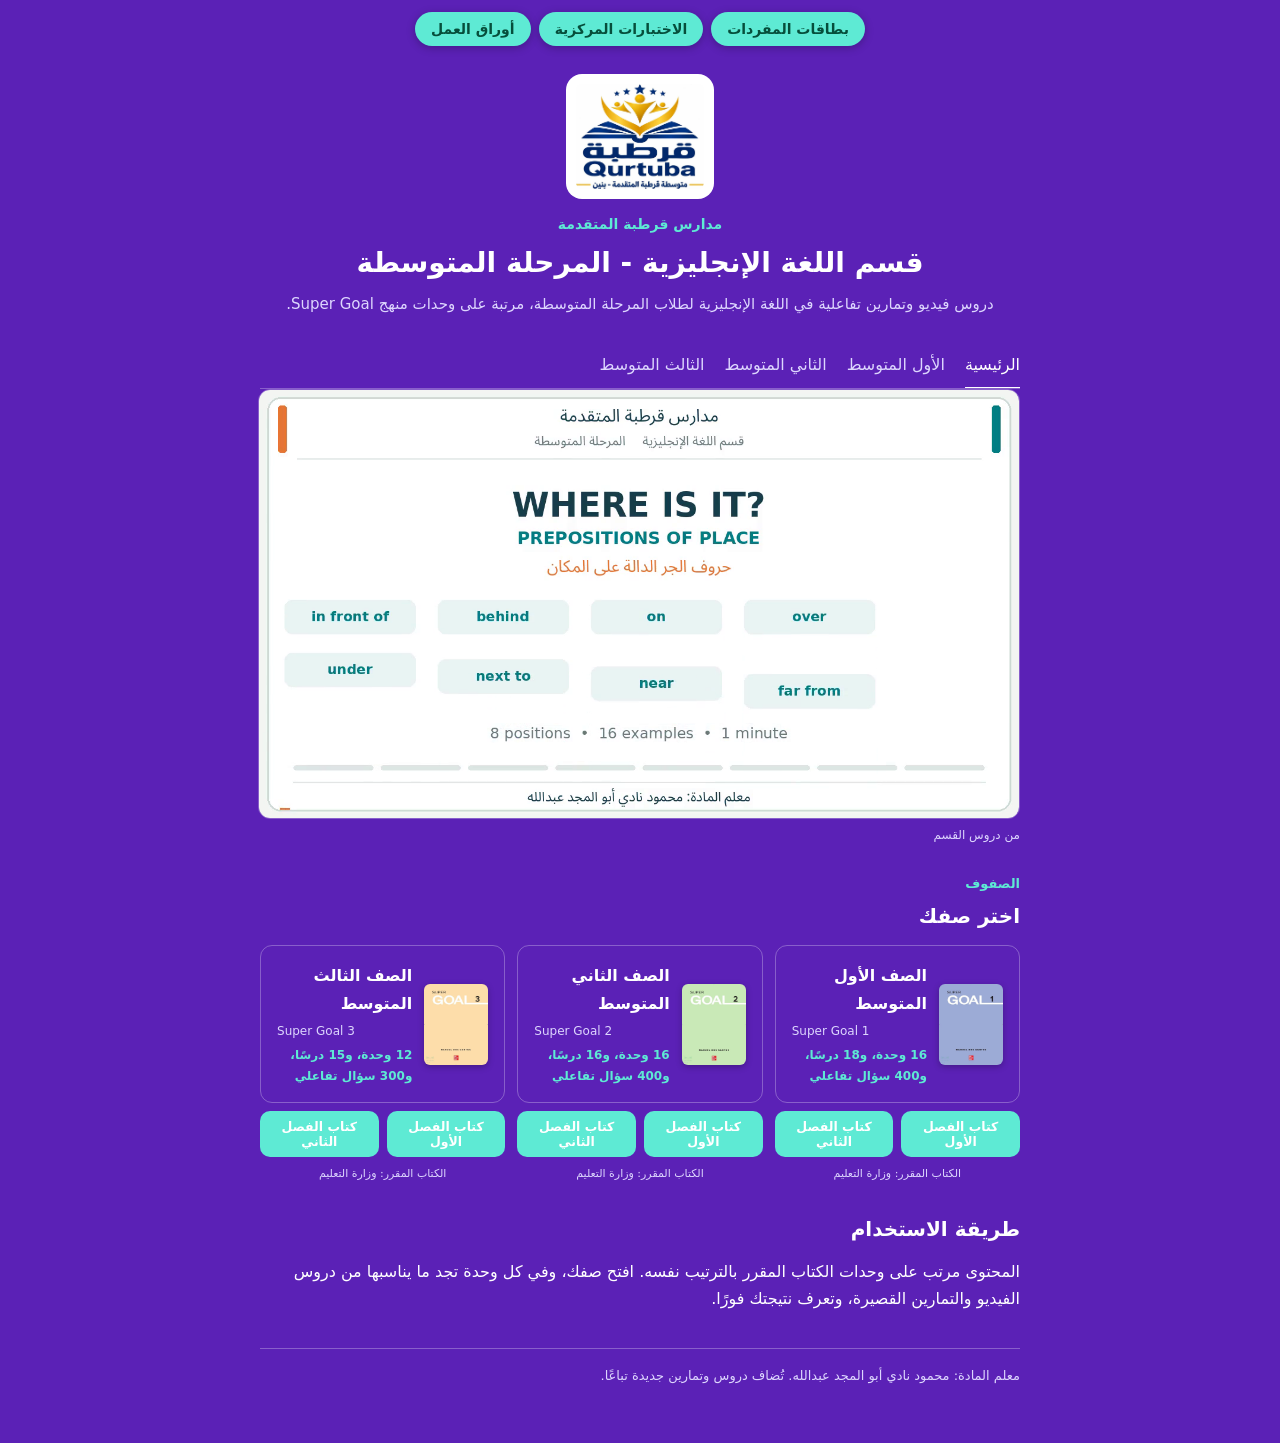
<file: index.html>
<!doctype html>
<html lang="ar" dir="rtl">
  <head>
    <meta charset="UTF-8" />
    <meta name="viewport" content="width=device-width, initial-scale=1.0" />
    <meta name="description" content="دروس فيديو وتمارين تفاعلية في اللغة الإنجليزية لطلاب المرحلة المتوسطة، مرتبة على وحدات منهج Super Goal. مدارس قرطبة المتقدمة." />
    <link rel="icon" type="image/png" href="./favicon.png" />
    <title>قسم اللغة الإنجليزية - المرحلة المتوسطة | مدارس قرطبة المتقدمة</title>
    <script type="module" crossorigin src="./index-CAfoFC_S.js"></script>
    <link rel="stylesheet" crossorigin href="./index-BbaIhs5w.css">
  </head>
  <body>
    <nav class="fc-bar">
      <a class="fc-fab" href="./flashcards.html">بطاقات المفردات</a>
      <a class="fc-fab" href="./central-exams.html">الاختبارات المركزية</a>
      <a class="fc-fab" href="./worksheets.html">أوراق العمل</a>
    </nav>
    <div id="root"></div>
    <style>.fc-bar{display:flex;flex-wrap:wrap;justify-content:center;gap:8px;padding:12px 12px 0;max-width:1100px;margin:0 auto}.fc-fab{background:#5eead4;color:#064e3b;font:700 14px system-ui,Tahoma,Arial,sans-serif;padding:9px 16px;border-radius:99px;text-decoration:none;box-shadow:0 2px 8px rgba(0,0,0,.25)}</style>
  </body>
</html>
</file>
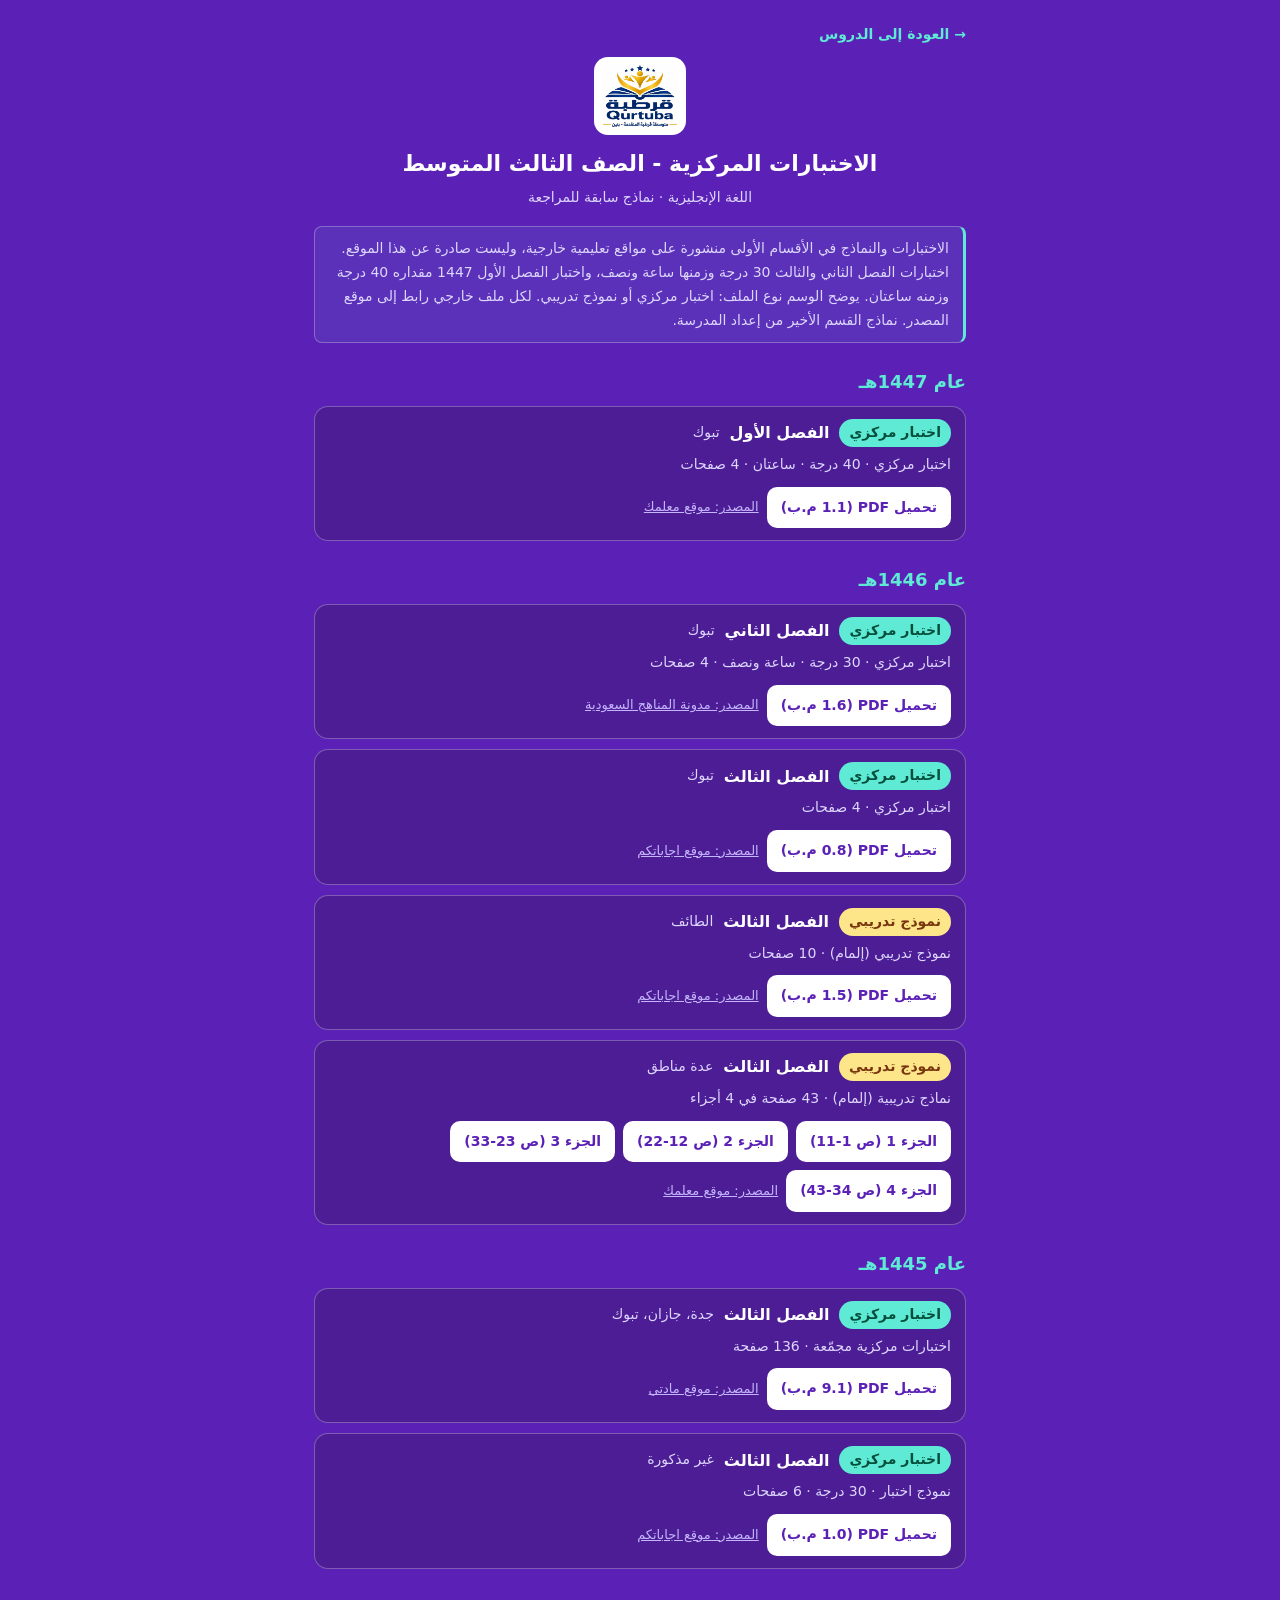
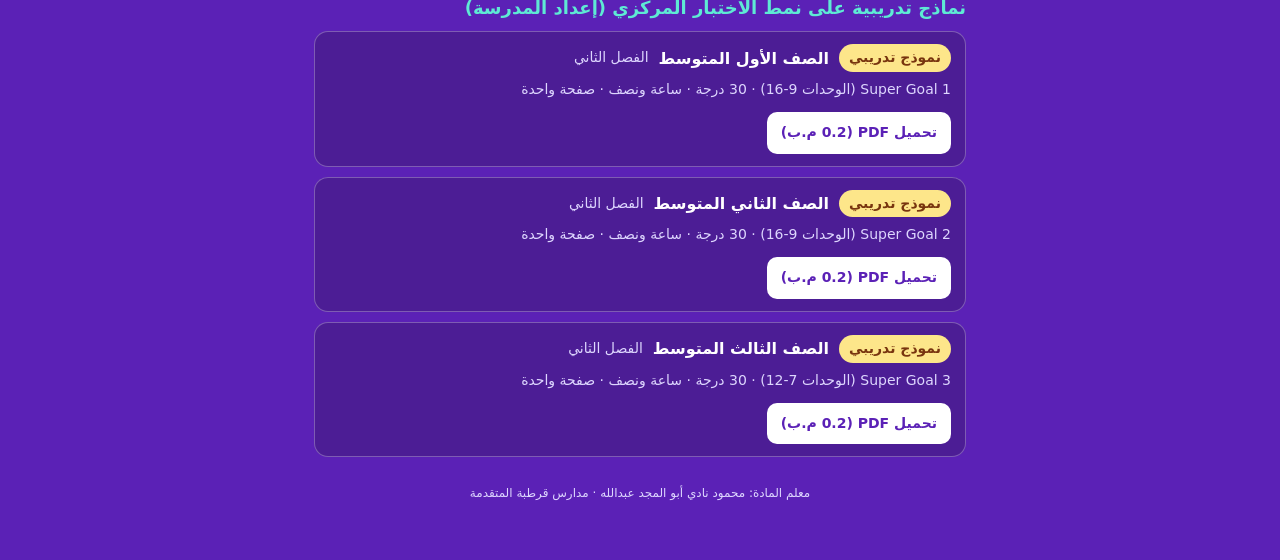
<file: central-exams.html>
<!doctype html>
<html lang="ar" dir="rtl">
<head>
<meta charset="UTF-8">
<meta name="viewport" content="width=device-width, initial-scale=1.0">
<title>الاختبارات المركزية - الثالث المتوسط | قسم اللغة الإنجليزية | مدارس قرطبة المتقدمة</title>
<link rel="icon" type="image/png" href="./favicon.png">
<style>
:root{--page:#5b21b6;--ink:#fff;--ink2:#ddd6fe;--line:rgba(255,255,255,.28);--teal:#5eead4;--deep:#4c1d95}
*{box-sizing:border-box}
body{margin:0;background:var(--page);color:var(--ink);font-family:system-ui,-apple-system,Segoe UI,Tahoma,Arial,sans-serif;line-height:1.7}
.wrap{max-width:680px;margin:0 auto;padding:20px 14px 56px}
.back{display:inline-block;margin-bottom:10px;color:var(--teal);text-decoration:none;font-size:14px;font-weight:600}
header{text-align:center;margin-bottom:16px}
header img{width:92px;height:auto;background:#fff;border-radius:14px;padding:8px;display:block;margin:0 auto 10px}
header h1{margin:0 0 4px;font-size:22px}
header p{margin:0;color:var(--ink2);font-size:14px}
.note{border:1px solid var(--line);border-inline-start:3px solid var(--teal);border-radius:8px;padding:10px 14px;background:#5eead414;font-size:14px;color:var(--ink2);margin:14px 0}
h2{font-size:18px;color:var(--teal);margin:24px 0 8px}
.ex{background:var(--deep);border:1px solid var(--line);border-radius:14px;padding:12px 14px;margin-bottom:10px}
.top{display:flex;gap:10px;align-items:center;flex-wrap:wrap}
.top span{color:var(--ink2);font-size:14px}
.b{font-size:12px;font-weight:700;padding:2px 10px;border-radius:99px}
.b.real{background:var(--teal);color:#064e3b}
.b.prac{background:#fde68a;color:#78350f}
.d{margin:6px 0 10px;color:var(--ink2);font-size:14px}
.act{display:flex;gap:8px;flex-wrap:wrap}
.dl{background:#fff;color:var(--page);font-weight:700;text-decoration:none;padding:9px 14px;border-radius:10px;font-size:14px}
.src,.src:visited{color:#c4b5fd;font-size:13px;align-self:center}
footer{color:var(--ink2);font-size:12px;text-align:center;margin-top:26px}
</style>
</head>
<body>
<div class="wrap">
<a class="back" href="./">&rarr; العودة إلى الدروس</a>
<header>
<img src="./logo-BbnuYmgA.jpg" alt="مدارس قرطبة المتقدمة">
<h1>الاختبارات المركزية - الصف الثالث المتوسط</h1>
<p>اللغة الإنجليزية &middot; نماذج سابقة للمراجعة</p>
</header>
<div class="note">الاختبارات والنماذج في الأقسام الأولى منشورة على مواقع تعليمية خارجية، وليست صادرة عن هذا الموقع. اختبارات الفصل الثاني والثالث 30 درجة وزمنها ساعة ونصف، واختبار الفصل الأول 1447 مقداره 40 درجة وزمنه ساعتان. يوضح الوسم نوع الملف: اختبار مركزي أو نموذج تدريبي. لكل ملف خارجي رابط إلى موقع المصدر. نماذج القسم الأخير من إعداد المدرسة.</div>
<h2>عام 1447هـ</h2><div class="ex"><div class="top"><span class="b real">اختبار مركزي</span><b>الفصل الأول</b><span>تبوك</span></div><p class="d">اختبار مركزي · 40 درجة · ساعتان · 4 صفحات</p><div class="act"><a class="dl" href="./exam-g3-1447-t1-tabuk.pdf" download>تحميل PDF (1.1 م.ب)</a><a class="src" href="https://muealimuk.com/akhtbar-anjlyzy-mrkzy-thalth-mtwst-alfsl-alawl/" target="_blank" rel="noopener">المصدر: موقع معلمك</a></div></div><h2>عام 1446هـ</h2><div class="ex"><div class="top"><span class="b real">اختبار مركزي</span><b>الفصل الثاني</b><span>تبوك</span></div><p class="d">اختبار مركزي · 30 درجة · ساعة ونصف · 4 صفحات</p><div class="act"><a class="dl" href="./exam-g3-1446-t2-tabuk.pdf" download>تحميل PDF (1.6 م.ب)</a><a class="src" href="https://eduschool40.blog/%d8%a7%d8%ae%d8%aa%d8%a8%d8%a7%d8%b1-%d8%a7%d9%86%d8%ac%d9%84%d9%8a%d8%b2%d9%8a-%d8%ab%d8%a7%d9%84%d8%ab-%d9%85%d8%aa%d9%88%d8%b3%d8%b7-%d9%812-%d9%88%d8%b2%d8%a7%d8%b1%d9%8a-%d9%85%d8%b1%d9%83/" target="_blank" rel="noopener">المصدر: مدونة المناهج السعودية</a></div></div><div class="ex"><div class="top"><span class="b real">اختبار مركزي</span><b>الفصل الثالث</b><span>تبوك</span></div><p class="d">اختبار مركزي · 4 صفحات</p><div class="act"><a class="dl" href="./exam-g3-1446-t3-tabuk.pdf" download>تحميل PDF (0.8 م.ب)</a><a class="src" href="https://www.ajabatkum.com/%D8%A7%D8%AE%D8%AA%D8%A8%D8%A7%D8%B1-%D9%85%D8%B1%D9%83%D8%B2%D9%8A-%D8%AB%D8%A7%D9%84%D8%AB-%D9%85%D8%AA%D9%88%D8%B3%D8%B7-%D8%A7%D9%86%D8%AC%D9%84%D9%8A%D8%B2%D9%8A-%D8%AA%D8%A8%D9%88%D9%83/" target="_blank" rel="noopener">المصدر: موقع اجاباتكم</a></div></div><div class="ex"><div class="top"><span class="b prac">نموذج تدريبي</span><b>الفصل الثالث</b><span>الطائف</span></div><p class="d">نموذج تدريبي (إلمام) · 10 صفحات</p><div class="act"><a class="dl" href="./exam-g3-1446-t3-taif-practice.pdf" download>تحميل PDF (1.5 م.ب)</a><a class="src" href="https://www.ajabatkum.com/%D8%A7%D8%AE%D8%AA%D8%A8%D8%A7%D8%B1-%D9%85%D8%B1%D9%83%D8%B2%D9%8A-%D8%AB%D8%A7%D9%84%D8%AB-%D9%85%D8%AA%D9%88%D8%B3%D8%B7-%D8%A7%D9%86%D8%AC%D9%84%D9%8A%D8%B2%D9%8A-%D8%A7%D9%84%D8%B7%D8%A7%D8%A6/" target="_blank" rel="noopener">المصدر: موقع اجاباتكم</a></div></div><div class="ex"><div class="top"><span class="b prac">نموذج تدريبي</span><b>الفصل الثالث</b><span>عدة مناطق</span></div><p class="d">نماذج تدريبية (إلمام) · 43 صفحة في 4 أجزاء</p><div class="act"><a class="dl" href="./exam-g3-1446-t3-practice-part1.pdf" download>الجزء 1 (ص 1-11)</a><a class="dl" href="./exam-g3-1446-t3-practice-part2.pdf" download>الجزء 2 (ص 12-22)</a><a class="dl" href="./exam-g3-1446-t3-practice-part3.pdf" download>الجزء 3 (ص 23-33)</a><a class="dl" href="./exam-g3-1446-t3-practice-part4.pdf" download>الجزء 4 (ص 34-43)</a><a class="src" href="https://muealimuk.com/%D8%A7%D8%AE%D8%AA%D8%A8%D8%A7%D8%B1-%D9%85%D8%B1%D9%83%D8%B2%D9%8A-%D8%A7%D9%86%D8%AC%D9%84%D9%8A%D8%B2%D9%8A-%D8%AB%D8%A7%D9%84%D8%AB-%D9%85%D8%AA%D9%88%D8%B3%D8%B7-%D9%813/" target="_blank" rel="noopener">المصدر: موقع معلمك</a></div></div><h2>عام 1445هـ</h2><div class="ex"><div class="top"><span class="b real">اختبار مركزي</span><b>الفصل الثالث</b><span>جدة، جازان، تبوك</span></div><p class="d">اختبارات مركزية مجمّعة · 136 صفحة</p><div class="act"><a class="dl" href="./exam-g3-1445-t3-jeddah-jazan-tabuk.pdf" download>تحميل PDF (9.1 م.ب)</a><a class="src" href="https://www.madty.net/%D8%A7%D8%AE%D8%AA%D8%A8%D8%A7%D8%B1-%D9%85%D8%B1%D9%83%D8%B2%D9%8A-%D8%A7%D9%86%D8%AC%D9%84%D9%8A%D8%B2%D9%8A-%D8%AB%D8%A7%D9%84%D8%AB-%D9%85%D8%AA%D9%88%D8%B3%D8%B7-%D8%A7%D9%84%D9%81%D8%B5%D9%84/" target="_blank" rel="noopener">المصدر: موقع مادتي</a></div></div><div class="ex"><div class="top"><span class="b real">اختبار مركزي</span><b>الفصل الثالث</b><span>غير مذكورة</span></div><p class="d">نموذج اختبار · 30 درجة · 6 صفحات</p><div class="act"><a class="dl" href="./exam-g3-1445-t3-model.pdf" download>تحميل PDF (1.0 م.ب)</a><a class="src" href="https://www.ajabatkum.com/hsomp/" target="_blank" rel="noopener">المصدر: موقع اجاباتكم</a></div></div>
<h2>نماذج تدريبية على نمط الاختبار المركزي (إعداد المدرسة)</h2>
<div class="ex"><div class="top"><span class="b prac">نموذج تدريبي</span><b>الصف الأول المتوسط</b><span>الفصل الثاني</span></div><p class="d">Super Goal 1 (الوحدات 9-16) · 30 درجة · ساعة ونصف · صفحة واحدة</p><div class="act"><a class="dl" href="./exam-practice-g1-t2.pdf" download>تحميل PDF (0.2 م.ب)</a></div></div>
<div class="ex"><div class="top"><span class="b prac">نموذج تدريبي</span><b>الصف الثاني المتوسط</b><span>الفصل الثاني</span></div><p class="d">Super Goal 2 (الوحدات 9-16) · 30 درجة · ساعة ونصف · صفحة واحدة</p><div class="act"><a class="dl" href="./exam-practice-g2-t2.pdf" download>تحميل PDF (0.2 م.ب)</a></div></div>
<div class="ex"><div class="top"><span class="b prac">نموذج تدريبي</span><b>الصف الثالث المتوسط</b><span>الفصل الثاني</span></div><p class="d">Super Goal 3 (الوحدات 7-12) · 30 درجة · ساعة ونصف · صفحة واحدة</p><div class="act"><a class="dl" href="./exam-practice-g3-t2.pdf" download>تحميل PDF (0.2 م.ب)</a></div></div>
<footer>معلم المادة: محمود نادي أبو المجد عبدالله &middot; مدارس قرطبة المتقدمة</footer>
</div>
</body>
</html>
</file>
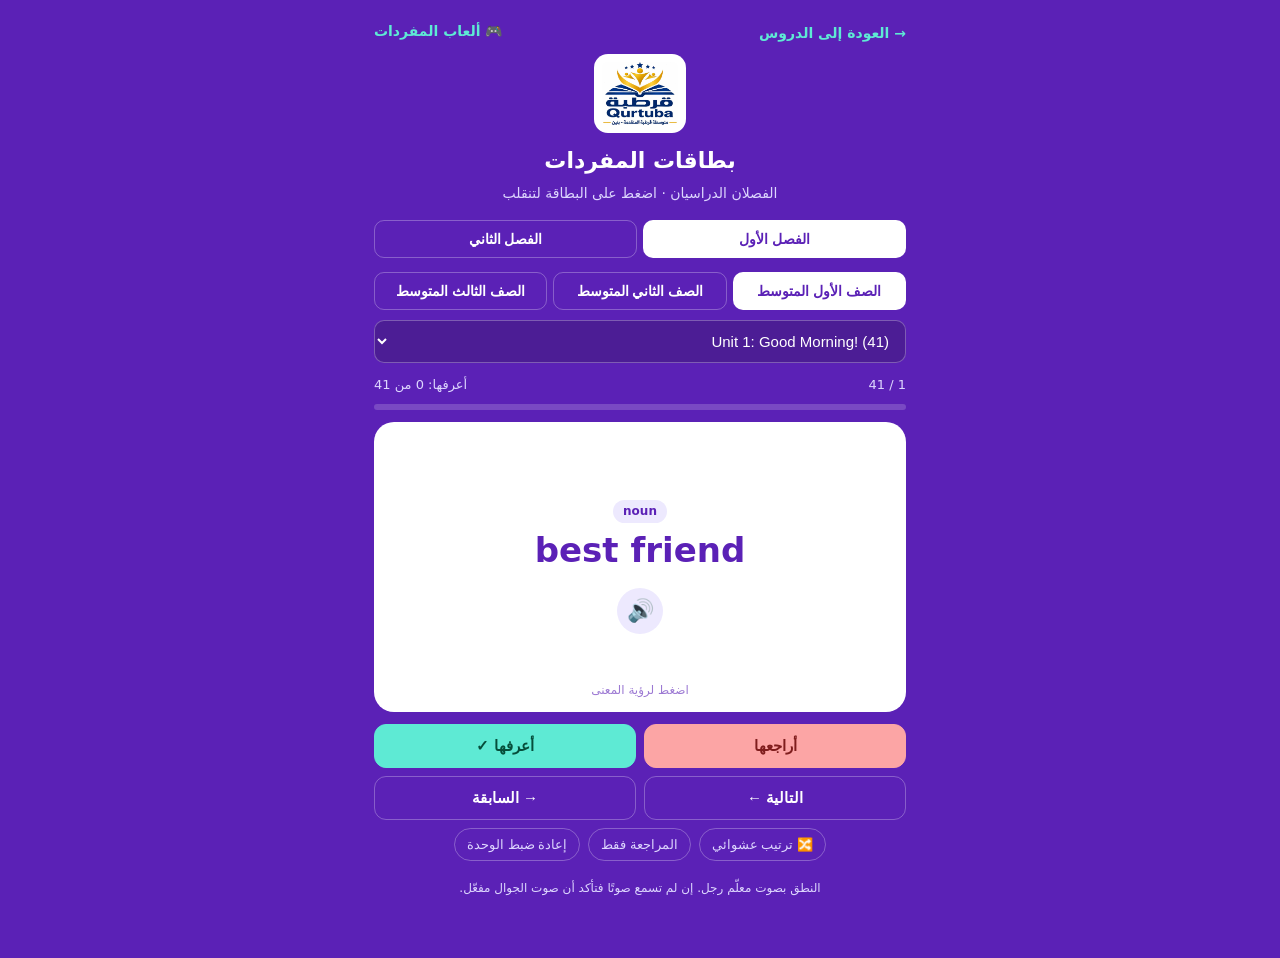
<file: flashcards.html>
<!doctype html>
<html lang="ar" dir="rtl">
<head>
<meta charset="UTF-8">
<meta name="viewport" content="width=device-width, initial-scale=1.0">
<title>بطاقات المفردات | قسم اللغة الإنجليزية | مدارس قرطبة المتقدمة</title>
<link rel="icon" type="image/png" href="./favicon.png">
<style>
:root{--page:#5b21b6;--ink:#fff;--ink2:#ddd6fe;--line:rgba(255,255,255,.28);--teal:#5eead4;--red:#fca5a5;--deep:#4c1d95}
*{box-sizing:border-box}
body{margin:0;background:var(--page);color:var(--ink);font-family:system-ui,-apple-system,Segoe UI,Tahoma,Arial,sans-serif;line-height:1.6;-webkit-tap-highlight-color:transparent}
.wrap{max-width:560px;margin:0 auto;padding:20px 14px 48px}
header{text-align:center;margin-bottom:16px}
header img{width:92px;height:auto;background:#fff;border-radius:14px;padding:8px;display:block;margin:0 auto 10px}
header h1{margin:0 0 4px;font-size:22px}
header p{margin:0;color:var(--ink2);font-size:14px}
.back{display:inline-block;margin-bottom:10px;color:var(--teal);text-decoration:none;font-size:14px;font-weight:600}
.tabs{display:flex;gap:6px;margin:14px 0 10px}
.tabs button{flex:1;padding:10px 4px;border:1px solid var(--line);border-radius:10px;background:transparent;color:var(--ink);font-size:14px;font-weight:600;cursor:pointer}
.tabs button.on{background:#fff;color:var(--page)}
select{width:100%;padding:11px 12px;border-radius:10px;border:1px solid var(--line);background:var(--deep);color:#fff;font-size:15px;margin-bottom:12px}
.meta{display:flex;justify-content:space-between;align-items:center;color:var(--ink2);font-size:13px;margin-bottom:8px}
.bar{height:6px;background:rgba(255,255,255,.18);border-radius:3px;overflow:hidden;margin-bottom:12px}
.bar i{display:block;height:100%;width:0;background:var(--teal);transition:width .25s}
.scene{perspective:1000px;margin-bottom:12px}
.card{position:relative;height:290px;cursor:pointer;transform-style:preserve-3d;transition:transform .5s;outline:none}
.card.flip{transform:rotateY(180deg)}
.face{position:absolute;inset:0;backface-visibility:hidden;-webkit-backface-visibility:hidden;border-radius:20px;display:flex;flex-direction:column;align-items:center;justify-content:center;padding:20px;text-align:center}
.front{background:#fff;color:var(--page);direction:ltr}
.back-face{background:var(--deep);border:2px solid var(--teal);transform:rotateY(180deg)}
.word{font-size:34px;font-weight:700;line-height:1.25;margin:6px 0;overflow-wrap:anywhere}
.pos{font-size:12px;font-weight:700;padding:2px 10px;border-radius:99px;background:#ede9fe;color:var(--page)}
.hint{position:absolute;bottom:12px;font-size:12px;opacity:.6}
.ar{font-size:30px;font-weight:700;color:var(--teal);margin:0 0 12px;line-height:1.4}
.ex{font-size:18px;direction:ltr;color:#fff;margin:0;line-height:1.5}
.spk{border:none;background:#ede9fe;color:var(--page);border-radius:50%;width:46px;height:46px;font-size:22px;cursor:pointer;margin-top:10px}
.back-face .spk{background:rgba(255,255,255,.15);color:#fff;width:40px;height:40px;font-size:18px}
.row{display:flex;gap:8px;margin-bottom:8px}
.row button{flex:1;padding:12px 4px;border-radius:12px;border:1px solid var(--line);background:transparent;color:var(--ink);font-size:15px;font-weight:600;cursor:pointer}
.row .know{background:var(--teal);color:#064e3b;border-color:var(--teal)}
.row .again{background:var(--red);color:#7f1d1d;border-color:var(--red)}
.row button.sel{background:#fff;color:var(--page)}
.tools{display:flex;gap:8px;flex-wrap:wrap;justify-content:center;margin-top:6px}
.tools button{padding:8px 12px;border-radius:99px;border:1px solid var(--line);background:transparent;color:var(--ink2);font-size:13px;cursor:pointer}
.tools button.on{background:#fff;color:var(--page)}
.note{color:var(--ink2);font-size:12px;text-align:center;margin-top:18px}
.empty{padding:40px 10px;text-align:center;color:var(--ink2)}
@media (max-width:420px){.word{font-size:29px}.ar{font-size:26px}.card{height:270px}}
</style>
</head>
<body>
<div class="wrap">
<a class="back" href="./">&rarr; العودة إلى الدروس</a>
<a class="back" href="./games.html" style="float:left">🎮 ألعاب المفردات</a>
<header>
<img src="./logo-BbnuYmgA.jpg" alt="مدارس قرطبة المتقدمة">
<h1>بطاقات المفردات</h1>
<p>الفصلان الدراسيان &middot; اضغط على البطاقة لتنقلب</p>
</header>
<div class="tabs" id="terms"></div>
<div class="tabs" id="tabs"></div>
<select id="unit" aria-label="الوحدة"></select>
<div class="meta"><span id="pos"></span><span id="stats"></span></div>
<div class="bar"><i id="prog"></i></div>
<div class="scene"><div class="card" id="card" tabindex="0" role="button" aria-label="بطاقة المفردة">
<div class="face front"><span class="pos" id="fpos"></span><div class="word" id="fword"></div><button class="spk" id="spkw" aria-label="نطق الكلمة" type="button">🔊</button><span class="hint">اضغط لرؤية المعنى</span></div>
<div class="face back-face"><p class="ar" id="bar"></p><p class="ex" id="bex"></p><button class="spk" id="spks" aria-label="نطق الجملة" type="button">🔊</button></div>
</div></div>
<div class="row"><button id="again" class="again" type="button">أراجعها</button><button id="know" class="know" type="button">أعرفها ✓</button></div>
<div class="row"><button id="next" type="button">التالية &larr;</button><button id="prev" type="button">&rarr; السابقة</button></div>
<div class="tools"><button id="shuf" type="button">🔀 ترتيب عشوائي</button><button id="rev" type="button">المراجعة فقط</button><button id="reset" type="button">إعادة ضبط الوحدة</button></div>
<p class="note">النطق بصوت معلّم رجل. إن لم تسمع صوتًا فتأكد أن صوت الجوال مفعّل.</p>
</div>
<script>
var DATA1=[{"id": "sg1", "name": "الصف الأول المتوسط", "units": [{"id": "sg1-1", "title": "Unit 1: Good Morning!", "cards": [["best friend", "n", "أفضل صديق", "Ali is my best friend."], ["class", "n", "فصل / حصة", "Our class starts at seven."], ["classmate", "n", "زميل في الفصل", "My classmate sits next to me."], ["family", "n", "عائلة", "I love my family."], ["father (dad)", "n", "أب (بابا)", "My father works in a bank."], ["first name", "n", "الاسم الأول", "My first name is Omar."], ["friend", "n", "صديق", "She is my friend."], ["last name", "n", "اسم العائلة", "His last name is Hassan."], ["man", "n", "رجل", "That man is a teacher."], ["mother (mom)", "n", "أم (ماما)", "My mother cooks very well."], ["name", "n", "اسم", "What is your name?"], ["principal", "n", "مدير المدرسة", "The principal is in his office."], ["student", "n", "طالب", "I am a student."], ["teacher", "n", "معلم", "Our teacher is kind."], ["woman", "n", "امرأة", "The woman is a doctor."], ["morning", "n", "الصباح", "I get up in the morning."], ["afternoon", "n", "بعد الظهر", "We play in the afternoon."], ["evening", "n", "المساء", "We eat dinner in the evening."], ["night", "n", "الليل", "The stars come out at night."], ["Mr.", "n", "السيد", "Mr. Khalid is our teacher."], ["Mrs.", "n", "السيدة (متزوجة)", "Mrs. Smith is from England."], ["Miss", "n", "الآنسة", "Miss Lina teaches English."], ["Ms.", "n", "السيدة (لقب عام)", "Ms. Brown is my teacher."], ["big", "adj", "كبير", "This is a big school."], ["married", "adj", "متزوج", "My brother is married."], ["single", "adj", "أعزب", "He is single."], ["Good morning.", "exp", "صباح الخير", "Good morning, teacher!"], ["Good afternoon.", "exp", "مساء الخير (بعد الظهر)", "Good afternoon, class."], ["Good evening.", "exp", "مساء الخير", "Good evening, Mr. Ali."], ["Good night.", "exp", "تصبح على خير", "Good night, Mom."], ["Hello.", "exp", "مرحبًا", "Hello, I am Sami."], ["Hi.", "exp", "أهلًا", "Hi! How are you?"], ["Goodbye.", "exp", "مع السلامة", "Goodbye, see you tomorrow."], ["See you later.", "exp", "أراك لاحقًا", "See you later, Omar."], ["Take care.", "exp", "اعتنِ بنفسك", "Bye! Take care."], ["How are you?", "exp", "كيف حالك؟", "Hello, Sara. How are you?"], ["I'm fine, thanks.", "exp", "أنا بخير، شكرًا", "I'm fine, thanks. And you?"], ["Not bad.", "exp", "لا بأس", "How is school? Not bad."], ["Nice to meet you.", "exp", "سررت بلقائك", "Nice to meet you, Ahmed."], ["Thank you.", "exp", "شكرًا لك", "Thank you for your help."], ["I'm sorry.", "exp", "أنا آسف", "I'm sorry I am late."]]}, {"id": "sg1-2", "title": "Unit 2: What Day Is Today?", "cards": [["age", "n", "العمر", "My age is thirteen."], ["cat", "n", "قطة", "The cat is under the table."], ["date", "n", "التاريخ", "What is the date today?"], ["middle name", "n", "الاسم الأوسط", "His middle name is Ahmed."], ["cute", "adj", "لطيف / جذاب", "The baby is cute."], ["favorite", "adj", "المفضل", "Blue is my favorite color."], ["our", "adj", "لنا / ـنا", "Our school is big."], ["their", "adj", "لهم / ـهم", "Their house is near here."], ["your", "adj", "لك / ـك", "What is your name?"], ["Sunday", "n", "الأحد", "We have English on Sunday."], ["Monday", "n", "الاثنين", "Monday is a school day."], ["Tuesday", "n", "الثلاثاء", "I have a test on Tuesday."], ["Wednesday", "n", "الأربعاء", "Wednesday is the middle of the week."], ["Thursday", "n", "الخميس", "We rest on Thursday afternoon."], ["Friday", "n", "الجمعة", "We go to the mosque on Friday."], ["Saturday", "n", "السبت", "I visit my uncle on Saturday."], ["January", "n", "يناير", "January is a cold month."], ["February", "n", "فبراير", "February has few days."], ["March", "n", "مارس", "March is in spring."], ["April", "n", "أبريل", "My birthday is in April."], ["May", "n", "مايو", "May is a warm month."], ["June", "n", "يونيو", "School ends in June."], ["July", "n", "يوليو", "It is very hot in July."], ["August", "n", "أغسطس", "We travel in August."], ["September", "n", "سبتمبر", "School starts in September."], ["October", "n", "أكتوبر", "October is a nice month."], ["November", "n", "نوفمبر", "It is November now."], ["December", "n", "ديسمبر", "December is a cool month."], ["in", "prep", "في", "I live in Riyadh."], ["on", "prep", "على / في (يوم)", "We have class on Sunday."], ["first", "n", "الأول", "Sunday is the first day of the week."], ["second", "n", "الثاني", "Monday is the second day."], ["third", "n", "الثالث", "I am the third child in my family."], ["twenty", "n", "عشرون", "There are twenty students in my class."], ["fifty", "n", "خمسون", "My teacher is fifty years old."], ["one hundred", "n", "مئة", "One hundred is a big number."], ["one thousand", "n", "ألف", "The book has one thousand words."], ["How old are you?", "exp", "كم عمرك؟", "How old are you? I am thirteen."], ["What day is today?", "exp", "ما هو اليوم؟", "What day is today? It is Sunday."], ["What month is it?", "exp", "أي شهر هذا؟", "What month is it? It is May."], ["You're welcome.", "exp", "عفوًا / لا شكر على واجب", "Thank you. You're welcome."]]}, {"id": "sg1-3", "title": "Unit 3: What's That?", "cards": [["airplane", "n", "طائرة", "The airplane is very fast."], ["bicycle / bike", "n", "دراجة هوائية", "I ride my bike to school."], ["calculator", "n", "آلة حاسبة", "I use a calculator in math."], ["camera", "n", "كاميرا", "She has a new camera."], ["car", "n", "سيارة", "My father's car is white."], ["diamond", "n", "ألماس", "A diamond is very expensive."], ["dinosaur", "n", "ديناصور", "The dinosaur is huge."], ["egg", "n", "بيضة", "I eat an egg for breakfast."], ["fish", "n", "سمكة", "The fish is in the water."], ["fossil", "n", "حفرية / أحفورة", "This fossil is very old."], ["gift shop", "n", "متجر الهدايا", "We buy gifts at the gift shop."], ["guide", "n", "مرشد", "The guide shows us the museum."], ["headphones", "n", "سماعات الرأس", "I listen to music with headphones."], ["key", "n", "مفتاح", "Where is my key?"], ["key chain", "n", "سلسلة مفاتيح", "He has a key chain from Egypt."], ["lamp", "n", "مصباح", "The lamp is on the desk."], ["meteor", "n", "شهاب", "A meteor fell from the sky."], ["museum", "n", "متحف", "We visit the museum on Friday."], ["painting", "n", "لوحة", "This painting is beautiful."], ["pencil", "n", "قلم رصاص", "I need a pencil."], ["photograph", "n", "صورة فوتوغرافية", "This photograph is old."], ["poster", "n", "ملصق", "There is a poster on the wall."], ["radio", "n", "مذياع / راديو", "My grandfather listens to the radio."], ["reproduction", "n", "نسخة مقلّدة", "This is a reproduction of a painting."], ["sculpture", "n", "منحوتة", "The sculpture is made of stone."], ["skeleton", "n", "هيكل عظمي", "The museum has a dinosaur skeleton."], ["souvenir", "n", "تذكار", "I bought a souvenir from Makkah."], ["telephone", "n", "هاتف", "The telephone is ringing."], ["television", "n", "تلفاز", "We watch television at night."], ["tote bag", "n", "حقيبة قماشية", "She carries a tote bag."], ["toy", "n", "لعبة", "The baby has a new toy."], ["typewriter", "n", "آلة كاتبة", "My grandfather has an old typewriter."], ["washing machine", "n", "غسّالة", "The washing machine is in the kitchen."], ["watch", "n", "ساعة يد", "My watch is new."], ["buy", "v", "يشتري", "I want to buy a book."], ["check out", "v", "يتفقّد / يطّلع على", "Check out this cool poster!"], ["follow", "v", "يتبع", "Please follow me."], ["touch", "v", "يلمس", "Please do not touch the painting."], ["enormous", "adj", "ضخم", "The dinosaur is enormous."], ["famous", "adj", "مشهور", "He is a famous player."], ["nice", "adj", "لطيف / جميل", "You have a nice bag."], ["this / that", "pron", "هذا / ذاك", "This is my pen. That is your book."], ["these / those", "pron", "هؤلاء / أولئك", "These are my books. Those are yours."], ["What's this/that?", "exp", "ما هذا؟ / ما ذاك؟", "What's that? It's a camera."], ["Please...", "exp", "من فضلك...", "Please open your book."]]}, {"id": "sg1-4", "title": "Unit 4: Around the World", "cards": [["address", "n", "عنوان", "What is your address?"], ["area code", "n", "رمز المنطقة", "The area code is 011."], ["avenue", "n", "جادة / شارع كبير", "I live on King Fahd Avenue."], ["bus", "n", "حافلة", "I go to school by bus."], ["capital", "n", "عاصمة", "Riyadh is the capital of Saudi Arabia."], ["cell number", "n", "رقم الجوال", "What is your cell number?"], ["country", "n", "بلد", "Egypt is a big country."], ["email", "n", "بريد إلكتروني", "I send an email to my teacher."], ["home", "n", "منزل / وطن", "My home is near the school."], ["language", "n", "لغة", "English is a world language."], ["nationality", "n", "جنسية", "My nationality is Saudi."], ["people", "n", "ناس", "Many people live in Riyadh."], ["street", "n", "شارع", "The school is on this street."], ["telephone number", "n", "رقم الهاتف", "My telephone number is on the form."], ["tourist", "n", "سائح", "The tourist takes photos."], ["viewer", "n", "مشاهد", "The viewers like the show."], ["world", "n", "عالم", "The world is very big."], ["Australia", "n", "أستراليا", "Australia is far from here."], ["Brazil", "n", "البرازيل", "Brazil is in South America."], ["Canada", "n", "كندا", "Canada is very cold."], ["China", "n", "الصين", "China is a big country."], ["Egypt", "n", "مصر", "Egypt has the Pyramids."], ["England", "n", "إنجلترا", "England is in Europe."], ["France", "n", "فرنسا", "Paris is in France."], ["Jordan", "n", "الأردن", "Petra is in Jordan."], ["Mexico", "n", "المكسيك", "Mexico is in North America."], ["Oman", "n", "عُمان", "Oman is next to Saudi Arabia."], ["Russia", "n", "روسيا", "Russia is a huge country."], ["Spain", "n", "إسبانيا", "Spain is in Europe."], ["Syria", "n", "سوريا", "Damascus is in Syria."], ["United States", "n", "الولايات المتحدة", "New York is in the United States."], ["Venezuela", "n", "فنزويلا", "Venezuela is in South America."], ["Kingdom of Saudi Arabia", "n", "المملكة العربية السعودية", "I live in the Kingdom of Saudi Arabia."], ["American", "adj", "أمريكي", "He is American."], ["Australian", "adj", "أسترالي", "She is Australian."], ["Brazilian", "adj", "برازيلي", "He is a Brazilian player."], ["Canadian", "adj", "كندي", "My teacher is Canadian."], ["Chinese", "adj", "صيني", "She speaks Chinese."], ["Egyptian", "adj", "مصري", "Mahmoud is Egyptian."], ["English", "adj", "إنجليزي", "He is English."], ["French", "adj", "فرنسي", "She is French."], ["Jordanian", "adj", "أردني", "My friend is Jordanian."], ["Mexican", "adj", "مكسيكي", "He is Mexican."], ["Omani", "adj", "عُماني", "She is Omani."], ["Russian", "adj", "روسي", "He is Russian."], ["Saudi", "adj", "سعودي", "I am Saudi."], ["Spanish", "adj", "إسباني", "She speaks Spanish."], ["Syrian", "adj", "سوري", "He is Syrian."], ["Venezuelan", "adj", "فنزويلي", "She is Venezuelan."], ["believe", "v", "يصدّق / يعتقد", "I believe you."], ["say", "v", "يقول", "How do you say this word?"], ["hot", "adj", "حار", "It is hot in summer."], ["official", "adj", "رسمي", "Arabic is the official language here."], ["around", "prep", "حول", "People travel around the world."], ["from", "prep", "من", "I am from Egypt."], ["on business", "exp", "في رحلة عمل", "My father is here on business."], ["on vacation", "exp", "في إجازة", "We are on vacation."], ["Where are you from?", "exp", "من أين أنت؟", "Where are you from? I'm from Egypt."], ["How about you?", "exp", "وماذا عنك؟", "I'm fine. How about you?"], ["Excuse me.", "exp", "عفوًا / لو سمحت", "Excuse me, where is the bus stop?"]]}, {"id": "sg1-e14", "title": "Expansion Units 1-4", "cards": [["ad", "n", "إعلان", "I saw an ad on TV."], ["backpack", "n", "حقيبة ظهر", "My backpack is heavy."], ["broom", "n", "مكنسة", "Use the broom to sweep the floor."], ["coconut", "n", "جوز الهند", "A coconut is a big nut."], ["contest", "n", "مسابقة", "I won the English contest."], ["destination", "n", "وجهة / مقصد", "Paris is a popular destination."], ["door", "n", "باب", "Please close the door."], ["floor", "n", "أرضية / طابق", "The floor is clean."], ["form", "n", "استمارة", "Fill in this form."], ["industry", "n", "صناعة", "Tourism is a big industry."], ["island", "n", "جزيرة", "We went to an island."], ["kid", "n", "طفل", "The kid plays in the garden."], ["order", "n", "طلب", "I want to order a pizza."], ["pineapple", "n", "أناناس", "A pineapple is sweet."], ["prize", "n", "جائزة", "He won the first prize."], ["questionnaire", "n", "استبيان", "Please answer the questionnaire."], ["ship", "n", "سفينة", "The ship is very big."], ["sport", "n", "رياضة", "Football is my favorite sport."], ["tourism", "n", "السياحة", "Tourism is important for many countries."], ["trip", "n", "رحلة", "We had a nice trip."], ["winner", "n", "فائز", "The winner gets a prize."], ["brush", "v", "يفرّش", "I brush my teeth every day."], ["clean", "v", "ينظّف", "I clean my room."], ["close", "v", "يغلق", "Close your books, please."], ["come in", "v", "يدخل", "Please come in."], ["do", "v", "يفعل", "I do my homework at night."], ["find", "v", "يجد", "I can't find my pen."], ["get up", "v", "يستيقظ / ينهض", "I get up at six."], ["hurry", "v", "يسرع", "Hurry up! We are late."], ["use", "v", "يستخدم", "We use computers in class."], ["wait", "v", "ينتظر", "Please wait here."], ["walk", "v", "يمشي", "I walk to school."], ["work", "v", "يعمل", "My father works in a bank."], ["brush (one's) teeth", "exp", "يفرّش أسنانه", "I brush my teeth after breakfast."], ["do (one's) homework", "exp", "يحل واجبه", "I do my homework after school."], ["get off the phone", "exp", "ينهي المكالمة", "Get off the phone and study."], ["give (someone) a break", "exp", "يتركه يرتاح / يتساهل معه", "Give me a break, I'm tired."], ["sweep the floor", "exp", "يكنس الأرضية", "He sweeps the floor every day."], ["late", "adj", "متأخر", "I am late for class."], ["national", "adj", "وطني", "The National Day is in September."], ["popular", "adj", "شائع / محبوب", "Football is popular here."], ["principal", "adj", "رئيسي", "The principal reason is the weather."], ["What for?", "exp", "لماذا؟ / لأي غرض؟", "I need a pen. What for?"]]}, {"id": "sg1-5", "title": "Unit 5: Families, Families", "cards": [["aunt", "n", "عمة / خالة", "My aunt lives in Jeddah."], ["baby", "n", "رضيع", "The baby is sleeping."], ["brother", "n", "أخ", "I have one brother."], ["child", "n", "طفل", "She has one child."], ["children", "n", "أطفال (جمع)", "They have three children."], ["cousin", "n", "ابن العم / ابن الخال", "My cousin is my age."], ["daughter", "n", "ابنة", "She is his daughter."], ["family", "n", "عائلة", "We are a big family."], ["grandchildren", "n", "أحفاد", "They have six grandchildren."], ["grandfather", "n", "جد", "My grandfather is seventy."], ["grandmother", "n", "جدة", "My grandmother cooks very well."], ["grandparent", "n", "جد أو جدة", "My grandparents live in a village."], ["husband", "n", "زوج", "Her husband is a doctor."], ["nephew", "n", "ابن الأخ / ابن الأخت", "My nephew is five years old."], ["niece", "n", "ابنة الأخ / ابنة الأخت", "My niece is very cute."], ["parent", "n", "أحد الوالدين", "My parents are teachers."], ["sister", "n", "أخت", "My sister is a student."], ["son", "n", "ابن", "He is her son."], ["uncle", "n", "عم / خال", "My uncle has a big car."], ["wife", "n", "زوجة", "His wife is a nurse."], ["come from", "v", "يأتي من", "I come from Egypt."], ["have", "v", "يملك / عنده", "I have two sisters."], ["miss", "v", "يشتاق إلى", "I miss my grandmother."], ["big", "adj", "كبير", "We have a big family."], ["many", "adj", "كثير (يُعد)", "I have many cousins."], ["married", "adj", "متزوج", "My uncle is married."], ["only", "adj", "وحيد", "I am the only child."], ["single", "adj", "أعزب", "My cousin is single."], ["small", "adj", "صغير", "We have a small family."], ["a lot of", "exp", "كثير من", "I have a lot of friends."], ["any", "exp", "أي", "Do you have any brothers?"], ["lots", "exp", "الكثير", "We have lots of books."], ["I've got...", "exp", "لديّ...", "I've got two brothers."], ["Not really.", "exp", "ليس تمامًا", "Do you like fish? Not really."]]}, {"id": "sg1-6", "title": "Unit 6: Is There a View?", "cards": [["apartment", "n", "شقة", "We live in an apartment."], ["balcony", "n", "شرفة", "We sit on the balcony."], ["flower", "n", "زهرة", "The flower is red."], ["garden", "n", "حديقة", "The garden is beautiful."], ["house", "n", "منزل", "Our house is big."], ["laundry", "n", "غسيل الملابس", "The laundry is in the washer."], ["motorcycle", "n", "دراجة نارية", "He rides a motorcycle."], ["tree", "n", "شجرة", "There is a tree in the yard."], ["view", "n", "منظر", "The room has a nice view."], ["yard", "n", "فناء", "The children play in the yard."], ["bathroom", "n", "حمّام", "The bathroom is clean."], ["bedroom", "n", "غرفة نوم", "My bedroom is small."], ["dining room", "n", "غرفة الطعام", "We eat in the dining room."], ["garage", "n", "مرآب", "The car is in the garage."], ["kitchen", "n", "مطبخ", "My mother is in the kitchen."], ["laundry room", "n", "غرفة الغسيل", "The washer is in the laundry room."], ["living room", "n", "غرفة المعيشة", "We watch TV in the living room."], ["armchair", "n", "كرسي بذراعين", "Grandfather sits in the armchair."], ["bathtub", "n", "حوض الاستحمام", "The bathtub is white."], ["bed", "n", "سرير", "My bed is comfortable."], ["cabinet", "n", "خزانة", "The plates are in the cabinet."], ["chair", "n", "كرسي", "Sit on the chair."], ["closet", "n", "خزانة ملابس", "My clothes are in the closet."], ["curtains", "n", "ستائر", "The curtains are blue."], ["desk", "n", "مكتب", "I study at my desk."], ["dishwasher", "n", "غسالة الصحون", "The dishwasher is in the kitchen."], ["dryer", "n", "مجفف الملابس", "Put the clothes in the dryer."], ["DVD player", "n", "مشغّل أقراص DVD", "We have a DVD player."], ["lamp", "n", "مصباح", "Turn on the lamp."], ["laptop", "n", "حاسوب محمول", "I do my homework on a laptop."], ["microwave", "n", "ميكروويف", "Heat the food in the microwave."], ["mirror", "n", "مرآة", "There is a mirror in the bathroom."], ["refrigerator", "n", "ثلاجة", "The milk is in the refrigerator."], ["rug", "n", "سجادة", "The rug is on the floor."], ["shelf", "n", "رف", "The books are on the shelf."], ["shower", "n", "دش", "I take a shower every morning."], ["sink", "n", "حوض الغسيل", "The dishes are in the sink."], ["sofa", "n", "أريكة", "The cat is on the sofa."], ["sound system", "n", "نظام صوتي", "The sound system is great."], ["stove", "n", "موقد", "The pot is on the stove."], ["table", "n", "طاولة", "The food is on the table."], ["toilet", "n", "مرحاض", "The toilet is next to the shower."], ["TV", "n", "تلفاز", "The TV is in the living room."], ["vase", "n", "مزهرية", "The vase is on the table."], ["washer", "n", "غسالة ملابس", "The washer is new."], ["beautiful", "adj", "جميل", "The garden is beautiful."], ["comfortable", "adj", "مريح", "The sofa is comfortable."], ["great", "adj", "رائع", "This is a great house."], ["huge", "adj", "ضخم", "The yard is huge."], ["pretty", "adj", "جميل / لطيف", "It is a pretty room."], ["small", "adj", "صغير", "The kitchen is small."], ["downstairs", "adv", "في الطابق السفلي", "The kitchen is downstairs."], ["upstairs", "adv", "في الطابق العلوي", "The bedrooms are upstairs."], ["behind", "prep", "خلف", "The garden is behind the house."], ["in", "prep", "في", "The book is in the bag."], ["in front of", "prep", "أمام", "The car is in front of the house."], ["on", "prep", "على", "The lamp is on the desk."], ["under", "prep", "تحت", "The cat is under the table."], ["Is/Are there...?", "exp", "هل يوجد...؟", "Is there a view?"], ["There is / There are...", "exp", "يوجد...", "There are two bedrooms."], ["Why?", "exp", "لماذا؟", "Why is the room nice?"], ["Because...", "exp", "لأن...", "Because it has a big window."]]}, {"id": "sg1-7", "title": "Unit 7: Where Do You Live?", "cards": [["block", "n", "مجمّع مبانٍ / شارع بين تقاطعين", "The bank is two blocks away."], ["corner", "n", "زاوية / ناصية", "The shop is on the corner."], ["floor", "n", "طابق", "I live on the second floor."], ["food", "n", "طعام", "The food here is good."], ["gym", "n", "صالة رياضية", "I go to the gym on Monday."], ["neighborhood", "n", "حي", "My neighborhood is quiet."], ["pasta", "n", "معكرونة", "I like pasta."], ["pizza", "n", "بيتزا", "We eat pizza on Friday."], ["price", "n", "سعر", "The price is low."], ["sauna", "n", "ساونا", "The hotel has a sauna."], ["swimming pool", "n", "مسبح", "We swim in the swimming pool."], ["town", "n", "بلدة", "My town is small."], ["airport", "n", "مطار", "The airport is far from here."], ["apartment building", "n", "مبنى سكني", "I live in an apartment building."], ["bank", "n", "بنك", "The bank is open."], ["bookstore", "n", "مكتبة (للبيع)", "I buy books at the bookstore."], ["bus stop", "n", "محطة الحافلة", "The bus stop is near school."], ["convenience store", "n", "بقالة صغيرة", "I buy water at the convenience store."], ["health club", "n", "نادٍ صحي", "My uncle goes to a health club."], ["mall", "n", "مركز تسوق", "We go to the mall on Thursday."], ["park", "n", "حديقة عامة", "We play in the park."], ["pharmacy", "n", "صيدلية", "The pharmacy is next to the bank."], ["post office", "n", "مكتب البريد", "I send letters at the post office."], ["restaurant", "n", "مطعم", "We eat at a restaurant."], ["subway station", "n", "محطة المترو", "The subway station is near here."], ["supermarket", "n", "سوبرماركت", "I buy food at the supermarket."], ["get off", "v", "ينزل من (حافلة)", "Get off at the next stop."], ["go", "v", "يذهب", "I go to school by bus."], ["live", "v", "يسكن / يعيش", "I live in Riyadh."], ["take", "v", "يأخذ / يستقل", "Take bus number five."], ["turn", "v", "يلتف / ينعطف", "Turn left at the corner."], ["closed", "adj", "مغلق", "The bank is closed."], ["low", "adj", "منخفض", "The prices are low."], ["new", "adj", "جديد", "It is a new mall."], ["open", "adj", "مفتوح", "The store is open."], ["across from", "prep", "مقابل", "The bank is across from the park."], ["between", "prep", "بين", "The shop is between the bank and the park."], ["far from", "prep", "بعيد عن", "My house is far from school."], ["near", "prep", "قريب من", "The park is near my house."], ["next to", "prep", "بجانب", "The bank is next to the pharmacy."], ["on", "prep", "على", "The shop is on the corner."], ["Go down.", "exp", "انزل / امشِ للأسفل", "Go down this street."], ["Go up.", "exp", "اصعد / امشِ للأعلى", "Go up the hill."], ["Go straight (ahead).", "exp", "امشِ مباشرة", "Go straight ahead."], ["Go to the corner.", "exp", "اذهب إلى الزاوية", "Go to the corner and turn right."], ["Turn left.", "exp", "انعطف يسارًا", "Turn left at the bank."], ["Turn right.", "exp", "انعطف يمينًا", "Turn right at the park."], ["How do I get to...?", "exp", "كيف أصل إلى...؟", "How do I get to the mall?"], ["on the corner of ... and ...", "exp", "على ناصية ... و ...", "It is on the corner of King Road and Oak Street."], ["Trust me.", "exp", "ثق بي", "Trust me, it is near."], ["Of course.", "exp", "بالتأكيد", "Can you help me? Of course."], ["You can't miss it.", "exp", "لا يمكن أن تخطئه", "The bank is big. You can't miss it."]]}, {"id": "sg1-8", "title": "Unit 8: What Are You Doing?", "cards": [["action film", "n", "فيلم أكشن", "I like action films."], ["actor", "n", "ممثل", "He is a famous actor."], ["advantage", "n", "ميزة", "Phones have many advantages."], ["comedy", "n", "كوميديا", "We watch a comedy on Friday."], ["food court", "n", "ساحة المطاعم", "We eat in the food court."], ["generation", "n", "جيل", "My generation uses phones a lot."], ["hangout", "n", "مكان للتجمع", "The mall is our hangout."], ["helpline service", "n", "خدمة خط المساعدة", "I called the helpline service."], ["homework", "n", "واجب منزلي", "I do my homework every day."], ["magazine", "n", "مجلة", "She reads a magazine."], ["mail", "n", "بريد", "The mail arrives at noon."], ["sandwich", "n", "ساندويتش", "I eat a sandwich for lunch."], ["science fiction", "n", "خيال علمي", "I like science fiction films."], ["text message", "n", "رسالة نصية", "I send a text message to my friend."], ["call", "v", "يتصل / يتصل هاتفيًا", "I call my mother every day."], ["chat", "v", "يدردش", "They chat online."], ["come", "v", "يأتي", "Come here, please."], ["deliver", "v", "يوصّل", "He delivers the mail."], ["do", "v", "يفعل", "What are you doing?"], ["drink", "v", "يشرب", "I drink water."], ["eat", "v", "يأكل", "We eat lunch at noon."], ["hang out", "v", "يقضي وقتًا مع الأصدقاء", "We hang out at the mall."], ["help", "v", "يساعد", "I help my mother."], ["listen to", "v", "يستمع إلى", "I listen to music."], ["look at", "v", "ينظر إلى", "Look at the board."], ["play", "v", "يلعب", "They play football."], ["read", "v", "يقرأ", "I read a book."], ["see", "v", "يرى", "I see a bird."], ["send", "v", "يرسل", "I send an email."], ["speak", "v", "يتحدث", "I speak English and Arabic."], ["study", "v", "يدرس", "I study at night."], ["surf (the Internet)", "v", "يتصفح الإنترنت", "He surfs the Internet."], ["talk", "v", "يتحدث", "They talk on the phone."], ["wait for", "v", "ينتظر", "I wait for the bus."], ["watch", "v", "يشاهد", "We watch a film."], ["wear", "v", "يرتدي", "He wears a white thobe."], ["work (online)", "v", "يعمل (عبر الإنترنت)", "My uncle works online."], ["write", "v", "يكتب", "I write a letter."], ["action", "adj", "حركي / أكشن", "It is an action film."], ["busy", "adj", "مشغول", "I am busy now."], ["right now", "adv", "الآن / في هذه اللحظة", "I am studying right now."], ["at work", "exp", "في العمل", "My father is at work."], ["Let's (go).", "exp", "هيا (نذهب)", "Let's go to the park."], ["Good idea!", "exp", "فكرة جيدة!", "Let's play football. Good idea!"], ["What's up?", "exp", "ما الأخبار؟", "Hi Sami! What's up?"], ["check out", "exp", "اطّلع على / شاهد", "Check out this video."]]}, {"id": "sg1-e58", "title": "Expansion Units 5-8", "cards": [["hangout", "n", "مكان للتجمع", "The park is our hangout."], ["hobby", "n", "هواية", "My hobby is reading."], ["holiday", "n", "عطلة", "The holiday is in September."], ["interests", "n", "اهتمامات", "Football and reading are my interests."], ["mailman", "n", "ساعي البريد", "The mailman brings letters."], ["pet", "n", "حيوان أليف", "My pet is a cat."], ["place", "n", "مكان", "This is a nice place."], ["subject", "n", "مادة دراسية", "English is my favorite subject."], ["collect", "v", "يجمع", "I collect old coins."], ["hang out", "v", "يقضي وقتًا مع الأصدقاء", "We hang out on Thursday."], ["laugh", "v", "يضحك", "We laugh at funny jokes."], ["busy", "adj", "مشغول", "The street is busy."], ["enormous", "adj", "ضخم", "The mall is enormous."], ["local", "adj", "محلي", "We eat local food."], ["loud", "adj", "عالٍ / مزعج", "The music is loud."], ["quiet", "adj", "هادئ", "The library is quiet."]]}]}, {"id": "sg2", "name": "الصف الثاني المتوسط", "units": [{"id": "sg2-1", "title": "Unit 1: Are You Here on Vacation?", "cards": [["address", "n", "عنوان", "Write your address here."], ["age", "n", "العمر", "Please write your age."], ["credit card", "n", "بطاقة ائتمان", "He pays with a credit card."], ["date of birth", "n", "تاريخ الميلاد", "My date of birth is in May."], ["elevator", "n", "مصعد", "Take the elevator to the fifth floor."], ["email address", "n", "عنوان البريد الإلكتروني", "What is your email address?"], ["festival", "n", "مهرجان", "We went to a music festival."], ["first name", "n", "الاسم الأول", "My first name is Khalid."], ["form", "n", "استمارة", "Please fill in the form."], ["hotel", "n", "فندق", "We stay in a hotel."], ["key card", "n", "بطاقة مفتاح", "The hotel gave us a key card."], ["last name", "n", "اسم العائلة", "What is your last name?"], ["nationality", "n", "الجنسية", "My nationality is Saudi."], ["nickname", "n", "اسم الشهرة / لقب", "His nickname is Abu Ali."], ["occupation", "n", "المهنة", "My father's occupation is engineer."], ["participant", "n", "مشارك", "Each participant gets a card."], ["reception desk", "n", "مكتب الاستقبال", "Go to the reception desk."], ["reservation", "n", "حجز", "I have a reservation for two nights."], ["spelling", "n", "تهجئة", "Your spelling is correct."], ["telephone number", "n", "رقم الهاتف", "Write your telephone number."], ["check into", "v", "يسجّل الدخول (في فندق)", "We check into the hotel at noon."], ["fill in", "v", "يملأ (استمارة)", "Fill in this form, please."], ["greet", "v", "يحيّي", "The teacher greets the students."], ["introduce", "v", "يعرّف / يقدّم (شخصًا)", "Let me introduce my friend."], ["pay (for)", "v", "يدفع (ثمن)", "I pay for the room."], ["spell", "v", "يهجّي", "How do you spell your name?"], ["stay (in)", "v", "يقيم (في)", "We stay in a big hotel."], ["on business", "exp", "في رحلة عمل", "He is here on business."], ["on vacation", "exp", "في إجازة", "We are here on vacation."], ["Excuse me.", "exp", "عفوًا / لو سمحت", "Excuse me, where is the lobby?"], ["How about you?", "exp", "وماذا عنك؟", "I'm fine. How about you?"], ["Nice to meet you.", "exp", "سررت بلقائك", "Nice to meet you, too."], ["Let me introduce you to...", "exp", "دعني أعرّفك على...", "Let me introduce you to my brother."], ["I was born in...", "exp", "وُلدت في...", "I was born in Riyadh."], ["Where are you from?", "exp", "من أين أنت؟", "Where are you from?"], ["Can I help you?", "exp", "هل أستطيع مساعدتك؟", "Can I help you? Yes, please."], ["Have a nice stay.", "exp", "أتمنى لك إقامة طيبة", "Here is your key. Have a nice stay."], ["Here you are.", "exp", "تفضّل", "Here you are. Your key card."], ["That's all right.", "exp", "لا بأس", "I'm sorry. That's all right."]]}, {"id": "sg2-2", "title": "Unit 2: What Are They Making?", "cards": [["actor", "n", "ممثل", "The actor is on the stage."], ["balance", "n", "توازن", "He keeps his balance on the ladder."], ["cameraman", "n", "مصوّر", "The cameraman films the scene."], ["crew", "n", "طاقم العمل", "The film crew works all day."], ["detective", "n", "محقق", "The detective looks for clues."], ["director", "n", "مخرج", "The director says \"Action!\""], ["documentary", "n", "فيلم وثائقي", "We watched a documentary about space."], ["episode", "n", "حلقة", "I watch one episode every night."], ["ladder", "n", "سلّم", "He climbs the ladder."], ["location", "n", "موقع (تصوير)", "The film location is in the desert."], ["martial arts", "n", "فنون القتال", "He studies martial arts."], ["scene", "n", "مشهد", "This scene is very exciting."], ["script", "n", "نص (سيناريو)", "The actors read the script."], ["studio", "n", "استوديو", "The studio is very big."], ["stunt", "n", "حركة خطرة (في فيلم)", "That stunt is dangerous."], ["stuntman", "n", "بديل الممثل في المشاهد الخطرة", "The stuntman jumps from the building."], ["TV series", "n", "مسلسل تلفزيوني", "This TV series is funny."], ["break", "v", "يكسر", "Be careful. Don't break the glass."], ["come back", "v", "يعود", "Come back at five."], ["feed", "v", "يُطعم", "I feed my cat every morning."], ["film", "v", "يصوّر", "They film in the desert."], ["look around", "v", "ينظر حوله", "We look around the studio."], ["run away", "v", "يهرب", "The thief runs away."], ["smell (good)", "v", "تفوح منه رائحة (طيبة)", "The food smells good."], ["taste (bad)", "v", "طعمه (سيئ)", "This coffee tastes bad."], ["Excellent.", "exp", "ممتاز", "Your work is excellent."], ["That's great.", "exp", "هذا رائع", "You passed? That's great!"], ["You're doing fine.", "exp", "أنت تؤدي جيدًا", "Don't worry. You're doing fine."], ["No, that's wrong.", "exp", "لا، هذا خطأ", "No, that's wrong. Try again."], ["Not at all.", "exp", "أبدًا / ولا على الإطلاق", "Are you tired? Not at all."], ["all by myself", "exp", "بمفردي تمامًا", "I did it all by myself."]]}, {"id": "sg2-3", "title": "Unit 3: Who's Who", "cards": [["advertisement", "n", "إعلان", "I saw an advertisement for a job."], ["bridge", "n", "جسر", "The bridge is very long."], ["business management", "n", "إدارة الأعمال", "He studies business management."], ["call center representative", "n", "ممثل مركز الاتصال", "She is a call center representative."], ["college", "n", "كلية", "My sister is in college."], ["company", "n", "شركة", "My father works for a big company."], ["computer programmer", "n", "مبرمج حاسوب", "My brother is a computer programmer."], ["computer science", "n", "علوم الحاسوب", "I like computer science."], ["customer service", "n", "خدمة العملاء", "Call customer service for help."], ["deadline", "n", "موعد نهائي", "The deadline is Sunday."], ["design", "n", "تصميم", "I like the design of this car."], ["engineer", "n", "مهندس", "My uncle is an engineer."], ["executive", "n", "مدير تنفيذي", "The executive has a meeting."], ["free time", "n", "وقت الفراغ", "I read in my free time."], ["graphic designer", "n", "مصمم جرافيك", "She is a graphic designer."], ["marketing manager", "n", "مدير التسويق", "He is a marketing manager."], ["nurse", "n", "ممرض / ممرضة", "The nurse is kind."], ["pilot", "n", "طيار", "The pilot flies the airplane."], ["president", "n", "رئيس", "The president of the college is here."], ["psychologist", "n", "أخصائي نفسي", "The psychologist helps people."], ["salary", "n", "راتب", "He gets his salary every month."], ["salesperson", "n", "بائع", "The salesperson helps customers."], ["sales representative", "n", "مندوب مبيعات", "He is a sales representative."], ["tour", "n", "جولة", "We took a tour of the city."], ["travel agent", "n", "وكيل سفر", "The travel agent booked our flight."], ["waiter", "n", "نادل", "The waiter brings the food."], ["advertising firm", "n", "شركة إعلانات", "She works at an advertising firm."], ["computer software company", "n", "شركة برمجيات", "He works at a computer software company."], ["construction company", "n", "شركة إنشاءات", "My uncle has a construction company."], ["furniture store", "n", "متجر أثاث", "We bought a sofa at the furniture store."], ["hospital", "n", "مستشفى", "The nurse works in a hospital."], ["travel agency", "n", "وكالة سفر", "We booked at a travel agency."], ["design", "v", "يصمم", "She designs websites."], ["organize", "v", "ينظّم", "I organize my books."], ["produce", "v", "ينتج", "The company produces cars."], ["boring", "adj", "ممل", "The film is boring."], ["crazy", "adj", "مجنون / غريب", "That is a crazy idea!"], ["difficult", "adj", "صعب", "The test is difficult."], ["easy", "adj", "سهل", "This exercise is easy."], ["exciting", "adj", "مثير", "The game is exciting."], ["exotic", "adj", "غريب وجذّاب", "Bali is an exotic island."], ["frustrating", "adj", "محبط", "Traffic is frustrating."], ["fun", "adj", "ممتع", "The trip is fun."], ["interesting", "adj", "مثير للاهتمام", "This book is interesting."], ["part-time", "adj", "بدوام جزئي", "I have a part-time job."], ["satisfying", "adj", "مُرضٍ", "Helping people is satisfying."], ["stressful", "adj", "مجهد / مسبب للتوتر", "Exams are stressful."], ["That's cool.", "exp", "هذا رائع (عامية)", "You have a new bike? That's cool!"], ["Wow!", "exp", "يا للروعة!", "Wow! That's a big fish!"], ["What do you do?", "exp", "ماذا تعمل؟", "What do you do? I'm a teacher."]]}, {"id": "sg2-4", "title": "Unit 4: Favorite Pastimes", "cards": [["board game", "n", "لعبة لوحية", "We play a board game on Friday."], ["current events", "n", "الأحداث الجارية", "We talk about current events."], ["dieting", "n", "اتّباع حمية", "Dieting is not easy."], ["food court", "n", "ساحة المطاعم", "We eat in the food court."], ["hobby", "n", "هواية", "My hobby is drawing."], ["indoor climbing", "n", "التسلق الداخلي", "Indoor climbing is exciting."], ["leisure", "n", "وقت الفراغ / ترفيه", "I read in my leisure time."], ["pastime", "n", "هواية / تسلية", "Reading is my favorite pastime."], ["physical fitness", "n", "اللياقة البدنية", "Sport is good for physical fitness."], ["preference", "n", "تفضيل", "Tea is my preference."], ["text message", "n", "رسالة نصية", "I get a text message from my friend."], ["video game", "n", "لعبة فيديو", "He plays video games after school."], ["climb", "v", "يتسلق", "We climb the mountain."], ["cook", "v", "يطبخ", "My mother cooks lunch."], ["draw", "v", "يرسم", "I draw animals."], ["exercise", "v", "يمارس التمارين", "I exercise every day."], ["go online", "v", "يدخل الإنترنت", "I go online to study."], ["hang out", "v", "يقضي وقتًا مع الأصدقاء", "We hang out on Thursday."], ["know how to", "v", "يعرف كيف", "I know how to swim."], ["meet", "v", "يقابل", "I meet my friends at the park."], ["paint", "v", "يرسم بالألوان / يطلي", "She paints beautiful pictures."], ["play (a sport)", "v", "يلعب (رياضة)", "I play football."], ["practice", "v", "يتدرب", "I practice English every day."], ["receive", "v", "يستلم", "I receive many emails."], ["send", "v", "يرسل", "I send a message."], ["work out", "v", "يتمرن في النادي", "He works out three times a week."], ["dangerous", "adj", "خطير", "Climbing can be dangerous."], ["popular", "adj", "شائع", "Football is very popular."], ["relaxing", "adj", "مريح للأعصاب", "Fishing is relaxing."], ["safe", "adj", "آمن", "This game is safe."], ["unusual", "adj", "غير عادي", "He has an unusual hobby."], ["always", "adv", "دائمًا", "I always do my homework."], ["never", "adv", "أبدًا", "I never eat fast food."], ["often", "adv", "غالبًا", "I often play football."], ["seldom", "adv", "نادرًا", "He seldom watches TV."], ["sometimes", "adv", "أحيانًا", "I sometimes go swimming."], ["usually", "adv", "عادةً", "I usually get up at six."], ["(I) know how to...", "exp", "أنا أعرف كيف...", "I know how to cook."], ["(I) don't know how to...", "exp", "أنا لا أعرف كيف...", "I don't know how to ski."], ["I see.", "exp", "فهمت", "I see. Thank you."], ["stuff like that", "exp", "أشياء من هذا القبيل", "I like games, sports and stuff like that."]]}, {"id": "sg2-e14", "title": "Expansion Units 1-4", "cards": [["brainpower", "n", "قدرة عقلية", "Chess needs brainpower."], ["corridor", "n", "ممر", "The corridor is long."], ["escape", "n", "هروب", "The prisoner's escape was a surprise."], ["network", "n", "شبكة", "The school has a computer network."], ["opportunity", "n", "فرصة", "This is a great opportunity."], ["pressure", "n", "ضغط", "He works under pressure."], ["screams", "n", "صرخات", "We heard loud screams."], ["share", "n", "حصة / نصيب", "Everyone does their share of work."], ["sign", "n", "لافتة / علامة", "Read the sign on the door."], ["slogan", "n", "شعار", "The company has a nice slogan."], ["strife", "n", "صراع / نزاع", "The country is free of strife."], ["tournament", "n", "بطولة", "Our team won the tournament."], ["ache", "v", "يؤلم", "My head aches."], ["admire", "v", "يُعجَب بـ", "I admire my teacher."], ["attend", "v", "يحضر", "I attend all my classes."], ["attract", "v", "يجذب", "The festival attracts many tourists."], ["compete", "v", "ينافس", "Many teams compete in the tournament."], ["crawl out of (bed)", "v", "يزحف خارجًا من (السرير)", "I crawl out of bed at six."], ["encourage", "v", "يشجّع", "My parents encourage me."], ["grab", "v", "يمسك بسرعة", "Grab your bag and go."], ["hang up", "v", "ينهي المكالمة", "He hangs up the phone."], ["rush", "v", "يسرع", "Don't rush. We have time."], ["wake up", "v", "يستيقظ", "I wake up early."], ["wave", "v", "يلوّح", "She waves goodbye."], ["do one's share", "exp", "يؤدي نصيبه من العمل", "Everyone must do their share."], ["fit in", "exp", "ينسجم مع الآخرين", "The new student fits in well."], ["get one's act together", "exp", "يرتّب أموره / يتنظم", "You must get your act together."], ["look forward to", "exp", "يتطلع إلى", "I look forward to the holiday."], ["make oneself a bite", "exp", "يحضّر لنفسه وجبة خفيفة", "I make myself a bite after school."]]}, {"id": "sg2-5", "title": "Unit 5: Is There Any Ice Cream?", "cards": [["appetizer", "n", "مقبّلات", "We have soup as an appetizer."], ["apple pie", "n", "فطيرة التفاح", "I love apple pie."], ["bean", "n", "فاصوليا / حبة فول", "I like beans."], ["beverage", "n", "مشروب", "What beverage would you like?"], ["carrot", "n", "جزرة", "A carrot is orange."], ["cheesecake", "n", "كعكة الجبن", "We have cheesecake for dessert."], ["chicken", "n", "دجاج", "We eat chicken for lunch."], ["chocolate", "n", "شوكولاتة", "I like chocolate."], ["coffee", "n", "قهوة", "My father drinks coffee."], ["cookie", "n", "بسكويت", "I have a cookie."], ["cucumber", "n", "خيار", "I put cucumber in the salad."], ["dessert", "n", "حلويات", "What is for dessert?"], ["dish", "n", "طبق", "This dish is delicious."], ["fish", "n", "سمك", "We eat fish on Friday."], ["fruit", "n", "فاكهة", "I eat fruit every day."], ["ice cream", "n", "آيس كريم", "Children love ice cream."], ["juice", "n", "عصير", "I drink orange juice."], ["lettuce", "n", "خس", "Add some lettuce to the sandwich."], ["main course", "n", "الطبق الرئيسي", "The main course is rice and chicken."], ["meat", "n", "لحم", "We eat meat on Friday."], ["menu", "n", "قائمة الطعام", "Can I see the menu?"], ["milk", "n", "حليب", "I drink milk every morning."], ["onion", "n", "بصل", "Cut the onion."], ["pasta", "n", "معكرونة", "We eat pasta for dinner."], ["potato", "n", "بطاطس", "I like potatoes."], ["rice", "n", "أرز", "We eat rice every day."], ["salad", "n", "سلطة", "I eat a salad."], ["sandwich", "n", "ساندويتش", "I'd like a sandwich."], ["sauce", "n", "صلصة", "Put some sauce on the pasta."], ["seafood", "n", "مأكولات بحرية", "We like seafood."], ["shrimp", "n", "جمبري", "I love shrimp."], ["soft drink", "n", "مشروب غازي", "He drinks a soft drink."], ["soup", "n", "شوربة", "The soup is hot."], ["steak", "n", "شريحة لحم", "He ordered a steak."], ["take-out food", "n", "طعام للأخذ", "We bought take-out food."], ["tea", "n", "شاي", "Do you want tea?"], ["tomato", "n", "طماطم", "A tomato is red."], ["turkey", "n", "ديك رومي", "We had turkey for dinner."], ["vegetable", "n", "خضار", "Eat your vegetables."], ["water", "n", "ماء", "I drink a lot of water."], ["a bottle of", "exp", "زجاجة من", "I want a bottle of water."], ["a cup of", "exp", "كوب من", "I'd like a cup of tea."], ["a glass of", "exp", "كأس من", "He drinks a glass of milk."], ["a piece of", "exp", "قطعة من", "I'd like a piece of cake."], ["baked", "adj", "مخبوز", "I like baked fish."], ["fresh", "adj", "طازج", "The fruit is fresh."], ["fried", "adj", "مقلي", "Fried chicken is tasty."], ["giant", "adj", "عملاق", "That is a giant pizza."], ["grilled", "adj", "مشوي", "He ate grilled meat."], ["roasted", "adj", "محمّص / مشوي في الفرن", "Roasted chicken is delicious."], ["steamed", "adj", "مطهو على البخار", "I like steamed rice."], ["drink", "v", "يشرب", "What would you like to drink?"], ["order", "v", "يطلب", "I'd like to order now."], ["Are you ready to order?", "exp", "هل أنت جاهز للطلب؟", "Are you ready to order?"], ["May I take your order?", "exp", "هل لي أن آخذ طلبك؟", "May I take your order, please?"], ["Do you have any...?", "exp", "هل عندكم...؟", "Do you have any juice?"], ["I'd like...", "exp", "أودّ...", "I'd like a sandwich."], ["I'll have...", "exp", "سآخذ...", "I'll have the chicken."], ["Would you like...?", "exp", "هل تريد...؟", "Would you like some tea?"], ["Enjoy!", "exp", "بالهناء والشفاء!", "Here is your food. Enjoy!"], ["For here or to go?", "exp", "هنا أم للأخذ؟", "For here or to go?"]]}, {"id": "sg2-6", "title": "Unit 6: What Was It Like?", "cards": [["admission", "n", "رسوم الدخول", "Admission is free for children."], ["artist", "n", "فنان", "The artist paints every day."], ["astronaut", "n", "رائد فضاء", "The astronaut flies to space."], ["calligraphy", "n", "الخط (فن الخط)", "Arabic calligraphy is beautiful."], ["collection", "n", "مجموعة", "The museum has a big collection."], ["dinosaur", "n", "ديناصور", "We saw a dinosaur skeleton."], ["discount", "n", "خصم", "Students get a discount."], ["exhibit", "n", "معروضة / معرض", "The exhibit was amazing."], ["experience", "n", "تجربة", "It was a great experience."], ["gallery", "n", "معرض فني", "We visited an art gallery."], ["guide", "n", "مرشد", "The guide was friendly."], ["heritage", "n", "تراث", "We visited a heritage village."], ["history", "n", "تاريخ", "I love history."], ["message", "n", "رسالة", "I got a message from him."], ["museum", "n", "متحف", "We went to the museum."], ["navigator", "n", "ملّاح", "The navigator reads the map."], ["planetarium", "n", "قبة فلكية", "We watched stars at the planetarium."], ["safari", "n", "رحلة سفاري", "We went on a safari."], ["sight", "n", "معلم سياحي / منظر", "The tower is a famous sight."], ["space shuttle", "n", "مكوك فضائي", "The space shuttle flew to space."], ["technology", "n", "تكنولوجيا", "Technology helps us every day."], ["ticket", "n", "تذكرة", "I bought two tickets."], ["aeronautics", "n", "علوم الطيران", "He studies aeronautics."], ["astronomy", "n", "علم الفلك", "Astronomy is about stars."], ["electricity", "n", "كهرباء", "We need electricity at home."], ["navigation", "n", "الملاحة", "Ships use navigation tools."], ["robotics", "n", "علم الروبوتات", "He likes robotics."], ["transportation", "n", "المواصلات", "Buses are public transportation."], ["admire", "v", "يُعجَب بـ", "I admire this painting."], ["call", "v", "يسمّي / يتصل", "They call it a planetarium."], ["discover", "v", "يكتشف", "They discover new stars."], ["explore", "v", "يستكشف", "We explore the museum."], ["invite", "v", "يدعو", "He invites us to the party."], ["journey", "n", "رحلة", "The journey was long."], ["miss (something)", "v", "يفوّت (شيئًا)", "I missed the bus."], ["prefer", "v", "يفضّل", "I prefer tea."], ["shake (hands)", "v", "يصافح", "They shake hands."], ["turn off", "v", "يطفئ", "Turn off the lights."], ["win", "v", "يفوز", "Our team wins."], ["amazing", "adj", "مذهل", "The show was amazing."], ["awesome", "adj", "رائع جدًا", "The trip was awesome."], ["closed", "adj", "مغلق", "The museum is closed today."], ["contemporary", "adj", "معاصر", "This is contemporary art."], ["daily", "adj", "يومي", "I do daily exercises."], ["delicious", "adj", "لذيذ", "The food was delicious."], ["fantastic", "adj", "رائع", "It was a fantastic day."], ["free", "adj", "مجاني", "The ticket is free."], ["natural", "adj", "طبيعي", "We visited a natural park."], ["original", "adj", "أصلي", "This is the original painting."], ["temporary", "adj", "مؤقت", "This is a temporary exhibit."], ["vintage", "adj", "قديم أنيق / كلاسيكي", "He has a vintage car."], ["How was it?", "exp", "كيف كان؟", "How was the trip?"], ["What was it like?", "exp", "كيف كان؟ (صفه لي)", "What was it like? It was great."], ["You did?", "exp", "حقًّا؟ فعلت ذلك؟", "I went to Paris. You did?"], ["That's too bad.", "exp", "هذا مؤسف", "You missed it? That's too bad."], ["out of this world", "exp", "رائع جدًا / خارق", "The food was out of this world."]]}, {"id": "sg2-7", "title": "Unit 7: What Happened?", "cards": [["accident", "n", "حادث", "There was an accident on the road."], ["corner", "n", "زاوية / ناصية", "The accident was on the corner."], ["driver", "n", "سائق", "The driver stopped the car."], ["driver's license", "n", "رخصة القيادة", "He has a driver's license."], ["fault", "n", "خطأ / ذنب", "It was my fault."], ["injury", "n", "إصابة", "He has a bad injury."], ["insurance", "n", "تأمين", "We have car insurance."], ["intersection", "n", "تقاطع", "The accident was at the intersection."], ["mess", "n", "فوضى", "The room is a mess."], ["motor vehicle", "n", "مركبة آلية", "A car is a motor vehicle."], ["passenger", "n", "راكب", "The passenger is waiting."], ["police officer", "n", "ضابط شرطة", "The police officer helps us."], ["scene", "n", "موقع الحادث / مشهد", "The police are at the scene."], ["stop sign", "n", "إشارة التوقف", "Stop at the stop sign."], ["SUV", "n", "سيارة دفع رباعي", "They have a big SUV."], ["traffic light", "n", "إشارة المرور", "The traffic light is red."], ["washing machine", "n", "غسالة ملابس", "The washing machine is broken."], ["witness", "n", "شاهد", "A witness saw the accident."], ["break", "v", "يكسر", "The glass can break."], ["cause", "v", "يسبب", "Rain can cause accidents."], ["crash", "v", "يصطدم", "The car crashed into a tree."], ["happen", "v", "يحدث", "What happened?"], ["hit", "v", "يضرب / يصطدم", "The ball hit the window."], ["put", "v", "يضع", "Put your bag here."], ["ride", "v", "يركب", "I ride my bike."], ["stop", "v", "يتوقف", "The bus stops here."], ["angry", "adj", "غاضب", "He is angry."], ["busy", "adj", "مشغول", "I am busy today."], ["happy", "adj", "سعيد", "I am happy."], ["hurt", "adj", "مصاب / متألم", "He is hurt."], ["injured", "adj", "مصاب", "The driver is injured."], ["nervous", "adj", "متوتر", "I am nervous before tests."], ["relieved", "adj", "مرتاح", "I was relieved after the test."], ["sad", "adj", "حزين", "She is sad."], ["scared", "adj", "خائف", "The child is scared."], ["sleepy", "adj", "نعسان", "I am sleepy."], ["surprised", "adj", "متفاجئ", "I am surprised."], ["tired", "adj", "متعب", "I am tired."], ["worried", "adj", "قلق", "My mother is worried."], ["ago", "adv", "منذ", "He called ten minutes ago."], ["fortunately", "adv", "لحسن الحظ", "Fortunately, nobody was hurt."], ["anything", "pron", "أي شيء", "I didn't see anything."], ["no one", "pron", "لا أحد", "No one was in the car."], ["nothing", "pron", "لا شيء", "Nothing happened."], ["someone", "pron", "شخص ما", "Someone called you."], ["Can I talk to you?", "exp", "هل أستطيع التحدث إليك؟", "Can I talk to you?"], ["It'll only take a minute.", "exp", "سيستغرق دقيقة فقط", "It'll only take a minute."], ["The thing is...", "exp", "المشكلة هي...", "The thing is, I lost my key."], ["What's up?", "exp", "ما الأمر؟", "What's up? Is something wrong?"], ["Don't lose your cool.", "exp", "لا تفقد أعصابك", "Don't lose your cool. Stay calm."]]}, {"id": "sg2-8", "title": "Unit 8: What's Wrong?", "cards": [["aspirin", "n", "أسبرين", "I took an aspirin for my headache."], ["illness", "n", "مرض", "He has a bad illness."], ["liquid", "n", "سائل", "Water is a liquid."], ["medicine", "n", "دواء", "Take your medicine."], ["pain", "n", "ألم", "I have a pain in my back."], ["patient", "n", "مريض", "The patient is in bed."], ["prescription", "n", "وصفة طبية", "The doctor wrote a prescription."], ["symptom", "n", "عَرَض (مرضي)", "A fever is a symptom of the flu."], ["cold", "n", "زكام", "I have a cold."], ["cough", "n", "سعال", "I have a bad cough."], ["diarrhea", "n", "إسهال", "He has diarrhea."], ["earache", "n", "ألم الأذن", "She has an earache."], ["fever", "n", "حمى", "He has a fever."], ["flu", "n", "إنفلونزا", "I have the flu."], ["headache", "n", "صداع", "I have a headache."], ["high temperature", "n", "حرارة مرتفعة", "She has a high temperature."], ["sore throat", "n", "التهاب الحلق", "I have a sore throat."], ["stomachache", "n", "ألم المعدة", "He has a stomachache."], ["toothache", "n", "ألم الأسنان", "I have a toothache."], ["arm", "n", "ذراع", "My arm hurts."], ["back", "n", "ظهر", "My back hurts."], ["chest", "n", "صدر", "He has a pain in his chest."], ["ear", "n", "أذن", "My ear hurts."], ["eye", "n", "عين", "I have something in my eye."], ["foot", "n", "قدم", "My foot hurts."], ["feet", "n", "أقدام (جمع)", "My feet are tired."], ["hand", "n", "يد", "Wash your hands."], ["head", "n", "رأس", "My head hurts."], ["knee", "n", "ركبة", "His knee hurts."], ["leg", "n", "ساق", "I hurt my leg."], ["mouth", "n", "فم", "Open your mouth."], ["neck", "n", "رقبة", "My neck hurts."], ["nose", "n", "أنف", "My nose is red."], ["shoulder", "n", "كتف", "My shoulder hurts."], ["stomach", "n", "معدة", "My stomach hurts."], ["throat", "n", "حلق", "My throat is dry."], ["tooth", "n", "سن", "I have a bad tooth."], ["teeth", "n", "أسنان (جمع)", "Brush your teeth."], ["ache", "v", "يؤلم", "My head aches."], ["cough", "v", "يسعل", "He coughs a lot."], ["drink", "v", "يشرب", "Drink a lot of water."], ["hurt", "v", "يؤلم / يصيب", "My leg hurts."], ["rest", "v", "يرتاح", "Go home and rest."], ["sneeze", "v", "يعطس", "I sneeze when I have a cold."], ["vomit", "v", "يتقيأ", "The child vomited."], ["awful", "adj", "فظيع / سيئ جدًا", "I feel awful."], ["common", "adj", "شائع", "A cold is a common illness."], ["runny (nose)", "adj", "(أنف) يسيل", "I have a runny nose."], ["sick", "adj", "مريض", "I feel sick."], ["sore (throat)", "adj", "(حلق) ملتهب", "I have a sore throat."], ["watery (eyes)", "adj", "(عيون) دامعة", "I have watery eyes."], ["What's the matter?", "exp", "ما المشكلة؟", "What's the matter? I feel sick."], ["What's wrong (with me)?", "exp", "ما بي؟ / ما المشكلة؟", "Doctor, what's wrong with me?"], ["That's a shame.", "exp", "هذا مؤسف", "You are sick? That's a shame."], ["Nothing much.", "exp", "لا شيء مهم", "What's wrong? Nothing much."]]}, {"id": "sg2-e58", "title": "Expansion Units 5-8", "cards": [["acne", "n", "حب الشباب", "Fried food can cause acne."], ["brain", "n", "دماغ", "The brain is important."], ["brand", "n", "علامة تجارية", "This is a famous brand."], ["butter", "n", "زبدة", "I put butter on the bread."], ["calcium", "n", "كالسيوم", "Milk has calcium."], ["cholesterol", "n", "كوليسترول", "Fried food has a lot of cholesterol."], ["dairy product", "n", "منتج ألبان", "Cheese is a dairy product."], ["exception", "n", "استثناء", "There is one exception."], ["fat", "n", "دهون", "Fast food has a lot of fat."], ["heart", "n", "قلب", "Exercise is good for your heart."], ["ingredient", "n", "مكوّن", "Rice is the main ingredient."], ["margarine", "n", "سمن نباتي / مارجرين", "He uses margarine on bread."], ["obesity", "n", "السمنة", "Obesity is a health problem."], ["olive oil", "n", "زيت الزيتون", "I use olive oil in salad."], ["protein", "n", "بروتين", "Meat has a lot of protein."], ["substitute", "n", "بديل", "Honey is a substitute for sugar."], ["villain", "n", "شرير", "The villain is the bad man in the film."], ["yogurt", "n", "زبادي", "I eat yogurt for breakfast."], ["associate", "v", "يربط / يقرن", "People associate fat with illness."], ["eliminate", "v", "يزيل / يستبعد", "He eliminated sugar from his food."], ["protect", "v", "يحمي", "Vitamins protect your body."], ["recommend", "v", "يوصي", "The doctor recommends rest."], ["reduce", "v", "يقلّل", "Reduce the sugar in your tea."], ["tolerate", "v", "يتحمّل", "I can't tolerate spicy food."], ["a helping hand", "exp", "مساعدة / يد العون", "He gave me a helping hand."], ["cheer (someone) up", "exp", "يرفع معنوياته", "I cheer my friend up."], ["ease one's pain", "exp", "يخفف الألم", "This medicine eases the pain."], ["feel blue", "exp", "يشعر بالحزن", "I feel blue today."], ["in times of trouble", "exp", "في أوقات الشدة", "Friends help in times of trouble."]]}]}, {"id": "sg3", "name": "الصف الثالث المتوسط", "units": [{"id": "sg3-1", "title": "Unit 1: Lifestyles", "cards": [["addict", "n", "مدمن", "He is a video game addict."], ["fanatic", "n", "متحمّس / مهووس", "My brother is a football fanatic."], ["fitness", "n", "اللياقة", "Fitness is important for health."], ["herbal tea", "n", "شاي أعشاب", "I drink herbal tea at night."], ["lifestyle", "n", "أسلوب حياة", "A healthy lifestyle is important."], ["puzzle", "n", "أحجية / لغز", "I solve a puzzle every day."], ["thumb", "n", "إبهام", "He hurt his thumb."], ["enjoy", "v", "يستمتع بـ", "I enjoy reading stories."], ["hate", "v", "يكره", "I hate waking up early."], ["overdo", "v", "يُفرط", "Don't overdo exercise."], ["solve", "v", "يحل (مشكلة)", "Can you solve this puzzle?"], ["work out", "v", "يتمرن", "I work out three times a week."], ["access the Internet", "v", "يدخل إلى الإنترنت", "We access the Internet at school."], ["chat online", "v", "يدردش عبر الإنترنت", "They chat online every night."], ["get a haircut", "v", "يحلق شعره / يقص شعره", "I get a haircut every month."], ["spend money/time", "v", "ينفق المال / الوقت", "I spend time with my family."], ["except", "prep", "ما عدا", "I eat everything except fish."], ["challenging", "adj", "صعب ومحفّز", "This test is challenging."], ["physical", "adj", "بدني", "Football is a physical sport."], ["proud", "adj", "فخور", "I am proud of my team."], ["vegetarian", "adj", "نباتي", "My cousin is vegetarian."], ["all the time", "adv", "طوال الوقت", "He plays games all the time."], ["always", "adv", "دائمًا", "I always brush my teeth."], ["every day/week", "adv", "كل يوم / كل أسبوع", "I study every day."], ["frequently", "adv", "بشكل متكرر", "She frequently visits her aunt."], ["from time to time", "adv", "من حين لآخر", "We eat out from time to time."], ["generally", "adv", "عمومًا", "Generally, I sleep at ten."], ["hardly ever", "adv", "نادرًا جدًا", "He hardly ever eats sweets."], ["never", "adv", "أبدًا", "I never skip breakfast."], ["normally", "adv", "عادةً", "I normally walk to school."], ["now and then", "adv", "بين الحين والآخر", "We watch a film now and then."], ["occasionally", "adv", "أحيانًا / بين فترة وأخرى", "I occasionally eat fast food."], ["often", "adv", "غالبًا", "I often read at night."], ["once/twice a day", "adv", "مرة / مرتين في اليوم", "I brush my teeth twice a day."], ["once/twice a week", "adv", "مرة / مرتين في الأسبوع", "We play football twice a week."], ["once in a while", "adv", "بين الحين والآخر", "We eat out once in a while."], ["rarely", "adv", "نادرًا", "He rarely watches TV."], ["regularly", "adv", "بانتظام", "I exercise regularly."], ["seldom", "adv", "نادرًا", "She seldom goes out."], ["sometimes", "adv", "أحيانًا", "I sometimes cook dinner."], ["usually", "adv", "عادةً", "I usually wake up at six."], ["How long?", "exp", "كم المدة؟", "How long do you study?"], ["How much?", "exp", "كم (الكمية / السعر)؟", "How much time do you spend online?"], ["How often?", "exp", "كم مرة؟", "How often do you exercise?"], ["Anyway", "exp", "على أي حال", "Anyway, let's start the lesson."], ["exercise freak", "exp", "مهووس بالرياضة", "My uncle is an exercise freak."], ["turn (someone) off", "exp", "يُنفّره / لا يعجبه", "Loud music turns me off."], ["You see", "exp", "كما ترى / كما تعلم", "You see, I have an exam tomorrow."]]}, {"id": "sg3-2", "title": "Unit 2: Life Stories", "cards": [["appointment", "n", "موعد", "I have a doctor's appointment."], ["attitude", "n", "موقف / اتجاه", "He has a positive attitude."], ["blood", "n", "دم", "Blood is red."], ["colleague", "n", "زميل عمل", "My colleague helped me."], ["community", "n", "مجتمع / مجتمع محلي", "Our community helps poor families."], ["donation", "n", "تبرّع", "He made a donation to the school."], ["effort", "n", "جهد", "She put a lot of effort into her work."], ["employee", "n", "موظف", "The employee works hard."], ["facility", "n", "مرفق", "The school has a sports facility."], ["infant", "n", "رضيع", "The infant is sleeping."], ["leadership", "n", "قيادة", "He has good leadership skills."], ["league", "n", "دوري", "Our team is in the school league."], ["litter", "n", "قمامة / نفايات متناثرة", "Don't leave litter on the beach."], ["newborn", "n", "مولود جديد", "The newborn is very small."], ["operation", "n", "عملية جراحية", "He had an operation last year."], ["owner", "n", "مالك", "The owner of the shop is kind."], ["principal", "n", "مدير مدرسة", "The principal gave an award."], ["twin", "n", "توأم", "She has a twin sister."], ["award", "v", "يمنح جائزة", "They award him a medal."], ["compete", "v", "ينافس", "They compete in a race."], ["donate", "v", "يتبرع", "We donate clothes to the poor."], ["encourage", "v", "يشجّع", "Teachers encourage students."], ["gather", "v", "يجمع / يتجمّع", "People gather in the park."], ["join", "v", "ينضم إلى", "I want to join the club."], ["practice", "v", "يتدرب", "I practice English daily."], ["receive", "v", "يستلم", "He received an award."], ["comb the beach", "exp", "يمشّط الشاطئ (للتنظيف)", "Volunteers comb the beach for litter."], ["get in touch with", "exp", "يتواصل مع", "I will get in touch with you."], ["grow up", "exp", "يكبر", "I want to be a doctor when I grow up."], ["take responsibility", "exp", "يتحمّل المسؤولية", "Be a man and take responsibility."], ["used to", "exp", "اعتاد على (في الماضي)", "I used to live in Cairo."], ["environmental", "adj", "بيئي", "We have an environmental club."], ["crippling", "adj", "مُعيق / مُنهِك", "He had a crippling illness."], ["hopeful", "adj", "متفائل", "I am hopeful about the future."], ["original", "adj", "أصلي / مبتكر", "She has an original idea."], ["outstanding", "adj", "متميز", "He is an outstanding student."], ["congratulations", "exp", "مبروك", "Congratulations on your award!"], ["wish (someone) all the best", "exp", "يتمنى له كل التوفيق", "I wish you all the best."], ["What about...?", "exp", "ماذا عن...؟", "What about you?"], ["big break", "exp", "فرصة العمر", "He got his big break in football."], ["to be into something", "exp", "مهتم بشيء ما", "I'm into football."], ["to turn up", "exp", "يظهر / يحضر", "He turned up late."]]}, {"id": "sg3-3", "title": "Unit 3: When Are You Traveling?", "cards": [["accent", "n", "لكنة", "He has a British accent."], ["baggage", "n", "أمتعة", "Our baggage is heavy."], ["belongings", "n", "ممتلكات", "Keep your belongings with you."], ["boarding pass", "n", "بطاقة صعود الطائرة", "Show your boarding pass."], ["carry-on", "n", "حقيبة اليد", "My carry-on is small."], ["climate", "n", "مناخ", "The climate here is hot."], ["container", "n", "حاوية", "Put the liquid in a container."], ["departure", "n", "مغادرة", "The departure is at nine."], ["difficulty", "n", "صعوبة", "He had difficulty at the airport."], ["exchange student", "n", "طالب تبادل", "She is an exchange student from Spain."], ["flight", "n", "رحلة جوية", "My flight leaves at ten."], ["gate", "n", "بوابة", "Go to gate number five."], ["liquid", "n", "سائل", "You can't carry liquids on the plane."], ["photo identification", "n", "هوية بصورة", "Bring photo identification."], ["safety", "n", "سلامة", "Safety comes first."], ["stranger", "n", "غريب", "Don't talk to strangers."], ["suitcase", "n", "حقيبة سفر", "My suitcase is heavy."], ["tag", "n", "بطاقة تعريف", "Put a tag on your suitcase."], ["vaccination", "n", "تطعيم", "You need a vaccination to travel."], ["visa", "n", "تأشيرة", "I need a visa for this country."], ["board", "v", "يصعد (إلى طائرة)", "Passengers board the plane now."], ["check", "v", "يفحص / يسجّل (الأمتعة)", "Check your bags at the desk."], ["ensure", "v", "يضمن", "Please ensure your bag is closed."], ["identify", "v", "يتعرّف / يحدد", "Identify your suitcase with a tag."], ["leave", "v", "يغادر", "The plane leaves at ten."], ["miss", "v", "يفوّت / يشتاق", "Don't miss your flight."], ["pack", "v", "يحزم الأمتعة", "I pack my bag."], ["proceed", "v", "يتابع / يتقدم", "Please proceed to gate five."], ["remove", "v", "يزيل / يخلع", "Remove your shoes."], ["fly back", "exp", "يعود بالطائرة", "We fly back on Friday."], ["make a mistake", "exp", "يرتكب خطأ", "I made a mistake."], ["take off (your shoes)", "exp", "يخلع (حذاءه)", "Take off your shoes here."], ["nowadays", "adv", "في هذه الأيام", "Nowadays many people travel."], ["delayed", "adj", "متأخر / مؤجل", "The flight is delayed."], ["major", "adj", "رئيسي / كبير", "This is a major airport."], ["necessary", "adj", "ضروري", "A visa is necessary."], ["required", "adj", "مطلوب", "A passport is required."], ["compared to", "exp", "مقارنة بـ", "Compared to Riyadh, Abha is cool."], ["for a while", "exp", "لفترة", "We waited for a while."], ["in case of", "exp", "في حال", "Take an umbrella in case of rain."], ["Don't worry.", "exp", "لا تقلق", "Don't worry. I'll be all right."], ["I'll be all right.", "exp", "سأكون بخير", "I'll be all right, thanks."], ["May I (see your ticket), please?", "exp", "هل لي أن (أرى تذكرتك) من فضلك؟", "May I see your ticket, please?"], ["Sure.", "exp", "بالتأكيد", "Can I sit here? Sure."], ["That won't be necessary.", "exp", "هذا ليس ضروريًا", "That won't be necessary, thank you."], ["doesn't have to do with", "exp", "لا علاقة له بـ", "That doesn't have to do with me."], ["kind of", "exp", "نوعًا ما", "It is kind of cold today."], ["pretty (+ adj)", "exp", "إلى حد كبير", "It's pretty hot today."], ["pick up", "exp", "يقلّ / يستلم", "I will pick you up at five."]]}, {"id": "sg3-e13", "title": "Expansion Units 1-3", "cards": [["bee", "n", "نحلة", "A bee makes honey."], ["branch", "n", "غصن / فرع", "A bird sits on the branch."], ["cage", "n", "قفص", "The parrot is in a cage."], ["crops", "n", "محاصيل", "Farmers grow crops."], ["faucet", "n", "صنبور", "Turn off the faucet."], ["forest", "n", "غابة", "We walked in the forest."], ["glacier", "n", "نهر جليدي", "A glacier is a big river of ice."], ["ice cap", "n", "قلنسوة جليدية", "The ice cap is melting."], ["lake", "n", "بحيرة", "We swam in the lake."], ["parrot", "n", "ببغاء", "The parrot can speak."], ["planet", "n", "كوكب", "Earth is a planet."], ["ranch", "n", "مزرعة ماشية", "He works on a ranch."], ["stream", "n", "جدول مائي", "A small stream runs here."], ["trunk", "n", "جذع الشجرة", "The trunk of the tree is thick."], ["cool off", "v", "يبرّد / يخفّف الحرارة", "We swim to cool off."], ["flow", "v", "يتدفق", "The river flows to the sea."], ["install", "v", "يركّب", "They install solar panels."], ["irrigate", "v", "يسقي (الزرع)", "Farmers irrigate their land."], ["manufacture", "v", "يصنّع", "They manufacture cars here."], ["preserve", "v", "يحافظ على", "We must preserve nature."], ["provide", "v", "يوفّر", "Trees provide shade."], ["recycle", "v", "يعيد التدوير", "We recycle paper and plastic."], ["store", "v", "يخزّن", "Store water in tanks."], ["accessible", "adj", "متاح / يمكن الوصول إليه", "Clean water is accessible here."], ["alarming", "adj", "مقلق / مخيف", "The rise in heat is alarming."], ["aquatic", "adj", "مائي", "Fish are aquatic animals."], ["essential", "adj", "أساسي", "Water is essential for life."], ["indispensable", "adj", "لا غنى عنه", "Water is indispensable."], ["locked up", "adj", "محبوس / مغلق عليه", "The bird is locked up in a cage."], ["steamy", "adj", "حار ورطب", "The jungle is steamy."], ["usable", "adj", "صالح للاستخدام", "Usable water is limited."], ["be the case", "exp", "يكون الحال كذلك", "That may be the case."], ["do our share", "exp", "نؤدي ما علينا", "We must do our share to save water."], ["take for granted", "exp", "يعتبره أمرًا مسلّمًا به", "We take water for granted."]]}, {"id": "sg3-4", "title": "Unit 4: What Do I Need to Buy?", "cards": [["appetizer", "n", "مقبّلات", "Salad is a light appetizer."], ["avocado", "n", "أفوكادو", "I put avocado in the salad."], ["bean", "n", "فاصوليا", "Add some beans."], ["beef", "n", "لحم بقر", "We cook beef for dinner."], ["bread", "n", "خبز", "I buy bread every day."], ["butter", "n", "زبدة", "Put butter on the bread."], ["carrot", "n", "جزرة", "Cut the carrot."], ["cereal", "n", "حبوب الإفطار", "I eat cereal for breakfast."], ["cheese", "n", "جبن", "I like cheese."], ["chicken", "n", "دجاج", "We need chicken for lunch."], ["condiment", "n", "توابل / صلصة جانبية", "Ketchup is a condiment."], ["corn", "n", "ذرة", "We grill corn."], ["crab", "n", "سلطعون", "Crab is a kind of seafood."], ["cucumber", "n", "خيار", "Slice the cucumber."], ["dairy product", "n", "منتج ألبان", "Milk and cheese are dairy products."], ["dates", "n", "تمر", "We eat dates in Ramadan."], ["egg", "n", "بيضة", "Add two eggs."], ["flour", "n", "دقيق", "We need flour for the cake."], ["fruit", "n", "فاكهة", "Fruit is healthy."], ["garlic", "n", "ثوم", "Add some garlic."], ["grain", "n", "حبوب", "Rice is a grain."], ["grape", "n", "عنب", "Grapes are sweet."], ["ingredient", "n", "مكوّن", "What ingredients do we need?"], ["lamb", "n", "لحم ضأن", "We cook lamb for guests."], ["lettuce", "n", "خس", "Wash the lettuce."], ["mango", "n", "مانجو", "A mango is sweet."], ["margarine", "n", "سمن نباتي", "Use margarine in the cake."], ["meat", "n", "لحم", "We buy meat at the store."], ["milk", "n", "حليب", "We need milk."], ["mushroom", "n", "فطر", "Add mushrooms to the pizza."], ["oil", "n", "زيت", "Heat the oil."], ["olive oil", "n", "زيت الزيتون", "I use olive oil."], ["onion", "n", "بصل", "Chop the onion."], ["papaya", "n", "بابايا", "Papaya is a tropical fruit."], ["parsley", "n", "بقدونس", "Add some parsley."], ["pepper", "n", "فلفل", "Add some salt and pepper."], ["pineapple", "n", "أناناس", "I like pineapple juice."], ["potato", "n", "بطاطس", "Peel the potato."], ["recipe", "n", "وصفة طعام", "This is my mother's recipe."], ["rice", "n", "أرز", "We need rice."], ["salmon", "n", "سمك السلمون", "We grill salmon."], ["salt", "n", "ملح", "Add a little salt."], ["sausage", "n", "نقانق", "He eats sausage for breakfast."], ["seafood", "n", "مأكولات بحرية", "We eat seafood on Friday."], ["shrimp", "n", "جمبري", "Fry the shrimp."], ["squid", "n", "حبّار", "He ordered fried squid."], ["strawberry", "n", "فراولة", "Strawberries are red."], ["sugar", "n", "سكر", "I don't take sugar in tea."], ["vegetable", "n", "خضار", "Eat more vegetables."], ["watermelon", "n", "بطيخ", "We eat watermelon in summer."], ["yogurt", "n", "زبادي", "I like yogurt."], ["cup of", "exp", "كوب من", "Add a cup of sugar."], ["kilo of", "exp", "كيلو من", "I need a kilo of rice."], ["package of", "exp", "عبوة من", "Buy a package of flour."], ["tablespoon of", "exp", "ملعقة كبيرة من", "Add a tablespoon of oil."], ["teaspoon of", "exp", "ملعقة صغيرة من", "Add a teaspoon of salt."], ["add", "v", "يضيف", "Add some salt."], ["bake", "v", "يخبز (في الفرن)", "Bake the cake for 30 minutes."], ["boil", "v", "يغلي", "Boil the water."], ["cover", "v", "يغطي", "Cover the pot."], ["fry", "v", "يقلي", "Fry the eggs."], ["grill", "v", "يشوي", "We grill meat."], ["mix", "v", "يخلط", "Mix the flour and sugar."], ["roast", "v", "يحمّص / يشوي في الفرن", "Roast the chicken."], ["spread", "v", "يدهن / ينشر", "Spread butter on the bread."], ["steam", "v", "يطهو على البخار", "Steam the vegetables."], ["anything", "pron", "أي شيء", "Do you need anything?"], ["nothing", "pron", "لا شيء", "We need nothing."], ["something", "pron", "شيء ما", "I want something sweet."], ["a dozen", "exp", "دزينة (اثنا عشر)", "Buy a dozen eggs."], ["a few", "exp", "قليل (يُعد)", "I need a few tomatoes."], ["a little", "exp", "قليل (لا يُعد)", "Add a little salt."], ["a lot of", "exp", "كثير من", "We need a lot of rice."], ["enough", "exp", "كافٍ", "We have enough food."], ["many", "exp", "كثير (يُعد)", "How many eggs do you need?"], ["much", "exp", "كثير (لا يُعد)", "How much sugar do you need?"], ["first", "adv", "أولًا", "First, wash the vegetables."], ["then", "adv", "ثم", "Then, cut them."], ["after that", "adv", "بعد ذلك", "After that, fry them."], ["finally", "adv", "أخيرًا", "Finally, add salt."], ["Do you need any help?", "exp", "هل تحتاج إلى مساعدة؟", "Do you need any help?"], ["Would you like some more?", "exp", "هل تريد المزيد؟", "Would you like some more rice?"], ["I've had more than enough.", "exp", "أكلت أكثر من الكفاية", "No, thanks. I've had more than enough."], ["Everything's under control.", "exp", "كل شيء تحت السيطرة", "Don't worry. Everything's under control."], ["I can't wait.", "exp", "لا أطيق الانتظار", "The trip is tomorrow. I can't wait!"], ["you guys", "exp", "أنتم يا شباب (عامية)", "What are you guys doing?"]]}, {"id": "sg3-5", "title": "Unit 5: Since When?", "cards": [["accounting", "n", "محاسبة", "My uncle studies accounting."], ["brick", "n", "طوب", "The house is made of brick."], ["consumer", "n", "مستهلك", "Consumers want low prices."], ["device", "n", "جهاز", "A phone is a useful device."], ["feature", "n", "ميزة", "This phone has a great feature."], ["image", "n", "صورة", "The image is very clear."], ["invention", "n", "اختراع", "The telephone is a great invention."], ["microwave oven", "n", "فرن ميكروويف", "Heat the soup in the microwave oven."], ["model", "n", "طراز / نموذج", "This is the newest model."], ["printer", "n", "طابعة", "The printer is out of paper."], ["printing press", "n", "مطبعة", "The printing press changed the world."], ["resolution", "n", "دقة الصورة", "The screen has high resolution."], ["appear", "v", "يظهر", "A message appears on the screen."], ["capture", "v", "يلتقط / يمسك", "The camera captures every detail."], ["invent", "v", "يخترع", "Who invented the telephone?"], ["offer", "v", "يقدّم / يعرض", "The shop offers a discount."], ["produce", "v", "ينتج", "The factory produces phones."], ["recharge", "v", "يشحن", "I recharge my phone every night."], ["take up", "v", "يشغل (مساحة)", "The printer takes up a lot of space."], ["take over", "v", "يتولى / يحل محل", "Phones took over many jobs of cameras."], ["available", "adj", "متاح", "The new model is available now."], ["clumsy", "adj", "أخرق / غير رشيق", "I'm clumsy. I dropped my phone."], ["conventional", "adj", "تقليدي", "Conventional phones are old."], ["digital", "adj", "رقمي", "I have a digital camera."], ["entire", "adj", "كامل / بأكمله", "I read the entire book."], ["high-tech", "adj", "عالي التقنية", "This is a high-tech phone."], ["household", "adj", "منزلي", "A microwave is a household item."], ["huge", "adj", "ضخم", "The first computer was huge."], ["light", "adj", "خفيف", "My laptop is light."], ["movable", "adj", "متحرك", "Movable letters helped printing."], ["portable", "adj", "محمول", "A laptop is portable."], ["professional", "adj", "محترف", "He is a professional player."], ["successful", "adj", "ناجح", "He is a successful businessman."], ["widespread", "adj", "منتشر على نطاق واسع", "Phones are widespread today."], ["for", "prep", "لمدة / من أجل", "I have had this phone for two years."], ["since", "prep", "منذ", "I have lived here since 2020."], ["be around", "exp", "موجود / متوفر منذ زمن", "Phones have been around for years."], ["by accident", "exp", "بالصدفة", "He found it by accident."], ["hit the market", "exp", "يُطرح في السوق", "The phone hit the market in 2020."], ["Congratulations!", "exp", "تهانينا!", "Congratulations on your success!"], ["...er", "exp", "(صوت تردد أثناء التفكير)", "It was, er, a long time ago."], ["settle down", "exp", "يستقر / يهدأ", "They want to settle down in Riyadh."], ["What have you been up to?", "exp", "ماذا كنت تفعل مؤخرًا؟", "Hi Ali! What have you been up to?"], ["Long time no see.", "exp", "لم أرك منذ زمن!", "Hi Omar! Long time no see."]]}, {"id": "sg3-6", "title": "Unit 6: Do You Know Where It Is?", "cards": [["bridge", "n", "جسر", "The bridge crosses the river."], ["bullet train", "n", "قطار فائق السرعة", "The bullet train is very fast."], ["commuter", "n", "مسافر يومي إلى العمل", "Commuters take the train to work."], ["fare", "n", "أجرة", "The bus fare is two riyals."], ["suburb", "n", "ضاحية", "We live in a quiet suburb."], ["survey", "n", "استطلاع", "We did a survey about the city."], ["vehicle", "n", "مركبة", "The vehicle is old."], ["clean air", "n", "هواء نقي", "The countryside has clean air."], ["cost of living", "n", "تكلفة المعيشة", "The cost of living is high here."], ["crime rate", "n", "معدل الجريمة", "The crime rate is low."], ["green area", "n", "منطقة خضراء", "The city has many green areas."], ["housing", "n", "الإسكان", "Housing is expensive."], ["public transportation system", "n", "نظام النقل العام", "The city has a good public transportation system."], ["quality of life", "n", "جودة الحياة", "Parks improve the quality of life."], ["recreation", "n", "ترفيه", "The park is a place for recreation."], ["kilometer", "n", "كيلومتر", "The school is one kilometer from here."], ["mile", "n", "ميل", "The park is two miles away."], ["commute", "v", "يتنقل يوميًا (للعمل)", "I commute by bus."], ["cycle", "v", "يركب الدراجة", "He cycles to work."], ["move out", "v", "ينتقل من (مكان سكن)", "They moved out of the city."], ["park", "v", "يركن (السيارة)", "Park the car here."], ["renovate", "v", "يجدد / يرمم", "They renovate the old house."], ["cozy", "adj", "مريح ودافئ", "The room is cozy."], ["efficient", "adj", "فعّال", "The train system is efficient."], ["low", "adj", "منخفض", "The prices are low."], ["narrow", "adj", "ضيق", "The street is narrow."], ["overall", "adj", "إجمالي / عام", "Overall, the city is nice."], ["polluted", "adj", "ملوّث", "The air is polluted."], ["punctual", "adj", "دقيق في المواعيد", "The train is always punctual."], ["approximately", "adv", "تقريبًا", "It is approximately five kilometers."], ["roughly", "adv", "بصورة تقريبية", "It is roughly ten minutes away."], ["a bit", "exp", "قليلًا", "The street is a bit narrow."], ["Definitely!", "exp", "بالتأكيد!", "Do you like it? Definitely!"], ["run down", "exp", "متهالك / متداعٍ", "The building is run down."], ["The only thing is that...", "exp", "الشيء الوحيد هو أن...", "The only thing is that it is far."], ["you can't have it all", "exp", "لا يمكنك الحصول على كل شيء", "You can't have it all."]]}, {"id": "sg3-e46", "title": "Expansion Units 4-6", "cards": [["accomplishment", "n", "إنجاز", "Finishing the race was a big accomplishment."], ["breeze", "n", "نسيم", "A cool breeze blows from the sea."], ["cable car", "n", "عربة تلفريك", "We took a cable car up the mountain."], ["landscape", "n", "منظر طبيعي", "The landscape is beautiful."], ["objective", "n", "هدف", "Our objective is to finish early."], ["parachute", "n", "مظلة هبوط", "He jumped with a parachute."], ["pass", "n", "ممر جبلي", "The road goes through a mountain pass."], ["peak", "n", "قمة", "We reached the peak of the mountain."], ["rapids", "n", "منحدرات نهرية سريعة", "The boat went through the rapids."], ["scent", "n", "رائحة عطرة", "The scent of flowers is nice."], ["skydiving", "n", "القفز المظلي", "Skydiving is very exciting."], ["trail", "n", "مسار / درب", "We walked on the mountain trail."], ["treat", "n", "مكافأة / شيء ممتع", "The trip was a treat."], ["valley", "n", "وادٍ", "The valley is green."], ["white-water rafting", "n", "التجديف في المياه البيضاء", "We tried white-water rafting."], ["accompany", "v", "يرافق", "I will accompany you."], ["conquer", "v", "يقهر / يتغلب على", "He conquered his fear."], ["float", "v", "يطفو", "The boat floats on the water."], ["paddle", "v", "يجدّف", "We paddle the boat."], ["pedal", "v", "يدوس على الدواسة", "He pedals fast."], ["rush", "v", "يندفع / يسرع", "The water rushes down the valley."], ["wonder", "v", "يتساءل", "I wonder where he is."], ["calm", "adj", "هادئ", "The sea is calm."], ["enjoyable", "adj", "ممتع", "It was an enjoyable trip."], ["freezing", "adj", "متجمد", "It is freezing in winter."], ["frightened", "adj", "خائف", "I was frightened."], ["glacial", "adj", "جليدي", "The water is glacial."], ["proud", "adj", "فخور", "I am proud of you."], ["rural", "adj", "ريفي", "We live in a rural area."], ["scenic", "adj", "ذو مناظر خلابة", "It is a scenic road."], ["tiring", "adj", "متعب", "The climb was tiring."], ["unique", "adj", "فريد", "This place is unique."], ["long-distance", "adj", "لمسافات طويلة", "He is a long-distance runner."], ["constantly", "adv", "باستمرار", "It rains constantly here."], ["terribly", "adv", "بشدة / بشكل سيئ", "I'm terribly sorry."], ["be in contact with", "exp", "على اتصال بـ", "I'm in contact with him."], ["get used to", "exp", "يعتاد على", "I'm getting used to the cold."], ["look forward to", "exp", "يتطلع إلى", "I look forward to the trip."], ["worth the effort", "exp", "يستحق الجهد", "The view is worth the effort."]]}]}];
var DATA2=[{"id": "sg1", "name": "الصف الأول المتوسط", "units": [{"id": "sg1-9", "title": "Unit 9: What Do You Do?", "cards": [["advertising", "n", "الإعلان", "My uncle works in advertising."], ["airline", "n", "شركة طيران", "She works for an airline."], ["architecture", "n", "الهندسة المعمارية", "He studies architecture."], ["art and design", "n", "الفن والتصميم", "I like art and design."], ["clinic", "n", "عيادة", "The doctor works in a clinic."], ["future", "n", "المستقبل", "I want a good job in the future."], ["gadget", "n", "جهاز صغير", "This gadget is very useful."], ["job", "n", "وظيفة / عمل", "My father has a good job."], ["newspaper", "n", "جريدة", "He reads the newspaper every day."], ["bus driver", "n", "سائق حافلة", "The bus driver is very kind."], ["cameraman", "n", "مصوّر", "The cameraman works for a TV channel."], ["carpenter", "n", "نجّار", "The carpenter makes tables."], ["chef", "n", "طاهٍ / شيف", "The chef cooks in a big hotel."], ["doctor", "n", "طبيب", "My aunt is a doctor."], ["flight attendant", "n", "مضيف / مضيفة طيران", "The flight attendant is helpful."], ["lawyer", "n", "محامٍ", "A lawyer works in an office."], ["mechanic", "n", "ميكانيكي", "The mechanic fixes cars."], ["reporter", "n", "مراسل صحفي", "The reporter writes for a newspaper."], ["salesperson", "n", "بائع", "The salesperson sells shoes."], ["teacher", "n", "معلم", "Our teacher is kind."], ["waiter", "n", "نادل", "The waiter brings the food."], ["website designer", "n", "مصمم مواقع", "The website designer works at home."], ["cook", "v", "يطبخ", "My mother cooks every day."], ["cut", "v", "يقطع", "He cuts the paper."], ["design", "v", "يصمم", "She designs clothes."], ["drive", "v", "يقود", "My father drives a bus."], ["make", "v", "يصنع", "The carpenter makes chairs."], ["meet", "v", "يقابل", "I meet my friends after school."], ["sell", "v", "يبيع", "They sell fruit."], ["travel", "v", "يسافر", "Pilots travel a lot."], ["interested (in)", "adj", "مهتم (بـ)", "I am interested in computers."], ["professional", "adj", "محترف", "He is a professional player."], ["I'm good with ...", "exp", "أنا ماهر في ...", "I'm good with numbers."], ["What do you do?", "exp", "ماذا تعمل؟", "What do you do? I'm a teacher."]]}, {"id": "sg1-10", "title": "Unit 10: What's School Like?", "cards": [["archaeology", "n", "علم الآثار", "Archaeology is about old things."], ["basketball", "n", "كرة السلة", "We play basketball at school."], ["club", "n", "نادٍ", "I am in the science club."], ["drama", "n", "مسرح / دراما", "We act in the drama club."], ["exchange student", "n", "طالب تبادل", "The exchange student is from Spain."], ["expedition", "n", "رحلة استكشافية", "They went on an expedition."], ["glasses", "n", "نظارة", "He wears glasses."], ["poetry", "n", "الشعر", "I like to read poetry."], ["schedule", "n", "جدول", "My schedule is full on Sunday."], ["subject", "n", "مادة دراسية", "English is my favorite subject."], ["team", "n", "فريق", "He is on the school team."], ["volleyball", "n", "كرة الطائرة", "We play volleyball on Monday."], ["art", "n", "التربية الفنية", "We draw in art class."], ["computer science", "n", "علوم الحاسب", "I like computer science."], ["English", "n", "اللغة الإنجليزية", "We have English every day."], ["geography", "n", "الجغرافيا", "Geography is about countries."], ["health", "n", "الصحة", "We learn about health in class."], ["history", "n", "التاريخ", "History is about the past."], ["math", "n", "الرياضيات", "Math is easy for me."], ["physical education (PE)", "n", "التربية البدنية", "We have PE on Tuesday."], ["science", "n", "العلوم", "We do experiments in science."], ["active", "adj", "نشيط", "My brother is very active."], ["athletic", "adj", "رياضي", "She is tall and athletic."], ["boring", "adj", "ممل", "The film was boring."], ["challenging", "adj", "فيه تحدٍّ", "This test is challenging."], ["difficult", "adj", "صعب", "The question is difficult."], ["easy", "adj", "سهل", "The homework is easy."], ["fascinating", "adj", "مذهل / ساحر", "The story is fascinating."], ["friendly", "adj", "ودود", "Our neighbor is friendly."], ["fun", "adj", "ممتع", "The game is fun."], ["hard", "adj", "صعب / شاق", "Chemistry is hard for me."], ["intelligent", "adj", "ذكي", "She is an intelligent student."], ["interesting", "adj", "مثير للاهتمام", "The book is interesting."], ["smart", "adj", "ذكي / أنيق", "He is a smart boy."], ["strict", "adj", "صارم", "Our teacher is strict."], ["act", "v", "يمثّل", "They act in a play."], ["brush", "v", "يفرّش", "I brush my hair."], ["excavate", "v", "يحفر وينقّب", "They excavate old cities."], ["run", "v", "يركض", "I run in the morning."], ["teach", "v", "يعلّم", "She teaches math."], ["wear", "v", "يرتدي", "We wear a uniform."], ["black (hair)", "adj", "أسود (شعر)", "He has black hair."], ["blond (hair)", "adj", "أشقر (شعر)", "The girl has blond hair."], ["blue (eyes)", "adj", "أزرق (عيون)", "She has blue eyes."], ["brown (hair, eyes)", "adj", "بنّي (شعر، عيون)", "I have brown eyes."], ["long (hair)", "adj", "طويل (شعر)", "She has long hair."], ["short (hair)", "adj", "قصير (شعر)", "He has short hair."], ["tall", "adj", "طويل القامة", "My brother is tall."], ["thin", "adj", "نحيف", "The boy is thin."], ["What does he/she look like?", "exp", "كيف يبدو شكله / شكلها؟", "What does she look like? She is tall."], ["What's he/she like?", "exp", "كيف شخصيته / شخصيتها؟", "What's he like? He is friendly."], ["cool", "exp", "رائع (عامية)", "Your bag is cool!"]]}, {"id": "sg1-11", "title": "Unit 11: What Time Do You Get Up?", "cards": [["activity", "n", "نشاط", "Swimming is a fun activity."], ["breakfast", "n", "الإفطار", "I eat breakfast at seven."], ["dinner", "n", "العشاء", "We have dinner at eight."], ["karate", "n", "الكاراتيه", "He practices karate on Friday."], ["lunch", "n", "الغداء", "We eat lunch at school."], ["martial arts", "n", "الفنون القتالية", "My cousin learns martial arts."], ["traffic", "n", "الازدحام المروري", "The traffic is bad today."], ["weekday", "n", "يوم من أيام الأسبوع", "Monday is a weekday."], ["weekend", "n", "عطلة نهاية الأسبوع", "We visit my uncle on the weekend."], ["weeknight", "n", "ليلة من ليالي الأسبوع", "I study on weeknights."], ["concentrate", "v", "يركّز", "I concentrate in class."], ["get up", "v", "يستيقظ / ينهض", "I get up at six."], ["learn", "v", "يتعلّم", "We learn new words."], ["wake up", "v", "يستيقظ", "I wake up early."], ["work out", "v", "يتمرّن", "He works out at the gym."], ["brush one's teeth", "exp", "يفرّش أسنانه", "I brush my teeth after breakfast."], ["check email", "exp", "يتفقد البريد الإلكتروني", "She checks email every night."], ["go to bed", "exp", "يذهب إلى النوم", "I go to bed at ten."], ["play football", "exp", "يلعب كرة القدم", "We play football after school."], ["ride home", "exp", "يركب عائدًا إلى البيت", "I ride home by bus."], ["take a bath", "exp", "يستحم في حوض", "He takes a bath at night."], ["take a shower", "exp", "يستحم بالدش", "I take a shower in the morning."], ["bad", "adj", "سيئ", "The weather is bad."], ["different", "adj", "مختلف", "These two books are different."], ["late", "adj", "متأخر", "I am late for school."], ["same", "adj", "نفسه / مماثل", "We have the same teacher."], ["early", "adv", "مبكرًا", "I get up early."], ["always", "adv", "دائمًا", "I always do my homework."], ["never", "adv", "أبدًا", "He never eats late."], ["sometimes", "adv", "أحيانًا", "Sometimes we walk to school."], ["usually", "adv", "عادةً", "I usually eat lunch at one."], ["after", "prep", "بعد", "I play after school."], ["before", "prep", "قبل", "I wash my hands before lunch."], ["then", "adv", "بعد ذلك", "I eat breakfast, then I go to school."], ["a.m.", "exp", "صباحًا", "School starts at 7 a.m."], ["p.m.", "exp", "مساءً", "The game is at 4 p.m."], ["at night", "exp", "في الليل", "I sleep at night."], ["at (six) o'clock", "exp", "عند الساعة (السادسة)", "I get up at six o'clock."], ["every day", "exp", "كل يوم", "I read every day."], ["in the afternoon", "exp", "بعد الظهر", "We rest in the afternoon."], ["in the evening", "exp", "في المساء", "We watch TV in the evening."], ["in the morning", "exp", "في الصباح", "I study in the morning."], ["on weekdays", "exp", "في أيام الأسبوع", "I go to school on weekdays."], ["What time is it?", "exp", "كم الساعة؟", "What time is it? It is two o'clock."], ["awesome", "exp", "رائع جدًا (عامية)", "That is awesome!"], ["No way!", "exp", "مستحيل! (عامية)", "No way! You won the game?"], ["Where are you off to?", "exp", "إلى أين أنت ذاهب؟", "Where are you off to? To the mall."]]}, {"id": "sg1-12", "title": "Unit 12: What Can You Do There?", "cards": [["beach", "n", "شاطئ", "We play on the beach."], ["free time", "n", "وقت الفراغ", "I read in my free time."], ["match", "n", "مباراة", "The match starts at five."], ["ocean", "n", "محيط", "The ocean is very big."], ["resort", "n", "منتجع", "We stay at a beach resort."], ["airport", "n", "مطار", "The airport is big."], ["bank", "n", "بنك", "The bank is open today."], ["bookstore", "n", "مكتبة (للبيع)", "I buy books at the bookstore."], ["bus station", "n", "محطة الحافلات", "The bus station is near here."], ["gym", "n", "صالة رياضية", "I go to the gym on Monday."], ["hospital", "n", "مستشفى", "My uncle works in a hospital."], ["hotel", "n", "فندق", "The hotel has a pool."], ["mall", "n", "مركز تسوق", "We go to the mall on Thursday."], ["museum", "n", "متحف", "The museum is very old."], ["park", "n", "حديقة عامة", "We play in the park."], ["restaurant", "n", "مطعم", "We eat at a restaurant."], ["supermarket", "n", "سوبرماركت", "I buy food at the supermarket."], ["buy", "v", "يشتري", "I buy a pen."], ["can", "v", "يستطيع", "I can swim."], ["draw", "v", "يرسم", "She can draw a horse."], ["fly", "v", "يطير", "Birds can fly."], ["hang out", "v", "يقضي وقتًا مع الأصدقاء", "I hang out with my friends."], ["like", "v", "يحب", "I like football."], ["shop", "v", "يتسوق", "We shop at the mall."], ["sleep", "v", "ينام", "I sleep at ten."], ["climb", "v", "يتسلق", "They climb the mountain."], ["dive", "v", "يغوص", "He can dive in the sea."], ["fish", "v", "يصطاد السمك", "My father fishes on Friday."], ["hike", "v", "يمشي في الجبال", "We hike on the weekend."], ["ice-skate", "v", "يتزلج على الجليد", "She can ice-skate."], ["play golf", "v", "يلعب الغولف", "He plays golf on Saturday."], ["play tennis", "v", "يلعب التنس", "I play tennis with Ali."], ["ride a bike", "v", "يركب دراجة", "I can ride a bike."], ["ride a horse", "v", "يركب حصانًا", "She can ride a horse."], ["rollerblade", "v", "يتزلج بالعجلات", "We rollerblade in the park."], ["sail", "v", "يبحر بقارب شراعي", "They sail on the sea."], ["snorkel", "v", "يسبح مع أنبوب تنفس", "We snorkel near the island."], ["swim", "v", "يسبح", "I can swim well."], ["Sure.", "exp", "بالتأكيد", "Sure. Let's go!"], ["Are you crazy?", "exp", "هل أنت مجنون؟ (عامية)", "Are you crazy? It is too cold!"], ["When's good for you?", "exp", "متى يناسبك؟", "When's good for you? Friday."]]}, {"id": "sg1-e912", "title": "Expansion Units 9-12", "cards": [["artist", "n", "فنان", "The artist paints pictures."], ["cable TV", "n", "تلفزيون الكابل", "We have cable TV at home."], ["chess", "n", "الشطرنج", "My father plays chess."], ["circle", "n", "دائرة", "Draw a circle."], ["jargon", "n", "مصطلحات خاصة بمهنة", "Doctors use special jargon."], ["joke", "n", "نكتة", "He tells a funny joke."], ["keyboard", "n", "لوحة المفاتيح", "The keyboard is on the desk."], ["label", "n", "ملصق", "Read the label on the box."], ["nurse", "n", "ممرض / ممرضة", "The nurse works at the hospital."], ["problem", "n", "مشكلة", "I have a problem."], ["rectangle", "n", "مستطيل", "A door is a rectangle."], ["screen", "n", "شاشة", "The screen is big."], ["source", "n", "مصدر", "The Internet is a source of news."], ["square", "n", "مربع", "A square has four sides."], ["veterinarian", "n", "طبيب بيطري", "The veterinarian helps sick animals."], ["writer", "n", "كاتب", "The writer wrote a good book."], ["click", "v", "ينقر", "Click on the picture."], ["complain", "v", "يشتكي", "He complains about the food."], ["drag", "v", "يسحب", "Drag the file to the folder."], ["hear", "v", "يسمع", "I can hear the birds."], ["leave", "v", "يغادر", "We leave at seven."], ["repair", "v", "يصلح", "The mechanic repairs cars."], ["repeat", "v", "يكرر", "Please repeat the word."], ["reply", "v", "يرد", "I reply to his email."], ["sew", "v", "يخيط", "My mother sews dresses."], ["smile", "v", "يبتسم", "She smiles at me."], ["solve", "v", "يحل", "I can solve this problem."], ["spell", "v", "يتهجّى", "Can you spell your name?"], ["come across", "v", "يصادف", "I came across an old photo."], ["look up", "v", "يبحث عن (في قاموس)", "Look up the word in a dictionary."], ["pick up", "v", "يلتقط / يرفع", "Pick up your bag."], ["search for", "v", "يبحث عن", "I search for a good recipe."], ["tell jokes", "exp", "يروي نكات", "My uncle tells jokes."], ["How do you do?", "exp", "تشرفنا (تحية رسمية)", "How do you do? Nice to meet you."]]}, {"id": "sg1-13", "title": "Unit 13: What Are You Going to Wear There?", "cards": [["attraction", "n", "معلم جذب سياحي", "The tower is a popular attraction."], ["graduation", "n", "التخرج", "My cousin has his graduation next month."], ["style", "n", "أسلوب / موضة", "I like your style."], ["transportation", "n", "وسائل النقل", "The bus is public transportation."], ["waterfall", "n", "شلال", "The waterfall is very high."], ["weather", "n", "الطقس", "The weather is hot today."], ["wedding", "n", "حفل زفاف", "We go to a wedding on Friday."], ["abaya", "n", "عباءة", "She wears a black abaya."], ["blouse", "n", "بلوزة", "She wears a white blouse."], ["boots", "n", "حذاء طويل (بوت)", "I wear boots in the rain."], ["coat", "n", "معطف", "Wear a coat in winter."], ["dress", "n", "فستان", "Her dress is red."], ["gloves", "n", "قفازات", "I wear gloves in winter."], ["jacket", "n", "سترة", "He wears a blue jacket."], ["jeans", "n", "بنطال جينز", "I like my jeans."], ["pants", "n", "بنطال", "These pants are long."], ["raincoat", "n", "معطف المطر", "Take your raincoat."], ["scarf", "n", "وشاح", "She wears a warm scarf."], ["shirt", "n", "قميص", "His shirt is green."], ["shomagh", "n", "شماغ", "My father wears a red shomagh."], ["shorts", "n", "شورت", "I wear shorts in summer."], ["skirt", "n", "تنورة", "Her skirt is long."], ["sneakers", "n", "حذاء رياضي", "I wear sneakers to school."], ["socks", "n", "جوارب", "These socks are warm."], ["suit", "n", "بدلة", "He wears a suit to work."], ["sweater", "n", "سترة صوفية", "I wear a sweater in winter."], ["thobe", "n", "ثوب", "My brother wears a white thobe."], ["tie", "n", "ربطة عنق", "He wears a tie."], ["T-shirt", "n", "تي شيرت", "I like this T-shirt."], ["sandals", "n", "صندل", "I wear sandals at the beach."], ["shoes", "n", "حذاء", "My shoes are new."], ["get married", "v", "يتزوج", "They get married next month."], ["go shopping", "v", "يذهب للتسوق", "We go shopping on Thursday."], ["need", "v", "يحتاج", "I need a coat."], ["wear", "v", "يرتدي", "I wear a thobe on Friday."], ["casual (clothes)", "adj", "عادي (ملابس)", "I wear casual clothes at home."], ["cold", "adj", "بارد", "It is cold today."], ["formal (clothes)", "adj", "رسمي (ملابس)", "He wears formal clothes to work."], ["light (clothes)", "adj", "خفيف (ملابس)", "Wear light clothes in summer."], ["warm (clothes)", "adj", "دافئ (ملابس)", "Wear warm clothes in winter."], ["beige", "adj", "بيج", "The sofa is beige."], ["black", "adj", "أسود", "My bag is black."], ["blue", "adj", "أزرق", "The sky is blue."], ["brown", "adj", "بنّي", "The table is brown."], ["dark (green)", "adj", "داكن (أخضر)", "He has a dark green jacket."], ["gray", "adj", "رمادي", "The cat is gray."], ["green", "adj", "أخضر", "The tree is green."], ["light (blue)", "adj", "فاتح (أزرق)", "She wears a light blue dress."], ["orange", "adj", "برتقالي", "The ball is orange."], ["pink", "adj", "وردي", "She has a pink bag."], ["purple", "adj", "بنفسجي", "The flower is purple."], ["red", "adj", "أحمر", "The car is red."], ["white", "adj", "أبيض", "My shirt is white."], ["yellow", "adj", "أصفر", "The sun is yellow."], ["next month", "exp", "الشهر القادم", "We travel next month."], ["next week", "exp", "الأسبوع القادم", "I have a test next week."], ["tomorrow", "exp", "غدًا", "I'm going to wear a suit tomorrow."], ["What color are your boots?", "exp", "ما لون حذائك الطويل؟", "What color are your boots? They are black."], ["put on", "exp", "يرتدي (فعل لحظي)", "Put on your coat."]]}, {"id": "sg1-14", "title": "Unit 14: Let's Celebrate", "cards": [["card", "n", "بطاقة", "I send a card to my friend."], ["celebration", "n", "احتفال", "The celebration is in the park."], ["federation", "n", "اتحاد", "The Football Federation organizes the match."], ["fireworks", "n", "ألعاب نارية", "We watch the fireworks at night."], ["flag", "n", "علم", "The flag is green and white."], ["generosity", "n", "الكرم", "Eid is a time of generosity."], ["gift", "n", "هدية", "I give my mother a gift."], ["holiday", "n", "عطلة / عيد", "The holiday is next week."], ["independence", "n", "الاستقلال", "The country celebrates its independence."], ["invitation", "n", "دعوة", "I have an invitation to the party."], ["neighbor", "n", "جار", "My neighbor is friendly."], ["parade", "n", "موكب / عرض", "We watch the parade."], ["snack", "n", "وجبة خفيفة", "I eat a snack after school."], ["Eid Al-Adha", "n", "عيد الأضحى", "We celebrate Eid Al-Adha with family."], ["Eid Al-Fitr", "n", "عيد الفطر", "We celebrate Eid Al-Fitr after Ramadan."], ["Independence Day", "n", "يوم الاستقلال", "Independence Day is a national holiday."], ["Liberation Day", "n", "يوم التحرير", "Liberation Day is in February."], ["National Day", "n", "اليوم الوطني", "We celebrate the National Day in September."], ["celebrate", "v", "يحتفل", "We celebrate Eid with our family."], ["cover", "v", "يغطي", "Snow covers the mountain."], ["decorate", "v", "يزيّن", "We decorate the house."], ["donate", "v", "يتبرع", "People donate food at Ramadan."], ["exchange", "v", "يتبادل", "We exchange gifts."], ["get together", "v", "يجتمع", "Families get together on Eid."], ["invite", "v", "يدعو", "I invite my friends to dinner."], ["know", "v", "يعرف", "I know your brother."], ["offer", "v", "يقدّم", "He offers me some tea."], ["sacrifice", "v", "يضحّي / يذبح أضحية", "Families sacrifice a sheep on Eid Al-Adha."], ["send", "v", "يرسل", "I send a message to Ali."], ["share", "v", "يشارك", "We share the food."], ["show", "v", "يعرض / يُري", "Show me your card."], ["bright", "adj", "ساطع / زاهٍ", "The lights are bright."], ["traditional", "adj", "تقليدي", "We wear traditional clothes."], ["wonderful", "adj", "رائع", "It is a wonderful day."], ["her", "pron", "ها (ضمير ملكية / مفعول)", "I give her a gift."], ["him", "pron", "ه (ضمير مفعول)", "I call him every day."], ["me", "pron", "ني / لي", "Please help me."], ["them", "pron", "هم (ضمير مفعول)", "I visit them on Eid."], ["us", "pron", "نا (ضمير مفعول)", "Come with us."], ["you", "pron", "أنت / لك", "I like you."], ["well", "adv", "جيدًا", "She speaks English well."], ["Let's ...", "exp", "هيا بنا ...", "Let's go to the park."], ["Sounds like fun.", "exp", "يبدو ممتعًا", "Sounds like fun. I'm in!"], ["Sounds great!", "exp", "يبدو رائعًا!", "Sounds great! See you there."], ["That's a wonderful idea.", "exp", "هذه فكرة رائعة", "That's a wonderful idea."], ["Too bad.", "exp", "يا للأسف", "Too bad. I can't come."]]}, {"id": "sg1-15", "title": "Unit 15: Then and Now", "cards": [["area", "n", "منطقة", "This area is very quiet."], ["balcony", "n", "شرفة", "We sit on the balcony."], ["boss", "n", "مدير / رئيس العمل", "My boss is kind."], ["businessman", "n", "رجل أعمال", "The businessman travels a lot."], ["celebrity", "n", "مشهور / نجم", "A famous celebrity visited our city."], ["football striker", "n", "مهاجم كرة قدم", "He is a football striker."], ["member", "n", "عضو", "I am a member of the club."], ["management consultant", "n", "مستشار إداري", "My uncle is a management consultant."], ["pedestrian", "n", "مشاة / راجل", "Pedestrians walk on the sidewalk."], ["population", "n", "عدد السكان", "The population of Riyadh is large."], ["shelter", "n", "مأوى", "The shelter protects people from rain."], ["skyscraper", "n", "ناطحة سحاب", "Riyadh has a tall skyscraper."], ["story", "n", "قصة", "I read a short story."], ["tournament", "n", "بطولة", "Our team won the tournament."], ["vendor", "n", "بائع متجول", "The vendor sells fruit."], ["be in good condition", "exp", "يكون في حالة جيدة", "The car is in good condition."], ["be in ruins", "exp", "يكون في حالة خراب", "The old castle is in ruins."], ["hold a record", "exp", "يحمل رقمًا قياسيًا", "He holds a world record."], ["score a goal", "exp", "يسجّل هدفًا", "He scores a goal."], ["protect", "v", "يحمي", "Trees protect us from the sun."], ["attractive", "adj", "جذّاب", "It is an attractive city."], ["modern", "adj", "حديث", "The mall is very modern."], ["narrow", "adj", "ضيّق", "The street is narrow."], ["successful", "adj", "ناجح", "He is a successful businessman."], ["awesome", "adj", "رائع جدًا", "The view is awesome."], ["bad", "adj", "سيئ", "The weather was bad."], ["beautiful", "adj", "جميل", "The garden is beautiful."], ["boring", "adj", "ممل", "The film was boring."], ["crowded", "adj", "مزدحم", "The market is crowded."], ["great", "adj", "عظيم / رائع", "It was a great trip."], ["interesting", "adj", "مثير للاهتمام", "The museum is interesting."], ["OK", "adj", "مقبول", "The food was OK."], ["terrible", "adj", "فظيع", "The traffic was terrible."], ["uncomfortable", "adj", "غير مريح", "This chair is uncomfortable."], ["Where were you born?", "exp", "أين وُلدت؟", "Where were you born? In Cairo."], ["from time to time", "exp", "من حين لآخر", "I visit my uncle from time to time."], ["How are things?", "exp", "كيف الأحوال؟", "How are things? Fine, thanks."], ["You're kidding!", "exp", "أنت تمزح! (عامية)", "You're kidding! Is it true?"]]}, {"id": "sg1-16", "title": "Unit 16: What Did You Do Last Week?", "cards": [["accident", "n", "حادث", "There was an accident on the road."], ["assignment", "n", "مهمة / واجب", "I finish my assignment tonight."], ["beach volleyball", "n", "الكرة الطائرة الشاطئية", "We play beach volleyball in summer."], ["console", "n", "جهاز ألعاب", "He has a game console."], ["guest", "n", "ضيف", "We have a guest today."], ["race", "n", "سباق", "He won the race."], ["rice", "n", "أرز", "We eat rice with chicken."], ["snack", "n", "وجبة خفيفة", "I eat a snack at school."], ["topping", "n", "إضافة (على البيتزا مثلًا)", "I like cheese as a pizza topping."], ["impress", "v", "يُبهر", "The chef wants to impress the guests."], ["melt", "v", "يذوب", "Ice melts in the sun."], ["stay", "v", "يبقى / يقيم", "We stay at home."], ["clean out", "exp", "ينظّف ويفرّغ", "I clean out my bag."], ["go out", "exp", "يخرج", "We go out on Friday."], ["have a great time", "exp", "يقضي وقتًا رائعًا", "We had a great time at the park."], ["search for", "exp", "يبحث عن", "I search for my keys."], ["spend time", "exp", "يقضي وقتًا", "I spend time with my family."], ["stay home", "exp", "يبقى في البيت", "I stay home when it rains."], ["common", "adj", "شائع", "Rice is a common food."], ["demanding", "adj", "مرهق / كثير المطالب", "It is a demanding job."], ["ethnic", "adj", "عِرقي / تقليدي لشعب ما", "We ate at an ethnic restaurant."], ["expensive", "adj", "غالٍ", "The watch is expensive."], ["spicy", "adj", "حارّ (بالتوابل)", "The soup is very spicy."], ["last month", "exp", "الشهر الماضي", "We traveled last month."], ["last night", "exp", "ليلة أمس", "I studied last night."], ["last weekend", "exp", "عطلة نهاية الأسبوع الماضية", "We visited my uncle last weekend."], ["yesterday", "exp", "أمس", "I played football yesterday."], ["What did you do yesterday?", "exp", "ماذا فعلت أمس؟", "What did you do yesterday? I played football."], ["Um ...", "exp", "إمم... (تردد في الكلام)", "Um... let me think."], ["Really?", "exp", "حقًا؟", "Really? That is great!"]]}, {"id": "sg1-e1316", "title": "Expansion Units 13-16", "cards": [["amusement park", "n", "مدينة ملاهي", "We go to the amusement park."], ["aquarium", "n", "حوض أسماك كبير", "We saw sharks at the aquarium."], ["breeze", "n", "نسيم", "A cool breeze comes from the sea."], ["dream", "n", "حلم", "I have a big dream."], ["facility", "n", "مرفق", "The school has a sports facility."], ["fault", "n", "خطأ / ذنب", "It is my fault."], ["golf course", "n", "ملعب غولف", "The golf course is very green."], ["hangout place", "n", "مكان للتجمع", "The mall is my favorite hangout place."], ["ice rink", "n", "حلبة تزلج", "We skate at the ice rink."], ["suitcase", "n", "حقيبة سفر", "My suitcase is heavy."], ["video arcade", "n", "صالة ألعاب فيديو", "We play games at the video arcade."], ["worry", "n", "قلق", "He has no worries today."], ["decide", "v", "يقرر", "I decide to study hard."], ["forget", "v", "ينسى", "Don't forget your homework."], ["lie", "v", "يكذب", "Don't lie to your friends."], ["pack", "v", "يحزم الحقائب", "I pack my suitcase."], ["free", "adj", "حر / مجاني", "The museum is free."], ["unexpected", "adj", "غير متوقع", "It was an unexpected gift."], ["on my mind", "exp", "يشغل بالي", "The exam is on my mind."], ["by bus", "exp", "بالحافلة", "We go to school by bus."], ["by car", "exp", "بالسيارة", "We travel by car."], ["by train", "exp", "بالقطار", "They go to Jeddah by train."]]}]}, {"id": "sg2", "name": "الصف الثاني المتوسط", "units": [{"id": "sg2-9", "title": "Unit 9: Let's Go Out", "cards": [["chore", "n", "عمل منزلي", "Washing dishes is my chore."], ["free-time activity", "n", "نشاط وقت الفراغ", "Swimming is my favorite free-time activity."], ["obligation", "n", "واجب / التزام", "Homework is an obligation."], ["go bowling", "v", "يلعب البولينغ", "We go bowling on Friday."], ["go for a drive", "v", "يتجول بالسيارة", "Let's go for a drive tonight."], ["go for a ride", "v", "يخرج في جولة (بدراجة أو سيارة)", "They go for a ride on their bikes."], ["go out for dinner", "v", "يخرج للعشاء", "We go out for dinner on Thursday."], ["go shopping", "v", "يذهب للتسوق", "My mother goes shopping on Saturday."], ["go swimming", "v", "يذهب للسباحة", "We go swimming in summer."], ["hang out", "v", "يقضي وقتًا مع الأصدقاء", "I hang out with my friends."], ["babysit", "v", "يرعى الأطفال", "My sister babysits our cousins."], ["clean your room", "v", "ينظف غرفته", "Clean your room before dinner."], ["do the laundry", "v", "يغسل الملابس", "My mother does the laundry on Sunday."], ["dust", "v", "ينفض الغبار", "I dust the shelves."], ["iron the clothes", "v", "يكوي الملابس", "She irons the clothes every week."], ["mow the lawn", "v", "يقص العشب", "My father mows the lawn."], ["take care of", "v", "يعتني بـ", "I take care of my little brother."], ["take out the garbage", "v", "يُخرج القمامة", "I take out the garbage every night."], ["wash the dishes", "v", "يغسل الأطباق", "We wash the dishes after dinner."], ["Let's ...", "exp", "هيا بنا ...", "Let's go to the park."], ["What should we do?", "exp", "ماذا نفعل؟", "What should we do this weekend?"], ["Why don't ...?", "exp", "لماذا لا ...؟ (اقتراح)", "Why don't we play football?"], ["I have to ...", "exp", "يجب أن ...", "I have to study tonight."], ["come on", "exp", "هيا / بالله عليك (عامية)", "Come on, let's go!"], ["let down", "exp", "يخذل", "Don't let me down."]]}, {"id": "sg2-10", "title": "Unit 10: It's a Bargain!", "cards": [["appliance", "n", "جهاز منزلي", "A washing machine is an appliance."], ["bargain", "n", "صفقة رابحة / سلعة رخيصة", "This bag is a real bargain."], ["brand", "n", "ماركة / علامة تجارية", "This is a famous brand."], ["department", "n", "قسم (في متجر)", "The shoe department is on the second floor."], ["electronics", "n", "الإلكترونيات", "He works in the electronics store."], ["escalator", "n", "سلم متحرك", "Take the escalator to the third floor."], ["eye shadow", "n", "ظلال العيون", "She buys eye shadow."], ["furniture", "n", "أثاث", "We need new furniture."], ["gold", "n", "ذهب", "The ring is made of gold."], ["habit", "n", "عادة", "Reading is a good habit."], ["housewares", "n", "أدوات منزلية", "The housewares are on sale."], ["leather", "n", "جلد", "The belt is made of leather."], ["makeup", "n", "مكياج", "She does not use much makeup."], ["perfume", "n", "عطر", "I buy perfume for my mother."], ["pillowcase", "n", "غطاء وسادة", "The pillowcase is clean."], ["price", "n", "سعر", "The price is low."], ["sheet", "n", "ملاءة", "Change the sheets on the bed."], ["store directory", "n", "دليل المتجر", "Look at the store directory."], ["backpack", "n", "حقيبة ظهر", "My backpack is heavy."], ["bag", "n", "حقيبة", "I carry a bag to school."], ["belt", "n", "حزام", "He wears a black belt."], ["blouse", "n", "بلوزة", "Her blouse is white."], ["boots", "n", "حذاء طويل", "These boots are warm."], ["bracelet", "n", "سوار", "She wears a gold bracelet."], ["casual wear", "n", "ملابس غير رسمية", "We wear casual wear on Friday."], ["coat", "n", "معطف", "I wear a coat in winter."], ["dress", "n", "فستان", "Her dress is new."], ["earrings", "n", "أقراط", "She wears small earrings."], ["jewelry", "n", "مجوهرات", "The jewelry store is in the mall."], ["necklace", "n", "قلادة", "The necklace is beautiful."], ["outerwear", "n", "ملابس خارجية", "Coats are outerwear."], ["raincoat", "n", "معطف المطر", "Take your raincoat."], ["ring", "n", "خاتم", "He gave her a ring."], ["scarf", "n", "وشاح", "Her scarf is warm."], ["shirt", "n", "قميص", "His shirt is blue."], ["shoe", "n", "حذاء", "One shoe is under the bed."], ["skirt", "n", "تنورة", "This skirt is long."], ["suit", "n", "بدلة", "My uncle wears a suit."], ["sunglasses", "n", "نظارة شمسية", "I wear sunglasses in summer."], ["sweatpants", "n", "بنطال رياضي", "I wear sweatpants at home."], ["sweatshirt", "n", "سترة رياضية", "This sweatshirt is warm."], ["tie", "n", "ربطة عنق", "He wears a red tie."], ["umbrella", "n", "مظلة", "Take an umbrella, it is raining."], ["wallet", "n", "محفظة", "My wallet is in my bag."], ["windbreaker", "n", "سترة واقية من الريح", "Wear a windbreaker today."], ["trust", "v", "يثق", "I trust my friend."], ["cheap", "adj", "رخيص", "This watch is cheap."], ["comfortable", "adj", "مريح", "These shoes are comfortable."], ["expensive", "adj", "غالٍ", "That car is expensive."], ["be on sale", "exp", "معروض بسعر مخفّض", "These shoes are on sale."], ["make payments", "exp", "يدفع بالتقسيط", "We make payments every month."], ["Do you mind + -ing?", "exp", "هل تمانع في ...؟", "Do you mind opening the window?"], ["Not at all.", "exp", "أبدًا / لا مانع", "Not at all. Go ahead."], ["Not really.", "exp", "ليس تمامًا", "Do you like it? Not really."], ["stuff", "exp", "أشياء (عامية)", "I have a lot of stuff in my bag."]]}, {"id": "sg2-11", "title": "Unit 11: There's No Comparison", "cards": [["competition", "n", "مسابقة / منافسة", "He won the competition."], ["creature", "n", "مخلوق", "A shark is a sea creature."], ["diamond", "n", "ألماس", "A diamond is very expensive."], ["doorknob", "n", "مقبض الباب", "The doorknob is gold."], ["element", "n", "عنصر", "Water is an important element."], ["falcon", "n", "صقر", "The falcon is a fast bird."], ["faucet", "n", "صنبور", "Turn off the faucet."], ["glass", "n", "زجاج", "The window is made of glass."], ["habitat", "n", "موطن طبيعي", "The desert is the camel's habitat."], ["height", "n", "الارتفاع / الطول", "What is your height?"], ["karat", "n", "قيراط", "This ring is eighteen karat gold."], ["marble", "n", "رخام", "The floor is made of marble."], ["member", "n", "عضو", "I am a member of the team."], ["mirror", "n", "مرآة", "I look in the mirror."], ["oryx", "n", "المها العربي", "The oryx lives in the desert."], ["prey", "n", "فريسة", "The falcon hunts its prey."], ["sail", "n", "شراع", "The boat has a white sail."], ["shark", "n", "قرش", "A shark has sharp teeth."], ["species", "n", "نوع (حيوان / نبات)", "This species is in danger."], ["suite", "n", "جناح فندقي", "We stay in a hotel suite."], ["wonder", "n", "أعجوبة", "The pyramids are a wonder."], ["foot, feet (pl.)", "n", "قدم (وحدة قياس)", "The room is ten feet long."], ["kilograms", "n", "كيلوغرامات", "The bag weighs five kilograms."], ["meter", "n", "متر", "The pool is fifty meters long."], ["pounds", "n", "أرطال", "The fish weighs ten pounds."], ["bark", "v", "ينبح", "The dog barks at night."], ["exist", "v", "يوجد", "Dinosaurs do not exist today."], ["fall out", "v", "يسقط / يتساقط", "His tooth fell out."], ["fear", "v", "يخاف", "Some people fear sharks."], ["feature", "v", "يتضمن / يُبرز", "The hotel features a big pool."], ["grow", "v", "ينمو", "Trees grow slowly."], ["install", "v", "يركّب", "They install a new door."], ["last", "v", "يدوم", "The battery lasts all day."], ["recharge", "v", "يعيد الشحن", "I recharge my phone every night."], ["reintroduce", "v", "يعيد إدخاله إلى موطنه", "They reintroduce the oryx to the desert."], ["replace", "v", "يستبدل", "Replace the old battery."], ["weigh", "v", "يزن", "The box weighs two kilograms."], ["architectural", "adj", "معماري", "It is an architectural wonder."], ["convenient", "adj", "مناسب / مريح", "The hotel is in a convenient place."], ["crowded", "adj", "مزدحم", "The mall is crowded."], ["dangerous", "adj", "خطير", "Sharks are dangerous."], ["endangered", "adj", "مهدَّد بالانقراض", "The oryx is an endangered animal."], ["extinct", "adj", "منقرض", "Dinosaurs are extinct."], ["friendly", "adj", "ودود", "Dolphins are friendly."], ["gold-plated", "adj", "مطلي بالذهب", "The faucet is gold-plated."], ["hard", "adj", "صلب / صعب", "Diamond is very hard."], ["luxurious", "adj", "فاخر", "It is a luxurious hotel."], ["popular", "adj", "مشهور / شائع", "Football is popular."], ["precious", "adj", "ثمين", "Gold is a precious metal."], ["predatory", "adj", "مفترس", "The falcon is a predatory bird."], ["sensitive", "adj", "حسّاس", "My skin is sensitive."], ["smart", "adj", "ذكي", "Dolphins are smart animals."], ["spectacular", "adj", "مذهل", "The view is spectacular."], ["tall", "adj", "طويل", "The tower is very tall."], ["worldwide", "adj", "عالمي", "It is a worldwide brand."], ["approximately", "adv", "تقريبًا", "It weighs approximately ten kilograms."], ["especially", "adv", "خصوصًا", "I like fruit, especially apples."], ["in the wild", "exp", "في البرية", "Falcons live in the wild."], ["What's new?", "exp", "ما الجديد؟", "What's new? Nothing much."]]}, {"id": "sg2-12", "title": "Unit 12: It's Going to Be Fun!", "cards": [["art gallery", "n", "معرض فني", "We visit the art gallery."], ["coral reef", "n", "شعاب مرجانية", "We saw fish near the coral reef."], ["cuisine", "n", "مطبخ (نوع الطعام)", "I like Italian cuisine."], ["culture", "n", "ثقافة", "Every country has its own culture."], ["ecosystem", "n", "نظام بيئي", "The ocean is a big ecosystem."], ["ecotourism", "n", "السياحة البيئية", "Ecotourism protects nature."], ["habitat", "n", "موطن طبيعي", "The forest is their habitat."], ["herd", "n", "قطيع", "A herd of camels crosses the desert."], ["jungle", "n", "غابة استوائية", "Monkeys live in the jungle."], ["marine life", "n", "الحياة البحرية", "The sea is full of marine life."], ["mosquito", "n", "بعوضة", "A mosquito bit me."], ["oasis", "n", "واحة", "We rest at the oasis."], ["resort", "n", "منتجع", "We stay at a beach resort."], ["safari", "n", "رحلة سفاري", "We go on a safari in Africa."], ["scuba diving", "n", "الغوص بأجهزة التنفس", "Scuba diving is exciting."], ["theme park", "n", "مدينة ملاهي", "We go to the theme park."], ["tomb", "n", "قبر / مقبرة", "They visited an ancient tomb."], ["trail", "n", "مسار / ممر", "We walk on the trail."], ["trekking", "n", "رحلة مشي طويلة", "They go trekking in the mountains."], ["variety", "n", "تنوع", "The market has a variety of fruit."], ["view", "n", "منظر", "The view from the hotel is nice."], ["village", "n", "قرية", "My grandfather lives in a village."], ["wildlife", "n", "الحياة البرية", "We watch wildlife in the park."], ["carve", "v", "ينحت", "He carves wood."], ["experience", "v", "يجرّب / يعيش تجربة", "You can experience the desert at night."], ["explore", "v", "يستكشف", "We explore the old city."], ["hike", "v", "يمشي في الجبال", "We hike on Friday."], ["adventurous", "adj", "مغامر", "My brother is adventurous."], ["allergic", "adj", "عنده حساسية", "I am allergic to dust."], ["ancient", "adj", "قديم جدًا", "The temple is ancient."], ["awesome", "adj", "رائع جدًا", "The trip was awesome."], ["coastal", "adj", "ساحلي", "It is a coastal town."], ["ecological", "adj", "بيئي", "They have an ecological project."], ["ethnic", "adj", "عِرقي / تقليدي", "We eat ethnic food."], ["exotic", "adj", "غريب وجذاب", "It is an exotic place."], ["inexpensive", "adj", "غير غالٍ", "The hotel is inexpensive."], ["magnificent", "adj", "مهيب / رائع", "The palace is magnificent."], ["peaceful", "adj", "هادئ / مسالم", "The village is peaceful."], ["quiet", "adj", "هادئ", "The room is quiet."], ["thrilling", "adj", "مثير", "The ride is thrilling."], ["unique", "adj", "فريد", "Every snowflake is unique."], ["come face to face (with)", "exp", "يواجه وجهًا لوجه", "We came face to face with a lion."], ["come into contact (with)", "exp", "يحتك بـ / يتصل بـ", "Don't come into contact with the fire."], ["Actually", "exp", "في الواقع", "Actually, I like the mountains more."], ["off the beaten track", "exp", "بعيد عن الطرق المعتادة", "The hotel is off the beaten track."]]}, {"id": "sg2-e912", "title": "Expansion Units 9-12", "cards": [["antique", "n", "تحفة قديمة", "This clock is an antique."], ["arch", "n", "قوس", "The bridge has a big arch."], ["architect", "n", "مهندس معماري", "The architect designs buildings."], ["belief", "n", "اعتقاد", "It is a common belief."], ["cab", "n", "سيارة أجرة", "We take a cab to the airport."], ["canoe", "n", "قارب صغير (كانو)", "We ride a canoe on the lake."], ["collection", "n", "مجموعة", "He has a coin collection."], ["conquest", "n", "فتح / غزو", "The book is about a conquest."], ["enclosure", "n", "حظيرة / سياج", "The lions are in an enclosure."], ["entrance", "n", "مدخل", "Meet me at the entrance."], ["height", "n", "الارتفاع", "The height of the tower is 300 meters."], ["landmark", "n", "معلم بارز", "The tower is a landmark."], ["observation deck", "n", "منصة المشاهدة", "We watch the city from the observation deck."], ["pyramid", "n", "هرم", "The pyramid is in Egypt."], ["renovation", "n", "تجديد / ترميم", "The hotel is closed for renovation."], ["rickshaw", "n", "ريكشا", "He rides a rickshaw in India."], ["roar", "n", "زئير", "We heard the roar of a lion."], ["tower", "n", "برج", "The tower is very high."], ["4x4", "n", "سيارة دفع رباعي", "We drive a 4x4 in the desert."], ["acquire", "v", "يحصل على / يكتسب", "He wants to acquire new skills."], ["cross", "v", "يعبر", "Cross the street carefully."], ["cruise", "v", "يبحر في رحلة بحرية", "They cruise around the islands."], ["depart", "v", "يغادر", "The train departs at nine."], ["possess", "v", "يمتلك", "He possesses a rare book."], ["raft", "v", "يتجدف بطوف", "We raft down the river."], ["snowmobile", "v", "يركب مركبة ثلجية", "They snowmobile in Canada."], ["stroll", "v", "يتمشى", "We stroll along the beach."], ["trek", "v", "يقوم برحلة مشي طويلة", "They trek in the mountains."], ["bulletproof", "adj", "مضاد للرصاص", "The car is bulletproof."], ["illuminated", "adj", "مضاء", "The tower is illuminated at night."], ["along", "prep", "على امتداد", "We walk along the river."], ["around", "prep", "حول", "We travel around the world."], ["beyond", "prep", "ما وراء", "The village is beyond the mountain."], ["in the middle of", "prep", "في وسط", "The oasis is in the middle of the desert."], ["through", "prep", "عبر / من خلال", "The road goes through the city."], ["be named after", "exp", "يُسمّى تيمنًا بـ", "The school is named after a famous teacher."], ["the world over", "exp", "في كل أنحاء العالم", "Football is loved the world over."], ["wait in line", "exp", "ينتظر في الطابور", "We wait in line at the bank."]]}, {"id": "sg2-13", "title": "Unit 13: What's the Weather Like?", "cards": [["barometer", "n", "مقياس الضغط الجوي", "The barometer measures air pressure."], ["cherry blossom", "n", "زهر الكرز", "Cherry blossoms are pink."], ["damage", "n", "ضرر", "The storm caused damage."], ["degree", "n", "درجة", "It is thirty degrees today."], ["display", "n", "عرض", "The shop has a nice display."], ["fall", "n", "الخريف", "Leaves fall in the fall."], ["forecast", "n", "توقعات الطقس", "The forecast says it will rain."], ["gulf", "n", "خليج", "The Gulf is warm in summer."], ["humidity", "n", "الرطوبة", "The humidity is high today."], ["hurricane", "n", "إعصار", "The hurricane hit the coast."], ["leaf, leaves (pl.)", "n", "ورقة شجر / أوراق", "The leaves are green."], ["rain", "n", "مطر", "The rain stopped."], ["season", "n", "فصل (من السنة)", "Summer is my favorite season."], ["snow", "n", "ثلج", "Snow covers the mountain."], ["spring", "n", "الربيع", "Flowers grow in spring."], ["summer", "n", "الصيف", "Summer is very hot in Riyadh."], ["temperature", "n", "درجة الحرارة", "The temperature is high."], ["weather", "n", "الطقس", "The weather is nice today."], ["winter", "n", "الشتاء", "Winter is cold in Turkey."], ["cause", "v", "يسبب", "Heavy rain causes floods."], ["pass over", "v", "يمر فوق", "The storm passes over the city."], ["rain", "v", "تمطر", "It rains a lot in spring."], ["snow", "v", "تثلج", "It snows in the mountains."], ["vary", "v", "يتفاوت / يختلف", "The weather varies from day to day."], ["breathtaking", "adj", "خلّاب", "The view is breathtaking."], ["magnificent", "adj", "مهيب / رائع", "The waterfall is magnificent."], ["unpredictable", "adj", "لا يمكن توقعه", "The weather is unpredictable."], ["cloudy", "adj", "غائم", "It is cloudy today."], ["cold", "adj", "بارد", "It is cold in winter."], ["cool", "adj", "معتدل البرودة", "The evening is cool."], ["dry", "adj", "جاف", "The desert is dry."], ["hot", "adj", "حار", "It is hot in July."], ["sunny", "adj", "مشمس", "It is sunny today."], ["warm", "adj", "دافئ", "The water is warm."], ["windy", "adj", "عاصف / كثير الرياح", "It is windy today."], ["absolutely", "adv", "تمامًا", "It is absolutely true."], ["extremely", "adv", "للغاية", "It is extremely hot."], ["partly (cloudy)", "adv", "جزئيًا (غائم)", "It is partly cloudy."], ["probably", "adv", "على الأرجح", "It will probably rain."], ["quite", "adv", "إلى حد ما / تمامًا", "It is quite cold today."], ["below", "prep", "تحت / أقل من", "It is five degrees below zero."], ["What's the weather like ...?", "exp", "كيف الطقس ...؟", "What's the weather like in Abha?"], ["I hear ...", "exp", "سمعت أن ...", "I hear it is cold in Canada."], ["It depends.", "exp", "يعتمد على ذلك", "It depends on the weather."]]}, {"id": "sg2-14", "title": "Unit 14: Could You Do Me a Favor?", "cards": [["gathering", "n", "تجمع / لمّة", "We have a family gathering today."], ["napkin", "n", "منديل مائدة", "Please give me a napkin."], ["snack", "n", "وجبة خفيفة", "I want a snack."], ["voice", "n", "صوت", "She has a beautiful voice."], ["lend", "v", "يُعير", "Can you lend me a pen?"], ["lower", "v", "يخفض", "Could you lower the volume?"], ["borrow", "v", "يستعير", "Can I borrow your book?"], ["Certainly.", "exp", "بالتأكيد", "Certainly. Here you are."], ["Could you ...?", "exp", "هل يمكنك ...؟", "Could you open the door?"], ["I'm sorry.", "exp", "أنا آسف", "I'm sorry. I can't help."], ["No problem.", "exp", "لا مشكلة", "No problem. I'll do it."], ["Of course.", "exp", "بالطبع", "Of course. Come in."], ["Sure.", "exp", "بالتأكيد", "Sure. Take it."], ["Will you ...?", "exp", "هل ستفعل ...؟", "Will you help me?"], ["Would you ...?", "exp", "هل تمانع أن ...؟", "Would you close the window?"], ["Let me ...", "exp", "دعني ...", "Let me help you."], ["No, that's all right.", "exp", "لا، شكرًا (لا داعي)", "No, that's all right. I can do it."], ["Excuse me.", "exp", "عفوًا / من فضلك", "Excuse me, can I ask a question?"], ["Can I take a message?", "exp", "هل أستطيع أخذ رسالة؟", "He is out. Can I take a message?"], ["Did you try his cell phone?", "exp", "هل جربت جواله؟", "Did you try his cell phone?"], ["Hello. This is ...", "exp", "مرحبًا، معك ...", "Hello. This is Omar."], ["May I speak to ...?", "exp", "هل أستطيع التحدث إلى ...؟", "May I speak to Ali, please?"], ["(He) doesn't answer.", "exp", "(هو) لا يرد", "He doesn't answer the phone."], ["I have no idea.", "exp", "ليس لدي أي فكرة", "I have no idea where he is."], ["Will you do me a favor?", "exp", "هل تسدي إليّ معروفًا؟", "Will you do me a favor?"]]}, {"id": "sg2-15", "title": "Unit 15: Today's News", "cards": [["anaconda", "n", "ثعبان الأناكوندا", "An anaconda is a very big snake."], ["attraction", "n", "معلم جذب", "The zoo is a popular attraction."], ["crowd", "n", "حشد", "A big crowd watched the match."], ["device", "n", "جهاز", "This device is new."], ["electric current", "n", "تيار كهربائي", "Electric current can be dangerous."], ["headphones", "n", "سماعات الرأس", "I wear headphones on the bus."], ["hero", "n", "بطل", "The firefighter is a hero."], ["hip", "n", "الورك", "He hurt his hip."], ["knife", "n", "سكين", "Be careful with the knife."], ["lightning", "n", "برق / صاعقة", "Lightning hit the tree."], ["parrot", "n", "ببغاء", "The parrot can talk."], ["scream", "n", "صرخة", "We heard a loud scream."], ["snake", "n", "ثعبان", "A snake is in the garden."], ["storm", "n", "عاصفة", "A big storm hit the city."], ["wire", "n", "سلك", "Don't touch the wire."], ["wound", "n", "جرح", "The wound is small."], ["attack", "v", "يهاجم", "The dog attacked the cat."], ["be fired", "v", "يُطرد من العمل", "He was fired from his job."], ["burn", "v", "يحرق", "The fire burned the house."], ["deliver", "v", "يوصّل", "They deliver food to your home."], ["kick out", "v", "يطرد", "They kicked him out of the club."], ["manage", "v", "ينجح في / يدير", "He managed to escape."], ["overpower", "v", "يتغلب على", "The guard overpowered the thief."], ["remember", "v", "يتذكر", "I remember his name."], ["risk", "v", "يخاطر", "He risked his life."], ["rush", "v", "يندفع / يسرع", "People rushed to the exit."], ["shock", "v", "يصدم", "The news shocked me."], ["shriek", "v", "يصرخ بحدة", "She shrieked loudly."], ["warn", "v", "يحذّر", "The sign warns people about the danger."], ["empty", "adj", "فارغ", "The box is empty."], ["improper", "adj", "غير مناسب", "It is improper to shout."], ["strong", "adj", "قوي", "He is a strong man."], ["stuck", "adj", "عالق", "The car is stuck in the sand."], ["break down", "exp", "يتعطل", "My car broke down."], ["get control of", "exp", "يسيطر على", "He got control of the horse."], ["keep your cool", "exp", "يحافظ على هدوئه", "Keep your cool and stay calm."]]}, {"id": "sg2-16", "title": "Unit 16: Have You Ever ...?", "cards": [["cage", "n", "قفص", "The bird is in a cage."], ["camel", "n", "جمل", "A camel can live in the desert."], ["cliff hanging", "n", "التعلق على الجرف", "Cliff hanging is a dangerous sport."], ["desert safari", "n", "رحلة سفاري صحراوية", "We went on a desert safari."], ["hang gliding", "n", "التحليق بالمظلة الشراعية", "Hang gliding is exciting."], ["harness", "n", "حزام أمان", "Wear a harness when you climb."], ["rope", "n", "حبل", "He climbs the rope."], ["shark diving", "n", "الغوص مع القروش", "Shark diving is scary."], ["volcano", "n", "بركان", "The volcano is very hot."], ["zebra", "n", "حمار وحشي", "A zebra has black and white stripes."], ["dive", "v", "يغوص", "He dives into the pool."], ["knock", "v", "يطرق", "Knock on the door first."], ["throw", "v", "يرمي", "Throw the ball to me."], ["frightening", "adj", "مخيف", "The film was frightening."], ["weird", "adj", "غريب", "It is a weird noise."], ["up close", "adv", "عن قرب", "We saw the lion up close."], ["Have you ever heard of ...?", "exp", "هل سمعت من قبل عن ...؟", "Have you ever heard of hang gliding?"], ["definitely", "exp", "بالتأكيد", "I will definitely try it."], ["scared to death", "exp", "خائف جدًا", "I was scared to death."], ["To be honest", "exp", "لأكون صريحًا", "To be honest, I don't like snakes."], ["You're out of your mind!", "exp", "هل جننت! (عامية)", "You're out of your mind! It is too dangerous."]]}, {"id": "sg2-e1316", "title": "Expansion Units 13-16", "cards": [["achievement", "n", "إنجاز", "Winning the cup is a great achievement."], ["agreement", "n", "اتفاق", "They signed an agreement."], ["billionaire", "n", "ملياردير", "The billionaire gave money to schools."], ["candidate", "n", "مرشح", "The candidate gave a speech."], ["charity", "n", "جمعية خيرية", "He gives money to charity."], ["effort", "n", "جهد", "Success needs effort."], ["fascination", "n", "افتتان", "He has a fascination with space."], ["fortune", "n", "ثروة", "He made a fortune."], ["happiness", "n", "السعادة", "Health brings happiness."], ["industry", "n", "صناعة", "Oil is a big industry."], ["law", "n", "قانون", "We must obey the law."], ["philanthropist", "n", "محب للخير (متبرع)", "The philanthropist built a hospital."], ["rifle", "n", "بندقية", "The soldier has a rifle."], ["sailor", "n", "بحّار", "The sailor loves the sea."], ["success", "n", "نجاح", "Hard work brings success."], ["tank", "n", "دبابة / خزان", "The tank is full of water."], ["war", "n", "حرب", "The war ended long ago."], ["wealth", "n", "ثروة / غنى", "Health is better than wealth."], ["drop out", "v", "ينسحب من الدراسة", "He dropped out of school."], ["enroll", "v", "يسجّل / يلتحق", "I enroll in a language course."], ["establish", "v", "يؤسس", "They established a new school."], ["expand", "v", "يتوسع", "The company wants to expand."], ["found", "v", "يؤسس", "He founded a big company."], ["give away", "v", "يتبرع بـ / يمنح", "He gives away food."], ["invest", "v", "يستثمر", "She invests her money."], ["recognize", "v", "يتعرف على", "I recognize that man."], ["set up", "v", "يؤسس / يجهّز", "They set up a small business."], ["support", "v", "يدعم", "My family supports me."], ["academic", "adj", "أكاديمي", "He has a good academic record."], ["entire", "adj", "كامل", "I read the entire book."], ["generous", "adj", "كريم", "He is a generous man."], ["humanitarian", "adj", "إنساني", "She does humanitarian work."], ["reliable", "adj", "يُعتمد عليه", "My friend is reliable."], ["respected", "adj", "محترم", "He is a respected teacher."], ["shy", "adj", "خجول", "The girl is shy."], ["sociable", "adj", "اجتماعي", "He is a sociable boy."], ["successful", "adj", "ناجح", "She is a successful doctor."], ["break the law", "exp", "يخالف القانون", "Don't break the law."], ["come into contact with", "exp", "يتصل بـ / يحتك بـ", "I came into contact with a famous writer."], ["team up with", "exp", "يتعاون مع", "He teamed up with a friend."]]}]}, {"id": "sg3", "name": "الصف الثالث المتوسط", "units": [{"id": "sg3-7", "title": "Unit 7: It's a Good Deal, Isn't It?", "cards": [["antique", "n", "تحفة قديمة", "My grandfather has an antique clock."], ["broom", "n", "مكنسة (يدوية)", "I sweep the floor with a broom."], ["cup", "n", "فنجان / كوب", "I drink tea from a cup."], ["fan", "n", "مروحة", "Turn on the fan, please."], ["fork", "n", "شوكة", "Use a fork to eat the rice."], ["frying pan", "n", "مقلاة", "She cooks eggs in a frying pan."], ["garage sale", "n", "بيع الأغراض المستعملة أمام المنزل", "We bought a lamp at a garage sale."], ["garbage can", "n", "سلة النفايات", "Put the paper in the garbage can."], ["grass", "n", "عشب", "The grass is green."], ["hammer", "n", "مطرقة", "He uses a hammer to fix the chair."], ["hose", "n", "خرطوم", "He waters the garden with a hose."], ["knife, knives (pl.)", "n", "سكين / سكاكين", "The knife is very sharp."], ["ladder", "n", "سلم", "He climbs the ladder."], ["lamp", "n", "مصباح", "The lamp is on the desk."], ["lawn mower", "n", "جزّازة عشب", "My father uses a lawn mower."], ["luggage", "n", "الأمتعة", "Our luggage is heavy."], ["plate", "n", "طبق", "Put the food on the plate."], ["pot", "n", "قدر", "The soup is in the pot."], ["pliers", "n", "كماشة", "He holds the wire with pliers."], ["rocking chair", "n", "كرسي هزاز", "Grandmother sits in a rocking chair."], ["saucer", "n", "صحن الفنجان", "Put the cup on the saucer."], ["saw", "n", "منشار", "The carpenter cuts wood with a saw."], ["screwdriver", "n", "مفك براغي", "I need a screwdriver."], ["spoon", "n", "ملعقة", "Use a spoon for the soup."], ["teapot", "n", "إبريق الشاي", "The teapot is hot."], ["teddy bear", "n", "دب محشو", "The child sleeps with a teddy bear."], ["vacuum cleaner", "n", "مكنسة كهربائية", "She uses a vacuum cleaner every week."], ["guess", "v", "يخمّن", "Guess how much it costs."], ["run on", "v", "يعمل بـ (طاقة)", "This car runs on electricity."], ["be able to", "v", "يكون قادرًا على", "I am able to fix it."], ["from around here", "exp", "من هذه المنطقة", "Are you from around here?"], ["I don't think so.", "exp", "لا أظن ذلك", "I don't think so. It is too expensive."], ["How do you do?", "exp", "تشرفنا (تحية رسمية)", "How do you do? Nice to meet you."], ["I'll be happy to ...", "exp", "يسعدني أن ...", "I'll be happy to help you."], ["Is that so?", "exp", "حقًا؟", "Is that so? I didn't know that."], ["show someone around", "exp", "يُري أحدًا المكان", "I'll show you around the school."]]}, {"id": "sg3-8", "title": "Unit 8: Drive Slowly!", "cards": [["automatic transmission", "n", "ناقل حركة أوتوماتيكي", "My car has an automatic transmission."], ["brake pedal", "n", "دواسة الفرامل", "Press the brake pedal."], ["bumper", "n", "مصدّ السيارة", "The bumper is broken."], ["dashboard", "n", "لوحة القيادة", "The GPS is on the dashboard."], ["exterior", "n", "الخارج / الشكل الخارجي", "The exterior of the car is clean."], ["gas pedal", "n", "دواسة البنزين", "Don't press the gas pedal too hard."], ["gas tank", "n", "خزان الوقود", "The gas tank is empty."], ["glove compartment", "n", "درج السيارة الأمامي", "The map is in the glove compartment."], ["GPS", "n", "نظام تحديد المواقع", "The GPS shows the way."], ["headlight", "n", "المصباح الأمامي", "Turn on your headlights at night."], ["highway", "n", "طريق سريع", "We drive on the highway."], ["hood", "n", "غطاء المحرك", "He opens the hood."], ["ignition", "n", "مفتاح التشغيل", "Put the key in the ignition."], ["interior", "n", "الداخل / الشكل الداخلي", "The interior of the car is clean."], ["pedestrian", "n", "مشاة / راجل", "The pedestrian crosses the street."], ["rearview mirror", "n", "مرآة الرؤية الخلفية", "Look in the rearview mirror."], ["road sign", "n", "لافتة طريق", "Read the road sign."], ["seat belt", "n", "حزام الأمان", "Always wear your seat belt."], ["signal light", "n", "إشارة الانعطاف", "Use the signal light before you turn."], ["speed limit", "n", "الحد الأقصى للسرعة", "The speed limit is 120 kilometers per hour."], ["steering wheel", "n", "مقود", "Hold the steering wheel with both hands."], ["ticket", "n", "مخالفة / تذكرة", "He got a ticket for speeding."], ["trunk", "n", "صندوق السيارة", "The bags are in the trunk."], ["windshield", "n", "الزجاج الأمامي", "The windshield is dirty."], ["windshield wipers", "n", "مساحات الزجاج", "Turn on the windshield wipers."], ["obey", "v", "يطيع", "Always obey the traffic rules."], ["pass", "v", "يتجاوز", "Don't pass on a curve."], ["speed", "v", "يسرع بشكل مخالف", "Don't speed in the city."], ["watch out", "v", "ينتبه / يحذر", "Watch out for the children!"], ["carefully", "adv", "بحذر", "Drive carefully."], ["slowly", "adv", "ببطء", "Please drive slowly."], ["well", "adv", "جيدًا", "He drives well."], ["in a hurry", "exp", "على عجل", "I'm in a hurry."], ["run into traffic", "exp", "يدخل في الازدحام المروري", "We ran into traffic on the way."], ["Hey", "exp", "مرحبًا / يا (عامية)", "Hey, slow down!"], ["I'm doing 60.", "exp", "أسير بسرعة 60", "I'm doing 60 on this road."], ["You can't be serious!", "exp", "لا يمكن أن تكون جادًا!", "You can't be serious! That is too fast."]]}, {"id": "sg3-9", "title": "Unit 9: All Kinds of People", "cards": [["airline", "n", "شركة طيران", "He works for an airline."], ["attraction", "n", "معلم جذب سياحي", "The museum is a famous attraction."], ["editor", "n", "محرر", "The editor reads the article."], ["event", "n", "حدث / فعالية", "The school has a big event today."], ["fake", "n", "مزيف", "The bag is a fake."], ["flyers", "n", "منشورات دعائية", "They hand out flyers on the street."], ["pedal cab", "n", "عربة بدواسات", "We rode a pedal cab in the old town."], ["thief", "n", "لص", "The thief ran away."], ["compliment", "v", "يمدح", "She complimented my work."], ["grab", "v", "يمسك بسرعة", "He grabbed his bag."], ["recognize", "v", "يتعرف على", "I recognize that man."], ["spill", "v", "يسكب / ينسكب", "Don't spill the water."], ["steal", "v", "يسرق", "The thief tried to steal a wallet."], ["absentminded", "adj", "شارد الذهن", "My teacher is a little absentminded."], ["athletic", "adj", "رياضي", "My brother is athletic."], ["clever", "adj", "ذكي / بارع", "She is a clever girl."], ["efficient", "adj", "فعّال / كفء", "He is an efficient worker."], ["generous", "adj", "كريم", "My uncle is generous."], ["hardworking", "adj", "مجتهد", "Ali is a hardworking student."], ["honest", "adj", "صادق / أمين", "An honest man tells the truth."], ["kind", "adj", "لطيف", "She is kind to everyone."], ["lazy", "adj", "كسول", "Don't be lazy."], ["optimistic", "adj", "متفائل", "He is optimistic about the exam."], ["patient", "adj", "صبور", "A good teacher is patient."], ["persuasive", "adj", "مقنع", "He is a persuasive speaker."], ["pessimistic", "adj", "متشائم", "She is pessimistic about the future."], ["polite", "adj", "مهذب", "The boy is polite."], ["quiet", "adj", "هادئ", "He is a quiet student."], ["reliable", "adj", "يُعتمد عليه", "My friend is reliable."], ["rude", "adj", "وقح", "It is rude to shout."], ["selfish", "adj", "أناني", "Don't be selfish."], ["serious", "adj", "جاد", "He is a serious student."], ["silly", "adj", "سخيف / أحمق", "That is a silly joke."], ["talkative", "adj", "ثرثار", "My sister is talkative."], ["typical", "adj", "نموذجي / معتاد", "It is a typical day."], ["unreliable", "adj", "لا يُعتمد عليه", "The bus is unreliable."], ["give directions", "exp", "يُرشد إلى الطريق", "He gives directions to the tourists."], ["hail a taxi", "exp", "يوقف سيارة أجرة", "We hailed a taxi on the street."], ["hand out", "exp", "يوزّع", "They hand out flyers."], ["in a hurry", "exp", "على عجل", "She was in a hurry."], ["on duty", "exp", "في الخدمة / مناوب", "The police officer is on duty."], ["a real treat", "exp", "متعة حقيقية", "The trip was a real treat."], ["I mean", "exp", "أعني", "I mean, it was a good idea."], ["Of course", "exp", "بالطبع", "Of course I can help."]]}, {"id": "sg3-e79", "title": "Expansion Units 7-9", "cards": [["adolescent", "n", "مراهق", "An adolescent needs good sleep."], ["aptitude", "n", "استعداد / موهبة", "She has an aptitude for math."], ["cable", "n", "كابل", "The cable is long."], ["career", "n", "مهنة / مسيرة مهنية", "He wants a career in medicine."], ["concept", "n", "مفهوم", "This is a new concept."], ["degree", "n", "شهادة جامعية", "She has a degree in science."], ["genius", "n", "عبقري", "He is a genius."], ["guidance", "n", "إرشاد", "Students get guidance from teachers."], ["intelligence", "n", "الذكاء", "Intelligence is important."], ["IQ", "n", "معدل الذكاء", "His IQ is high."], ["logic", "n", "المنطق", "Use logic to solve the problem."], ["occupation", "n", "مهنة", "What is your occupation?"], ["option", "n", "خيار", "You have two options."], ["profession", "n", "مهنة (تتطلب تعليمًا)", "Teaching is a respected profession."], ["qualification", "n", "مؤهل", "She has good qualifications."], ["salary", "n", "راتب", "His salary is good."], ["strength", "n", "نقطة قوة", "Honesty is her strength."], ["talent", "n", "موهبة", "He has a talent for drawing."], ["vocation", "n", "دعوة / مهنة يشعر بها الشخص", "Teaching is her vocation."], ["weakness", "n", "نقطة ضعف", "Spelling is my weakness."], ["assess", "v", "يقيّم", "The teacher assesses our work."], ["combine (with)", "v", "يجمع (مع)", "Combine the red and the blue paint."], ["confuse (with)", "v", "يخلط (مع)", "Don't confuse these two words."], ["obtain", "v", "يحصل على", "He obtained a good job."], ["succeed", "v", "ينجح", "Hard workers succeed."], ["average", "adj", "متوسط", "My grade is average."], ["beneficial", "adj", "مفيد", "Sport is beneficial for health."], ["cognitive", "adj", "معرفي", "Reading helps cognitive skills."], ["exceptional", "adj", "استثنائي", "She is an exceptional student."], ["gifted", "adj", "موهوب", "He is a gifted artist."], ["rewarding", "adj", "مجزٍ", "Teaching is a rewarding job."], ["uncertain", "adj", "غير متأكد", "I am uncertain about my future."], ["unrewarding", "adj", "غير مجزٍ", "It is an unrewarding job."], ["particularly", "adv", "خصوصًا", "I like sports, particularly football."], ["simply", "adv", "ببساطة", "It is simply a good idea."], ["be adept at", "exp", "يكون بارعًا في", "She is adept at math."], ["grow up", "exp", "يكبر", "I want to be a doctor when I grow up."], ["let alone", "exp", "ناهيك عن", "He can't swim, let alone dive."], ["line of work", "exp", "مجال العمل", "What line of work are you in?"]]}, {"id": "sg3-10", "title": "Unit 10: Who Used My Toothpaste?", "cards": [["complaint", "n", "شكوى", "I have a complaint."], ["dishwashing liquid", "n", "سائل غسل الأطباق", "We need dishwashing liquid."], ["hairbrush", "n", "فرشاة شعر", "Where is my hairbrush?"], ["hair dryer", "n", "مجفف شعر", "She uses a hair dryer."], ["mess", "n", "فوضى", "Your room is a mess."], ["mirror", "n", "مرآة", "I look in the mirror."], ["nail polish", "n", "طلاء أظافر", "She has red nail polish."], ["nephew", "n", "ابن الأخ / ابن الأخت", "My nephew is five years old."], ["scissors", "n", "مقص", "Cut the paper with scissors."], ["shampoo", "n", "شامبو", "I use this shampoo."], ["toothpaste", "n", "معجون أسنان", "We need more toothpaste."], ["annoy", "v", "يزعج", "The noise annoys me."], ["avoid", "v", "يتجنب", "Avoid fast food."], ["borrow", "v", "يستعير", "Can I borrow your pen?"], ["feed", "v", "يطعم", "I feed the cat every day."], ["finish", "v", "ينهي", "I finish my homework at six."], ["imagine", "v", "يتخيل", "Imagine you are on a beach."], ["irritate", "v", "يُغضب / يهيّج", "Loud music irritates me."], ["mind", "v", "يمانع", "Do you mind if I sit here?"], ["splash", "v", "يرش / يتناثر", "Don't splash water on me."], ["stand", "v", "يتحمل / يقف", "I can't stand the noise."], ["suggest", "v", "يقترح", "I suggest we leave now."], ["blow up", "v", "ينفخ / ينفجر", "He blows up the balloon."], ["clean up", "v", "ينظف", "Clean up your room."], ["give back", "v", "يعيد (شيئًا)", "Give me back my book."], ["give up", "v", "يستسلم", "Never give up."], ["mess up", "v", "يُفسد / يُبعثر", "Don't mess up the room."], ["put away", "v", "يضع في مكانه", "Put away your toys."], ["put back", "v", "يعيد إلى مكانه", "Put the book back on the shelf."], ["take over", "v", "يتولى", "She takes over the kitchen on Friday."], ["turn down", "v", "يخفض (الصوت)", "Turn down the TV."], ["turn off", "v", "يطفئ", "Turn off the light."], ["dirty", "adj", "متسخ", "The plate is dirty."], ["already", "adv", "بالفعل", "I already finished."], ["just", "adv", "للتو", "He just left."], ["yet", "adv", "بعد / حتى الآن", "Have you eaten yet?"], ["make oneself at home", "exp", "اعتبر نفسك في بيتك", "Come in and make yourself at home."], ["wait in line", "exp", "ينتظر في الطابور", "We wait in line."], ["At long last!", "exp", "أخيرًا!", "At long last! The bus is here."], ["That's a bit too much.", "exp", "هذا كثير قليلًا", "That's a bit too much for me."]]}, {"id": "sg3-11", "title": "Unit 11: Making Choices", "cards": [["airshow", "n", "عرض جوي", "We watched an airshow."], ["benefit", "n", "فائدة", "Exercise has many benefits."], ["choice", "n", "اختيار", "It is your choice."], ["conservationist", "n", "حامي البيئة", "The conservationist protects wildlife."], ["environment", "n", "البيئة", "We must protect the environment."], ["farmer", "n", "مزارع", "The farmer grows wheat."], ["graduation", "n", "التخرج", "Graduation is next month."], ["pollution", "n", "التلوث", "Pollution is a big problem."], ["preference", "n", "تفضيل", "My preference is tea."], ["resort", "n", "منتجع", "We stay at a resort."], ["route", "n", "طريق / مسار", "This is the best route to school."], ["scholarship", "n", "منحة دراسية", "She won a scholarship."], ["subject", "n", "مادة دراسية", "Math is my favorite subject."], ["care", "v", "يهتم", "I care about my family."], ["fail", "v", "يفشل / يرسب", "He failed the test."], ["fit in", "v", "يندمج / يتناسب", "The new student fits in well."], ["generate", "v", "يولّد", "Solar panels generate electricity."], ["graduate", "v", "يتخرج", "She graduates in June."], ["interfere", "v", "يتدخل", "Don't interfere in my work."], ["involve", "v", "يتضمن / يُشرك", "The job involves travel."], ["pass (a test)", "v", "ينجح (في اختبار)", "I passed the test."], ["speed", "v", "يسرع", "Don't speed on the road."], ["study", "v", "يدرس", "I study every night."], ["scenic", "adj", "خلاب (منظر)", "It is a scenic road."], ["be against", "exp", "يعارض", "I am against smoking."], ["feel like (doing)", "exp", "يرغب في (فعل)", "I feel like going out."], ["get a chance", "exp", "تتاح له الفرصة", "I'll visit you when I get a chance."], ["get caught", "exp", "يُقبض عليه", "He got caught in the rain."], ["would rather", "exp", "يفضّل", "I would rather stay home."], ["It seems to me", "exp", "يبدو لي", "It seems to me that you are right."], ["make up your mind", "exp", "اتخذ قرارك", "Make up your mind, please."], ["up in the air", "exp", "غير محسوم", "Our plans are up in the air."]]}, {"id": "sg3-12", "title": "Unit 12: Culture Shock", "cards": [["break", "n", "استراحة", "We have a break at ten."], ["chopsticks", "n", "عيدان الطعام", "They eat with chopsticks in China."], ["custom", "n", "عادة / تقليد", "It is a local custom."], ["dust", "n", "غبار", "There is dust on the shelf."], ["graduate", "n", "خريج", "He is a university graduate."], ["guest", "n", "ضيف", "The guest arrives at six."], ["host", "n", "مضيف", "The host welcomes the guests."], ["impression", "n", "انطباع", "He made a good impression."], ["lawyer", "n", "محامٍ", "My uncle is a lawyer."], ["mud", "n", "طين", "My shoes are full of mud."], ["pocket", "n", "جيب", "The key is in my pocket."], ["porter", "n", "حمّال", "The porter carries the bags."], ["shock", "n", "صدمة", "The news was a shock."], ["surname", "n", "اسم العائلة", "His surname is Hassan."], ["tip", "n", "بقشيش / نصيحة", "We leave a tip for the waiter."], ["topic", "n", "موضوع", "Today's topic is culture."], ["adjust", "v", "يتكيف / يعدّل", "It is hard to adjust to a new country."], ["allow", "v", "يسمح", "They don't allow phones in class."], ["block", "v", "يسد / يحجب", "A car blocks the road."], ["bump (into)", "v", "يصطدم بـ / يصادف", "I bumped into my teacher."], ["comment", "v", "يعلّق", "He commented on my work."], ["exchange", "v", "يتبادل", "We exchange gifts."], ["expect", "v", "يتوقع", "I expect good results."], ["handle", "v", "يتعامل مع", "She handles problems well."], ["manage", "v", "ينجح في / يدير", "I managed to finish on time."], ["remove", "v", "يزيل / يخلع", "Remove your shoes at the door."], ["rest", "v", "يرتاح", "I rest after lunch."], ["rush", "v", "يسرع", "Don't rush."], ["spear", "v", "يطعن بالشوكة", "He spears the food with a fork."], ["spread", "v", "ينتشر / ينشر", "News spreads quickly."], ["crowded", "adj", "مزدحم", "The street is crowded."], ["customary", "adj", "معتاد / مألوف", "It is customary to greet guests."], ["globalized", "adj", "معولم", "We live in a globalized world."], ["local", "adj", "محلي", "We eat local food."], ["punctual", "adj", "دقيق في المواعيد", "Be punctual for class."], ["relaxed", "adj", "مسترخٍ", "He feels relaxed."], ["similar", "adj", "مشابه", "The two cities are similar."], ["tricky", "adj", "صعب / معقد", "This question is tricky."], ["accidentally", "adv", "عن غير قصد", "I accidentally broke the cup."], ["patiently", "adv", "بصبر", "He waits patiently."], ["It's advisable to ...", "exp", "من المستحسن أن ...", "It's advisable to arrive early."], ["It's a good idea to ...", "exp", "من الجيد أن ...", "It's a good idea to learn the language."], ["It's common to ...", "exp", "من الشائع أن ...", "It's common to shake hands."], ["It's polite to ...", "exp", "من اللائق أن ...", "It's polite to say thank you."], ["It's rude to ...", "exp", "من الوقاحة أن ...", "It's rude to interrupt."], ["It's wrong to ...", "exp", "من الخطأ أن ...", "It's wrong to lie."], ["Be sure to ...", "exp", "تأكد من أن ...", "Be sure to bring your book."], ["Don't forget to ...", "exp", "لا تنسَ أن ...", "Don't forget to call me."], ["Make sure to ...", "exp", "احرص على أن ...", "Make sure to close the door."], ["Remember to ...", "exp", "تذكّر أن ...", "Remember to do your homework."], ["Try not to ...", "exp", "حاول ألا ...", "Try not to be late."], ["Try to ...", "exp", "حاول أن ...", "Try to speak English."], ["be based", "exp", "يعتمد / يقوم على", "The film is based on a true story."], ["be on time", "exp", "يكون في الوقت المحدد", "Be on time for class."], ["stand in line", "exp", "يقف في الطابور", "We stand in line at the bank."], ["wait your turn", "exp", "انتظر دورك", "Please wait your turn."], ["What's it like ...?", "exp", "كيف هو ...؟", "What's it like to live in Canada?"], ["kind of", "exp", "نوعًا ما", "It is kind of cold today."], ["No kidding!", "exp", "لا تمزح! (عامية)", "No kidding! You won?"], ["to get the hang of", "exp", "يتقن / يعتاد على", "I'm getting the hang of it."]]}, {"id": "sg3-e1012", "title": "Expansion Units 10-12", "cards": [["cure", "n", "علاج", "There is no cure for the cold."], ["dose", "n", "جرعة", "Take one dose a day."], ["drowsiness", "n", "النعاس", "Some medicine causes drowsiness."], ["exhaustion", "n", "الإرهاق", "He fell asleep from exhaustion."], ["harmony", "n", "الانسجام", "They live in harmony."], ["memory", "n", "ذاكرة", "He has a good memory."], ["nap", "n", "قيلولة قصيرة", "I take a nap after lunch."], ["siesta", "n", "قيلولة بعد الظهر", "In Spain people take a siesta."], ["skin cancer", "n", "سرطان الجلد", "The sun can cause skin cancer."], ["sleepiness", "n", "النعاس", "Sleepiness is dangerous when you drive."], ["stress", "n", "ضغط نفسي", "Exams cause stress."], ["sunburn", "n", "حروق الشمس", "I got sunburn at the beach."], ["sunstroke", "n", "ضربة شمس", "He got sunstroke in the heat."], ["appreciate", "v", "يقدّر", "I appreciate your help."], ["assimilate", "v", "يندمج / يستوعب", "Immigrants assimilate into the new culture."], ["cherish", "v", "يعتز بـ", "I cherish my family."], ["contribute", "v", "يساهم", "Everyone contributes to the project."], ["induce", "v", "يسبب / يحفّز", "Some medicine induces sleep."], ["reduce", "v", "يقلل", "Exercise reduces stress."], ["respect", "v", "يحترم", "We respect our teachers."], ["overwhelming", "adj", "ساحق / طاغٍ", "The work was overwhelming."], ["sleepy", "adj", "ناعس", "I feel sleepy after lunch."], ["unproductive", "adj", "غير منتج", "It was an unproductive day."], ["wasteful", "adj", "مبذّر", "It is wasteful to throw away food."]]}]}];
var DATA=DATA1,term=1;
var gi=0,ui=0,idx=0,order=[],reviewOnly=false,shuffled=false;
var $=function(i){return document.getElementById(i)};
function key(c){return 'fc:'+DATA[gi].units[ui].id+':'+c[0]}
function st(c){try{return localStorage.getItem(key(c))||''}catch(e){return ''}}
function setSt(c,v){try{localStorage.setItem(key(c),v)}catch(e){}}
function cards(){return DATA[gi].units[ui].cards}
function buildOrder(){
  var n=cards().length,o=[],i;for(i=0;i<n;i++)o.push(i);
  if(shuffled){for(i=n-1;i>0;i--){var j=Math.floor(Math.random()*(i+1));var t=o[i];o[i]=o[j];o[j]=t}}
  if(reviewOnly)o=o.filter(function(k){return st(cards()[k])!=='know'});
  order=o;if(idx>=order.length)idx=0;
}
function stats(){var k=0,c=cards();c.forEach(function(x){if(st(x)==='know')k++});return k}
function render(){
  var c=cards(),card=$('card');
  var k=stats();
  $('stats').textContent='أعرفها: '+k+' من '+c.length;
  $('prog').style.width=(k/c.length*100)+'%';
  if(!order.length){$('pos').textContent='';card.style.visibility='hidden';$('fword').textContent='';return}
  card.style.visibility='visible';
  var x=c[order[idx]];
  card.classList.remove('flip');
  $('fword').textContent=x[0];$('fpos').textContent={n:'noun',v:'verb',adj:'adjective',adv:'adverb',prep:'preposition',pron:'pronoun',exp:'expression'}[x[1]]||x[1];
  $('bar').textContent=x[2];$('bex').textContent=x[3];
  $('pos').textContent=(idx+1)+' / '+order.length;
  $('again').className='again'+(st(x)==='again'?' sel':'');
  $('know').className='know'+(st(x)==='know'?' sel':'');
  $('rev').className=reviewOnly?'on':'';$('shuf').className=shuffled?'on':'';
}
function cur(){return cards()[order[idx]]}
function go(d){stopAll();if(!order.length)return;idx=(idx+d+order.length)%order.length;render()}
var OFFS={"sg1-1": [[0.0, 0.74, 0.99, 2.47], [2.72, 3.27, 3.52, 5.13], [5.38, 6.0, 6.25, 7.9], [8.15, 8.76, 9.01, 10.23], [10.48, 11.01, 11.26, 12.8], [13.05, 13.76, 14.01, 15.3], [15.55, 16.04, 16.29, 17.23], [17.48, 18.26, 18.51, 20.07], [20.32, 20.57, 20.82, 22.28], [22.53, 22.9, 23.15, 24.6], [24.85, 25.21, 25.46, 26.21], [26.46, 27.16, 27.41, 29.09], [29.34, 29.97, 30.22, 31.13], [31.38, 31.8, 32.05, 33.41], [33.66, 34.07, 34.32, 35.6], [35.85, 36.35, 36.6, 37.61], [37.86, 38.64, 38.89, 40.22], [40.47, 40.84, 41.09, 42.2], [42.45, 42.95, 43.2, 44.74], [44.99, 45.51, 45.76, 47.76], [48.01, 48.56, 48.81, 50.83], [51.08, 51.34, 51.59, 53.07], [53.32, 53.49, 53.74, 55.7], [55.95, 56.14, 56.39, 57.71], [57.96, 58.47, 58.72, 60.02], [60.27, 60.92, 61.17, 62.16], [62.41, 63.06, 63.31, 64.22], [64.47, 65.36, 65.61, 67.22], [67.47, 68.19, 68.44, 70.1], [70.35, 70.91, 71.16, 72.51], [72.76, 73.0, 73.25, 74.7], [74.95, 75.14, 75.39, 76.26], [76.51, 77.1, 77.35, 78.8], [79.05, 79.76, 80.01, 81.47], [81.72, 82.41, 82.66, 83.74], [83.99, 84.65, 84.9, 86.75], [87.0, 88.29, 88.54, 90.21], [90.46, 91.04, 91.29, 92.62], [92.87, 93.66, 93.91, 95.41], [95.66, 96.19, 96.44, 97.37], [97.62, 98.35, 98.6, 99.89]], "sg1-2": [[0.0, 0.42, 0.67, 2.07], [2.32, 2.6, 2.85, 4.28], [4.53, 4.91, 5.16, 6.11], [6.36, 7.07, 7.32, 8.84], [9.09, 9.41, 9.66, 10.68], [10.93, 11.38, 11.63, 13.09], [13.34, 13.61, 13.86, 15.12], [15.37, 15.61, 15.86, 17.14], [17.39, 17.64, 17.89, 18.67], [18.92, 19.59, 19.84, 21.27], [21.52, 21.98, 22.23, 23.63], [23.88, 24.45, 24.7, 26.17], [26.42, 27.07, 27.32, 29.16], [29.41, 30.0, 30.25, 31.99], [32.24, 32.79, 33.04, 34.52], [34.77, 35.43, 35.68, 37.35], [37.6, 38.43, 38.68, 40.07], [40.32, 41.01, 41.26, 42.87], [43.12, 43.68, 43.93, 45.09], [45.34, 45.85, 46.1, 47.61], [47.86, 48.02, 48.27, 49.53], [49.78, 50.14, 50.39, 51.69], [51.94, 52.61, 52.86, 54.4], [54.65, 55.32, 55.56, 56.97], [57.22, 57.84, 58.09, 59.61], [59.86, 60.51, 60.76, 62.27], [62.52, 63.15, 63.4, 64.5], [64.75, 65.3, 65.55, 67.11], [67.36, 67.54, 67.79, 68.89], [69.14, 69.32, 69.57, 70.96], [71.21, 71.72, 71.97, 74.19], [74.44, 74.87, 75.12, 76.54], [76.79, 77.16, 77.41, 79.38], [79.63, 80.11, 80.36, 82.17], [82.42, 82.85, 83.1, 84.98], [85.23, 85.99, 86.24, 87.87], [88.12, 89.06, 89.31, 91.12], [91.37, 92.37, 92.62, 94.49], [94.74, 95.65, 95.9, 97.59], [97.84, 98.83, 99.08, 100.82], [101.07, 101.84, 102.09, 103.32]], "sg1-3": [[0.0, 0.59, 0.84, 2.6], [2.85, 4.04, 4.29, 5.57], [5.82, 6.47, 6.72, 8.37], [8.62, 9.15, 9.4, 10.6], [10.85, 11.22, 11.47, 13.22], [13.47, 14.03, 14.28, 16.18], [16.43, 17.19, 17.44, 18.99], [19.24, 19.41, 19.66, 21.15], [21.4, 21.65, 21.9, 23.06], [23.31, 23.74, 23.99, 25.66], [25.91, 26.7, 26.95, 28.4], [28.65, 29.06, 29.31, 30.85], [31.1, 31.76, 32.01, 33.74], [33.99, 34.14, 34.39, 35.28], [35.53, 36.21, 36.46, 38.18], [38.43, 38.81, 39.06, 40.35], [40.6, 40.87, 41.12, 42.66], [42.91, 43.53, 43.78, 45.45], [45.7, 46.24, 46.49, 47.99], [48.24, 48.72, 48.97, 49.78], [50.03, 50.83, 51.08, 52.56], [52.81, 53.36, 53.61, 55.2], [55.45, 55.84, 56.09, 57.91], [58.16, 58.97, 59.22, 61.34], [61.59, 62.34, 62.59, 64.48], [64.73, 65.48, 65.73, 68.05], [68.3, 68.99, 69.24, 70.83], [71.08, 71.89, 72.14, 73.53], [73.78, 74.44, 74.69, 76.37], [76.62, 77.27, 77.52, 78.93], [79.18, 79.39, 79.64, 81.05], [81.3, 82.05, 82.3, 84.31], [84.56, 85.7, 85.95, 87.97], [88.22, 88.48, 88.73, 89.64], [89.89, 90.03, 90.28, 91.4], [91.65, 92.3, 92.55, 94.11], [94.36, 94.89, 95.14, 96.0], [96.25, 96.58, 96.83, 98.16], [98.41, 99.08, 99.33, 101.1], [101.35, 101.88, 102.13, 103.26], [103.51, 103.97, 104.22, 105.3], [105.55, 106.32, 106.57, 108.25], [108.5, 109.62, 109.87, 111.85], [112.1, 113.15, 113.4, 114.65], [114.9, 115.31, 115.56, 116.85]], "sg1-4": [[0.0, 0.45, 0.7, 1.72], [1.97, 2.79, 3.04, 5.21], [5.46, 5.92, 6.17, 7.84], [8.09, 8.33, 8.58, 10.0], [10.25, 10.84, 11.08, 13.49], [13.74, 14.52, 14.77, 15.87], [16.12, 16.57, 16.82, 18.33], [18.58, 19.14, 19.39, 20.99], [21.24, 21.46, 21.71, 23.21], [23.46, 24.14, 24.39, 26.05], [26.3, 27.21, 27.46, 28.99], [29.24, 29.65, 29.9, 31.26], [31.51, 31.94, 32.19, 33.65], [33.9, 34.94, 35.19, 37.13], [37.38, 37.89, 38.14, 39.53], [39.78, 40.15, 40.4, 41.74], [41.99, 42.27, 42.52, 44.0], [44.25, 45.05, 45.3, 47.06], [47.31, 47.83, 48.08, 49.84], [50.09, 50.67, 50.92, 52.43], [52.68, 53.19, 53.44, 55.06], [55.31, 55.88, 56.13, 57.71], [57.96, 58.53, 58.78, 59.94], [60.19, 60.59, 60.84, 62.17], [62.42, 62.97, 63.22, 64.42], [64.67, 65.38, 65.63, 67.44], [67.69, 68.29, 68.54, 70.64], [70.89, 71.17, 71.42, 73.01], [73.26, 73.82, 74.07, 75.22], [75.47, 75.72, 75.97, 77.44], [77.69, 78.77, 79.02, 80.84], [81.09, 82.05, 82.3, 84.32], [84.57, 86.32, 86.57, 88.58], [88.83, 89.44, 89.69, 90.59], [90.84, 91.53, 91.78, 93.04], [93.29, 94.01, 94.26, 95.71], [95.96, 96.47, 96.72, 98.09], [98.34, 99.01, 99.26, 100.75], [101.0, 101.61, 101.86, 103.25], [103.5, 103.91, 104.16, 105.09], [105.34, 105.88, 106.13, 107.04], [107.29, 108.04, 108.29, 109.7], [109.95, 110.58, 110.83, 111.71], [111.96, 112.56, 112.81, 113.62], [113.87, 114.22, 114.47, 115.34], [115.59, 116.14, 116.39, 117.16], [117.41, 117.98, 118.23, 119.61], [119.86, 120.39, 120.64, 121.45], [121.7, 122.74, 122.99, 124.21], [124.46, 124.85, 125.1, 125.99], [126.24, 126.43, 126.68, 127.79], [128.04, 128.23, 128.48, 129.52], [129.77, 130.32, 130.57, 132.4], [132.65, 133.17, 133.42, 135.06], [135.31, 135.61, 135.86, 136.74], [136.99, 137.8, 138.05, 139.95], [140.2, 141.03, 141.28, 142.59], [142.84, 143.66, 143.91, 145.57], [145.82, 146.61, 146.86, 148.31], [148.56, 149.46, 149.71, 151.81]], "sg1-e14": [[0.0, 0.15, 0.4, 1.99], [2.24, 2.87, 3.12, 4.45], [4.7, 4.99, 5.24, 7.18], [7.43, 8.01, 8.26, 9.85], [10.1, 10.75, 11.0, 12.7], [12.95, 13.7, 13.95, 15.86], [16.11, 16.4, 16.65, 17.79], [18.04, 18.46, 18.71, 19.99], [20.24, 20.71, 20.96, 22.06], [22.31, 23.08, 23.33, 25.25], [25.5, 26.0, 26.25, 27.42], [27.67, 27.88, 28.13, 29.54], [29.79, 30.15, 30.4, 31.81], [32.06, 32.65, 32.9, 34.24], [34.49, 34.86, 35.11, 36.47], [36.72, 37.42, 37.67, 38.96], [39.21, 39.43, 39.68, 41.05], [41.3, 41.7, 41.95, 43.65], [43.9, 44.69, 44.94, 47.18], [47.43, 47.67, 47.92, 48.85], [49.1, 49.46, 49.71, 51.02], [51.27, 51.63, 51.88, 53.5], [53.75, 54.14, 54.39, 55.48], [55.73, 56.17, 56.42, 57.74], [57.99, 58.39, 58.64, 59.44], [59.69, 59.93, 60.18, 61.6], [61.85, 62.34, 62.59, 63.72], [63.97, 64.4, 64.65, 65.82], [66.07, 66.45, 66.7, 68.17], [68.42, 68.74, 68.99, 70.72], [70.97, 71.19, 71.44, 72.69], [72.94, 73.15, 73.4, 74.34], [74.59, 74.84, 75.09, 76.42], [76.67, 77.47, 77.72, 79.63], [79.88, 80.49, 80.74, 82.4], [82.65, 83.63, 83.88, 85.31], [85.56, 86.39, 86.64, 88.2], [88.45, 89.74, 89.99, 91.62], [91.87, 92.18, 92.43, 93.68], [93.93, 94.64, 94.89, 96.66], [96.91, 97.49, 97.74, 99.34], [99.59, 100.34, 100.59, 102.35], [102.6, 103.17, 103.42, 104.72]], "sg1-5": [[0.0, 0.26, 0.51, 2.01], [2.26, 2.64, 2.89, 4.22], [4.47, 4.95, 5.2, 6.31], [6.56, 7.12, 7.37, 8.5], [8.75, 9.29, 9.54, 10.66], [10.91, 11.49, 11.74, 13.11], [13.36, 13.74, 13.99, 14.98], [15.23, 15.76, 16.01, 17.46], [17.71, 18.71, 18.96, 20.4], [20.65, 21.58, 21.83, 23.46], [23.71, 24.39, 24.64, 26.33], [26.58, 27.52, 27.77, 29.68], [29.93, 30.43, 30.68, 32.06], [32.31, 32.77, 33.02, 34.76], [35.01, 35.34, 35.59, 36.89], [37.14, 37.52, 37.77, 39.08], [39.33, 39.89, 40.14, 41.49], [41.74, 41.99, 42.24, 43.22], [43.47, 43.86, 44.11, 45.51], [45.76, 46.24, 46.49, 47.85], [48.1, 48.76, 49.01, 50.09], [50.34, 50.6, 50.85, 52.14], [52.39, 52.66, 52.91, 54.0], [54.25, 54.42, 54.67, 55.8], [56.05, 56.42, 56.67, 58.0], [58.25, 58.79, 59.04, 60.14], [60.39, 60.8, 61.05, 62.39], [62.64, 63.38, 63.63, 64.88], [65.13, 65.64, 65.89, 67.23], [67.48, 67.95, 68.2, 69.35], [69.6, 69.87, 70.12, 71.08], [71.33, 71.66, 71.91, 73.21], [73.46, 74.2, 74.45, 75.66], [75.91, 76.6, 76.85, 78.46]], "sg1-7": [[0.0, 0.3, 0.55, 2.07], [2.32, 2.71, 2.96, 4.3], [4.55, 5.01, 5.26, 6.6], [6.85, 7.1, 7.35, 8.62], [8.87, 9.24, 9.49, 10.79], [11.04, 11.76, 12.01, 13.28], [13.53, 14.11, 14.36, 15.31], [15.56, 16.05, 16.3, 18.12], [18.37, 18.84, 19.09, 20.26], [20.51, 20.97, 21.22, 22.58], [22.83, 23.96, 24.21, 25.94], [26.19, 26.56, 26.81, 28.02], [28.27, 28.82, 29.07, 30.54], [30.79, 31.83, 32.08, 33.63], [33.88, 34.07, 34.32, 35.42], [35.67, 36.51, 36.76, 38.61], [38.86, 39.57, 39.82, 41.54], [41.79, 43.03, 43.28, 45.4], [45.65, 46.35, 46.6, 48.26], [48.51, 48.75, 49.0, 50.53], [50.78, 51.26, 51.51, 52.56], [52.81, 53.51, 53.76, 55.41], [55.66, 56.54, 56.79, 58.65], [58.9, 59.55, 59.8, 60.78], [61.03, 62.11, 62.36, 64.17], [64.42, 65.25, 65.5, 67.03], [67.28, 67.79, 68.04, 69.38], [69.63, 69.92, 70.17, 71.76], [72.01, 72.33, 72.58, 73.69], [73.94, 74.24, 74.49, 75.85], [76.1, 76.38, 76.63, 77.84], [78.09, 78.54, 78.79, 79.85], [80.1, 80.42, 80.67, 81.84], [82.09, 82.25, 82.5, 83.4], [83.65, 84.1, 84.35, 85.4], [85.65, 86.44, 86.69, 88.46], [88.71, 89.28, 89.53, 91.67], [91.92, 92.7, 92.95, 94.56], [94.81, 95.12, 95.37, 96.95], [97.2, 97.8, 98.05, 99.73], [99.98, 100.18, 100.43, 101.76], [102.01, 102.73, 102.98, 103.97], [104.22, 104.64, 104.89, 105.63], [105.88, 106.87, 107.12, 108.14], [108.39, 109.46, 109.71, 111.48], [111.73, 112.31, 112.56, 113.67], [113.92, 114.57, 114.82, 116.06], [116.31, 117.42, 117.67, 118.76], [119.01, 120.2, 120.45, 123.12], [123.37, 123.87, 124.12, 125.46], [125.71, 126.56, 126.81, 128.26], [128.51, 129.34, 129.59, 131.5]], "sg1-6": [[0.0, 0.66, 0.91, 2.15], [2.4, 2.93, 3.18, 4.4], [4.65, 5.05, 5.3, 6.42], [6.67, 7.27, 7.52, 8.96], [9.21, 9.62, 9.87, 11.17], [11.42, 11.94, 12.19, 13.7], [13.95, 14.73, 14.98, 16.26], [16.51, 16.8, 17.05, 18.4], [18.65, 18.85, 19.1, 20.39], [20.64, 20.92, 21.17, 22.58], [22.83, 23.32, 23.57, 25.0], [25.25, 25.76, 26.01, 27.12], [27.37, 28.22, 28.47, 29.68], [29.93, 30.5, 30.75, 32.26], [32.51, 32.92, 33.17, 34.42], [34.67, 35.54, 35.79, 37.68], [37.93, 38.78, 39.03, 40.88], [41.13, 41.79, 42.04, 43.68], [43.93, 44.44, 44.69, 45.84], [46.09, 46.3, 46.55, 47.63], [47.88, 48.32, 48.57, 49.9], [50.15, 50.48, 50.73, 51.66], [51.91, 52.47, 52.72, 54.17], [54.42, 54.94, 55.19, 56.2], [56.45, 56.79, 57.04, 58.47], [58.72, 59.39, 59.64, 61.14], [61.39, 61.82, 62.07, 63.53], [63.78, 64.8, 65.05, 66.55], [66.8, 67.07, 67.32, 68.27], [68.52, 68.98, 69.23, 71.0], [71.25, 72.04, 72.29, 73.86], [74.11, 74.57, 74.82, 76.82], [77.07, 77.94, 78.19, 80.0], [80.25, 80.46, 80.71, 82.1], [82.35, 82.71, 82.96, 84.2], [84.45, 84.92, 85.17, 86.85], [87.1, 87.39, 87.64, 88.85], [89.1, 89.53, 89.78, 91.23], [91.48, 92.41, 92.66, 94.23], [94.48, 94.89, 95.14, 96.42], [96.67, 97.13, 97.38, 98.79], [99.04, 99.61, 99.86, 101.53], [101.78, 102.11, 102.36, 103.92], [104.17, 104.47, 104.72, 106.12], [106.37, 106.79, 107.04, 108.31], [108.56, 109.2, 109.45, 110.84], [111.09, 111.81, 112.06, 113.5], [113.75, 114.3, 114.55, 115.9], [116.15, 116.48, 116.73, 117.92], [118.17, 118.77, 119.02, 120.07], [120.32, 120.77, 121.02, 122.2], [122.45, 123.31, 123.56, 125.15], [125.4, 126.08, 126.33, 127.85], [128.1, 128.61, 128.86, 130.48], [130.73, 131.01, 131.26, 132.62], [132.87, 133.67, 133.92, 135.85], [136.1, 136.26, 136.51, 137.82], [138.07, 138.58, 138.83, 140.18], [140.43, 141.49, 141.74, 142.42], [142.67, 143.93, 144.18, 145.39], [145.64, 145.85, 146.1, 147.3], [147.55, 147.93, 148.18, 149.69]], "sg1-e58": [[0.0, 0.7, 0.95, 2.4], [2.65, 2.98, 3.23, 4.27], [4.52, 5.16, 5.41, 7.02], [7.27, 7.98, 8.23, 10.45], [10.7, 11.31, 11.56, 13.37], [13.62, 13.76, 14.01, 15.07], [15.32, 15.88, 16.13, 17.23], [17.48, 18.12, 18.37, 19.88], [20.13, 20.69, 20.94, 22.31], [22.56, 23.2, 23.45, 24.82], [25.07, 25.4, 25.65, 27.27], [27.52, 27.71, 27.96, 29.27], [29.52, 30.14, 30.39, 31.86], [32.11, 32.63, 32.88, 34.1], [34.35, 34.77, 35.02, 36.19], [36.44, 36.86, 37.11, 38.61]], "sg1-8": [[0.0, 0.86, 1.11, 2.54], [2.79, 3.25, 3.5, 4.88], [5.13, 5.97, 6.22, 7.81], [8.06, 8.54, 8.79, 10.49], [10.74, 11.52, 11.77, 13.05], [13.3, 14.12, 14.37, 16.37], [16.62, 17.35, 17.6, 18.95], [19.2, 20.19, 20.44, 21.94], [22.19, 22.81, 23.06, 24.67], [24.92, 25.78, 26.03, 27.42], [27.67, 27.96, 28.21, 29.72], [29.97, 30.6, 30.85, 32.2], [32.45, 33.41, 33.66, 35.43], [35.68, 36.57, 36.82, 38.65], [38.9, 39.12, 39.37, 40.87], [41.12, 41.45, 41.7, 42.54], [42.79, 42.98, 43.23, 44.4], [44.65, 45.22, 45.47, 46.62], [46.87, 47.07, 47.32, 48.15], [48.4, 48.85, 49.1, 49.98], [50.23, 50.41, 50.66, 51.56], [51.81, 52.43, 52.68, 53.78], [54.03, 54.29, 54.54, 55.47], [55.72, 56.55, 56.8, 57.76], [58.01, 58.5, 58.75, 59.65], [59.9, 60.11, 60.36, 61.24], [61.49, 61.91, 62.16, 62.95], [63.2, 63.41, 63.66, 64.58], [64.83, 65.07, 65.32, 66.3], [66.55, 66.86, 67.11, 68.79], [69.04, 69.53, 69.78, 70.84], [71.09, 71.55, 71.8, 72.99], [73.24, 73.39, 73.64, 74.84], [75.09, 75.73, 75.98, 77.09], [77.34, 77.64, 77.89, 78.9], [79.15, 79.48, 79.73, 80.9], [81.15, 81.46, 81.71, 83.14], [83.39, 83.69, 83.94, 84.77], [85.02, 85.44, 85.69, 87.05], [87.3, 87.53, 87.78, 88.86], [89.11, 89.72, 89.97, 91.29], [91.54, 92.09, 92.34, 93.68], [93.93, 94.25, 94.5, 95.51], [95.76, 96.81, 97.06, 99.12], [99.37, 99.88, 100.13, 101.35], [101.6, 102.3, 102.55, 103.74]], "sg2-1": [[0.0, 0.46, 0.71, 1.88], [2.13, 2.55, 2.8, 3.98], [4.23, 5.12, 5.37, 6.79], [7.04, 8.12, 8.37, 10.07], [10.32, 11.06, 11.31, 13.27], [13.52, 14.43, 14.68, 16.0], [16.25, 16.87, 17.12, 18.67], [18.92, 19.59, 19.84, 21.12], [21.37, 21.93, 22.18, 23.51], [23.76, 24.25, 24.5, 25.64], [25.89, 26.65, 26.9, 28.57], [28.82, 29.63, 29.88, 30.87], [31.12, 32.06, 32.31, 33.74], [33.99, 34.54, 34.79, 36.4], [36.65, 37.44, 37.69, 39.84], [40.09, 40.92, 41.17, 42.89], [43.14, 44.15, 44.4, 45.8], [46.05, 46.85, 47.1, 49.0], [49.25, 49.87, 50.12, 51.45], [51.7, 52.72, 52.97, 54.37], [54.62, 55.37, 55.62, 57.26], [57.51, 58.29, 58.54, 60.27], [60.52, 61.01, 61.26, 62.74], [62.99, 63.87, 64.12, 65.5], [65.75, 65.88, 66.13, 67.08], [67.33, 67.75, 68.0, 69.15], [69.4, 69.66, 69.91, 71.37], [71.62, 72.49, 72.74, 74.05], [74.3, 75.16, 75.41, 76.88], [77.13, 78.01, 78.26, 80.04], [80.29, 81.07, 81.32, 82.77], [83.02, 83.89, 84.14, 85.54], [85.79, 87.13, 87.38, 89.22], [89.47, 90.43, 90.68, 92.06], [92.31, 93.21, 93.46, 94.28], [94.53, 95.16, 95.41, 96.88], [97.13, 98.27, 98.52, 100.57], [100.82, 101.53, 101.78, 103.28], [103.53, 104.29, 104.54, 106.17]], "sg2-2": [[0.0, 0.44, 0.69, 2.26], [2.51, 3.02, 3.27, 4.94], [5.19, 5.78, 6.03, 7.57], [7.82, 8.15, 8.4, 10.27], [10.52, 11.13, 11.38, 12.97], [13.22, 13.75, 14.0, 15.44], [15.69, 16.55, 16.8, 19.04], [19.29, 19.99, 20.24, 21.81], [22.06, 22.49, 22.74, 23.77], [24.02, 24.76, 25.01, 26.91], [27.16, 28.1, 28.35, 29.83], [30.08, 30.38, 30.63, 32.48], [32.73, 33.19, 33.44, 35.0], [35.25, 35.83, 36.08, 37.69], [37.94, 38.33, 38.58, 40.14], [40.39, 41.06, 41.31, 43.04], [43.29, 44.29, 44.54, 46.28], [46.53, 47.04, 47.29, 49.34], [49.59, 50.16, 50.41, 51.47], [51.72, 51.95, 52.2, 53.66], [53.91, 54.37, 54.62, 55.77], [56.02, 56.95, 57.2, 58.59], [58.84, 59.55, 59.8, 60.96], [61.21, 61.68, 61.93, 63.07], [63.32, 63.77, 64.02, 65.5], [65.75, 66.35, 66.6, 68.12], [68.37, 69.13, 69.38, 70.81], [71.06, 71.97, 72.22, 73.91], [74.16, 75.19, 75.44, 77.14], [77.39, 77.97, 78.22, 79.49], [79.74, 80.8, 81.05, 82.39]], "sg2-4": [[0.0, 0.74, 0.99, 2.85], [3.1, 3.96, 4.21, 5.75], [6.0, 6.62, 6.87, 8.17], [8.42, 9.32, 9.57, 10.94], [11.19, 11.53, 11.78, 12.95], [13.2, 14.13, 14.38, 16.05], [16.3, 16.85, 17.1, 18.61], [18.86, 19.52, 19.77, 21.5], [21.75, 22.78, 23.03, 25.19], [25.44, 26.06, 26.31, 27.45], [27.7, 28.53, 28.78, 30.56], [30.81, 31.59, 31.84, 33.74], [33.99, 34.4, 34.65, 35.68], [35.93, 36.17, 36.42, 37.61], [37.86, 38.15, 38.4, 39.43], [39.68, 40.61, 40.86, 42.36], [42.61, 43.5, 43.75, 44.88], [45.13, 45.8, 46.05, 47.45], [47.7, 48.54, 48.79, 49.84], [50.09, 50.28, 50.53, 51.9], [52.15, 52.43, 52.68, 54.33], [54.58, 54.84, 55.09, 56.09], [56.34, 56.99, 57.24, 59.04], [59.29, 59.77, 60.02, 61.57], [61.82, 62.15, 62.4, 63.44], [63.69, 64.37, 64.62, 66.31], [66.56, 67.15, 67.4, 68.86], [69.11, 69.73, 69.98, 71.62], [71.87, 72.69, 72.94, 74.16], [74.41, 74.67, 74.92, 76.0], [76.25, 76.9, 77.15, 78.71], [78.96, 79.47, 79.72, 81.34], [81.59, 81.99, 82.24, 83.61], [83.86, 84.29, 84.54, 85.94], [86.19, 86.69, 86.94, 88.42], [88.67, 89.45, 89.7, 91.12], [91.37, 92.0, 92.25, 93.98], [94.23, 95.24, 95.49, 96.41], [96.66, 97.73, 97.98, 99.06], [99.31, 99.8, 100.05, 100.98], [101.23, 102.23, 102.48, 104.98]], "sg2-3": [[0.0, 1.01, 1.26, 3.33], [3.58, 4.01, 4.26, 5.66], [5.91, 6.97, 7.22, 9.02], [9.27, 10.8, 11.05, 13.22], [13.47, 14.06, 14.31, 15.9], [16.15, 16.72, 16.97, 18.69], [18.94, 20.1, 20.35, 22.3], [22.55, 23.68, 23.93, 25.36], [25.61, 26.59, 26.84, 28.5], [28.75, 29.34, 29.59, 30.93], [31.18, 31.84, 32.09, 33.61], [33.86, 34.39, 34.64, 36.2], [36.45, 37.3, 37.55, 39.0], [39.25, 39.95, 40.2, 41.59], [41.84, 43.05, 43.3, 44.9], [45.15, 46.2, 46.45, 47.83], [48.08, 48.51, 48.76, 49.94], [50.19, 50.72, 50.97, 52.8], [53.05, 53.66, 53.91, 55.81], [56.06, 57.04, 57.29, 58.93], [59.18, 59.77, 60.02, 61.67], [61.92, 62.81, 63.06, 65.01], [65.26, 66.53, 66.78, 68.81], [69.06, 69.34, 69.59, 71.1], [71.35, 72.31, 72.56, 74.3], [74.55, 74.91, 75.16, 76.52], [76.77, 77.91, 78.16, 80.38], [80.63, 82.22, 82.47, 84.71], [84.96, 86.2, 86.45, 88.46], [88.71, 89.63, 89.88, 91.94], [92.19, 92.81, 93.06, 94.59], [94.84, 95.99, 96.24, 97.99], [98.24, 98.86, 99.11, 100.65], [100.9, 101.6, 101.85, 103.24], [103.49, 104.14, 104.39, 105.94], [106.19, 106.73, 106.98, 108.13], [108.38, 108.93, 109.18, 110.8], [111.05, 111.65, 111.9, 113.18], [113.43, 113.63, 113.88, 115.54], [115.79, 116.51, 116.76, 117.95], [118.2, 118.82, 119.07, 120.65], [120.9, 121.69, 121.94, 123.29], [123.54, 123.73, 123.98, 125.05], [125.3, 125.98, 126.23, 127.65], [127.9, 128.66, 128.91, 130.21], [130.46, 131.35, 131.6, 133.33], [133.58, 134.42, 134.67, 135.98], [136.23, 136.87, 137.12, 138.8], [139.05, 139.34, 139.59, 141.17], [141.42, 142.26, 142.51, 144.02]], "sg2-e14": [[0.0, 0.99, 1.24, 2.7], [2.95, 3.54, 3.79, 5.25], [5.5, 6.11, 6.36, 8.61], [8.86, 9.35, 9.6, 11.44], [11.69, 12.5, 12.75, 14.36], [14.61, 14.98, 15.23, 16.52], [16.77, 17.59, 17.84, 19.29], [19.54, 19.83, 20.08, 21.75], [22.0, 22.66, 22.91, 24.21], [24.46, 25.07, 25.32, 27.09], [27.34, 27.93, 28.18, 29.54], [29.79, 30.44, 30.69, 32.1], [32.35, 32.54, 32.79, 33.72], [33.97, 34.49, 34.74, 35.99], [36.24, 36.63, 36.88, 38.26], [38.51, 39.15, 39.4, 41.48], [41.73, 42.19, 42.44, 44.25], [44.5, 45.27, 45.52, 47.43], [47.68, 48.42, 48.67, 49.98], [50.23, 50.56, 50.81, 52.3], [52.55, 53.04, 53.29, 54.48], [54.73, 55.01, 55.26, 56.75], [57.0, 57.58, 57.83, 58.68], [58.93, 59.29, 59.54, 60.63], [60.88, 61.84, 62.09, 63.4], [63.65, 64.06, 64.31, 65.76], [66.01, 67.4, 67.65, 69.02], [69.27, 70.25, 70.5, 71.96], [72.21, 73.53, 73.78, 75.85]], "sg2-5": [[0.0, 0.75, 1.0, 2.78], [3.03, 3.88, 4.13, 5.23], [5.48, 5.66, 5.91, 6.97], [7.22, 7.82, 8.07, 9.27], [9.52, 10.15, 10.4, 11.86], [12.11, 12.82, 13.07, 14.64], [14.89, 15.4, 15.65, 17.08], [17.33, 17.91, 18.16, 19.02], [19.27, 19.52, 19.77, 21.18], [21.43, 21.74, 21.99, 22.77], [23.02, 23.75, 24.0, 25.66], [25.91, 26.55, 26.8, 27.74], [27.99, 28.19, 28.44, 29.82], [30.07, 30.33, 30.58, 32.0], [32.25, 32.79, 33.04, 34.43], [34.68, 35.32, 35.57, 37.03], [37.28, 37.65, 37.9, 39.36], [39.61, 40.06, 40.31, 41.97], [42.22, 43.07, 43.32, 45.52], [45.77, 46.01, 46.26, 47.61], [47.86, 48.38, 48.63, 49.54], [49.79, 50.18, 50.43, 52.22], [52.47, 52.77, 53.02, 53.88], [54.13, 54.75, 55.0, 56.31], [56.56, 57.08, 57.33, 58.36], [58.61, 58.97, 59.22, 60.74], [60.99, 61.52, 61.77, 62.63], [62.88, 63.36, 63.61, 64.72], [64.97, 65.3, 65.55, 67.05], [67.3, 67.85, 68.1, 69.19], [69.44, 69.91, 70.16, 71.09], [71.34, 72.4, 72.65, 74.23], [74.48, 74.77, 75.02, 76.05], [76.3, 76.75, 77.0, 78.0], [78.25, 79.19, 79.44, 80.71], [80.96, 81.12, 81.37, 82.06], [82.31, 82.9, 83.15, 84.46], [84.71, 85.06, 85.31, 86.4], [86.65, 87.29, 87.54, 88.65], [88.9, 89.2, 89.45, 90.69], [90.94, 91.75, 92.0, 93.45], [93.7, 94.21, 94.46, 95.45], [95.7, 96.6, 96.85, 98.38], [98.63, 99.42, 99.67, 100.85], [101.1, 101.5, 101.75, 102.93], [103.18, 103.58, 103.83, 105.17], [105.42, 105.95, 106.2, 107.78], [108.03, 108.37, 108.62, 110.07], [110.32, 110.77, 111.02, 112.41], [112.66, 113.19, 113.44, 115.19], [115.44, 115.96, 116.21, 117.36], [117.61, 117.98, 118.23, 119.17], [119.42, 119.81, 120.06, 121.03], [121.28, 122.33, 122.58, 123.59], [123.84, 125.18, 125.43, 126.79], [127.04, 127.61, 127.86, 128.82], [129.07, 129.69, 129.94, 130.98], [131.23, 131.69, 131.94, 132.87], [133.12, 133.77, 134.02, 134.96], [135.21, 135.73, 135.98, 137.29], [137.54, 138.89, 139.14, 140.45]], "sg2-6": [[0.0, 0.58, 0.83, 2.62], [2.87, 3.38, 3.63, 5.2], [5.45, 6.18, 6.43, 8.22], [8.47, 9.15, 9.4, 11.3], [11.55, 12.19, 12.44, 14.35], [14.6, 15.38, 15.63, 17.55], [17.8, 18.45, 18.7, 20.04], [20.29, 21.01, 21.26, 22.76], [23.01, 23.92, 24.17, 25.96], [26.21, 26.77, 27.02, 28.57], [28.82, 29.18, 29.43, 30.54], [30.79, 31.39, 31.64, 33.39], [33.64, 34.23, 34.48, 35.51], [35.76, 36.33, 36.58, 37.89], [38.14, 38.82, 39.07, 40.12], [40.37, 41.12, 41.37, 42.88], [43.13, 43.91, 44.16, 45.98], [46.23, 46.85, 47.1, 48.39], [48.64, 48.82, 49.07, 50.69], [50.94, 52.1, 52.35, 54.11], [54.36, 55.19, 55.44, 57.36], [57.61, 57.97, 58.22, 59.49], [59.74, 60.49, 60.74, 62.22], [62.47, 63.13, 63.38, 65.17], [65.42, 66.25, 66.5, 68.05], [68.3, 69.1, 69.35, 71.15], [71.4, 72.12, 72.37, 73.41], [73.66, 74.74, 74.99, 76.93], [77.18, 77.76, 78.01, 79.28], [79.53, 79.7, 79.95, 81.32], [81.57, 82.24, 82.49, 83.97], [84.22, 84.87, 85.12, 86.87], [87.12, 87.56, 87.81, 89.26], [89.51, 90.02, 90.27, 91.26], [91.51, 91.8, 92.05, 93.14], [93.39, 93.92, 94.17, 95.08], [95.33, 95.61, 95.86, 96.86], [97.11, 97.72, 97.97, 99.05], [99.3, 99.5, 99.75, 100.82], [101.07, 101.69, 101.94, 103.27], [103.52, 103.85, 104.1, 105.24], [105.49, 106.08, 106.33, 107.81], [108.06, 108.86, 109.11, 110.63], [110.88, 111.22, 111.47, 112.97], [113.22, 113.89, 114.14, 115.5], [115.75, 116.53, 116.78, 118.26], [118.51, 118.77, 119.02, 120.28], [120.53, 121.09, 121.34, 122.89], [123.14, 123.8, 124.05, 125.44], [125.69, 126.31, 126.56, 128.32], [128.57, 129.17, 129.42, 130.77], [131.02, 131.65, 131.9, 132.65], [132.9, 133.61, 133.86, 135.51], [135.76, 136.03, 136.28, 137.5], [137.75, 138.57, 138.82, 140.11], [140.36, 141.23, 141.48, 142.93]], "sg2-7": [[0.0, 0.7, 0.95, 2.6], [2.85, 3.29, 3.54, 5.08], [5.33, 5.88, 6.13, 7.69], [7.94, 9.08, 9.33, 10.86], [11.11, 11.46, 11.71, 12.62], [12.87, 13.45, 13.7, 14.99], [15.24, 16.14, 16.39, 17.97], [18.22, 19.03, 19.28, 20.98], [21.23, 21.59, 21.84, 23.02], [23.27, 24.2, 24.45, 26.12], [26.37, 26.99, 27.24, 28.68], [28.93, 29.95, 30.2, 31.87], [32.12, 32.41, 32.66, 34.0], [34.25, 35.22, 35.47, 36.92], [37.17, 37.77, 38.02, 39.3], [39.55, 40.55, 40.8, 42.38], [42.63, 43.78, 44.03, 45.87], [46.12, 46.71, 46.96, 48.51], [48.76, 49.22, 49.47, 50.45], [50.7, 50.91, 51.16, 52.82], [53.07, 53.37, 53.62, 55.23], [55.48, 55.74, 55.99, 56.55], [56.8, 56.93, 57.18, 58.28], [58.53, 58.75, 59.0, 59.97], [60.22, 60.58, 60.83, 62.01], [62.26, 62.67, 62.92, 63.98], [64.23, 64.57, 64.82, 65.6], [65.85, 66.03, 66.28, 67.27], [67.52, 67.71, 67.96, 68.71], [68.96, 69.16, 69.41, 70.26], [70.51, 70.94, 71.19, 72.58], [72.83, 73.33, 73.58, 75.11], [75.36, 76.15, 76.4, 78.12], [78.37, 78.74, 78.99, 79.76], [80.01, 80.48, 80.73, 82.03], [82.28, 82.7, 82.95, 83.87], [84.12, 84.94, 85.19, 86.26], [86.51, 87.02, 87.27, 88.03], [88.28, 88.79, 89.04, 90.27], [90.52, 90.81, 91.06, 92.66], [92.91, 93.68, 93.93, 95.89], [96.14, 96.76, 97.01, 98.36], [98.61, 99.3, 99.55, 100.79], [101.04, 101.51, 101.76, 102.61], [102.86, 103.36, 103.61, 104.6], [104.85, 105.75, 106.0, 106.8], [107.05, 108.19, 108.44, 109.6], [109.85, 110.51, 110.76, 112.62], [112.87, 113.3, 113.55, 114.92], [115.17, 116.37, 116.62, 118.46]], "sg2-8": [[0.0, 0.51, 0.76, 2.28], [2.53, 3.19, 3.44, 4.7], [4.95, 5.43, 5.68, 6.92], [7.17, 7.73, 7.98, 8.89], [9.14, 9.47, 9.72, 11.18], [11.43, 11.95, 12.2, 13.57], [13.82, 14.6, 14.85, 16.37], [16.62, 17.42, 17.67, 20.02], [20.27, 20.67, 20.92, 21.9], [22.15, 22.39, 22.64, 23.79], [24.04, 24.72, 24.97, 26.03], [26.28, 26.72, 26.97, 28.02], [28.27, 28.76, 29.0, 29.88], [30.13, 30.33, 30.58, 31.63], [31.88, 32.23, 32.48, 33.29], [33.54, 34.4, 34.65, 35.98], [36.23, 37.01, 37.26, 38.32], [38.57, 39.39, 39.64, 40.9], [41.15, 41.67, 41.92, 42.79], [43.04, 43.41, 43.66, 44.61], [44.86, 45.04, 45.29, 46.32], [46.57, 47.01, 47.26, 48.93], [49.18, 49.4, 49.65, 50.5], [50.75, 50.91, 51.16, 52.62], [52.87, 53.06, 53.31, 54.27], [54.52, 54.78, 55.03, 56.17], [56.42, 56.69, 56.94, 58.03], [58.28, 58.56, 58.81, 59.69], [59.94, 60.13, 60.38, 61.29], [61.54, 61.73, 61.98, 62.92], [63.17, 63.62, 63.87, 64.72], [64.97, 65.18, 65.43, 66.39], [66.64, 66.97, 67.22, 68.4], [68.65, 69.2, 69.45, 70.47], [70.72, 71.26, 71.51, 72.65], [72.9, 73.11, 73.36, 74.49], [74.74, 74.93, 75.18, 76.41], [76.66, 76.86, 77.11, 78.09], [78.34, 78.52, 78.77, 79.63], [79.88, 80.09, 80.34, 81.42], [81.67, 82.13, 82.38, 83.65], [83.9, 84.12, 84.37, 85.4], [85.65, 86.03, 86.28, 87.67], [87.92, 88.17, 88.42, 89.95], [90.2, 90.51, 90.76, 91.81], [92.06, 92.51, 92.76, 93.63], [93.88, 94.39, 94.64, 96.6], [96.85, 97.19, 97.44, 98.73], [98.98, 99.15, 99.4, 100.28], [100.53, 100.8, 101.05, 102.16], [102.41, 102.9, 103.15, 104.33], [104.58, 105.41, 105.66, 107.26], [107.51, 108.16, 108.41, 109.9], [110.15, 110.94, 111.19, 112.49], [112.74, 113.48, 113.73, 115.03]], "sg2-e58": [[0.0, 0.39, 0.64, 2.39], [2.64, 3.09, 3.34, 4.59], [4.84, 5.18, 5.43, 6.57], [6.82, 7.08, 7.33, 8.62], [8.87, 9.66, 9.91, 11.05], [11.3, 12.23, 12.48, 14.7], [14.95, 15.84, 16.09, 17.63], [17.88, 18.5, 18.75, 19.86], [20.11, 20.31, 20.56, 22.13], [22.38, 22.61, 22.86, 24.58], [24.83, 25.75, 26.0, 27.68], [27.93, 28.53, 28.78, 30.23], [30.48, 31.16, 31.41, 33.29], [33.54, 34.39, 34.64, 36.33], [36.58, 37.25, 37.5, 39.22], [39.47, 40.31, 40.56, 42.47], [42.72, 43.18, 43.43, 45.6], [45.85, 46.36, 46.61, 47.98], [48.23, 49.16, 49.41, 51.51], [51.76, 52.4, 52.65, 54.47], [54.72, 55.3, 55.55, 57.0], [57.25, 57.84, 58.09, 59.62], [59.87, 60.47, 60.72, 62.39], [62.64, 63.35, 63.6, 65.19], [65.44, 66.31, 66.56, 67.97], [68.22, 68.85, 69.1, 70.17], [70.42, 71.48, 71.73, 73.37], [73.62, 74.57, 74.82, 75.97], [76.22, 77.45, 77.7, 79.32]], "sg3-2": [[0.0, 0.73, 0.98, 2.3], [2.55, 3.17, 3.42, 5.13], [5.38, 5.64, 5.89, 6.74], [6.99, 7.57, 7.82, 9.1], [9.35, 9.98, 10.23, 12.13], [12.38, 13.1, 13.35, 15.07], [15.32, 15.74, 15.99, 18.08], [18.33, 18.85, 19.1, 20.42], [20.67, 21.34, 21.59, 23.57], [23.82, 24.03, 24.28, 25.68], [25.93, 26.63, 26.88, 28.47], [28.72, 28.88, 29.13, 30.84], [31.09, 31.39, 31.64, 32.99], [33.24, 33.81, 34.06, 35.64], [35.88, 36.72, 36.97, 38.76], [39.01, 39.5, 39.75, 41.42], [41.67, 42.39, 42.64, 44.09], [44.34, 44.73, 44.98, 46.31], [46.56, 47.05, 47.3, 48.36], [48.61, 49.02, 49.27, 50.6], [50.85, 51.59, 51.84, 53.36], [53.61, 54.35, 54.6, 56.33], [56.58, 56.94, 57.19, 58.5], [58.75, 59.22, 59.47, 60.63], [60.88, 61.47, 61.72, 63.1], [63.35, 63.84, 64.09, 65.28], [65.53, 66.52, 66.77, 68.77], [69.02, 69.84, 70.09, 71.35], [71.6, 72.22, 72.47, 74.28], [74.53, 75.69, 75.94, 78.0], [78.25, 79.0, 79.25, 80.64], [80.89, 81.85, 82.1, 83.63], [83.88, 84.45, 84.7, 86.13], [86.38, 86.98, 87.23, 88.83], [89.08, 89.73, 89.98, 91.62], [91.87, 92.79, 93.04, 94.66], [94.91, 96.06, 96.31, 98.1], [98.35, 99.68, 99.93, 101.28], [101.53, 102.06, 102.31, 103.04], [103.29, 104.13, 104.38, 106.3], [106.55, 107.61, 107.86, 108.75], [109.0, 109.71, 109.96, 110.8]], "sg3-1": [[0.0, 0.43, 0.68, 2.22], [2.47, 2.98, 3.23, 5.02], [5.27, 5.83, 6.08, 7.77], [8.02, 8.71, 8.96, 10.41], [10.66, 11.52, 11.77, 13.89], [14.14, 14.53, 14.78, 16.31], [16.56, 16.78, 17.03, 17.86], [18.11, 18.53, 18.78, 20.26], [20.51, 20.88, 21.13, 22.43], [22.68, 23.45, 23.7, 25.32], [25.57, 25.98, 26.23, 27.41], [27.66, 28.31, 28.56, 30.04], [30.29, 31.4, 31.65, 33.63], [33.88, 34.77, 35.02, 36.26], [36.51, 37.25, 37.5, 38.89], [39.14, 40.74, 40.99, 42.61], [42.86, 43.32, 43.57, 45.37], [45.62, 46.41, 46.66, 48.26], [48.51, 49.2, 49.45, 51.14], [51.39, 51.74, 51.99, 53.26], [53.51, 54.45, 54.7, 56.26], [56.51, 57.29, 57.54, 59.23], [59.48, 60.05, 60.3, 61.88], [62.13, 63.48, 63.73, 64.95], [65.2, 65.82, 66.07, 67.72], [67.97, 69.05, 69.3, 70.85], [71.1, 71.73, 71.98, 73.67], [73.92, 74.74, 74.99, 76.77], [77.02, 77.37, 77.62, 79.02], [79.27, 79.9, 80.15, 81.68], [81.93, 82.74, 82.99, 84.6], [84.84, 85.81, 86.06, 87.72], [87.97, 88.35, 88.6, 89.8], [90.05, 91.48, 91.73, 93.51], [93.76, 95.19, 95.44, 97.16], [97.41, 98.45, 98.7, 100.52], [100.77, 101.28, 101.53, 102.92], [103.17, 103.92, 104.17, 105.54], [105.79, 106.28, 106.53, 107.93], [108.18, 108.93, 109.18, 110.64], [110.89, 111.43, 111.68, 113.37], [113.62, 114.23, 114.48, 115.51], [115.76, 116.46, 116.71, 118.57], [118.82, 119.51, 119.76, 121.18], [121.43, 121.97, 122.22, 123.93], [124.18, 125.37, 125.62, 127.6], [127.85, 128.49, 128.74, 130.11], [130.36, 130.8, 131.05, 133.06]], "sg3-e13": [[0.0, 0.13, 0.38, 1.49], [1.74, 2.11, 2.36, 3.86], [4.11, 4.69, 4.94, 6.34], [6.59, 7.22, 7.47, 8.83], [9.08, 9.53, 9.78, 10.97], [11.22, 11.89, 12.14, 13.44], [13.69, 14.25, 14.5, 16.79], [17.04, 17.72, 17.97, 19.33], [19.58, 19.78, 20.03, 21.19], [21.44, 22.01, 22.26, 23.46], [23.71, 24.1, 24.35, 25.27], [25.52, 25.97, 26.22, 27.33], [27.58, 27.97, 28.22, 29.83], [30.08, 30.38, 30.63, 32.16], [32.41, 33.1, 33.35, 34.57], [34.82, 35.07, 35.32, 36.87], [37.12, 37.74, 37.99, 39.51], [39.76, 40.45, 40.7, 42.31], [42.56, 43.52, 43.77, 45.24], [45.49, 46.04, 46.29, 47.6], [47.85, 48.43, 48.68, 49.89], [50.14, 50.9, 51.15, 53.08], [53.33, 53.83, 54.08, 55.56], [55.81, 56.6, 56.85, 58.73], [58.98, 59.65, 59.9, 61.72], [61.97, 62.56, 62.81, 64.6], [64.85, 65.45, 65.7, 67.27], [67.52, 68.52, 68.77, 70.37], [70.62, 71.04, 71.29, 73.23], [73.48, 74.0, 74.25, 75.43], [75.68, 76.38, 76.63, 78.06], [78.31, 79.03, 79.28, 80.33], [80.58, 81.41, 81.66, 83.7], [83.95, 84.89, 85.14, 86.61]], "sg3-3": [[0.0, 0.49, 0.74, 2.12], [2.37, 2.86, 3.11, 4.44], [4.69, 5.38, 5.63, 6.95], [7.2, 8.15, 8.4, 9.87], [10.12, 10.6, 10.85, 12.3], [12.55, 13.01, 13.26, 14.79], [15.04, 15.58, 15.83, 17.22], [17.47, 18.05, 18.3, 19.62], [19.87, 20.65, 20.9, 22.57], [22.82, 23.91, 24.16, 26.14], [26.39, 26.83, 27.08, 28.48], [28.73, 29.1, 29.35, 30.61], [30.86, 31.4, 31.65, 33.58], [33.83, 35.49, 35.74, 37.47], [37.72, 38.35, 38.6, 40.0], [40.25, 41.04, 41.29, 42.59], [42.84, 43.69, 43.94, 45.29], [45.54, 45.85, 46.1, 47.63], [47.88, 48.8, 49.05, 50.65], [50.9, 51.18, 51.43, 52.85], [53.1, 53.54, 53.79, 55.3], [55.55, 55.93, 56.18, 57.7], [57.95, 58.5, 58.75, 60.72], [60.97, 61.83, 62.08, 63.92], [64.17, 64.5, 64.75, 66.1], [66.35, 66.64, 66.89, 67.8], [68.05, 68.25, 68.5, 69.6], [69.85, 70.53, 70.78, 72.3], [72.55, 73.01, 73.26, 74.39], [74.64, 75.36, 75.61, 77.2], [77.45, 78.38, 78.63, 79.51], [79.76, 80.34, 80.59, 81.75], [82.0, 82.73, 82.98, 84.71], [84.96, 85.35, 85.6, 86.88], [87.13, 87.73, 87.98, 89.5], [89.75, 90.42, 90.67, 92.27], [92.52, 93.17, 93.42, 95.13], [95.38, 96.12, 96.37, 98.57], [98.82, 99.57, 99.82, 100.96], [101.21, 102.06, 102.31, 104.29], [104.54, 105.24, 105.49, 107.26], [107.51, 108.58, 108.83, 110.32], [110.57, 111.44, 111.69, 113.08], [113.33, 113.7, 113.95, 115.08], [115.33, 116.54, 116.79, 118.58], [118.83, 120.0, 120.25, 121.47], [121.72, 122.34, 122.59, 123.84], [124.09, 124.59, 124.84, 126.0], [126.25, 126.78, 127.03, 128.4]], "sg3-5": [[0.0, 0.67, 0.92, 2.5], [2.75, 3.03, 3.28, 4.63], [4.88, 5.54, 5.79, 7.52], [7.77, 8.4, 8.65, 10.59], [10.84, 11.31, 11.56, 13.31], [13.56, 14.05, 14.3, 15.69], [15.94, 16.58, 16.83, 18.82], [19.07, 20.19, 20.44, 22.28], [22.53, 22.87, 23.12, 24.42], [24.67, 25.21, 25.46, 26.84], [27.09, 27.95, 28.2, 29.82], [30.07, 30.88, 31.13, 33.13], [33.38, 33.84, 34.09, 35.79], [36.04, 36.66, 36.91, 38.86], [39.11, 39.54, 39.79, 41.24], [41.49, 41.9, 42.15, 43.71], [43.96, 44.58, 44.83, 46.5], [46.75, 47.4, 47.65, 49.34], [49.59, 50.19, 50.44, 52.17], [52.42, 53.19, 53.44, 55.91], [56.16, 56.87, 57.12, 58.8], [59.05, 59.69, 59.94, 61.86], [62.11, 62.84, 63.09, 64.74], [64.99, 65.6, 65.85, 67.11], [67.36, 67.91, 68.16, 69.58], [69.83, 70.43, 70.68, 72.09], [72.34, 72.98, 73.23, 75.36], [75.61, 76.03, 76.28, 77.84], [78.09, 78.34, 78.59, 79.9], [80.15, 80.65, 80.9, 82.54], [82.79, 83.35, 83.6, 85.08], [85.33, 86.04, 86.29, 87.63], [87.88, 88.69, 88.94, 90.71], [90.96, 91.57, 91.82, 93.24], [93.48, 93.66, 93.91, 95.81], [96.06, 96.46, 96.71, 98.8], [99.05, 99.54, 99.79, 101.42], [101.67, 102.42, 102.67, 103.88], [104.13, 104.92, 105.17, 107.69], [107.94, 109.2, 109.45, 111.36], [111.61, 111.82, 112.07, 114.24], [114.49, 115.35, 115.6, 117.37], [117.62, 118.6, 118.85, 120.79], [121.04, 122.26, 122.51, 124.28]], "sg3-4": [[0.0, 0.81, 1.06, 3.04], [3.29, 4.01, 4.26, 6.03], [6.28, 6.5, 6.75, 7.87], [8.12, 8.38, 8.63, 9.84], [10.09, 10.42, 10.67, 12.26], [12.51, 12.87, 13.12, 14.19], [14.44, 14.98, 15.23, 15.93], [16.18, 16.83, 17.08, 18.95], [19.2, 19.56, 19.81, 20.78], [21.03, 21.51, 21.76, 23.04], [23.29, 23.91, 24.16, 25.32], [25.57, 25.98, 26.23, 27.3], [27.55, 27.81, 28.06, 29.83], [30.08, 30.82, 31.07, 32.31], [32.56, 33.44, 33.69, 35.83], [36.08, 36.51, 36.76, 38.32], [38.57, 38.74, 38.99, 39.97], [40.22, 40.67, 40.92, 42.34], [42.59, 43.05, 43.3, 44.53], [44.78, 45.34, 45.59, 46.68], [46.93, 47.34, 47.59, 48.85], [49.1, 49.47, 49.72, 50.78], [51.03, 51.8, 52.05, 53.49], [53.74, 54.0, 54.25, 55.73], [55.98, 56.37, 56.62, 57.56], [57.81, 58.36, 58.61, 59.86], [60.11, 60.82, 61.07, 62.35], [62.6, 62.77, 63.02, 64.32], [64.57, 65.01, 65.26, 66.04], [66.29, 66.85, 67.1, 68.76], [69.01, 69.25, 69.5, 70.21], [70.46, 71.3, 71.55, 72.6], [72.85, 73.36, 73.61, 74.47], [74.72, 75.07, 75.32, 77.09], [77.34, 77.89, 78.14, 79.05], [79.3, 79.66, 79.91, 81.46], [81.71, 82.38, 82.63, 84.05], [84.3, 84.81, 85.06, 85.98], [86.23, 86.84, 87.09, 88.59], [88.84, 89.27, 89.52, 90.41], [90.66, 90.84, 91.09, 92.1], [92.35, 92.68, 92.93, 93.86], [94.11, 94.92, 95.17, 97.04], [97.29, 97.82, 98.07, 99.67], [99.92, 100.33, 100.58, 101.54], [101.79, 102.22, 102.47, 103.8], [104.05, 104.84, 105.09, 106.53], [106.78, 107.14, 107.39, 108.76], [109.01, 109.66, 109.91, 111.09], [111.34, 111.94, 112.19, 114.06], [114.31, 114.79, 115.04, 115.92], [116.17, 116.59, 116.84, 118.01], [118.26, 119.04, 119.29, 120.61], [120.86, 121.55, 121.8, 123.34], [123.59, 124.64, 124.89, 126.26], [126.51, 127.3, 127.55, 128.95], [129.2, 129.36, 129.61, 130.52], [130.77, 131.12, 131.37, 132.95], [133.2, 133.58, 133.83, 134.69], [134.94, 135.42, 135.67, 136.51], [136.76, 137.2, 137.45, 138.27], [138.52, 138.92, 139.17, 140.0], [140.25, 140.6, 140.85, 142.55], [142.8, 143.15, 143.4, 144.39], [144.64, 145.11, 145.36, 146.84], [147.09, 147.51, 147.76, 149.02], [149.27, 149.82, 150.07, 150.88], [151.13, 151.59, 151.84, 152.67], [152.92, 153.54, 153.79, 154.99], [155.24, 155.88, 156.13, 157.32], [157.57, 158.14, 158.39, 159.66], [159.91, 160.48, 160.73, 161.72], [161.96, 162.48, 162.73, 163.86], [164.11, 164.32, 164.57, 165.58], [165.83, 166.26, 166.51, 167.86], [168.11, 168.45, 168.7, 170.07], [170.32, 170.83, 171.08, 172.91], [173.16, 173.32, 173.57, 174.25], [174.5, 175.12, 175.37, 176.55], [176.8, 177.41, 177.66, 179.14], [179.39, 180.19, 180.44, 181.28], [181.53, 182.56, 182.81, 184.11], [184.36, 185.78, 186.03, 188.43], [188.68, 190.16, 190.41, 192.64], [192.89, 193.83, 194.08, 196.07], [196.32, 197.0, 197.25, 198.34]], "sg3-6": [[0.0, 0.48, 0.73, 2.24], [2.49, 3.37, 3.62, 5.49], [5.74, 6.25, 6.5, 8.23], [8.48, 8.73, 8.98, 10.89], [11.14, 11.73, 11.98, 13.5], [13.75, 14.3, 14.55, 16.16], [16.41, 16.8, 17.05, 18.44], [18.69, 19.13, 19.38, 21.03], [21.28, 22.33, 22.58, 24.42], [24.67, 25.39, 25.64, 27.09], [27.34, 28.29, 28.54, 30.62], [30.87, 31.46, 31.71, 33.07], [33.32, 35.18, 35.43, 38.18], [38.43, 39.55, 39.8, 41.89], [42.14, 43.09, 43.34, 45.14], [45.39, 46.01, 46.26, 48.48], [48.73, 49.16, 49.41, 51.21], [51.46, 52.11, 52.36, 53.59], [53.84, 54.41, 54.66, 55.74], [55.99, 56.47, 56.72, 57.8], [58.05, 58.51, 58.76, 59.95], [60.2, 61.01, 61.26, 62.78], [63.03, 63.46, 63.71, 64.85], [65.1, 65.6, 65.85, 67.45], [67.7, 67.97, 68.22, 69.32], [69.57, 69.91, 70.16, 71.43], [71.68, 72.31, 72.56, 74.35], [74.6, 75.14, 75.39, 76.43], [76.68, 77.26, 77.51, 79.18], [79.43, 80.32, 80.57, 82.62], [82.87, 83.27, 83.52, 85.19], [85.44, 85.62, 85.87, 87.57], [87.82, 88.58, 88.83, 90.31], [90.56, 91.31, 91.56, 93.0], [93.25, 94.38, 94.63, 96.23], [96.48, 97.47, 97.72, 98.68]], "sg3-e46": [[0.0, 0.87, 1.12, 3.25], [3.5, 3.88, 4.13, 5.96], [6.21, 7.11, 7.36, 9.25], [9.5, 10.3, 10.55, 12.06], [12.31, 13.12, 13.37, 15.15], [15.4, 16.11, 16.36, 17.61], [17.86, 18.2, 18.45, 20.4], [20.65, 20.84, 21.09, 22.62], [22.87, 23.41, 23.66, 25.59], [25.84, 26.06, 26.31, 28.11], [28.36, 29.25, 29.5, 31.38], [31.63, 31.98, 32.23, 33.78], [34.03, 34.37, 34.62, 35.67], [35.92, 36.44, 36.69, 38.27], [38.52, 39.55, 39.8, 41.37], [41.62, 42.34, 42.59, 43.51], [43.76, 44.36, 44.61, 45.77], [46.02, 46.34, 46.59, 48.03], [48.28, 48.55, 48.8, 49.77], [50.02, 50.44, 50.69, 51.7], [51.95, 52.2, 52.45, 54.23], [54.48, 55.01, 55.26, 56.63], [56.88, 57.08, 57.33, 58.2], [58.45, 59.19, 59.44, 60.77], [61.02, 61.68, 61.93, 63.23], [63.48, 64.16, 64.41, 65.28], [65.53, 66.1, 66.35, 67.61], [67.86, 68.2, 68.45, 69.45], [69.7, 70.1, 70.35, 71.92], [72.17, 72.65, 72.9, 74.06], [74.31, 74.86, 75.11, 76.35], [76.6, 77.01, 77.26, 78.42], [78.67, 79.55, 79.8, 81.36], [81.61, 82.32, 82.57, 84.11], [84.36, 85.04, 85.29, 86.62], [86.87, 88.03, 88.28, 89.68], [89.93, 90.7, 90.95, 92.25], [92.5, 93.56, 93.81, 95.07], [95.32, 96.39, 96.64, 98.18]], "sg2-13": [[0.0, 0.53, 0.78, 2.65], [2.9, 3.86, 4.11, 5.41], [5.66, 6.14, 6.39, 7.94], [8.19, 8.64, 8.89, 10.36], [10.61, 11.19, 11.44, 12.9], [13.15, 13.45, 13.7, 15.01], [15.26, 16.04, 16.29, 17.88], [18.13, 18.46, 18.71, 20.38], [20.63, 21.15, 21.4, 22.86], [23.11, 23.63, 23.88, 25.32], [25.57, 26.68, 26.93, 28.07], [28.32, 28.64, 28.89, 29.77], [30.02, 30.35, 30.6, 32.2], [32.45, 32.76, 33.01, 34.44], [34.69, 35.11, 35.36, 36.87], [37.12, 37.64, 37.89, 39.68], [39.93, 40.47, 40.72, 41.96], [42.21, 42.55, 42.8, 44.06], [44.31, 44.77, 45.02, 46.62], [46.87, 47.08, 47.33, 49.15], [49.4, 50.17, 50.42, 52.1], [52.35, 52.67, 52.92, 54.45], [54.7, 55.01, 55.26, 56.71], [56.96, 57.28, 57.53, 59.13], [59.38, 59.97, 60.22, 61.54], [61.79, 62.6, 62.85, 64.58], [64.83, 65.66, 65.91, 67.34], [67.59, 68.01, 68.26, 69.24], [69.49, 69.83, 70.08, 71.33], [71.58, 71.75, 72.0, 72.9], [73.15, 73.52, 73.77, 74.97], [75.22, 75.37, 75.62, 76.84], [77.09, 77.44, 77.69, 78.57], [78.82, 79.22, 79.47, 80.53], [80.78, 81.14, 81.39, 82.39], [82.64, 83.35, 83.6, 85.1], [85.35, 86.06, 86.31, 87.49], [87.74, 88.67, 88.92, 90.01], [90.26, 90.77, 91.02, 92.21], [92.46, 92.93, 93.18, 94.33], [94.58, 94.93, 95.18, 97.06], [97.31, 98.32, 98.57, 99.95], [100.2, 100.67, 100.92, 102.59], [102.84, 103.66, 103.91, 104.96]], "sg3-e1012": [[0.0, 0.31, 0.56, 2.14], [2.39, 2.67, 2.92, 4.2], [4.45, 5.25, 5.5, 7.39], [7.64, 8.38, 8.63, 10.43], [10.68, 11.18, 11.43, 12.44], [12.69, 13.13, 13.38, 14.41], [14.66, 14.88, 15.13, 16.58], [16.83, 17.4, 17.65, 19.38], [19.63, 20.47, 20.72, 22.47], [22.72, 23.41, 23.66, 25.93], [26.18, 26.62, 26.87, 28.38], [28.63, 29.17, 29.42, 30.94], [31.19, 31.84, 32.09, 33.49], [33.74, 34.37, 34.62, 35.82], [36.07, 36.72, 36.97, 38.99], [39.24, 39.64, 39.89, 41.04], [41.29, 41.9, 42.15, 44.02], [44.27, 44.68, 44.93, 46.57], [46.82, 47.38, 47.63, 49.35], [49.6, 50.09, 50.34, 51.73], [51.98, 52.67, 52.92, 54.16], [54.41, 54.9, 55.15, 56.74], [56.99, 57.88, 58.13, 59.59], [59.84, 60.27, 60.52, 62.35]], "sg2-11": [[0.0, 0.68, 0.93, 2.13], [2.38, 2.9, 3.15, 4.66], [4.91, 5.4, 5.65, 7.67], [7.92, 8.43, 8.68, 9.93], [10.18, 10.61, 10.86, 12.62], [12.87, 13.33, 13.58, 15.18], [15.43, 15.81, 16.06, 17.17], [17.42, 17.83, 18.08, 19.77], [20.02, 20.49, 20.74, 22.55], [22.8, 23.12, 23.37, 24.16], [24.41, 24.91, 25.16, 27.09], [27.34, 27.83, 28.08, 29.72], [29.97, 30.4, 30.65, 31.94], [32.19, 32.53, 32.78, 33.66], [33.91, 34.35, 34.6, 36.08], [36.33, 36.61, 36.86, 38.23], [38.48, 38.8, 39.05, 40.43], [40.68, 41.0, 41.25, 42.66], [42.91, 43.76, 44.01, 45.48], [45.73, 46.11, 46.36, 47.78], [48.03, 48.52, 48.77, 50.22], [50.47, 51.23, 51.48, 53.0], [53.25, 53.98, 54.23, 55.99], [56.24, 56.67, 56.92, 58.76], [59.01, 59.5, 59.75, 61.21], [61.46, 61.84, 62.09, 63.19], [63.44, 64.06, 64.31, 65.96], [66.21, 66.9, 67.15, 68.42], [68.67, 69.01, 69.26, 70.64], [70.89, 71.34, 71.59, 73.46], [73.71, 74.05, 74.3, 75.56], [75.81, 76.45, 76.7, 77.86], [78.11, 78.43, 78.68, 80.16], [80.41, 80.91, 81.16, 82.77], [83.02, 83.65, 83.9, 85.83], [86.08, 86.84, 87.09, 88.42], [88.67, 88.85, 89.1, 90.76], [91.01, 91.8, 92.05, 93.61], [93.86, 94.37, 94.62, 96.79], [97.04, 97.46, 97.71, 98.8], [99.05, 99.67, 99.92, 101.2], [101.45, 102.01, 102.26, 104.21], [104.46, 105.17, 105.42, 106.89], [107.14, 107.61, 107.86, 109.01], [109.26, 109.94, 110.19, 111.56], [111.81, 112.06, 112.31, 113.69], [113.94, 114.66, 114.91, 116.39], [116.64, 117.18, 117.43, 118.68], [118.93, 119.55, 119.8, 121.2], [121.45, 122.18, 122.43, 124.22], [124.47, 125.05, 125.3, 126.64], [126.89, 127.38, 127.63, 129.34], [129.59, 130.46, 130.71, 132.12], [132.37, 132.67, 132.92, 134.42], [134.67, 135.23, 135.48, 136.72], [136.97, 137.79, 138.04, 140.19], [140.44, 141.04, 141.29, 143.14], [143.39, 144.18, 144.43, 146.08], [146.33, 146.86, 147.11, 148.28]], "sg1-11": [[0.0, 0.7, 0.95, 2.5], [2.75, 3.37, 3.62, 5.12], [5.37, 5.7, 5.95, 7.08], [7.33, 7.77, 8.02, 9.8], [10.05, 10.38, 10.63, 11.92], [12.17, 12.95, 13.2, 14.77], [15.02, 15.35, 15.6, 16.98], [17.23, 17.73, 17.98, 19.33], [19.58, 20.02, 20.27, 21.89], [22.14, 22.58, 22.83, 24.2], [24.45, 25.2, 25.45, 26.97], [27.22, 27.55, 27.8, 29.0], [29.25, 29.71, 29.96, 30.96], [31.21, 31.72, 31.97, 32.81], [33.06, 33.66, 33.91, 35.15], [35.4, 36.44, 36.69, 38.43], [38.68, 39.56, 39.81, 41.48], [41.73, 42.4, 42.65, 43.81], [44.06, 44.83, 45.08, 46.75], [47.0, 47.74, 47.99, 49.37], [49.62, 50.24, 50.49, 51.78], [52.03, 52.78, 53.03, 54.53], [54.78, 54.94, 55.19, 56.33], [56.58, 57.02, 57.27, 58.51], [58.76, 59.03, 59.28, 60.43], [60.68, 60.98, 61.23, 62.28], [62.53, 62.84, 63.09, 64.0], [64.25, 64.79, 65.04, 66.45], [66.7, 67.1, 67.35, 68.42], [68.67, 69.41, 69.66, 71.27], [71.52, 72.02, 72.27, 73.81], [74.06, 74.45, 74.7, 75.76], [76.01, 76.52, 76.77, 78.52], [78.77, 78.94, 79.19, 81.18], [81.43, 81.58, 81.83, 83.61], [83.86, 84.21, 84.46, 86.03], [86.28, 86.81, 87.06, 87.93], [88.18, 89.17, 89.42, 90.76], [91.01, 91.7, 91.95, 93.17], [93.42, 94.05, 94.3, 95.45], [95.7, 96.22, 96.47, 97.9], [98.15, 98.82, 99.07, 100.13], [100.38, 101.15, 101.4, 102.9], [103.15, 103.91, 104.16, 105.93], [106.18, 106.5, 106.75, 107.7], [107.95, 108.41, 108.66, 110.04], [110.29, 111.22, 111.47, 113.09]], "sg1-12": [[0.0, 0.24, 0.49, 1.71], [1.96, 2.64, 2.89, 4.17], [4.42, 4.77, 5.02, 6.32], [6.57, 7.01, 7.26, 8.66], [8.91, 9.49, 9.74, 11.2], [11.45, 11.94, 12.19, 13.34], [13.59, 13.9, 14.15, 15.43], [15.68, 16.47, 16.72, 18.41], [18.66, 19.31, 19.56, 21.15], [21.4, 21.74, 21.99, 23.21], [23.46, 24.12, 24.37, 26.03], [26.28, 26.79, 27.04, 28.41], [28.66, 28.89, 29.14, 30.55], [30.8, 31.4, 31.65, 33.32], [33.57, 33.97, 34.22, 35.21], [35.46, 36.07, 36.32, 37.26], [37.51, 38.39, 38.64, 40.2], [40.45, 40.69, 40.94, 41.92], [42.17, 42.35, 42.6, 43.27], [43.52, 43.85, 44.1, 45.41], [45.66, 45.93, 46.18, 47.09], [47.34, 47.93, 48.18, 49.55], [49.8, 50.17, 50.42, 51.3], [51.55, 51.83, 52.08, 53.08], [53.33, 53.61, 53.86, 54.88], [55.13, 55.49, 55.74, 56.82], [57.07, 57.35, 57.6, 58.71], [58.96, 59.16, 59.41, 60.9], [61.15, 61.38, 61.63, 62.67], [62.92, 63.6, 63.85, 65.08], [65.33, 65.97, 66.22, 67.78], [68.03, 68.72, 68.97, 70.19], [70.44, 71.11, 71.36, 72.45], [72.7, 73.45, 73.7, 74.81], [75.06, 75.73, 75.98, 77.47], [77.72, 78.08, 78.33, 79.34], [79.59, 80.31, 80.56, 81.95], [82.2, 82.57, 82.82, 83.65], [83.9, 84.2, 84.45, 85.36], [85.61, 86.31, 86.56, 88.36], [88.61, 89.5, 89.75, 91.21]], "sg1-13": [[0.0, 0.77, 1.02, 3.04], [3.29, 4.09, 4.34, 6.44], [6.69, 7.22, 7.47, 8.53], [8.78, 9.67, 9.92, 11.85], [12.1, 12.75, 13.0, 14.56], [14.81, 15.12, 15.37, 16.61], [16.86, 17.26, 17.51, 19.02], [19.27, 19.5, 19.75, 21.11], [21.36, 21.76, 22.01, 23.44], [23.69, 23.99, 24.24, 25.5], [25.75, 25.94, 26.19, 27.29], [27.54, 27.91, 28.16, 29.2], [29.45, 29.81, 30.06, 31.4], [31.65, 32.25, 32.5, 33.79], [34.04, 34.47, 34.72, 35.94], [36.19, 36.48, 36.73, 37.71], [37.96, 38.49, 38.74, 39.77], [40.02, 40.54, 40.79, 42.22], [42.47, 42.76, 43.01, 44.24], [44.49, 45.04, 45.29, 46.92], [47.17, 47.69, 47.94, 49.13], [49.38, 49.68, 49.93, 50.9], [51.15, 51.76, 52.01, 53.49], [53.74, 54.12, 54.37, 55.32], [55.57, 55.78, 56.03, 57.28], [57.53, 57.94, 58.19, 59.72], [59.97, 60.18, 60.43, 62.12], [62.37, 62.53, 62.78, 63.65], [63.9, 64.48, 64.73, 65.83], [66.08, 66.64, 66.89, 68.51], [68.76, 69.05, 69.3, 70.25], [70.5, 71.13, 71.38, 72.6], [72.85, 73.57, 73.82, 75.37], [75.62, 75.85, 76.1, 76.82], [77.07, 77.34, 77.59, 79.06], [79.31, 80.35, 80.6, 82.17], [82.42, 82.77, 83.02, 83.98], [84.23, 85.16, 85.41, 87.13], [87.38, 88.28, 88.52, 89.93], [90.18, 91.03, 91.28, 92.8], [93.05, 93.26, 93.51, 94.78], [95.03, 95.31, 95.56, 96.67], [96.92, 97.22, 97.47, 98.56], [98.81, 99.24, 99.49, 100.75], [101.0, 101.85, 102.1, 103.63], [103.88, 104.21, 104.46, 105.36], [105.61, 106.08, 106.33, 107.57], [107.82, 108.48, 108.73, 110.31], [110.56, 110.89, 111.14, 112.4], [112.65, 112.92, 113.17, 114.56], [114.81, 115.21, 115.46, 116.6], [116.84, 117.04, 117.29, 118.34], [118.59, 118.89, 119.14, 120.23], [120.48, 120.91, 121.16, 122.22], [122.47, 123.0, 123.25, 124.4], [124.65, 125.17, 125.42, 126.69], [126.94, 127.47, 127.72, 129.13], [129.38, 130.73, 130.98, 132.9], [133.15, 133.49, 133.74, 134.53]], "sg2-15": [[0.0, 0.62, 0.87, 3.0], [3.25, 3.94, 4.19, 6.0], [6.25, 6.6, 6.85, 8.66], [8.91, 9.45, 9.7, 10.84], [11.09, 12.01, 12.26, 14.08], [14.33, 14.93, 15.18, 16.59], [16.84, 17.25, 17.5, 18.98], [19.23, 19.37, 19.62, 20.42], [20.67, 21.07, 21.32, 22.44], [22.69, 23.17, 23.42, 24.46], [24.71, 25.12, 25.37, 26.38], [26.63, 27.06, 27.31, 28.46], [28.71, 29.09, 29.34, 30.72], [30.97, 31.41, 31.66, 33.14], [33.39, 33.67, 33.92, 34.94], [35.19, 35.68, 35.93, 37.17], [37.42, 37.86, 38.11, 39.34], [39.59, 40.15, 40.4, 41.93], [42.18, 42.42, 42.67, 44.01], [44.26, 44.78, 45.03, 46.6], [46.85, 47.42, 47.67, 48.97], [49.22, 49.65, 49.9, 51.0], [51.25, 52.03, 52.28, 53.92], [54.17, 54.72, 54.97, 56.06], [56.31, 56.58, 56.83, 57.86], [58.11, 58.31, 58.56, 59.89], [60.14, 60.39, 60.64, 61.66], [61.91, 62.4, 62.65, 63.96], [64.21, 64.61, 64.86, 66.83], [67.08, 67.43, 67.68, 68.75], [69.0, 69.65, 69.9, 71.17], [71.42, 71.85, 72.1, 73.31], [73.56, 73.89, 74.14, 75.83], [76.08, 77.0, 77.25, 78.53], [78.78, 79.73, 79.98, 81.51], [81.76, 82.58, 82.83, 84.41]], "sg3-7": [[0.0, 0.42, 0.67, 2.85], [3.1, 3.34, 3.59, 5.27], [5.52, 5.68, 5.93, 7.28], [7.53, 7.7, 7.95, 9.24], [9.49, 9.84, 10.09, 11.63], [11.88, 12.76, 13.01, 15.06], [15.31, 16.25, 16.5, 18.45], [18.7, 19.52, 19.77, 21.44], [21.69, 22.1, 22.35, 23.62], [23.87, 24.17, 24.42, 26.19], [26.44, 26.76, 27.01, 28.66], [28.91, 29.96, 30.21, 31.57], [31.82, 32.21, 32.46, 33.52], [33.77, 34.07, 34.32, 35.59], [35.84, 36.45, 36.7, 38.39], [38.64, 39.21, 39.46, 40.69], [40.94, 41.22, 41.47, 42.53], [42.78, 42.96, 43.21, 44.44], [44.69, 45.21, 45.46, 47.27], [47.52, 48.35, 48.6, 50.42], [50.67, 51.21, 51.46, 52.79], [53.04, 53.21, 53.46, 55.19], [55.44, 56.23, 56.48, 57.54], [57.79, 58.1, 58.35, 59.71], [59.96, 60.38, 60.63, 61.93], [62.18, 62.93, 63.18, 65.01], [65.26, 66.1, 66.35, 68.37], [68.62, 68.92, 69.17, 70.46], [70.71, 71.08, 71.33, 72.94], [73.19, 73.86, 74.11, 75.19], [75.44, 76.49, 76.74, 77.87], [78.12, 78.92, 79.17, 81.12], [81.37, 82.11, 82.36, 83.84], [84.09, 84.99, 85.24, 86.42], [86.67, 87.47, 87.72, 89.4], [89.65, 90.78, 91.03, 92.42]], "sg2-12": [[0.0, 0.74, 0.99, 2.75], [3.0, 3.83, 4.08, 5.72], [5.97, 6.5, 6.75, 8.2], [8.45, 8.92, 9.17, 10.97], [11.22, 11.98, 12.23, 14.07], [14.32, 15.02, 15.27, 16.84], [17.09, 17.57, 17.82, 19.18], [19.43, 19.74, 19.99, 21.95], [22.2, 22.76, 23.01, 24.25], [24.5, 25.29, 25.54, 27.27], [27.52, 28.17, 28.42, 29.5], [29.75, 30.34, 30.59, 31.98], [32.23, 32.62, 32.87, 34.36], [34.61, 35.14, 35.39, 36.96], [37.21, 38.14, 38.39, 39.97], [40.22, 41.03, 41.28, 42.31], [42.56, 42.76, 43.01, 44.5], [44.75, 45.14, 45.39, 46.54], [46.79, 47.18, 47.43, 48.99], [49.24, 49.74, 49.99, 51.65], [51.9, 52.12, 52.37, 54.04], [54.29, 54.81, 55.06, 56.96], [57.21, 58.04, 58.29, 59.98], [60.23, 60.66, 60.91, 61.68], [61.93, 62.94, 63.19, 65.09], [65.34, 65.89, 66.14, 67.73], [67.98, 68.26, 68.51, 69.72], [69.97, 70.67, 70.92, 72.29], [72.54, 73.06, 73.31, 74.54], [74.79, 75.16, 75.41, 76.66], [76.91, 77.29, 77.54, 78.56], [78.81, 79.28, 79.53, 80.66], [80.91, 81.66, 81.91, 83.52], [83.77, 84.15, 84.4, 85.64], [85.89, 86.47, 86.72, 88.12], [88.37, 89.26, 89.51, 91.12], [91.37, 92.17, 92.42, 93.83], [94.08, 94.65, 94.9, 96.14], [96.39, 96.79, 97.04, 98.11], [98.36, 98.78, 99.03, 100.24], [100.49, 100.88, 101.13, 102.52], [102.77, 103.97, 104.22, 105.94], [106.19, 107.53, 107.78, 109.65], [109.9, 110.42, 110.67, 112.61], [112.86, 113.94, 114.19, 116.03]], "sg1-16": [[0.0, 0.56, 0.81, 2.3], [2.55, 3.23, 3.48, 4.99], [5.24, 6.09, 6.34, 8.13], [8.38, 8.93, 9.18, 10.39], [10.64, 11.02, 11.27, 12.29], [12.54, 12.82, 13.07, 14.21], [14.46, 14.84, 15.09, 16.55], [16.8, 17.12, 17.37, 18.9], [19.15, 19.63, 19.88, 21.68], [21.93, 22.4, 22.65, 24.38], [24.63, 25.03, 25.28, 26.4], [26.65, 26.89, 27.14, 28.09], [28.34, 28.93, 29.18, 30.29], [30.54, 31.14, 31.39, 32.76], [33.01, 33.96, 34.21, 35.69], [35.94, 36.52, 36.77, 37.89], [38.14, 39.01, 39.26, 40.84], [41.09, 41.79, 42.04, 43.51], [43.76, 44.22, 44.47, 45.66], [45.91, 46.37, 46.62, 47.76], [48.01, 48.46, 48.71, 50.25], [50.5, 51.19, 51.44, 52.82], [53.07, 53.68, 53.93, 55.46], [55.71, 56.38, 56.63, 57.81], [58.06, 58.82, 59.07, 60.37], [60.62, 61.35, 61.6, 63.44], [63.69, 64.31, 64.56, 65.84], [66.09, 67.09, 67.34, 69.36], [69.61, 69.87, 70.12, 70.87], [71.12, 71.53, 71.78, 73.04]], "sg2-9": [[0.0, 0.38, 0.63, 2.17], [2.42, 3.6, 3.85, 6.15], [6.4, 7.16, 7.41, 8.85], [9.1, 9.79, 10.04, 11.39], [11.64, 12.54, 12.79, 14.23], [14.48, 15.39, 15.64, 17.19], [17.44, 18.39, 18.64, 20.41], [20.66, 21.36, 21.61, 23.41], [23.66, 24.39, 24.64, 25.91], [26.16, 26.72, 26.97, 28.36], [28.61, 29.13, 29.38, 31.2], [31.45, 32.21, 32.46, 33.87], [34.12, 34.84, 35.09, 37.0], [37.25, 37.57, 37.82, 38.75], [39.0, 39.91, 40.16, 41.89], [42.14, 43.04, 43.29, 44.58], [44.83, 45.58, 45.83, 47.49], [47.74, 48.84, 49.09, 50.7], [50.95, 51.91, 52.16, 53.81], [54.06, 54.41, 54.66, 55.63], [55.88, 56.62, 56.87, 58.01], [58.26, 58.83, 59.08, 60.17], [60.42, 61.05, 61.3, 62.4], [62.65, 63.16, 63.41, 64.74], [64.99, 65.58, 65.83, 66.65]], "sg3-8": [[0.0, 1.22, 1.47, 3.5], [3.75, 4.48, 4.73, 5.73], [5.98, 6.39, 6.64, 7.77], [8.02, 8.59, 8.84, 10.94], [11.19, 11.54, 11.79, 13.45], [13.7, 14.35, 14.6, 16.31], [16.56, 17.28, 17.53, 18.98], [19.23, 20.23, 20.48, 22.26], [22.51, 23.4, 23.65, 25.24], [25.49, 25.91, 26.16, 27.55], [27.8, 28.24, 28.49, 29.73], [29.98, 30.26, 30.51, 31.47], [31.72, 32.26, 32.51, 34.02], [34.27, 34.61, 34.86, 36.47], [36.72, 37.44, 37.69, 39.48], [39.73, 40.47, 40.72, 42.1], [42.35, 43.13, 43.38, 44.59], [44.84, 45.59, 45.84, 47.49], [47.74, 48.42, 48.67, 50.48], [50.73, 51.86, 52.11, 55.2], [55.45, 56.29, 56.54, 58.71], [58.96, 59.24, 59.49, 60.92], [61.17, 61.42, 61.67, 62.9], [63.15, 63.81, 64.06, 65.46], [65.71, 66.93, 67.18, 68.8], [69.05, 69.43, 69.68, 71.45], [71.7, 72.0, 72.25, 73.41], [73.66, 74.03, 74.28, 75.62], [75.87, 76.47, 76.72, 78.01], [78.26, 78.84, 79.09, 80.17], [80.42, 80.82, 81.07, 82.28], [82.53, 82.77, 83.02, 83.95], [84.2, 84.79, 85.04, 85.84], [86.09, 87.17, 87.42, 89.18], [89.43, 89.61, 89.86, 91.27], [91.52, 92.6, 92.85, 94.37], [94.62, 95.8, 96.05, 98.31]], "sg3-11": [[0.0, 0.43, 0.68, 1.76], [2.01, 2.5, 2.75, 4.55], [4.8, 5.24, 5.49, 6.29], [6.54, 7.61, 7.86, 10.12], [10.37, 11.18, 11.43, 12.93], [13.18, 13.65, 13.9, 15.27], [15.52, 16.34, 16.59, 18.04], [18.29, 18.89, 19.14, 20.82], [21.07, 21.62, 21.87, 23.09], [23.34, 23.83, 24.08, 25.32], [25.57, 25.85, 26.1, 27.76], [28.01, 28.82, 29.07, 30.34], [30.59, 31.15, 31.4, 33.02], [33.27, 33.62, 33.87, 35.14], [35.39, 35.61, 35.86, 37.03], [37.28, 37.67, 37.92, 39.37], [39.62, 40.29, 40.54, 42.51], [42.76, 43.47, 43.72, 45.2], [45.45, 46.21, 46.46, 47.81], [48.06, 48.71, 48.96, 50.47], [50.72, 51.46, 51.71, 52.74], [52.99, 53.31, 53.56, 54.86], [55.11, 55.49, 55.74, 56.99], [57.24, 57.73, 57.98, 59.18], [59.43, 60.08, 60.33, 61.59], [61.84, 63.0, 63.25, 64.46], [64.71, 65.43, 65.68, 67.39], [67.64, 68.23, 68.48, 69.76], [70.01, 70.63, 70.88, 72.16], [72.41, 73.29, 73.54, 74.97], [75.22, 76.13, 76.38, 77.66], [77.91, 78.41, 78.66, 80.11]], "sg1-14": [[0.0, 0.42, 0.67, 1.99], [2.24, 3.08, 3.33, 4.96], [5.21, 6.02, 6.27, 8.61], [8.86, 9.53, 9.78, 11.28], [11.53, 11.81, 12.06, 13.78], [14.03, 14.81, 15.06, 16.87], [17.12, 17.4, 17.65, 18.95], [19.2, 19.72, 19.97, 21.3], [21.55, 22.34, 22.59, 24.71], [24.96, 25.63, 25.88, 27.51], [27.76, 28.18, 28.43, 29.62], [29.87, 30.23, 30.48, 31.52], [31.77, 32.09, 32.34, 33.88], [34.13, 34.89, 35.14, 37.18], [37.43, 38.16, 38.41, 40.54], [40.79, 41.9, 42.15, 44.38], [44.63, 45.67, 45.92, 47.78], [48.03, 48.91, 49.16, 51.33], [51.58, 52.2, 52.45, 54.05], [54.3, 54.71, 54.96, 56.26], [56.51, 57.1, 57.35, 58.55], [58.8, 59.45, 59.7, 61.4], [61.65, 62.28, 62.53, 63.84], [64.09, 64.71, 64.96, 66.69], [66.94, 67.33, 67.58, 68.94], [69.19, 69.36, 69.61, 70.54], [70.79, 71.12, 71.37, 72.66], [72.91, 73.8, 74.05, 76.52], [76.77, 77.08, 77.33, 78.66], [78.91, 79.2, 79.45, 80.44], [80.69, 80.99, 81.24, 82.23], [82.48, 82.73, 82.98, 83.85], [84.1, 84.69, 84.94, 86.41], [86.66, 87.28, 87.53, 88.73], [88.98, 89.12, 89.37, 90.46], [90.71, 90.86, 91.11, 92.3], [92.55, 92.72, 92.97, 93.75], [94.0, 94.13, 94.38, 95.43], [95.68, 95.89, 96.14, 96.87], [97.12, 97.29, 97.54, 98.25], [98.5, 98.74, 98.99, 100.45], [100.7, 101.04, 101.29, 102.27], [102.52, 103.43, 103.68, 105.05], [105.3, 106.22, 106.47, 108.03], [108.28, 109.49, 109.74, 110.95], [111.2, 111.74, 111.99, 113.39]], "sg2-e912": [[0.0, 0.5, 0.75, 2.06], [2.31, 2.61, 2.86, 4.4], [4.65, 5.24, 5.49, 7.3], [7.55, 7.92, 8.17, 9.25], [9.5, 9.69, 9.94, 11.46], [11.71, 12.23, 12.48, 13.85], [14.1, 14.69, 14.94, 16.33], [16.58, 17.34, 17.59, 19.17], [19.42, 20.06, 20.31, 21.9], [22.15, 22.62, 22.87, 24.0], [24.25, 24.57, 24.82, 27.08], [27.33, 27.88, 28.13, 29.6], [29.85, 30.96, 31.21, 33.35], [33.6, 34.1, 34.35, 35.75], [36.0, 36.76, 37.01, 38.96], [39.21, 39.72, 39.97, 41.66], [41.91, 42.25, 42.5, 44.04], [44.29, 44.66, 44.91, 46.33], [46.58, 47.47, 47.72, 49.92], [50.17, 50.69, 50.94, 52.73], [52.98, 53.34, 53.59, 55.03], [55.28, 55.74, 55.99, 57.47], [57.72, 58.19, 58.44, 59.79], [60.04, 60.45, 60.7, 62.03], [62.28, 62.62, 62.87, 64.15], [64.4, 65.27, 65.52, 66.93], [67.18, 67.73, 67.98, 69.35], [69.6, 69.85, 70.1, 71.36], [71.61, 72.3, 72.55, 74.02], [74.27, 75.08, 75.33, 77.16], [77.41, 77.62, 77.87, 79.16], [79.41, 79.84, 80.09, 81.54], [81.79, 82.22, 82.47, 84.07], [84.32, 85.25, 85.5, 87.24], [87.49, 87.8, 88.05, 89.31], [89.56, 90.32, 90.57, 92.95], [93.2, 94.0, 94.25, 96.26], [96.51, 97.49, 97.74, 99.29]], "sg1-e1316": [[0.0, 0.87, 1.12, 2.61], [2.86, 3.5, 3.75, 5.44], [5.69, 6.09, 6.34, 8.03], [8.28, 8.78, 9.03, 10.09], [10.34, 10.9, 11.15, 13.04], [13.29, 13.68, 13.93, 14.79], [15.04, 15.82, 16.07, 17.7], [17.95, 18.82, 19.07, 21.25], [21.5, 22.06, 22.31, 23.89], [24.14, 24.9, 25.15, 26.31], [26.56, 27.64, 27.89, 29.77], [30.02, 30.37, 30.62, 31.84], [32.09, 32.64, 32.89, 34.29], [34.54, 34.96, 35.21, 36.37], [36.62, 36.76, 37.01, 38.13], [38.38, 38.61, 38.86, 40.27], [40.52, 40.84, 41.09, 42.23], [42.48, 43.24, 43.49, 44.91], [45.16, 45.94, 46.19, 47.52], [47.77, 48.15, 48.4, 49.93], [50.18, 50.7, 50.95, 52.07], [52.32, 52.95, 53.2, 54.55]], "sg1-10": [[0.0, 0.68, 0.93, 2.68], [2.93, 3.7, 3.95, 5.78], [6.03, 6.31, 6.56, 7.8], [8.05, 8.63, 8.88, 10.42], [10.67, 11.68, 11.93, 13.98], [14.23, 14.93, 15.18, 16.6], [16.85, 17.45, 17.7, 18.83], [19.08, 19.65, 19.9, 21.11], [21.36, 21.86, 22.11, 23.77], [24.02, 24.61, 24.86, 26.4], [26.65, 26.92, 27.17, 28.5], [28.75, 29.52, 29.77, 31.37], [31.62, 31.89, 32.14, 33.7], [33.95, 34.91, 35.16, 36.52], [36.77, 37.27, 37.52, 38.87], [39.12, 39.8, 40.05, 41.41], [41.66, 41.98, 42.23, 43.86], [44.11, 44.59, 44.84, 46.39], [46.64, 46.96, 47.21, 48.55], [48.8, 50.3, 50.55, 51.8], [52.05, 52.61, 52.86, 54.52], [54.77, 55.22, 55.47, 57.11], [57.36, 57.9, 58.15, 59.92], [60.17, 60.69, 60.94, 62.08], [62.33, 62.99, 63.24, 64.71], [64.96, 65.65, 65.9, 67.19], [67.44, 67.62, 67.87, 69.2], [69.45, 70.23, 70.48, 72.05], [72.3, 72.79, 73.04, 74.31], [74.56, 74.73, 74.98, 76.08], [76.33, 76.64, 76.89, 78.28], [78.53, 79.24, 79.49, 80.99], [81.24, 81.79, 82.04, 83.3], [83.55, 84.07, 84.32, 85.5], [85.75, 86.17, 86.42, 87.64], [87.89, 88.18, 88.43, 89.31], [89.56, 89.85, 90.1, 91.16], [91.41, 92.01, 92.26, 93.63], [93.88, 94.07, 94.32, 95.35], [95.6, 95.81, 96.06, 97.05], [97.3, 97.56, 97.81, 98.98], [99.23, 99.92, 100.17, 101.17], [101.42, 102.19, 102.44, 103.66], [103.91, 104.59, 104.84, 106.08], [106.33, 107.51, 107.76, 109.04], [109.29, 109.87, 110.12, 111.23], [111.48, 112.08, 112.33, 113.24], [113.49, 113.71, 113.96, 115.03], [115.28, 115.41, 115.66, 116.69], [116.94, 118.61, 118.86, 120.86], [121.11, 122.36, 122.61, 124.28], [124.53, 124.75, 125.0, 125.92]], "sg1-15": [[0.0, 0.22, 0.47, 2.08], [2.33, 2.83, 3.08, 4.21], [4.46, 4.73, 4.98, 6.13], [6.38, 7.04, 7.29, 9.1], [9.35, 9.93, 10.18, 12.32], [12.57, 13.51, 13.76, 15.29], [15.54, 16.0, 16.25, 17.63], [17.88, 19.07, 19.32, 21.4], [21.65, 22.31, 22.56, 24.36], [24.61, 25.39, 25.64, 27.81], [28.06, 28.46, 28.71, 30.63], [30.88, 31.61, 31.86, 33.47], [33.72, 34.21, 34.46, 35.76], [36.01, 36.62, 36.87, 38.15], [38.4, 38.86, 39.11, 40.29], [40.54, 41.69, 41.94, 43.67], [43.92, 44.61, 44.86, 46.45], [46.7, 47.46, 47.71, 48.98], [49.23, 49.97, 50.22, 51.31], [51.56, 52.08, 52.33, 53.87], [54.12, 54.73, 54.98, 56.18], [56.43, 56.83, 57.08, 58.44], [58.69, 59.09, 59.34, 60.51], [60.76, 61.47, 61.72, 63.37], [63.62, 63.97, 64.22, 65.33], [65.58, 65.8, 66.05, 66.99], [67.24, 67.86, 68.11, 69.53], [69.78, 70.28, 70.53, 71.61], [71.86, 72.29, 72.54, 73.65], [73.9, 74.38, 74.63, 75.65], [75.9, 76.51, 76.76, 78.04], [78.29, 78.71, 78.96, 79.96], [80.21, 80.82, 81.07, 82.33], [82.58, 83.43, 83.68, 85.08], [85.33, 86.11, 86.36, 87.9], [88.15, 89.16, 89.41, 91.29], [91.54, 92.35, 92.6, 94.36], [94.61, 95.28, 95.53, 96.85]], "sg2-16": [[0.0, 0.34, 0.59, 1.97], [2.22, 2.79, 3.04, 4.76], [5.01, 5.86, 6.11, 8.12], [8.37, 9.38, 9.63, 10.99], [11.24, 12.02, 12.27, 13.76], [14.01, 14.52, 14.77, 16.08], [16.33, 16.54, 16.79, 17.77], [18.02, 18.8, 19.05, 20.4], [20.65, 21.31, 21.56, 23.08], [23.33, 23.66, 23.91, 26.15], [26.4, 26.69, 26.94, 28.14], [28.39, 28.75, 29.0, 30.28], [30.53, 30.79, 31.04, 32.09], [32.34, 32.98, 33.23, 34.5], [34.75, 35.12, 35.37, 36.54], [36.79, 37.7, 37.95, 39.33], [39.58, 40.32, 40.57, 42.07], [42.32, 42.99, 43.24, 44.45], [44.7, 45.57, 45.82, 46.83], [47.08, 47.74, 47.99, 49.62], [49.87, 50.9, 51.15, 53.41]], "sg2-10": [[0.0, 0.82, 1.07, 3.21], [3.46, 4.04, 4.29, 5.92], [6.17, 6.49, 6.74, 7.89], [8.14, 8.78, 9.03, 11.12], [11.37, 12.17, 12.42, 14.29], [14.54, 15.27, 15.52, 17.48], [17.73, 18.42, 18.67, 20.01], [20.26, 20.91, 21.16, 22.28], [22.53, 22.88, 23.13, 24.43], [24.68, 24.92, 25.17, 26.44], [26.69, 27.4, 27.65, 29.14], [29.39, 29.74, 29.99, 31.33], [31.58, 31.96, 32.21, 33.75], [34.0, 34.48, 34.73, 36.13], [36.38, 37.09, 37.34, 38.53], [38.78, 39.25, 39.5, 40.58], [40.83, 41.08, 41.33, 42.68], [42.93, 43.87, 44.12, 45.34], [45.59, 46.07, 46.32, 47.67], [47.92, 48.08, 48.33, 49.72], [49.97, 50.25, 50.5, 51.77], [52.02, 52.47, 52.72, 53.94], [54.19, 54.49, 54.74, 55.89], [56.14, 56.74, 56.99, 58.39], [58.64, 59.47, 59.72, 61.68], [61.93, 62.14, 62.39, 63.71], [63.96, 64.37, 64.62, 65.55], [65.8, 66.31, 66.56, 68.14], [68.39, 68.94, 69.19, 70.87], [71.12, 71.7, 71.95, 73.34], [73.59, 74.13, 74.38, 75.5], [75.75, 76.36, 76.61, 77.55], [77.8, 77.98, 78.23, 79.34], [79.59, 80.04, 80.29, 81.46], [81.71, 82.01, 82.26, 83.38], [83.63, 83.87, 84.12, 85.55], [85.8, 86.09, 86.34, 87.43], [87.68, 87.91, 88.16, 89.42], [89.67, 90.45, 90.7, 92.23], [92.48, 93.15, 93.4, 94.68], [94.93, 95.49, 95.74, 96.96], [97.21, 97.38, 97.63, 98.73], [98.98, 99.56, 99.81, 101.47], [101.72, 102.01, 102.26, 103.64], [103.89, 104.59, 104.84, 106.15], [106.4, 106.8, 107.05, 108.13], [108.38, 108.6, 108.85, 109.87], [110.12, 110.82, 111.07, 112.23], [112.48, 113.27, 113.52, 114.84], [115.09, 115.83, 116.08, 117.24], [117.49, 118.32, 118.57, 120.08], [120.33, 121.29, 121.54, 122.99], [123.24, 123.82, 124.07, 125.21], [125.46, 126.1, 126.35, 127.52], [127.77, 128.17, 128.42, 130.01]], "sg3-10": [[0.0, 0.65, 0.9, 1.81], [2.06, 3.11, 3.36, 4.88], [5.13, 5.61, 5.86, 6.86], [7.11, 7.76, 8.01, 9.46], [9.71, 10.0, 10.25, 11.53], [11.78, 12.11, 12.36, 13.27], [13.52, 14.44, 14.69, 16.21], [16.46, 16.93, 17.18, 18.9], [19.15, 19.72, 19.97, 21.35], [21.6, 22.16, 22.41, 23.37], [23.62, 24.33, 24.58, 25.95], [26.2, 26.47, 26.72, 27.84], [28.09, 28.58, 28.83, 30.03], [30.28, 30.72, 30.97, 32.09], [32.34, 32.55, 32.8, 34.18], [34.43, 34.72, 34.97, 36.7], [36.95, 37.49, 37.74, 39.36], [39.61, 40.23, 40.48, 41.83], [42.08, 42.44, 42.69, 43.87], [44.12, 44.7, 44.95, 46.33], [46.58, 47.02, 47.27, 48.54], [48.79, 49.44, 49.69, 50.95], [51.2, 51.68, 51.93, 53.28], [53.53, 54.03, 54.28, 55.16], [55.41, 56.02, 56.27, 57.49], [57.74, 58.27, 58.52, 59.29], [59.54, 60.07, 60.32, 61.31], [61.56, 62.01, 62.26, 63.32], [63.57, 64.07, 64.32, 65.68], [65.93, 66.66, 66.91, 68.68], [68.93, 69.64, 69.89, 70.99], [71.24, 71.78, 72.03, 72.96], [73.21, 73.55, 73.8, 75.04], [75.29, 75.76, 76.01, 77.1], [77.35, 77.72, 77.97, 78.77], [79.02, 79.19, 79.44, 80.38], [80.63, 81.89, 82.14, 83.78], [84.03, 84.93, 85.18, 86.19], [86.44, 87.45, 87.7, 89.62], [89.87, 90.93, 91.18, 92.33]], "sg2-e1316": [[0.0, 0.62, 0.87, 2.68], [2.93, 3.51, 3.76, 4.81], [5.06, 5.67, 5.92, 7.9], [8.15, 8.71, 8.96, 10.29], [10.54, 10.97, 11.22, 12.59], [12.84, 13.23, 13.48, 14.74], [14.99, 15.7, 15.95, 17.74], [17.99, 18.5, 18.75, 19.66], [19.91, 20.45, 20.7, 22.0], [22.25, 22.95, 23.2, 24.75], [25.0, 25.15, 25.4, 26.57], [26.82, 27.69, 27.94, 29.83], [30.08, 30.53, 30.78, 32.09], [32.34, 32.8, 33.05, 34.37], [34.62, 35.28, 35.53, 37.31], [37.56, 37.87, 38.12, 39.69], [39.94, 40.24, 40.49, 41.81], [42.06, 42.41, 42.66, 43.9], [44.15, 44.83, 45.08, 46.22], [46.47, 46.95, 47.2, 49.1], [49.35, 50.04, 50.29, 51.74], [51.99, 52.67, 52.92, 54.46], [54.71, 55.15, 55.4, 56.67], [56.92, 57.51, 57.76, 58.85], [59.1, 59.59, 59.84, 60.99], [61.24, 61.96, 62.21, 63.5], [63.75, 64.2, 64.45, 66.02], [66.27, 66.72, 66.97, 68.26], [68.51, 69.18, 69.43, 71.18], [71.43, 72.04, 72.29, 73.7], [73.95, 74.49, 74.74, 75.91], [76.16, 77.03, 77.28, 78.83], [79.08, 79.73, 79.98, 81.42], [81.67, 82.34, 82.59, 84.1], [84.35, 84.58, 84.83, 85.93], [86.18, 86.82, 87.07, 88.44], [88.69, 89.43, 89.68, 91.45], [91.7, 92.57, 92.82, 93.69], [93.94, 95.15, 95.4, 97.45], [97.7, 98.31, 98.56, 99.69]], "sg1-9": [[0.0, 0.77, 1.02, 2.83], [3.08, 3.5, 3.75, 5.23], [5.48, 6.22, 6.47, 7.87], [8.12, 9.28, 9.53, 11.08], [11.33, 11.73, 11.98, 13.47], [13.72, 14.27, 14.52, 16.09], [16.34, 16.77, 17.02, 18.54], [18.79, 19.12, 19.37, 20.76], [21.01, 21.67, 21.92, 23.78], [24.03, 24.77, 25.02, 26.8], [27.05, 27.55, 27.8, 29.68], [29.93, 30.53, 30.78, 32.16], [32.41, 32.62, 32.87, 34.66], [34.91, 35.4, 35.65, 36.97], [37.22, 38.09, 38.34, 39.9], [40.15, 40.48, 40.73, 42.41], [42.66, 43.26, 43.51, 45.04], [45.29, 45.78, 46.03, 47.9], [48.15, 49.0, 49.25, 51.0], [51.25, 51.65, 51.9, 53.26], [53.51, 53.91, 54.16, 55.47], [55.72, 56.81, 57.06, 59.09], [59.34, 59.51, 59.76, 61.16], [61.41, 61.57, 61.82, 62.87], [63.12, 63.66, 63.91, 65.23], [65.48, 65.86, 66.11, 67.54], [67.79, 68.04, 68.29, 69.58], [69.83, 70.0, 70.25, 71.75], [72.0, 72.27, 72.52, 73.4], [73.65, 74.03, 74.28, 75.68], [75.93, 76.72, 76.97, 78.44], [78.69, 79.34, 79.59, 80.97], [81.22, 81.94, 82.19, 83.25], [83.5, 84.31, 84.56, 86.07]], "sg3-9": [[0.0, 0.43, 0.68, 2.06], [2.31, 3.01, 3.26, 5.27], [5.52, 5.86, 6.11, 7.44], [7.69, 8.05, 8.3, 9.99], [10.24, 10.48, 10.73, 11.82], [12.07, 12.65, 12.9, 14.56], [14.81, 15.53, 15.78, 17.65], [17.9, 18.13, 18.38, 19.43], [19.68, 20.35, 20.6, 22.01], [22.26, 22.47, 22.72, 23.78], [24.03, 24.82, 25.07, 26.33], [26.58, 26.98, 27.23, 28.3], [28.55, 28.86, 29.11, 30.79], [31.04, 31.86, 32.11, 34.02], [34.27, 34.75, 35.0, 36.41], [36.66, 37.05, 37.3, 38.56], [38.81, 39.29, 39.54, 40.9], [41.15, 41.74, 41.99, 43.34], [43.59, 44.24, 44.49, 46.17], [46.42, 46.87, 47.12, 48.84], [49.09, 49.44, 49.69, 51.12], [51.37, 51.84, 52.09, 53.01], [53.26, 54.01, 54.26, 56.09], [56.34, 56.86, 57.11, 58.62], [58.87, 59.45, 59.7, 61.24], [61.49, 62.27, 62.52, 64.37], [64.62, 65.13, 65.38, 66.5], [66.75, 67.24, 67.49, 68.85], [69.1, 69.74, 69.99, 71.24], [71.49, 71.82, 72.07, 73.26], [73.51, 74.07, 74.32, 75.34], [75.59, 75.96, 76.21, 77.82], [78.07, 78.41, 78.66, 79.77], [80.02, 80.68, 80.93, 82.39], [82.64, 83.19, 83.44, 84.51], [84.76, 85.6, 85.85, 87.35], [87.6, 88.55, 88.8, 90.58], [90.83, 91.71, 91.96, 93.77], [94.02, 94.66, 94.91, 96.13], [96.38, 97.05, 97.3, 98.39], [98.64, 99.1, 99.35, 101.01], [101.26, 102.26, 102.51, 104.1], [104.35, 104.67, 104.92, 106.62], [106.87, 107.63, 107.88, 109.07]], "sg3-12": [[0.0, 0.46, 0.71, 1.81], [2.06, 2.82, 3.07, 4.83], [5.08, 5.52, 5.77, 6.88], [7.13, 7.49, 7.74, 8.92], [9.17, 9.8, 10.05, 11.83], [12.08, 12.4, 12.65, 14.15], [14.4, 14.85, 15.1, 16.68], [16.93, 17.56, 17.81, 18.92], [19.17, 19.46, 19.71, 21.05], [21.3, 21.67, 21.92, 23.34], [23.59, 24.03, 24.28, 25.67], [25.92, 26.26, 26.51, 27.96], [28.21, 28.4, 28.65, 29.78], [30.03, 30.52, 30.77, 32.09], [32.34, 32.56, 32.81, 34.14], [34.39, 34.77, 35.02, 36.5], [36.75, 37.35, 37.6, 39.48], [39.73, 40.07, 40.32, 41.98], [42.23, 42.46, 42.71, 44.09], [44.34, 44.98, 45.23, 46.4], [46.65, 47.1, 47.35, 48.71], [48.96, 49.57, 49.82, 51.07], [51.32, 51.99, 52.24, 53.7], [53.95, 54.34, 54.59, 55.99], [56.24, 56.74, 56.99, 58.56], [58.81, 59.26, 59.51, 60.97], [61.22, 61.48, 61.73, 62.81], [63.06, 63.32, 63.57, 64.23], [64.48, 64.91, 65.16, 66.92], [67.17, 67.61, 67.86, 68.84], [69.09, 69.54, 69.79, 71.03], [71.28, 71.89, 72.14, 74.1], [74.35, 75.29, 75.54, 77.21], [77.46, 78.0, 78.25, 79.38], [79.63, 80.23, 80.48, 81.83], [82.08, 82.72, 82.97, 84.26], [84.51, 84.96, 85.21, 86.64], [86.89, 87.35, 87.6, 88.95], [89.2, 89.99, 90.24, 91.79], [92.04, 92.55, 92.8, 93.85], [94.1, 95.22, 95.47, 97.27], [97.52, 98.7, 98.95, 100.73], [100.98, 101.8, 102.05, 103.41], [103.66, 104.54, 104.79, 106.0], [106.25, 107.04, 107.29, 108.71], [108.96, 109.71, 109.96, 110.86], [111.11, 111.9, 112.15, 113.6], [113.85, 114.69, 114.94, 115.91], [116.16, 117.04, 117.29, 118.75], [119.0, 119.65, 119.9, 121.28], [121.53, 122.24, 122.49, 123.51], [123.76, 124.31, 124.56, 125.72], [125.97, 126.41, 126.66, 128.51], [128.76, 129.37, 129.62, 130.94], [131.19, 132.18, 132.43, 133.97], [134.22, 134.94, 135.19, 136.16], [136.41, 137.05, 137.3, 138.61], [138.86, 139.34, 139.59, 140.83], [141.08, 141.81, 142.06, 143.13], [143.38, 144.4, 144.65, 145.77]], "sg2-14": [[0.0, 0.66, 0.91, 2.41], [2.66, 3.1, 3.35, 4.76], [5.01, 5.42, 5.67, 6.57], [6.82, 7.14, 7.39, 9.09], [9.34, 9.59, 9.84, 10.77], [11.02, 11.39, 11.64, 12.8], [13.05, 13.54, 13.79, 14.84], [15.09, 15.64, 15.89, 17.12], [17.37, 17.9, 18.15, 19.23], [19.48, 20.2, 20.45, 21.78], [22.03, 22.82, 23.07, 24.45], [24.7, 25.54, 25.79, 27.09], [27.34, 27.62, 27.87, 28.69], [28.94, 29.5, 29.75, 30.4], [30.65, 31.06, 31.31, 32.41], [32.66, 32.99, 33.24, 33.99], [34.24, 35.22, 35.47, 37.24], [37.49, 38.33, 38.58, 40.48], [40.73, 41.76, 42.01, 43.58], [43.83, 44.98, 45.23, 46.38], [46.63, 47.27, 47.52, 48.75], [49.0, 49.94, 50.19, 51.49], [51.74, 52.68, 52.93, 54.1], [54.35, 55.32, 55.56, 57.49], [57.74, 59.03, 59.28, 60.57]], "sg3-e79": [[0.0, 0.73, 0.98, 2.78], [3.03, 3.62, 3.87, 5.35], [5.6, 6.12, 6.37, 7.5], [7.75, 8.14, 8.39, 9.88], [10.13, 10.68, 10.93, 12.27], [12.52, 13.0, 13.25, 14.86], [15.11, 15.58, 15.83, 16.66], [16.91, 17.5, 17.75, 19.61], [19.86, 20.71, 20.96, 22.34], [22.59, 23.15, 23.4, 24.39], [24.64, 25.07, 25.32, 26.91], [27.16, 27.86, 28.11, 29.29], [29.54, 29.96, 30.21, 31.37], [31.62, 32.16, 32.41, 34.16], [34.41, 35.28, 35.53, 37.18], [37.43, 37.95, 38.2, 39.47], [39.72, 40.24, 40.49, 41.91], [42.16, 42.62, 42.87, 44.18], [44.43, 45.07, 45.32, 46.68], [46.93, 47.52, 47.77, 49.19], [49.44, 49.96, 50.21, 51.87], [52.12, 52.85, 53.1, 54.81], [55.06, 55.74, 55.99, 57.57], [57.82, 58.3, 58.55, 59.86], [60.11, 60.69, 60.94, 62.42], [62.67, 63.15, 63.4, 64.77], [65.02, 65.67, 65.92, 67.68], [67.93, 68.58, 68.83, 70.45], [70.7, 71.38, 71.63, 73.25], [73.5, 73.99, 74.24, 75.4], [75.65, 76.19, 76.44, 77.94], [78.19, 78.7, 78.95, 80.52], [80.77, 81.5, 81.75, 83.19], [83.44, 84.16, 84.41, 86.54], [86.79, 87.29, 87.54, 89.03], [89.28, 89.84, 90.09, 91.37], [91.62, 92.17, 92.42, 94.35], [94.6, 95.18, 95.43, 97.3], [97.55, 98.39, 98.64, 99.84]], "sg1-e912": [[0.0, 0.43, 0.68, 2.04], [2.29, 3.25, 3.5, 5.13], [5.38, 5.7, 5.95, 7.37], [7.62, 8.14, 8.39, 9.25], [9.5, 10.18, 10.43, 11.94], [12.19, 12.52, 12.77, 13.92], [14.17, 14.68, 14.93, 16.52], [16.77, 17.11, 17.36, 18.84], [19.09, 19.41, 19.66, 21.15], [21.4, 21.97, 22.22, 23.16], [23.41, 24.13, 24.38, 25.85], [26.1, 26.51, 26.76, 27.98], [28.23, 28.67, 28.92, 30.58], [30.83, 31.37, 31.62, 33.34], [33.59, 34.39, 34.64, 36.77], [37.02, 37.46, 37.71, 39.04], [39.29, 39.65, 39.9, 40.84], [41.09, 41.62, 41.87, 43.17], [43.42, 43.72, 43.97, 45.53], [45.78, 46.04, 46.29, 47.3], [47.55, 47.75, 48.0, 49.04], [49.29, 49.73, 49.98, 51.52], [51.77, 52.2, 52.45, 53.7], [53.95, 54.35, 54.6, 55.88], [56.13, 56.31, 56.56, 57.91], [58.16, 58.65, 58.9, 60.14], [60.39, 60.77, 61.02, 62.17], [62.42, 62.77, 63.02, 64.03], [64.28, 65.02, 65.27, 66.87], [67.12, 67.54, 67.79, 69.57], [69.82, 70.26, 70.51, 71.43], [71.68, 72.25, 72.5, 73.94], [74.19, 74.99, 75.24, 76.74], [76.99, 77.66, 77.91, 79.36]]};
var AC=window.AudioContext||window.webkitAudioContext,ctx=null,bufs={},cur=null,playTok=0;
function getCtx(){if(!ctx&&AC){try{ctx=new AC()}catch(e){ctx=null}}return ctx}
function stopAll(){
  playTok++;
  if(cur){try{cur.g.gain.cancelScheduledValues(0);cur.g.gain.setValueAtTime(0,ctx.currentTime)}catch(e){}try{cur.s.stop()}catch(e){}cur=null}
  if('speechSynthesis' in window)try{speechSynthesis.cancel()}catch(e){}
}
function loadBuf(uid){
  if(bufs[uid])return bufs[uid];
  var c=getCtx();if(!c)return Promise.reject();
  var p=fetch('fc-'+uid+'.mp3').then(function(r){if(!r.ok)throw new Error('x');return r.arrayBuffer()}).then(function(ab){return new Promise(function(res,rej){c.decodeAudioData(ab,res,rej)})});
  bufs[uid]=p;p.catch(function(){delete bufs[uid]});return p;
}
function browserSpeak(t){
  if(!('speechSynthesis' in window))return;
  var u=new SpeechSynthesisUtterance(t);u.lang='en-US';u.rate=.8;
  var vs=speechSynthesis.getVoices();
  var v=vs.filter(function(v){return /^en/i.test(v.lang)&&/male|david|guy|daniel|alex|aaron|fred|mark|james|george/i.test(v.name)&&!/female/i.test(v.name)})[0]||vs.filter(function(v){return /^en[-_]US/i.test(v.lang)})[0];
  if(v)u.voice=v;speechSynthesis.speak(u);
}
function play(which){
  stopAll();
  var tok=playTok,uid=DATA[gi].units[ui].id,o=OFFS[uid],ci=order[idx],c=cards()[ci];
  var fallback=function(){if(tok===playTok)browserSpeak(which?c[3]:c[0].replace(/\(.*?\)/g,'').replace(/\.\.\./g,''))};
  if(!o||!o[ci]||!getCtx()){fallback();return}
  var s=Math.max(0,o[ci][which?2:0]-0.03),d=o[ci][which?3:1]-o[ci][which?2:0]+0.1;
  try{if(ctx.state==='suspended')ctx.resume()}catch(e){}
  loadBuf(uid).then(function(b){
    if(tok!==playTok)return;
    var src=ctx.createBufferSource(),g=ctx.createGain();src.buffer=b;src.connect(g);g.connect(ctx.destination);
    var t0=ctx.currentTime+0.02;
    g.gain.setValueAtTime(0,t0);g.gain.linearRampToValueAtTime(1,t0+0.015);
    g.gain.setValueAtTime(1,t0+d-0.04);g.gain.linearRampToValueAtTime(0,t0+d);
    src.start(t0,s,d+0.02);cur={s:src,g:g};
    src.onended=function(){if(cur&&cur.s===src)cur=null};
  }).catch(fallback);
}
function prefetch(){try{loadBuf(DATA[gi].units[ui].id).catch(function(){})}catch(e){}}
function tabs(){
  $('tabs').innerHTML='';
  DATA.forEach(function(g,i){var b=document.createElement('button');b.textContent=g.name;b.className=i===gi?'on':'';b.onclick=function(){stopAll();gi=i;ui=0;idx=0;tabs();units();buildOrder();render();prefetch()};$('tabs').appendChild(b)});
}
function units(){
  var s=$('unit');s.innerHTML='';
  DATA[gi].units.forEach(function(u,i){var o=document.createElement('option');o.value=i;o.textContent=u.title+' ('+u.cards.length+')';s.appendChild(o)});
  s.value=ui;
}
$('unit').onchange=function(){stopAll();ui=+this.value;idx=0;buildOrder();render();prefetch()};
$('card').onclick=function(e){if(e.target.closest('.spk'))return;stopAll();this.classList.toggle('flip')};
$('card').onkeydown=function(e){if(e.key==='Enter'||e.key===' '){e.preventDefault();this.classList.toggle('flip')}};
$('spkw').onclick=function(e){e.stopPropagation();if(order.length)play(0)};
$('spks').onclick=function(e){e.stopPropagation();if(order.length)play(1)};
$('next').onclick=function(){go(1)};$('prev').onclick=function(){go(-1)};
$('know').onclick=function(){stopAll();if(!order.length)return;setSt(cur(),'know');if(reviewOnly){buildOrder();render()}else go(1)};
$('again').onclick=function(){if(!order.length)return;setSt(cur(),'again');go(1)};
$('shuf').onclick=function(){shuffled=!shuffled;idx=0;buildOrder();render()};
$('rev').onclick=function(){reviewOnly=!reviewOnly;idx=0;buildOrder();render()};
$('reset').onclick=function(){if(!confirm('إعادة ضبط تقدمك في هذه الوحدة؟'))return;cards().forEach(function(c){try{localStorage.removeItem(key(c))}catch(e){}});idx=0;buildOrder();render()};
document.addEventListener('keydown',function(e){if(e.key==='ArrowLeft')go(1);if(e.key==='ArrowRight')go(-1)});
if('speechSynthesis' in window)speechSynthesis.getVoices();
function terms(){
  $('terms').innerHTML='';
  [['الفصل الأول',1],['الفصل الثاني',2]].forEach(function(t){var b=document.createElement('button');b.textContent=t[0];b.className=term===t[1]?'on':'';b.onclick=function(){stopAll();term=t[1];DATA=t[1]===1?DATA1:DATA2;gi=0;ui=0;idx=0;terms();tabs();units();buildOrder();render();prefetch()};$('terms').appendChild(b)});
}
terms();tabs();units();buildOrder();render();prefetch();
</script>
</body>
</html>
</file>
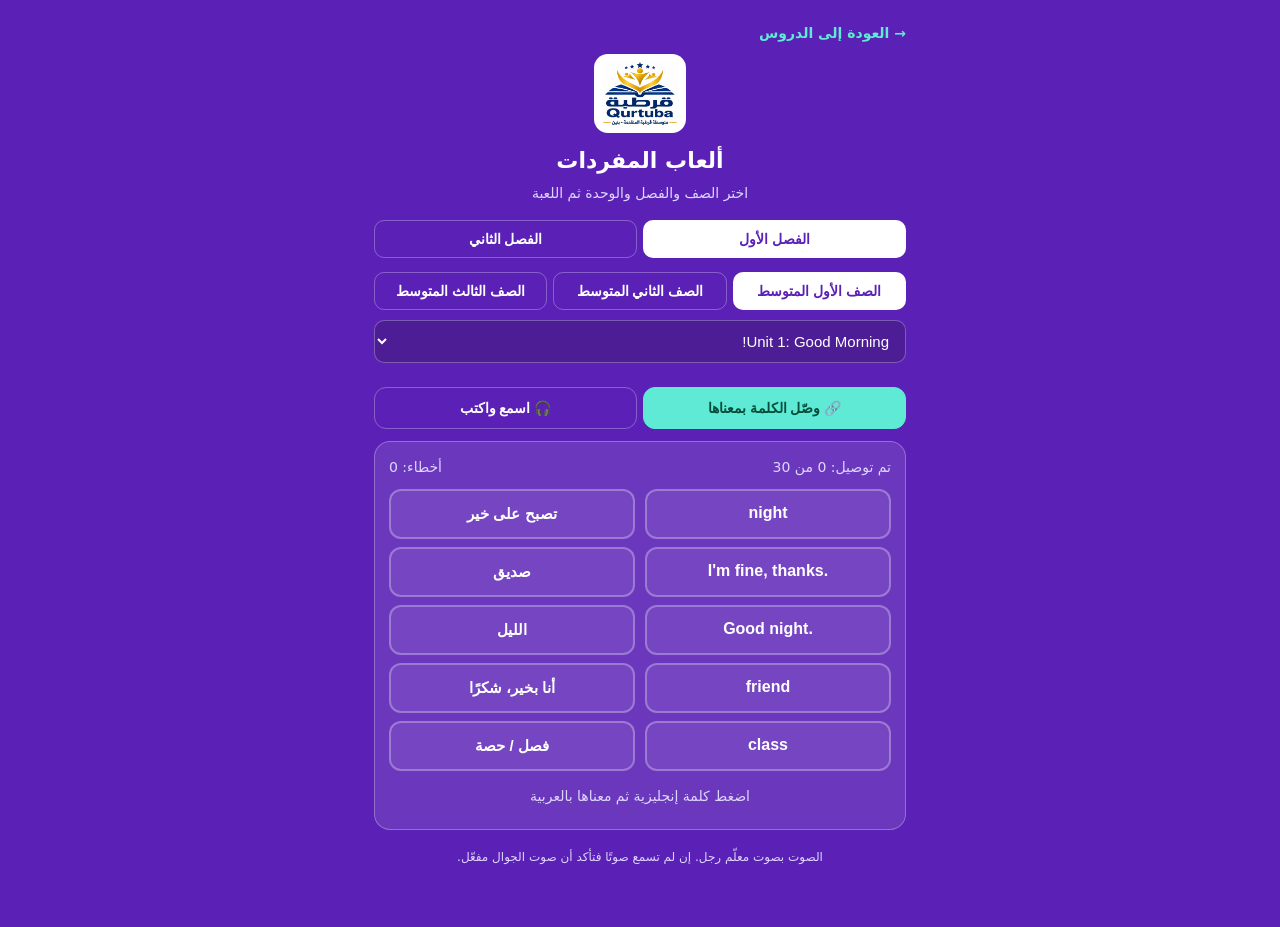
<file: games.html>
<!doctype html>
<html lang="ar" dir="rtl">
<head>
<meta charset="UTF-8">
<meta name="viewport" content="width=device-width, initial-scale=1.0">
<title>ألعاب المفردات | قسم اللغة الإنجليزية | مدارس قرطبة المتقدمة</title>
<link rel="icon" type="image/png" href="./favicon.png">
<style>

:root{--page:#5b21b6;--ink:#fff;--ink2:#ddd6fe;--line:rgba(255,255,255,.28);--teal:#5eead4;--red:#fca5a5;--deep:#4c1d95}
*{box-sizing:border-box}
body{margin:0;background:var(--page);color:var(--ink);font-family:system-ui,-apple-system,Segoe UI,Tahoma,Arial,sans-serif;line-height:1.6;-webkit-tap-highlight-color:transparent}
.wrap{max-width:560px;margin:0 auto;padding:20px 14px 48px}
header{text-align:center;margin-bottom:16px}
header img{width:92px;height:auto;background:#fff;border-radius:14px;padding:8px;display:block;margin:0 auto 10px}
header h1{margin:0 0 4px;font-size:22px}
header p{margin:0;color:var(--ink2);font-size:14px}
.back{display:inline-block;margin-bottom:10px;color:var(--teal);text-decoration:none;font-size:14px;font-weight:600}
.tabs{display:flex;gap:6px;margin:14px 0 10px}
.tabs button{flex:1;padding:10px 4px;border:1px solid var(--line);border-radius:10px;background:transparent;color:var(--ink);font-size:14px;font-weight:600;cursor:pointer}
.tabs button.on{background:#fff;color:var(--page)}
select{width:100%;padding:11px 12px;border-radius:10px;border:1px solid var(--line);background:var(--deep);color:#fff;font-size:15px;margin-bottom:12px}
.meta{display:flex;justify-content:space-between;align-items:center;color:var(--ink2);font-size:13px;margin-bottom:8px}
.bar{height:6px;background:rgba(255,255,255,.18);border-radius:3px;overflow:hidden;margin-bottom:12px}
.bar i{display:block;height:100%;width:0;background:var(--teal);transition:width .25s}
.scene{perspective:1000px;margin-bottom:12px}
.card{position:relative;height:290px;cursor:pointer;transform-style:preserve-3d;transition:transform .5s;outline:none}
.card.flip{transform:rotateY(180deg)}
.face{position:absolute;inset:0;backface-visibility:hidden;-webkit-backface-visibility:hidden;border-radius:20px;display:flex;flex-direction:column;align-items:center;justify-content:center;padding:20px;text-align:center}
.front{background:#fff;color:var(--page);direction:ltr}
.back-face{background:var(--deep);border:2px solid var(--teal);transform:rotateY(180deg)}
.word{font-size:34px;font-weight:700;line-height:1.25;margin:6px 0;overflow-wrap:anywhere}
.pos{font-size:12px;font-weight:700;padding:2px 10px;border-radius:99px;background:#ede9fe;color:var(--page)}
.hint{position:absolute;bottom:12px;font-size:12px;opacity:.6}
.ar{font-size:30px;font-weight:700;color:var(--teal);margin:0 0 12px;line-height:1.4}
.ex{font-size:18px;direction:ltr;color:#fff;margin:0;line-height:1.5}
.spk{border:none;background:#ede9fe;color:var(--page);border-radius:50%;width:46px;height:46px;font-size:22px;cursor:pointer;margin-top:10px}
.back-face .spk{background:rgba(255,255,255,.15);color:#fff;width:40px;height:40px;font-size:18px}
.row{display:flex;gap:8px;margin-bottom:8px}
.row button{flex:1;padding:12px 4px;border-radius:12px;border:1px solid var(--line);background:transparent;color:var(--ink);font-size:15px;font-weight:600;cursor:pointer}
.row .know{background:var(--teal);color:#064e3b;border-color:var(--teal)}
.row .again{background:var(--red);color:#7f1d1d;border-color:var(--red)}
.row button.sel{background:#fff;color:var(--page)}
.tools{display:flex;gap:8px;flex-wrap:wrap;justify-content:center;margin-top:6px}
.tools button{padding:8px 12px;border-radius:99px;border:1px solid var(--line);background:transparent;color:var(--ink2);font-size:13px;cursor:pointer}
.tools button.on{background:#fff;color:var(--page)}
.note{color:var(--ink2);font-size:12px;text-align:center;margin-top:18px}
.empty{padding:40px 10px;text-align:center;color:var(--ink2)}
@media (max-width:420px){.word{font-size:29px}.ar{font-size:26px}.card{height:270px}}

.modes{display:flex;gap:6px;margin:12px 0}
.modes button{flex:1;padding:12px 6px;border:1px solid var(--line);border-radius:12px;background:transparent;color:var(--ink);font-size:14px;font-weight:700;cursor:pointer}
.modes button.on{background:var(--teal);color:#064e3b;border-color:var(--teal)}
.panel{background:rgba(255,255,255,.1);border:1px solid var(--line);border-radius:16px;padding:14px;min-height:280px}
.score{display:flex;justify-content:space-between;font-size:14px;color:var(--ink2);margin-bottom:10px}
.cols{display:flex;gap:10px}
.cols>div{flex:1;display:flex;flex-direction:column;gap:8px}
.tile{padding:12px 8px;border-radius:12px;border:2px solid var(--line);background:rgba(255,255,255,.08);color:var(--ink);font-size:15px;font-weight:600;cursor:pointer;text-align:center;min-height:50px;display:flex;align-items:center;justify-content:center;line-height:1.3}
.tile.en{direction:ltr;font-size:16px}
.tile.sel{border-color:#fff;background:rgba(255,255,255,.25)}
.tile.ok{background:var(--teal);color:#064e3b;border-color:var(--teal);visibility:visible;opacity:.55;pointer-events:none}
.tile.bad{background:var(--red);color:#7f1d1d;border-color:var(--red);animation:sh .3s}
@keyframes sh{25%{transform:translateX(-5px)}75%{transform:translateX(5px)}}
.big{width:84px;height:84px;border-radius:50%;border:none;background:#fff;color:var(--page);font-size:36px;cursor:pointer;display:block;margin:6px auto 12px}
.inp{width:100%;padding:14px;border-radius:12px;border:2px solid var(--line);background:rgba(255,255,255,.12);color:#fff;font-size:22px;text-align:center;direction:ltr;outline:none}
.inp:focus{border-color:#fff}
.inp.ok{border-color:var(--teal)}.inp.bad{border-color:var(--red)}
.fb{min-height:54px;text-align:center;margin:10px 0;font-size:16px}
.fb b{direction:ltr;unicode-bidi:isolate;font-size:20px}
.fb.ok{color:var(--teal)}.fb.bad{color:var(--red)}
.hintar{text-align:center;color:var(--ink2);font-size:14px;margin-bottom:8px}
.act{display:flex;gap:8px;margin-top:8px}
.act button{flex:1;padding:12px 4px;border-radius:12px;border:1px solid var(--line);background:transparent;color:var(--ink);font-size:15px;font-weight:600;cursor:pointer}
.act .main{background:var(--teal);color:#064e3b;border-color:var(--teal)}
.end{text-align:center;padding:26px 6px}
.end .st{font-size:38px;letter-spacing:4px;margin:8px 0}
</style>
</head>
<body>
<div class="wrap">
<a class="back" href="./">&rarr; العودة إلى الدروس</a>
<header>
<img src="./logo-BbnuYmgA.jpg" alt="مدارس قرطبة المتقدمة">
<h1>ألعاب المفردات</h1>
<p>اختر الصف والفصل والوحدة ثم اللعبة</p>
</header>
<div class="tabs" id="terms"></div>
<div class="tabs" id="tabs"></div>
<select id="unit" aria-label="الوحدة"></select>
<div class="modes"><button id="m1" type="button">🔗 وصّل الكلمة بمعناها</button><button id="m2" type="button">🎧 اسمع واكتب</button></div>
<div class="panel" id="panel"></div>
<p class="note">الصوت بصوت معلّم رجل. إن لم تسمع صوتًا فتأكد أن صوت الجوال مفعّل.</p>
</div>
<script>
var DATA1=[{"id": "sg1", "name": "الصف الأول المتوسط", "units": [{"id": "sg1-1", "title": "Unit 1: Good Morning!", "cards": [["best friend", "n", "أفضل صديق", "Ali is my best friend."], ["class", "n", "فصل / حصة", "Our class starts at seven."], ["classmate", "n", "زميل في الفصل", "My classmate sits next to me."], ["family", "n", "عائلة", "I love my family."], ["father (dad)", "n", "أب (بابا)", "My father works in a bank."], ["first name", "n", "الاسم الأول", "My first name is Omar."], ["friend", "n", "صديق", "She is my friend."], ["last name", "n", "اسم العائلة", "His last name is Hassan."], ["man", "n", "رجل", "That man is a teacher."], ["mother (mom)", "n", "أم (ماما)", "My mother cooks very well."], ["name", "n", "اسم", "What is your name?"], ["principal", "n", "مدير المدرسة", "The principal is in his office."], ["student", "n", "طالب", "I am a student."], ["teacher", "n", "معلم", "Our teacher is kind."], ["woman", "n", "امرأة", "The woman is a doctor."], ["morning", "n", "الصباح", "I get up in the morning."], ["afternoon", "n", "بعد الظهر", "We play in the afternoon."], ["evening", "n", "المساء", "We eat dinner in the evening."], ["night", "n", "الليل", "The stars come out at night."], ["Mr.", "n", "السيد", "Mr. Khalid is our teacher."], ["Mrs.", "n", "السيدة (متزوجة)", "Mrs. Smith is from England."], ["Miss", "n", "الآنسة", "Miss Lina teaches English."], ["Ms.", "n", "السيدة (لقب عام)", "Ms. Brown is my teacher."], ["big", "adj", "كبير", "This is a big school."], ["married", "adj", "متزوج", "My brother is married."], ["single", "adj", "أعزب", "He is single."], ["Good morning.", "exp", "صباح الخير", "Good morning, teacher!"], ["Good afternoon.", "exp", "مساء الخير (بعد الظهر)", "Good afternoon, class."], ["Good evening.", "exp", "مساء الخير", "Good evening, Mr. Ali."], ["Good night.", "exp", "تصبح على خير", "Good night, Mom."], ["Hello.", "exp", "مرحبًا", "Hello, I am Sami."], ["Hi.", "exp", "أهلًا", "Hi! How are you?"], ["Goodbye.", "exp", "مع السلامة", "Goodbye, see you tomorrow."], ["See you later.", "exp", "أراك لاحقًا", "See you later, Omar."], ["Take care.", "exp", "اعتنِ بنفسك", "Bye! Take care."], ["How are you?", "exp", "كيف حالك؟", "Hello, Sara. How are you?"], ["I'm fine, thanks.", "exp", "أنا بخير، شكرًا", "I'm fine, thanks. And you?"], ["Not bad.", "exp", "لا بأس", "How is school? Not bad."], ["Nice to meet you.", "exp", "سررت بلقائك", "Nice to meet you, Ahmed."], ["Thank you.", "exp", "شكرًا لك", "Thank you for your help."], ["I'm sorry.", "exp", "أنا آسف", "I'm sorry I am late."]]}, {"id": "sg1-2", "title": "Unit 2: What Day Is Today?", "cards": [["age", "n", "العمر", "My age is thirteen."], ["cat", "n", "قطة", "The cat is under the table."], ["date", "n", "التاريخ", "What is the date today?"], ["middle name", "n", "الاسم الأوسط", "His middle name is Ahmed."], ["cute", "adj", "لطيف / جذاب", "The baby is cute."], ["favorite", "adj", "المفضل", "Blue is my favorite color."], ["our", "adj", "لنا / ـنا", "Our school is big."], ["their", "adj", "لهم / ـهم", "Their house is near here."], ["your", "adj", "لك / ـك", "What is your name?"], ["Sunday", "n", "الأحد", "We have English on Sunday."], ["Monday", "n", "الاثنين", "Monday is a school day."], ["Tuesday", "n", "الثلاثاء", "I have a test on Tuesday."], ["Wednesday", "n", "الأربعاء", "Wednesday is the middle of the week."], ["Thursday", "n", "الخميس", "We rest on Thursday afternoon."], ["Friday", "n", "الجمعة", "We go to the mosque on Friday."], ["Saturday", "n", "السبت", "I visit my uncle on Saturday."], ["January", "n", "يناير", "January is a cold month."], ["February", "n", "فبراير", "February has few days."], ["March", "n", "مارس", "March is in spring."], ["April", "n", "أبريل", "My birthday is in April."], ["May", "n", "مايو", "May is a warm month."], ["June", "n", "يونيو", "School ends in June."], ["July", "n", "يوليو", "It is very hot in July."], ["August", "n", "أغسطس", "We travel in August."], ["September", "n", "سبتمبر", "School starts in September."], ["October", "n", "أكتوبر", "October is a nice month."], ["November", "n", "نوفمبر", "It is November now."], ["December", "n", "ديسمبر", "December is a cool month."], ["in", "prep", "في", "I live in Riyadh."], ["on", "prep", "على / في (يوم)", "We have class on Sunday."], ["first", "n", "الأول", "Sunday is the first day of the week."], ["second", "n", "الثاني", "Monday is the second day."], ["third", "n", "الثالث", "I am the third child in my family."], ["twenty", "n", "عشرون", "There are twenty students in my class."], ["fifty", "n", "خمسون", "My teacher is fifty years old."], ["one hundred", "n", "مئة", "One hundred is a big number."], ["one thousand", "n", "ألف", "The book has one thousand words."], ["How old are you?", "exp", "كم عمرك؟", "How old are you? I am thirteen."], ["What day is today?", "exp", "ما هو اليوم؟", "What day is today? It is Sunday."], ["What month is it?", "exp", "أي شهر هذا؟", "What month is it? It is May."], ["You're welcome.", "exp", "عفوًا / لا شكر على واجب", "Thank you. You're welcome."]]}, {"id": "sg1-3", "title": "Unit 3: What's That?", "cards": [["airplane", "n", "طائرة", "The airplane is very fast."], ["bicycle / bike", "n", "دراجة هوائية", "I ride my bike to school."], ["calculator", "n", "آلة حاسبة", "I use a calculator in math."], ["camera", "n", "كاميرا", "She has a new camera."], ["car", "n", "سيارة", "My father's car is white."], ["diamond", "n", "ألماس", "A diamond is very expensive."], ["dinosaur", "n", "ديناصور", "The dinosaur is huge."], ["egg", "n", "بيضة", "I eat an egg for breakfast."], ["fish", "n", "سمكة", "The fish is in the water."], ["fossil", "n", "حفرية / أحفورة", "This fossil is very old."], ["gift shop", "n", "متجر الهدايا", "We buy gifts at the gift shop."], ["guide", "n", "مرشد", "The guide shows us the museum."], ["headphones", "n", "سماعات الرأس", "I listen to music with headphones."], ["key", "n", "مفتاح", "Where is my key?"], ["key chain", "n", "سلسلة مفاتيح", "He has a key chain from Egypt."], ["lamp", "n", "مصباح", "The lamp is on the desk."], ["meteor", "n", "شهاب", "A meteor fell from the sky."], ["museum", "n", "متحف", "We visit the museum on Friday."], ["painting", "n", "لوحة", "This painting is beautiful."], ["pencil", "n", "قلم رصاص", "I need a pencil."], ["photograph", "n", "صورة فوتوغرافية", "This photograph is old."], ["poster", "n", "ملصق", "There is a poster on the wall."], ["radio", "n", "مذياع / راديو", "My grandfather listens to the radio."], ["reproduction", "n", "نسخة مقلّدة", "This is a reproduction of a painting."], ["sculpture", "n", "منحوتة", "The sculpture is made of stone."], ["skeleton", "n", "هيكل عظمي", "The museum has a dinosaur skeleton."], ["souvenir", "n", "تذكار", "I bought a souvenir from Makkah."], ["telephone", "n", "هاتف", "The telephone is ringing."], ["television", "n", "تلفاز", "We watch television at night."], ["tote bag", "n", "حقيبة قماشية", "She carries a tote bag."], ["toy", "n", "لعبة", "The baby has a new toy."], ["typewriter", "n", "آلة كاتبة", "My grandfather has an old typewriter."], ["washing machine", "n", "غسّالة", "The washing machine is in the kitchen."], ["watch", "n", "ساعة يد", "My watch is new."], ["buy", "v", "يشتري", "I want to buy a book."], ["check out", "v", "يتفقّد / يطّلع على", "Check out this cool poster!"], ["follow", "v", "يتبع", "Please follow me."], ["touch", "v", "يلمس", "Please do not touch the painting."], ["enormous", "adj", "ضخم", "The dinosaur is enormous."], ["famous", "adj", "مشهور", "He is a famous player."], ["nice", "adj", "لطيف / جميل", "You have a nice bag."], ["this / that", "pron", "هذا / ذاك", "This is my pen. That is your book."], ["these / those", "pron", "هؤلاء / أولئك", "These are my books. Those are yours."], ["What's this/that?", "exp", "ما هذا؟ / ما ذاك؟", "What's that? It's a camera."], ["Please...", "exp", "من فضلك...", "Please open your book."]]}, {"id": "sg1-4", "title": "Unit 4: Around the World", "cards": [["address", "n", "عنوان", "What is your address?"], ["area code", "n", "رمز المنطقة", "The area code is 011."], ["avenue", "n", "جادة / شارع كبير", "I live on King Fahd Avenue."], ["bus", "n", "حافلة", "I go to school by bus."], ["capital", "n", "عاصمة", "Riyadh is the capital of Saudi Arabia."], ["cell number", "n", "رقم الجوال", "What is your cell number?"], ["country", "n", "بلد", "Egypt is a big country."], ["email", "n", "بريد إلكتروني", "I send an email to my teacher."], ["home", "n", "منزل / وطن", "My home is near the school."], ["language", "n", "لغة", "English is a world language."], ["nationality", "n", "جنسية", "My nationality is Saudi."], ["people", "n", "ناس", "Many people live in Riyadh."], ["street", "n", "شارع", "The school is on this street."], ["telephone number", "n", "رقم الهاتف", "My telephone number is on the form."], ["tourist", "n", "سائح", "The tourist takes photos."], ["viewer", "n", "مشاهد", "The viewers like the show."], ["world", "n", "عالم", "The world is very big."], ["Australia", "n", "أستراليا", "Australia is far from here."], ["Brazil", "n", "البرازيل", "Brazil is in South America."], ["Canada", "n", "كندا", "Canada is very cold."], ["China", "n", "الصين", "China is a big country."], ["Egypt", "n", "مصر", "Egypt has the Pyramids."], ["England", "n", "إنجلترا", "England is in Europe."], ["France", "n", "فرنسا", "Paris is in France."], ["Jordan", "n", "الأردن", "Petra is in Jordan."], ["Mexico", "n", "المكسيك", "Mexico is in North America."], ["Oman", "n", "عُمان", "Oman is next to Saudi Arabia."], ["Russia", "n", "روسيا", "Russia is a huge country."], ["Spain", "n", "إسبانيا", "Spain is in Europe."], ["Syria", "n", "سوريا", "Damascus is in Syria."], ["United States", "n", "الولايات المتحدة", "New York is in the United States."], ["Venezuela", "n", "فنزويلا", "Venezuela is in South America."], ["Kingdom of Saudi Arabia", "n", "المملكة العربية السعودية", "I live in the Kingdom of Saudi Arabia."], ["American", "adj", "أمريكي", "He is American."], ["Australian", "adj", "أسترالي", "She is Australian."], ["Brazilian", "adj", "برازيلي", "He is a Brazilian player."], ["Canadian", "adj", "كندي", "My teacher is Canadian."], ["Chinese", "adj", "صيني", "She speaks Chinese."], ["Egyptian", "adj", "مصري", "Mahmoud is Egyptian."], ["English", "adj", "إنجليزي", "He is English."], ["French", "adj", "فرنسي", "She is French."], ["Jordanian", "adj", "أردني", "My friend is Jordanian."], ["Mexican", "adj", "مكسيكي", "He is Mexican."], ["Omani", "adj", "عُماني", "She is Omani."], ["Russian", "adj", "روسي", "He is Russian."], ["Saudi", "adj", "سعودي", "I am Saudi."], ["Spanish", "adj", "إسباني", "She speaks Spanish."], ["Syrian", "adj", "سوري", "He is Syrian."], ["Venezuelan", "adj", "فنزويلي", "She is Venezuelan."], ["believe", "v", "يصدّق / يعتقد", "I believe you."], ["say", "v", "يقول", "How do you say this word?"], ["hot", "adj", "حار", "It is hot in summer."], ["official", "adj", "رسمي", "Arabic is the official language here."], ["around", "prep", "حول", "People travel around the world."], ["from", "prep", "من", "I am from Egypt."], ["on business", "exp", "في رحلة عمل", "My father is here on business."], ["on vacation", "exp", "في إجازة", "We are on vacation."], ["Where are you from?", "exp", "من أين أنت؟", "Where are you from? I'm from Egypt."], ["How about you?", "exp", "وماذا عنك؟", "I'm fine. How about you?"], ["Excuse me.", "exp", "عفوًا / لو سمحت", "Excuse me, where is the bus stop?"]]}, {"id": "sg1-e14", "title": "Expansion Units 1-4", "cards": [["ad", "n", "إعلان", "I saw an ad on TV."], ["backpack", "n", "حقيبة ظهر", "My backpack is heavy."], ["broom", "n", "مكنسة", "Use the broom to sweep the floor."], ["coconut", "n", "جوز الهند", "A coconut is a big nut."], ["contest", "n", "مسابقة", "I won the English contest."], ["destination", "n", "وجهة / مقصد", "Paris is a popular destination."], ["door", "n", "باب", "Please close the door."], ["floor", "n", "أرضية / طابق", "The floor is clean."], ["form", "n", "استمارة", "Fill in this form."], ["industry", "n", "صناعة", "Tourism is a big industry."], ["island", "n", "جزيرة", "We went to an island."], ["kid", "n", "طفل", "The kid plays in the garden."], ["order", "n", "طلب", "I want to order a pizza."], ["pineapple", "n", "أناناس", "A pineapple is sweet."], ["prize", "n", "جائزة", "He won the first prize."], ["questionnaire", "n", "استبيان", "Please answer the questionnaire."], ["ship", "n", "سفينة", "The ship is very big."], ["sport", "n", "رياضة", "Football is my favorite sport."], ["tourism", "n", "السياحة", "Tourism is important for many countries."], ["trip", "n", "رحلة", "We had a nice trip."], ["winner", "n", "فائز", "The winner gets a prize."], ["brush", "v", "يفرّش", "I brush my teeth every day."], ["clean", "v", "ينظّف", "I clean my room."], ["close", "v", "يغلق", "Close your books, please."], ["come in", "v", "يدخل", "Please come in."], ["do", "v", "يفعل", "I do my homework at night."], ["find", "v", "يجد", "I can't find my pen."], ["get up", "v", "يستيقظ / ينهض", "I get up at six."], ["hurry", "v", "يسرع", "Hurry up! We are late."], ["use", "v", "يستخدم", "We use computers in class."], ["wait", "v", "ينتظر", "Please wait here."], ["walk", "v", "يمشي", "I walk to school."], ["work", "v", "يعمل", "My father works in a bank."], ["brush (one's) teeth", "exp", "يفرّش أسنانه", "I brush my teeth after breakfast."], ["do (one's) homework", "exp", "يحل واجبه", "I do my homework after school."], ["get off the phone", "exp", "ينهي المكالمة", "Get off the phone and study."], ["give (someone) a break", "exp", "يتركه يرتاح / يتساهل معه", "Give me a break, I'm tired."], ["sweep the floor", "exp", "يكنس الأرضية", "He sweeps the floor every day."], ["late", "adj", "متأخر", "I am late for class."], ["national", "adj", "وطني", "The National Day is in September."], ["popular", "adj", "شائع / محبوب", "Football is popular here."], ["principal", "adj", "رئيسي", "The principal reason is the weather."], ["What for?", "exp", "لماذا؟ / لأي غرض؟", "I need a pen. What for?"]]}, {"id": "sg1-5", "title": "Unit 5: Families, Families", "cards": [["aunt", "n", "عمة / خالة", "My aunt lives in Jeddah."], ["baby", "n", "رضيع", "The baby is sleeping."], ["brother", "n", "أخ", "I have one brother."], ["child", "n", "طفل", "She has one child."], ["children", "n", "أطفال (جمع)", "They have three children."], ["cousin", "n", "ابن العم / ابن الخال", "My cousin is my age."], ["daughter", "n", "ابنة", "She is his daughter."], ["family", "n", "عائلة", "We are a big family."], ["grandchildren", "n", "أحفاد", "They have six grandchildren."], ["grandfather", "n", "جد", "My grandfather is seventy."], ["grandmother", "n", "جدة", "My grandmother cooks very well."], ["grandparent", "n", "جد أو جدة", "My grandparents live in a village."], ["husband", "n", "زوج", "Her husband is a doctor."], ["nephew", "n", "ابن الأخ / ابن الأخت", "My nephew is five years old."], ["niece", "n", "ابنة الأخ / ابنة الأخت", "My niece is very cute."], ["parent", "n", "أحد الوالدين", "My parents are teachers."], ["sister", "n", "أخت", "My sister is a student."], ["son", "n", "ابن", "He is her son."], ["uncle", "n", "عم / خال", "My uncle has a big car."], ["wife", "n", "زوجة", "His wife is a nurse."], ["come from", "v", "يأتي من", "I come from Egypt."], ["have", "v", "يملك / عنده", "I have two sisters."], ["miss", "v", "يشتاق إلى", "I miss my grandmother."], ["big", "adj", "كبير", "We have a big family."], ["many", "adj", "كثير (يُعد)", "I have many cousins."], ["married", "adj", "متزوج", "My uncle is married."], ["only", "adj", "وحيد", "I am the only child."], ["single", "adj", "أعزب", "My cousin is single."], ["small", "adj", "صغير", "We have a small family."], ["a lot of", "exp", "كثير من", "I have a lot of friends."], ["any", "exp", "أي", "Do you have any brothers?"], ["lots", "exp", "الكثير", "We have lots of books."], ["I've got...", "exp", "لديّ...", "I've got two brothers."], ["Not really.", "exp", "ليس تمامًا", "Do you like fish? Not really."]]}, {"id": "sg1-6", "title": "Unit 6: Is There a View?", "cards": [["apartment", "n", "شقة", "We live in an apartment."], ["balcony", "n", "شرفة", "We sit on the balcony."], ["flower", "n", "زهرة", "The flower is red."], ["garden", "n", "حديقة", "The garden is beautiful."], ["house", "n", "منزل", "Our house is big."], ["laundry", "n", "غسيل الملابس", "The laundry is in the washer."], ["motorcycle", "n", "دراجة نارية", "He rides a motorcycle."], ["tree", "n", "شجرة", "There is a tree in the yard."], ["view", "n", "منظر", "The room has a nice view."], ["yard", "n", "فناء", "The children play in the yard."], ["bathroom", "n", "حمّام", "The bathroom is clean."], ["bedroom", "n", "غرفة نوم", "My bedroom is small."], ["dining room", "n", "غرفة الطعام", "We eat in the dining room."], ["garage", "n", "مرآب", "The car is in the garage."], ["kitchen", "n", "مطبخ", "My mother is in the kitchen."], ["laundry room", "n", "غرفة الغسيل", "The washer is in the laundry room."], ["living room", "n", "غرفة المعيشة", "We watch TV in the living room."], ["armchair", "n", "كرسي بذراعين", "Grandfather sits in the armchair."], ["bathtub", "n", "حوض الاستحمام", "The bathtub is white."], ["bed", "n", "سرير", "My bed is comfortable."], ["cabinet", "n", "خزانة", "The plates are in the cabinet."], ["chair", "n", "كرسي", "Sit on the chair."], ["closet", "n", "خزانة ملابس", "My clothes are in the closet."], ["curtains", "n", "ستائر", "The curtains are blue."], ["desk", "n", "مكتب", "I study at my desk."], ["dishwasher", "n", "غسالة الصحون", "The dishwasher is in the kitchen."], ["dryer", "n", "مجفف الملابس", "Put the clothes in the dryer."], ["DVD player", "n", "مشغّل أقراص DVD", "We have a DVD player."], ["lamp", "n", "مصباح", "Turn on the lamp."], ["laptop", "n", "حاسوب محمول", "I do my homework on a laptop."], ["microwave", "n", "ميكروويف", "Heat the food in the microwave."], ["mirror", "n", "مرآة", "There is a mirror in the bathroom."], ["refrigerator", "n", "ثلاجة", "The milk is in the refrigerator."], ["rug", "n", "سجادة", "The rug is on the floor."], ["shelf", "n", "رف", "The books are on the shelf."], ["shower", "n", "دش", "I take a shower every morning."], ["sink", "n", "حوض الغسيل", "The dishes are in the sink."], ["sofa", "n", "أريكة", "The cat is on the sofa."], ["sound system", "n", "نظام صوتي", "The sound system is great."], ["stove", "n", "موقد", "The pot is on the stove."], ["table", "n", "طاولة", "The food is on the table."], ["toilet", "n", "مرحاض", "The toilet is next to the shower."], ["TV", "n", "تلفاز", "The TV is in the living room."], ["vase", "n", "مزهرية", "The vase is on the table."], ["washer", "n", "غسالة ملابس", "The washer is new."], ["beautiful", "adj", "جميل", "The garden is beautiful."], ["comfortable", "adj", "مريح", "The sofa is comfortable."], ["great", "adj", "رائع", "This is a great house."], ["huge", "adj", "ضخم", "The yard is huge."], ["pretty", "adj", "جميل / لطيف", "It is a pretty room."], ["small", "adj", "صغير", "The kitchen is small."], ["downstairs", "adv", "في الطابق السفلي", "The kitchen is downstairs."], ["upstairs", "adv", "في الطابق العلوي", "The bedrooms are upstairs."], ["behind", "prep", "خلف", "The garden is behind the house."], ["in", "prep", "في", "The book is in the bag."], ["in front of", "prep", "أمام", "The car is in front of the house."], ["on", "prep", "على", "The lamp is on the desk."], ["under", "prep", "تحت", "The cat is under the table."], ["Is/Are there...?", "exp", "هل يوجد...؟", "Is there a view?"], ["There is / There are...", "exp", "يوجد...", "There are two bedrooms."], ["Why?", "exp", "لماذا؟", "Why is the room nice?"], ["Because...", "exp", "لأن...", "Because it has a big window."]]}, {"id": "sg1-7", "title": "Unit 7: Where Do You Live?", "cards": [["block", "n", "مجمّع مبانٍ / شارع بين تقاطعين", "The bank is two blocks away."], ["corner", "n", "زاوية / ناصية", "The shop is on the corner."], ["floor", "n", "طابق", "I live on the second floor."], ["food", "n", "طعام", "The food here is good."], ["gym", "n", "صالة رياضية", "I go to the gym on Monday."], ["neighborhood", "n", "حي", "My neighborhood is quiet."], ["pasta", "n", "معكرونة", "I like pasta."], ["pizza", "n", "بيتزا", "We eat pizza on Friday."], ["price", "n", "سعر", "The price is low."], ["sauna", "n", "ساونا", "The hotel has a sauna."], ["swimming pool", "n", "مسبح", "We swim in the swimming pool."], ["town", "n", "بلدة", "My town is small."], ["airport", "n", "مطار", "The airport is far from here."], ["apartment building", "n", "مبنى سكني", "I live in an apartment building."], ["bank", "n", "بنك", "The bank is open."], ["bookstore", "n", "مكتبة (للبيع)", "I buy books at the bookstore."], ["bus stop", "n", "محطة الحافلة", "The bus stop is near school."], ["convenience store", "n", "بقالة صغيرة", "I buy water at the convenience store."], ["health club", "n", "نادٍ صحي", "My uncle goes to a health club."], ["mall", "n", "مركز تسوق", "We go to the mall on Thursday."], ["park", "n", "حديقة عامة", "We play in the park."], ["pharmacy", "n", "صيدلية", "The pharmacy is next to the bank."], ["post office", "n", "مكتب البريد", "I send letters at the post office."], ["restaurant", "n", "مطعم", "We eat at a restaurant."], ["subway station", "n", "محطة المترو", "The subway station is near here."], ["supermarket", "n", "سوبرماركت", "I buy food at the supermarket."], ["get off", "v", "ينزل من (حافلة)", "Get off at the next stop."], ["go", "v", "يذهب", "I go to school by bus."], ["live", "v", "يسكن / يعيش", "I live in Riyadh."], ["take", "v", "يأخذ / يستقل", "Take bus number five."], ["turn", "v", "يلتف / ينعطف", "Turn left at the corner."], ["closed", "adj", "مغلق", "The bank is closed."], ["low", "adj", "منخفض", "The prices are low."], ["new", "adj", "جديد", "It is a new mall."], ["open", "adj", "مفتوح", "The store is open."], ["across from", "prep", "مقابل", "The bank is across from the park."], ["between", "prep", "بين", "The shop is between the bank and the park."], ["far from", "prep", "بعيد عن", "My house is far from school."], ["near", "prep", "قريب من", "The park is near my house."], ["next to", "prep", "بجانب", "The bank is next to the pharmacy."], ["on", "prep", "على", "The shop is on the corner."], ["Go down.", "exp", "انزل / امشِ للأسفل", "Go down this street."], ["Go up.", "exp", "اصعد / امشِ للأعلى", "Go up the hill."], ["Go straight (ahead).", "exp", "امشِ مباشرة", "Go straight ahead."], ["Go to the corner.", "exp", "اذهب إلى الزاوية", "Go to the corner and turn right."], ["Turn left.", "exp", "انعطف يسارًا", "Turn left at the bank."], ["Turn right.", "exp", "انعطف يمينًا", "Turn right at the park."], ["How do I get to...?", "exp", "كيف أصل إلى...؟", "How do I get to the mall?"], ["on the corner of ... and ...", "exp", "على ناصية ... و ...", "It is on the corner of King Road and Oak Street."], ["Trust me.", "exp", "ثق بي", "Trust me, it is near."], ["Of course.", "exp", "بالتأكيد", "Can you help me? Of course."], ["You can't miss it.", "exp", "لا يمكن أن تخطئه", "The bank is big. You can't miss it."]]}, {"id": "sg1-8", "title": "Unit 8: What Are You Doing?", "cards": [["action film", "n", "فيلم أكشن", "I like action films."], ["actor", "n", "ممثل", "He is a famous actor."], ["advantage", "n", "ميزة", "Phones have many advantages."], ["comedy", "n", "كوميديا", "We watch a comedy on Friday."], ["food court", "n", "ساحة المطاعم", "We eat in the food court."], ["generation", "n", "جيل", "My generation uses phones a lot."], ["hangout", "n", "مكان للتجمع", "The mall is our hangout."], ["helpline service", "n", "خدمة خط المساعدة", "I called the helpline service."], ["homework", "n", "واجب منزلي", "I do my homework every day."], ["magazine", "n", "مجلة", "She reads a magazine."], ["mail", "n", "بريد", "The mail arrives at noon."], ["sandwich", "n", "ساندويتش", "I eat a sandwich for lunch."], ["science fiction", "n", "خيال علمي", "I like science fiction films."], ["text message", "n", "رسالة نصية", "I send a text message to my friend."], ["call", "v", "يتصل / يتصل هاتفيًا", "I call my mother every day."], ["chat", "v", "يدردش", "They chat online."], ["come", "v", "يأتي", "Come here, please."], ["deliver", "v", "يوصّل", "He delivers the mail."], ["do", "v", "يفعل", "What are you doing?"], ["drink", "v", "يشرب", "I drink water."], ["eat", "v", "يأكل", "We eat lunch at noon."], ["hang out", "v", "يقضي وقتًا مع الأصدقاء", "We hang out at the mall."], ["help", "v", "يساعد", "I help my mother."], ["listen to", "v", "يستمع إلى", "I listen to music."], ["look at", "v", "ينظر إلى", "Look at the board."], ["play", "v", "يلعب", "They play football."], ["read", "v", "يقرأ", "I read a book."], ["see", "v", "يرى", "I see a bird."], ["send", "v", "يرسل", "I send an email."], ["speak", "v", "يتحدث", "I speak English and Arabic."], ["study", "v", "يدرس", "I study at night."], ["surf (the Internet)", "v", "يتصفح الإنترنت", "He surfs the Internet."], ["talk", "v", "يتحدث", "They talk on the phone."], ["wait for", "v", "ينتظر", "I wait for the bus."], ["watch", "v", "يشاهد", "We watch a film."], ["wear", "v", "يرتدي", "He wears a white thobe."], ["work (online)", "v", "يعمل (عبر الإنترنت)", "My uncle works online."], ["write", "v", "يكتب", "I write a letter."], ["action", "adj", "حركي / أكشن", "It is an action film."], ["busy", "adj", "مشغول", "I am busy now."], ["right now", "adv", "الآن / في هذه اللحظة", "I am studying right now."], ["at work", "exp", "في العمل", "My father is at work."], ["Let's (go).", "exp", "هيا (نذهب)", "Let's go to the park."], ["Good idea!", "exp", "فكرة جيدة!", "Let's play football. Good idea!"], ["What's up?", "exp", "ما الأخبار؟", "Hi Sami! What's up?"], ["check out", "exp", "اطّلع على / شاهد", "Check out this video."]]}, {"id": "sg1-e58", "title": "Expansion Units 5-8", "cards": [["hangout", "n", "مكان للتجمع", "The park is our hangout."], ["hobby", "n", "هواية", "My hobby is reading."], ["holiday", "n", "عطلة", "The holiday is in September."], ["interests", "n", "اهتمامات", "Football and reading are my interests."], ["mailman", "n", "ساعي البريد", "The mailman brings letters."], ["pet", "n", "حيوان أليف", "My pet is a cat."], ["place", "n", "مكان", "This is a nice place."], ["subject", "n", "مادة دراسية", "English is my favorite subject."], ["collect", "v", "يجمع", "I collect old coins."], ["hang out", "v", "يقضي وقتًا مع الأصدقاء", "We hang out on Thursday."], ["laugh", "v", "يضحك", "We laugh at funny jokes."], ["busy", "adj", "مشغول", "The street is busy."], ["enormous", "adj", "ضخم", "The mall is enormous."], ["local", "adj", "محلي", "We eat local food."], ["loud", "adj", "عالٍ / مزعج", "The music is loud."], ["quiet", "adj", "هادئ", "The library is quiet."]]}]}, {"id": "sg2", "name": "الصف الثاني المتوسط", "units": [{"id": "sg2-1", "title": "Unit 1: Are You Here on Vacation?", "cards": [["address", "n", "عنوان", "Write your address here."], ["age", "n", "العمر", "Please write your age."], ["credit card", "n", "بطاقة ائتمان", "He pays with a credit card."], ["date of birth", "n", "تاريخ الميلاد", "My date of birth is in May."], ["elevator", "n", "مصعد", "Take the elevator to the fifth floor."], ["email address", "n", "عنوان البريد الإلكتروني", "What is your email address?"], ["festival", "n", "مهرجان", "We went to a music festival."], ["first name", "n", "الاسم الأول", "My first name is Khalid."], ["form", "n", "استمارة", "Please fill in the form."], ["hotel", "n", "فندق", "We stay in a hotel."], ["key card", "n", "بطاقة مفتاح", "The hotel gave us a key card."], ["last name", "n", "اسم العائلة", "What is your last name?"], ["nationality", "n", "الجنسية", "My nationality is Saudi."], ["nickname", "n", "اسم الشهرة / لقب", "His nickname is Abu Ali."], ["occupation", "n", "المهنة", "My father's occupation is engineer."], ["participant", "n", "مشارك", "Each participant gets a card."], ["reception desk", "n", "مكتب الاستقبال", "Go to the reception desk."], ["reservation", "n", "حجز", "I have a reservation for two nights."], ["spelling", "n", "تهجئة", "Your spelling is correct."], ["telephone number", "n", "رقم الهاتف", "Write your telephone number."], ["check into", "v", "يسجّل الدخول (في فندق)", "We check into the hotel at noon."], ["fill in", "v", "يملأ (استمارة)", "Fill in this form, please."], ["greet", "v", "يحيّي", "The teacher greets the students."], ["introduce", "v", "يعرّف / يقدّم (شخصًا)", "Let me introduce my friend."], ["pay (for)", "v", "يدفع (ثمن)", "I pay for the room."], ["spell", "v", "يهجّي", "How do you spell your name?"], ["stay (in)", "v", "يقيم (في)", "We stay in a big hotel."], ["on business", "exp", "في رحلة عمل", "He is here on business."], ["on vacation", "exp", "في إجازة", "We are here on vacation."], ["Excuse me.", "exp", "عفوًا / لو سمحت", "Excuse me, where is the lobby?"], ["How about you?", "exp", "وماذا عنك؟", "I'm fine. How about you?"], ["Nice to meet you.", "exp", "سررت بلقائك", "Nice to meet you, too."], ["Let me introduce you to...", "exp", "دعني أعرّفك على...", "Let me introduce you to my brother."], ["I was born in...", "exp", "وُلدت في...", "I was born in Riyadh."], ["Where are you from?", "exp", "من أين أنت؟", "Where are you from?"], ["Can I help you?", "exp", "هل أستطيع مساعدتك؟", "Can I help you? Yes, please."], ["Have a nice stay.", "exp", "أتمنى لك إقامة طيبة", "Here is your key. Have a nice stay."], ["Here you are.", "exp", "تفضّل", "Here you are. Your key card."], ["That's all right.", "exp", "لا بأس", "I'm sorry. That's all right."]]}, {"id": "sg2-2", "title": "Unit 2: What Are They Making?", "cards": [["actor", "n", "ممثل", "The actor is on the stage."], ["balance", "n", "توازن", "He keeps his balance on the ladder."], ["cameraman", "n", "مصوّر", "The cameraman films the scene."], ["crew", "n", "طاقم العمل", "The film crew works all day."], ["detective", "n", "محقق", "The detective looks for clues."], ["director", "n", "مخرج", "The director says \"Action!\""], ["documentary", "n", "فيلم وثائقي", "We watched a documentary about space."], ["episode", "n", "حلقة", "I watch one episode every night."], ["ladder", "n", "سلّم", "He climbs the ladder."], ["location", "n", "موقع (تصوير)", "The film location is in the desert."], ["martial arts", "n", "فنون القتال", "He studies martial arts."], ["scene", "n", "مشهد", "This scene is very exciting."], ["script", "n", "نص (سيناريو)", "The actors read the script."], ["studio", "n", "استوديو", "The studio is very big."], ["stunt", "n", "حركة خطرة (في فيلم)", "That stunt is dangerous."], ["stuntman", "n", "بديل الممثل في المشاهد الخطرة", "The stuntman jumps from the building."], ["TV series", "n", "مسلسل تلفزيوني", "This TV series is funny."], ["break", "v", "يكسر", "Be careful. Don't break the glass."], ["come back", "v", "يعود", "Come back at five."], ["feed", "v", "يُطعم", "I feed my cat every morning."], ["film", "v", "يصوّر", "They film in the desert."], ["look around", "v", "ينظر حوله", "We look around the studio."], ["run away", "v", "يهرب", "The thief runs away."], ["smell (good)", "v", "تفوح منه رائحة (طيبة)", "The food smells good."], ["taste (bad)", "v", "طعمه (سيئ)", "This coffee tastes bad."], ["Excellent.", "exp", "ممتاز", "Your work is excellent."], ["That's great.", "exp", "هذا رائع", "You passed? That's great!"], ["You're doing fine.", "exp", "أنت تؤدي جيدًا", "Don't worry. You're doing fine."], ["No, that's wrong.", "exp", "لا، هذا خطأ", "No, that's wrong. Try again."], ["Not at all.", "exp", "أبدًا / ولا على الإطلاق", "Are you tired? Not at all."], ["all by myself", "exp", "بمفردي تمامًا", "I did it all by myself."]]}, {"id": "sg2-3", "title": "Unit 3: Who's Who", "cards": [["advertisement", "n", "إعلان", "I saw an advertisement for a job."], ["bridge", "n", "جسر", "The bridge is very long."], ["business management", "n", "إدارة الأعمال", "He studies business management."], ["call center representative", "n", "ممثل مركز الاتصال", "She is a call center representative."], ["college", "n", "كلية", "My sister is in college."], ["company", "n", "شركة", "My father works for a big company."], ["computer programmer", "n", "مبرمج حاسوب", "My brother is a computer programmer."], ["computer science", "n", "علوم الحاسوب", "I like computer science."], ["customer service", "n", "خدمة العملاء", "Call customer service for help."], ["deadline", "n", "موعد نهائي", "The deadline is Sunday."], ["design", "n", "تصميم", "I like the design of this car."], ["engineer", "n", "مهندس", "My uncle is an engineer."], ["executive", "n", "مدير تنفيذي", "The executive has a meeting."], ["free time", "n", "وقت الفراغ", "I read in my free time."], ["graphic designer", "n", "مصمم جرافيك", "She is a graphic designer."], ["marketing manager", "n", "مدير التسويق", "He is a marketing manager."], ["nurse", "n", "ممرض / ممرضة", "The nurse is kind."], ["pilot", "n", "طيار", "The pilot flies the airplane."], ["president", "n", "رئيس", "The president of the college is here."], ["psychologist", "n", "أخصائي نفسي", "The psychologist helps people."], ["salary", "n", "راتب", "He gets his salary every month."], ["salesperson", "n", "بائع", "The salesperson helps customers."], ["sales representative", "n", "مندوب مبيعات", "He is a sales representative."], ["tour", "n", "جولة", "We took a tour of the city."], ["travel agent", "n", "وكيل سفر", "The travel agent booked our flight."], ["waiter", "n", "نادل", "The waiter brings the food."], ["advertising firm", "n", "شركة إعلانات", "She works at an advertising firm."], ["computer software company", "n", "شركة برمجيات", "He works at a computer software company."], ["construction company", "n", "شركة إنشاءات", "My uncle has a construction company."], ["furniture store", "n", "متجر أثاث", "We bought a sofa at the furniture store."], ["hospital", "n", "مستشفى", "The nurse works in a hospital."], ["travel agency", "n", "وكالة سفر", "We booked at a travel agency."], ["design", "v", "يصمم", "She designs websites."], ["organize", "v", "ينظّم", "I organize my books."], ["produce", "v", "ينتج", "The company produces cars."], ["boring", "adj", "ممل", "The film is boring."], ["crazy", "adj", "مجنون / غريب", "That is a crazy idea!"], ["difficult", "adj", "صعب", "The test is difficult."], ["easy", "adj", "سهل", "This exercise is easy."], ["exciting", "adj", "مثير", "The game is exciting."], ["exotic", "adj", "غريب وجذّاب", "Bali is an exotic island."], ["frustrating", "adj", "محبط", "Traffic is frustrating."], ["fun", "adj", "ممتع", "The trip is fun."], ["interesting", "adj", "مثير للاهتمام", "This book is interesting."], ["part-time", "adj", "بدوام جزئي", "I have a part-time job."], ["satisfying", "adj", "مُرضٍ", "Helping people is satisfying."], ["stressful", "adj", "مجهد / مسبب للتوتر", "Exams are stressful."], ["That's cool.", "exp", "هذا رائع (عامية)", "You have a new bike? That's cool!"], ["Wow!", "exp", "يا للروعة!", "Wow! That's a big fish!"], ["What do you do?", "exp", "ماذا تعمل؟", "What do you do? I'm a teacher."]]}, {"id": "sg2-4", "title": "Unit 4: Favorite Pastimes", "cards": [["board game", "n", "لعبة لوحية", "We play a board game on Friday."], ["current events", "n", "الأحداث الجارية", "We talk about current events."], ["dieting", "n", "اتّباع حمية", "Dieting is not easy."], ["food court", "n", "ساحة المطاعم", "We eat in the food court."], ["hobby", "n", "هواية", "My hobby is drawing."], ["indoor climbing", "n", "التسلق الداخلي", "Indoor climbing is exciting."], ["leisure", "n", "وقت الفراغ / ترفيه", "I read in my leisure time."], ["pastime", "n", "هواية / تسلية", "Reading is my favorite pastime."], ["physical fitness", "n", "اللياقة البدنية", "Sport is good for physical fitness."], ["preference", "n", "تفضيل", "Tea is my preference."], ["text message", "n", "رسالة نصية", "I get a text message from my friend."], ["video game", "n", "لعبة فيديو", "He plays video games after school."], ["climb", "v", "يتسلق", "We climb the mountain."], ["cook", "v", "يطبخ", "My mother cooks lunch."], ["draw", "v", "يرسم", "I draw animals."], ["exercise", "v", "يمارس التمارين", "I exercise every day."], ["go online", "v", "يدخل الإنترنت", "I go online to study."], ["hang out", "v", "يقضي وقتًا مع الأصدقاء", "We hang out on Thursday."], ["know how to", "v", "يعرف كيف", "I know how to swim."], ["meet", "v", "يقابل", "I meet my friends at the park."], ["paint", "v", "يرسم بالألوان / يطلي", "She paints beautiful pictures."], ["play (a sport)", "v", "يلعب (رياضة)", "I play football."], ["practice", "v", "يتدرب", "I practice English every day."], ["receive", "v", "يستلم", "I receive many emails."], ["send", "v", "يرسل", "I send a message."], ["work out", "v", "يتمرن في النادي", "He works out three times a week."], ["dangerous", "adj", "خطير", "Climbing can be dangerous."], ["popular", "adj", "شائع", "Football is very popular."], ["relaxing", "adj", "مريح للأعصاب", "Fishing is relaxing."], ["safe", "adj", "آمن", "This game is safe."], ["unusual", "adj", "غير عادي", "He has an unusual hobby."], ["always", "adv", "دائمًا", "I always do my homework."], ["never", "adv", "أبدًا", "I never eat fast food."], ["often", "adv", "غالبًا", "I often play football."], ["seldom", "adv", "نادرًا", "He seldom watches TV."], ["sometimes", "adv", "أحيانًا", "I sometimes go swimming."], ["usually", "adv", "عادةً", "I usually get up at six."], ["(I) know how to...", "exp", "أنا أعرف كيف...", "I know how to cook."], ["(I) don't know how to...", "exp", "أنا لا أعرف كيف...", "I don't know how to ski."], ["I see.", "exp", "فهمت", "I see. Thank you."], ["stuff like that", "exp", "أشياء من هذا القبيل", "I like games, sports and stuff like that."]]}, {"id": "sg2-e14", "title": "Expansion Units 1-4", "cards": [["brainpower", "n", "قدرة عقلية", "Chess needs brainpower."], ["corridor", "n", "ممر", "The corridor is long."], ["escape", "n", "هروب", "The prisoner's escape was a surprise."], ["network", "n", "شبكة", "The school has a computer network."], ["opportunity", "n", "فرصة", "This is a great opportunity."], ["pressure", "n", "ضغط", "He works under pressure."], ["screams", "n", "صرخات", "We heard loud screams."], ["share", "n", "حصة / نصيب", "Everyone does their share of work."], ["sign", "n", "لافتة / علامة", "Read the sign on the door."], ["slogan", "n", "شعار", "The company has a nice slogan."], ["strife", "n", "صراع / نزاع", "The country is free of strife."], ["tournament", "n", "بطولة", "Our team won the tournament."], ["ache", "v", "يؤلم", "My head aches."], ["admire", "v", "يُعجَب بـ", "I admire my teacher."], ["attend", "v", "يحضر", "I attend all my classes."], ["attract", "v", "يجذب", "The festival attracts many tourists."], ["compete", "v", "ينافس", "Many teams compete in the tournament."], ["crawl out of (bed)", "v", "يزحف خارجًا من (السرير)", "I crawl out of bed at six."], ["encourage", "v", "يشجّع", "My parents encourage me."], ["grab", "v", "يمسك بسرعة", "Grab your bag and go."], ["hang up", "v", "ينهي المكالمة", "He hangs up the phone."], ["rush", "v", "يسرع", "Don't rush. We have time."], ["wake up", "v", "يستيقظ", "I wake up early."], ["wave", "v", "يلوّح", "She waves goodbye."], ["do one's share", "exp", "يؤدي نصيبه من العمل", "Everyone must do their share."], ["fit in", "exp", "ينسجم مع الآخرين", "The new student fits in well."], ["get one's act together", "exp", "يرتّب أموره / يتنظم", "You must get your act together."], ["look forward to", "exp", "يتطلع إلى", "I look forward to the holiday."], ["make oneself a bite", "exp", "يحضّر لنفسه وجبة خفيفة", "I make myself a bite after school."]]}, {"id": "sg2-5", "title": "Unit 5: Is There Any Ice Cream?", "cards": [["appetizer", "n", "مقبّلات", "We have soup as an appetizer."], ["apple pie", "n", "فطيرة التفاح", "I love apple pie."], ["bean", "n", "فاصوليا / حبة فول", "I like beans."], ["beverage", "n", "مشروب", "What beverage would you like?"], ["carrot", "n", "جزرة", "A carrot is orange."], ["cheesecake", "n", "كعكة الجبن", "We have cheesecake for dessert."], ["chicken", "n", "دجاج", "We eat chicken for lunch."], ["chocolate", "n", "شوكولاتة", "I like chocolate."], ["coffee", "n", "قهوة", "My father drinks coffee."], ["cookie", "n", "بسكويت", "I have a cookie."], ["cucumber", "n", "خيار", "I put cucumber in the salad."], ["dessert", "n", "حلويات", "What is for dessert?"], ["dish", "n", "طبق", "This dish is delicious."], ["fish", "n", "سمك", "We eat fish on Friday."], ["fruit", "n", "فاكهة", "I eat fruit every day."], ["ice cream", "n", "آيس كريم", "Children love ice cream."], ["juice", "n", "عصير", "I drink orange juice."], ["lettuce", "n", "خس", "Add some lettuce to the sandwich."], ["main course", "n", "الطبق الرئيسي", "The main course is rice and chicken."], ["meat", "n", "لحم", "We eat meat on Friday."], ["menu", "n", "قائمة الطعام", "Can I see the menu?"], ["milk", "n", "حليب", "I drink milk every morning."], ["onion", "n", "بصل", "Cut the onion."], ["pasta", "n", "معكرونة", "We eat pasta for dinner."], ["potato", "n", "بطاطس", "I like potatoes."], ["rice", "n", "أرز", "We eat rice every day."], ["salad", "n", "سلطة", "I eat a salad."], ["sandwich", "n", "ساندويتش", "I'd like a sandwich."], ["sauce", "n", "صلصة", "Put some sauce on the pasta."], ["seafood", "n", "مأكولات بحرية", "We like seafood."], ["shrimp", "n", "جمبري", "I love shrimp."], ["soft drink", "n", "مشروب غازي", "He drinks a soft drink."], ["soup", "n", "شوربة", "The soup is hot."], ["steak", "n", "شريحة لحم", "He ordered a steak."], ["take-out food", "n", "طعام للأخذ", "We bought take-out food."], ["tea", "n", "شاي", "Do you want tea?"], ["tomato", "n", "طماطم", "A tomato is red."], ["turkey", "n", "ديك رومي", "We had turkey for dinner."], ["vegetable", "n", "خضار", "Eat your vegetables."], ["water", "n", "ماء", "I drink a lot of water."], ["a bottle of", "exp", "زجاجة من", "I want a bottle of water."], ["a cup of", "exp", "كوب من", "I'd like a cup of tea."], ["a glass of", "exp", "كأس من", "He drinks a glass of milk."], ["a piece of", "exp", "قطعة من", "I'd like a piece of cake."], ["baked", "adj", "مخبوز", "I like baked fish."], ["fresh", "adj", "طازج", "The fruit is fresh."], ["fried", "adj", "مقلي", "Fried chicken is tasty."], ["giant", "adj", "عملاق", "That is a giant pizza."], ["grilled", "adj", "مشوي", "He ate grilled meat."], ["roasted", "adj", "محمّص / مشوي في الفرن", "Roasted chicken is delicious."], ["steamed", "adj", "مطهو على البخار", "I like steamed rice."], ["drink", "v", "يشرب", "What would you like to drink?"], ["order", "v", "يطلب", "I'd like to order now."], ["Are you ready to order?", "exp", "هل أنت جاهز للطلب؟", "Are you ready to order?"], ["May I take your order?", "exp", "هل لي أن آخذ طلبك؟", "May I take your order, please?"], ["Do you have any...?", "exp", "هل عندكم...؟", "Do you have any juice?"], ["I'd like...", "exp", "أودّ...", "I'd like a sandwich."], ["I'll have...", "exp", "سآخذ...", "I'll have the chicken."], ["Would you like...?", "exp", "هل تريد...؟", "Would you like some tea?"], ["Enjoy!", "exp", "بالهناء والشفاء!", "Here is your food. Enjoy!"], ["For here or to go?", "exp", "هنا أم للأخذ؟", "For here or to go?"]]}, {"id": "sg2-6", "title": "Unit 6: What Was It Like?", "cards": [["admission", "n", "رسوم الدخول", "Admission is free for children."], ["artist", "n", "فنان", "The artist paints every day."], ["astronaut", "n", "رائد فضاء", "The astronaut flies to space."], ["calligraphy", "n", "الخط (فن الخط)", "Arabic calligraphy is beautiful."], ["collection", "n", "مجموعة", "The museum has a big collection."], ["dinosaur", "n", "ديناصور", "We saw a dinosaur skeleton."], ["discount", "n", "خصم", "Students get a discount."], ["exhibit", "n", "معروضة / معرض", "The exhibit was amazing."], ["experience", "n", "تجربة", "It was a great experience."], ["gallery", "n", "معرض فني", "We visited an art gallery."], ["guide", "n", "مرشد", "The guide was friendly."], ["heritage", "n", "تراث", "We visited a heritage village."], ["history", "n", "تاريخ", "I love history."], ["message", "n", "رسالة", "I got a message from him."], ["museum", "n", "متحف", "We went to the museum."], ["navigator", "n", "ملّاح", "The navigator reads the map."], ["planetarium", "n", "قبة فلكية", "We watched stars at the planetarium."], ["safari", "n", "رحلة سفاري", "We went on a safari."], ["sight", "n", "معلم سياحي / منظر", "The tower is a famous sight."], ["space shuttle", "n", "مكوك فضائي", "The space shuttle flew to space."], ["technology", "n", "تكنولوجيا", "Technology helps us every day."], ["ticket", "n", "تذكرة", "I bought two tickets."], ["aeronautics", "n", "علوم الطيران", "He studies aeronautics."], ["astronomy", "n", "علم الفلك", "Astronomy is about stars."], ["electricity", "n", "كهرباء", "We need electricity at home."], ["navigation", "n", "الملاحة", "Ships use navigation tools."], ["robotics", "n", "علم الروبوتات", "He likes robotics."], ["transportation", "n", "المواصلات", "Buses are public transportation."], ["admire", "v", "يُعجَب بـ", "I admire this painting."], ["call", "v", "يسمّي / يتصل", "They call it a planetarium."], ["discover", "v", "يكتشف", "They discover new stars."], ["explore", "v", "يستكشف", "We explore the museum."], ["invite", "v", "يدعو", "He invites us to the party."], ["journey", "n", "رحلة", "The journey was long."], ["miss (something)", "v", "يفوّت (شيئًا)", "I missed the bus."], ["prefer", "v", "يفضّل", "I prefer tea."], ["shake (hands)", "v", "يصافح", "They shake hands."], ["turn off", "v", "يطفئ", "Turn off the lights."], ["win", "v", "يفوز", "Our team wins."], ["amazing", "adj", "مذهل", "The show was amazing."], ["awesome", "adj", "رائع جدًا", "The trip was awesome."], ["closed", "adj", "مغلق", "The museum is closed today."], ["contemporary", "adj", "معاصر", "This is contemporary art."], ["daily", "adj", "يومي", "I do daily exercises."], ["delicious", "adj", "لذيذ", "The food was delicious."], ["fantastic", "adj", "رائع", "It was a fantastic day."], ["free", "adj", "مجاني", "The ticket is free."], ["natural", "adj", "طبيعي", "We visited a natural park."], ["original", "adj", "أصلي", "This is the original painting."], ["temporary", "adj", "مؤقت", "This is a temporary exhibit."], ["vintage", "adj", "قديم أنيق / كلاسيكي", "He has a vintage car."], ["How was it?", "exp", "كيف كان؟", "How was the trip?"], ["What was it like?", "exp", "كيف كان؟ (صفه لي)", "What was it like? It was great."], ["You did?", "exp", "حقًّا؟ فعلت ذلك؟", "I went to Paris. You did?"], ["That's too bad.", "exp", "هذا مؤسف", "You missed it? That's too bad."], ["out of this world", "exp", "رائع جدًا / خارق", "The food was out of this world."]]}, {"id": "sg2-7", "title": "Unit 7: What Happened?", "cards": [["accident", "n", "حادث", "There was an accident on the road."], ["corner", "n", "زاوية / ناصية", "The accident was on the corner."], ["driver", "n", "سائق", "The driver stopped the car."], ["driver's license", "n", "رخصة القيادة", "He has a driver's license."], ["fault", "n", "خطأ / ذنب", "It was my fault."], ["injury", "n", "إصابة", "He has a bad injury."], ["insurance", "n", "تأمين", "We have car insurance."], ["intersection", "n", "تقاطع", "The accident was at the intersection."], ["mess", "n", "فوضى", "The room is a mess."], ["motor vehicle", "n", "مركبة آلية", "A car is a motor vehicle."], ["passenger", "n", "راكب", "The passenger is waiting."], ["police officer", "n", "ضابط شرطة", "The police officer helps us."], ["scene", "n", "موقع الحادث / مشهد", "The police are at the scene."], ["stop sign", "n", "إشارة التوقف", "Stop at the stop sign."], ["SUV", "n", "سيارة دفع رباعي", "They have a big SUV."], ["traffic light", "n", "إشارة المرور", "The traffic light is red."], ["washing machine", "n", "غسالة ملابس", "The washing machine is broken."], ["witness", "n", "شاهد", "A witness saw the accident."], ["break", "v", "يكسر", "The glass can break."], ["cause", "v", "يسبب", "Rain can cause accidents."], ["crash", "v", "يصطدم", "The car crashed into a tree."], ["happen", "v", "يحدث", "What happened?"], ["hit", "v", "يضرب / يصطدم", "The ball hit the window."], ["put", "v", "يضع", "Put your bag here."], ["ride", "v", "يركب", "I ride my bike."], ["stop", "v", "يتوقف", "The bus stops here."], ["angry", "adj", "غاضب", "He is angry."], ["busy", "adj", "مشغول", "I am busy today."], ["happy", "adj", "سعيد", "I am happy."], ["hurt", "adj", "مصاب / متألم", "He is hurt."], ["injured", "adj", "مصاب", "The driver is injured."], ["nervous", "adj", "متوتر", "I am nervous before tests."], ["relieved", "adj", "مرتاح", "I was relieved after the test."], ["sad", "adj", "حزين", "She is sad."], ["scared", "adj", "خائف", "The child is scared."], ["sleepy", "adj", "نعسان", "I am sleepy."], ["surprised", "adj", "متفاجئ", "I am surprised."], ["tired", "adj", "متعب", "I am tired."], ["worried", "adj", "قلق", "My mother is worried."], ["ago", "adv", "منذ", "He called ten minutes ago."], ["fortunately", "adv", "لحسن الحظ", "Fortunately, nobody was hurt."], ["anything", "pron", "أي شيء", "I didn't see anything."], ["no one", "pron", "لا أحد", "No one was in the car."], ["nothing", "pron", "لا شيء", "Nothing happened."], ["someone", "pron", "شخص ما", "Someone called you."], ["Can I talk to you?", "exp", "هل أستطيع التحدث إليك؟", "Can I talk to you?"], ["It'll only take a minute.", "exp", "سيستغرق دقيقة فقط", "It'll only take a minute."], ["The thing is...", "exp", "المشكلة هي...", "The thing is, I lost my key."], ["What's up?", "exp", "ما الأمر؟", "What's up? Is something wrong?"], ["Don't lose your cool.", "exp", "لا تفقد أعصابك", "Don't lose your cool. Stay calm."]]}, {"id": "sg2-8", "title": "Unit 8: What's Wrong?", "cards": [["aspirin", "n", "أسبرين", "I took an aspirin for my headache."], ["illness", "n", "مرض", "He has a bad illness."], ["liquid", "n", "سائل", "Water is a liquid."], ["medicine", "n", "دواء", "Take your medicine."], ["pain", "n", "ألم", "I have a pain in my back."], ["patient", "n", "مريض", "The patient is in bed."], ["prescription", "n", "وصفة طبية", "The doctor wrote a prescription."], ["symptom", "n", "عَرَض (مرضي)", "A fever is a symptom of the flu."], ["cold", "n", "زكام", "I have a cold."], ["cough", "n", "سعال", "I have a bad cough."], ["diarrhea", "n", "إسهال", "He has diarrhea."], ["earache", "n", "ألم الأذن", "She has an earache."], ["fever", "n", "حمى", "He has a fever."], ["flu", "n", "إنفلونزا", "I have the flu."], ["headache", "n", "صداع", "I have a headache."], ["high temperature", "n", "حرارة مرتفعة", "She has a high temperature."], ["sore throat", "n", "التهاب الحلق", "I have a sore throat."], ["stomachache", "n", "ألم المعدة", "He has a stomachache."], ["toothache", "n", "ألم الأسنان", "I have a toothache."], ["arm", "n", "ذراع", "My arm hurts."], ["back", "n", "ظهر", "My back hurts."], ["chest", "n", "صدر", "He has a pain in his chest."], ["ear", "n", "أذن", "My ear hurts."], ["eye", "n", "عين", "I have something in my eye."], ["foot", "n", "قدم", "My foot hurts."], ["feet", "n", "أقدام (جمع)", "My feet are tired."], ["hand", "n", "يد", "Wash your hands."], ["head", "n", "رأس", "My head hurts."], ["knee", "n", "ركبة", "His knee hurts."], ["leg", "n", "ساق", "I hurt my leg."], ["mouth", "n", "فم", "Open your mouth."], ["neck", "n", "رقبة", "My neck hurts."], ["nose", "n", "أنف", "My nose is red."], ["shoulder", "n", "كتف", "My shoulder hurts."], ["stomach", "n", "معدة", "My stomach hurts."], ["throat", "n", "حلق", "My throat is dry."], ["tooth", "n", "سن", "I have a bad tooth."], ["teeth", "n", "أسنان (جمع)", "Brush your teeth."], ["ache", "v", "يؤلم", "My head aches."], ["cough", "v", "يسعل", "He coughs a lot."], ["drink", "v", "يشرب", "Drink a lot of water."], ["hurt", "v", "يؤلم / يصيب", "My leg hurts."], ["rest", "v", "يرتاح", "Go home and rest."], ["sneeze", "v", "يعطس", "I sneeze when I have a cold."], ["vomit", "v", "يتقيأ", "The child vomited."], ["awful", "adj", "فظيع / سيئ جدًا", "I feel awful."], ["common", "adj", "شائع", "A cold is a common illness."], ["runny (nose)", "adj", "(أنف) يسيل", "I have a runny nose."], ["sick", "adj", "مريض", "I feel sick."], ["sore (throat)", "adj", "(حلق) ملتهب", "I have a sore throat."], ["watery (eyes)", "adj", "(عيون) دامعة", "I have watery eyes."], ["What's the matter?", "exp", "ما المشكلة؟", "What's the matter? I feel sick."], ["What's wrong (with me)?", "exp", "ما بي؟ / ما المشكلة؟", "Doctor, what's wrong with me?"], ["That's a shame.", "exp", "هذا مؤسف", "You are sick? That's a shame."], ["Nothing much.", "exp", "لا شيء مهم", "What's wrong? Nothing much."]]}, {"id": "sg2-e58", "title": "Expansion Units 5-8", "cards": [["acne", "n", "حب الشباب", "Fried food can cause acne."], ["brain", "n", "دماغ", "The brain is important."], ["brand", "n", "علامة تجارية", "This is a famous brand."], ["butter", "n", "زبدة", "I put butter on the bread."], ["calcium", "n", "كالسيوم", "Milk has calcium."], ["cholesterol", "n", "كوليسترول", "Fried food has a lot of cholesterol."], ["dairy product", "n", "منتج ألبان", "Cheese is a dairy product."], ["exception", "n", "استثناء", "There is one exception."], ["fat", "n", "دهون", "Fast food has a lot of fat."], ["heart", "n", "قلب", "Exercise is good for your heart."], ["ingredient", "n", "مكوّن", "Rice is the main ingredient."], ["margarine", "n", "سمن نباتي / مارجرين", "He uses margarine on bread."], ["obesity", "n", "السمنة", "Obesity is a health problem."], ["olive oil", "n", "زيت الزيتون", "I use olive oil in salad."], ["protein", "n", "بروتين", "Meat has a lot of protein."], ["substitute", "n", "بديل", "Honey is a substitute for sugar."], ["villain", "n", "شرير", "The villain is the bad man in the film."], ["yogurt", "n", "زبادي", "I eat yogurt for breakfast."], ["associate", "v", "يربط / يقرن", "People associate fat with illness."], ["eliminate", "v", "يزيل / يستبعد", "He eliminated sugar from his food."], ["protect", "v", "يحمي", "Vitamins protect your body."], ["recommend", "v", "يوصي", "The doctor recommends rest."], ["reduce", "v", "يقلّل", "Reduce the sugar in your tea."], ["tolerate", "v", "يتحمّل", "I can't tolerate spicy food."], ["a helping hand", "exp", "مساعدة / يد العون", "He gave me a helping hand."], ["cheer (someone) up", "exp", "يرفع معنوياته", "I cheer my friend up."], ["ease one's pain", "exp", "يخفف الألم", "This medicine eases the pain."], ["feel blue", "exp", "يشعر بالحزن", "I feel blue today."], ["in times of trouble", "exp", "في أوقات الشدة", "Friends help in times of trouble."]]}]}, {"id": "sg3", "name": "الصف الثالث المتوسط", "units": [{"id": "sg3-1", "title": "Unit 1: Lifestyles", "cards": [["addict", "n", "مدمن", "He is a video game addict."], ["fanatic", "n", "متحمّس / مهووس", "My brother is a football fanatic."], ["fitness", "n", "اللياقة", "Fitness is important for health."], ["herbal tea", "n", "شاي أعشاب", "I drink herbal tea at night."], ["lifestyle", "n", "أسلوب حياة", "A healthy lifestyle is important."], ["puzzle", "n", "أحجية / لغز", "I solve a puzzle every day."], ["thumb", "n", "إبهام", "He hurt his thumb."], ["enjoy", "v", "يستمتع بـ", "I enjoy reading stories."], ["hate", "v", "يكره", "I hate waking up early."], ["overdo", "v", "يُفرط", "Don't overdo exercise."], ["solve", "v", "يحل (مشكلة)", "Can you solve this puzzle?"], ["work out", "v", "يتمرن", "I work out three times a week."], ["access the Internet", "v", "يدخل إلى الإنترنت", "We access the Internet at school."], ["chat online", "v", "يدردش عبر الإنترنت", "They chat online every night."], ["get a haircut", "v", "يحلق شعره / يقص شعره", "I get a haircut every month."], ["spend money/time", "v", "ينفق المال / الوقت", "I spend time with my family."], ["except", "prep", "ما عدا", "I eat everything except fish."], ["challenging", "adj", "صعب ومحفّز", "This test is challenging."], ["physical", "adj", "بدني", "Football is a physical sport."], ["proud", "adj", "فخور", "I am proud of my team."], ["vegetarian", "adj", "نباتي", "My cousin is vegetarian."], ["all the time", "adv", "طوال الوقت", "He plays games all the time."], ["always", "adv", "دائمًا", "I always brush my teeth."], ["every day/week", "adv", "كل يوم / كل أسبوع", "I study every day."], ["frequently", "adv", "بشكل متكرر", "She frequently visits her aunt."], ["from time to time", "adv", "من حين لآخر", "We eat out from time to time."], ["generally", "adv", "عمومًا", "Generally, I sleep at ten."], ["hardly ever", "adv", "نادرًا جدًا", "He hardly ever eats sweets."], ["never", "adv", "أبدًا", "I never skip breakfast."], ["normally", "adv", "عادةً", "I normally walk to school."], ["now and then", "adv", "بين الحين والآخر", "We watch a film now and then."], ["occasionally", "adv", "أحيانًا / بين فترة وأخرى", "I occasionally eat fast food."], ["often", "adv", "غالبًا", "I often read at night."], ["once/twice a day", "adv", "مرة / مرتين في اليوم", "I brush my teeth twice a day."], ["once/twice a week", "adv", "مرة / مرتين في الأسبوع", "We play football twice a week."], ["once in a while", "adv", "بين الحين والآخر", "We eat out once in a while."], ["rarely", "adv", "نادرًا", "He rarely watches TV."], ["regularly", "adv", "بانتظام", "I exercise regularly."], ["seldom", "adv", "نادرًا", "She seldom goes out."], ["sometimes", "adv", "أحيانًا", "I sometimes cook dinner."], ["usually", "adv", "عادةً", "I usually wake up at six."], ["How long?", "exp", "كم المدة؟", "How long do you study?"], ["How much?", "exp", "كم (الكمية / السعر)؟", "How much time do you spend online?"], ["How often?", "exp", "كم مرة؟", "How often do you exercise?"], ["Anyway", "exp", "على أي حال", "Anyway, let's start the lesson."], ["exercise freak", "exp", "مهووس بالرياضة", "My uncle is an exercise freak."], ["turn (someone) off", "exp", "يُنفّره / لا يعجبه", "Loud music turns me off."], ["You see", "exp", "كما ترى / كما تعلم", "You see, I have an exam tomorrow."]]}, {"id": "sg3-2", "title": "Unit 2: Life Stories", "cards": [["appointment", "n", "موعد", "I have a doctor's appointment."], ["attitude", "n", "موقف / اتجاه", "He has a positive attitude."], ["blood", "n", "دم", "Blood is red."], ["colleague", "n", "زميل عمل", "My colleague helped me."], ["community", "n", "مجتمع / مجتمع محلي", "Our community helps poor families."], ["donation", "n", "تبرّع", "He made a donation to the school."], ["effort", "n", "جهد", "She put a lot of effort into her work."], ["employee", "n", "موظف", "The employee works hard."], ["facility", "n", "مرفق", "The school has a sports facility."], ["infant", "n", "رضيع", "The infant is sleeping."], ["leadership", "n", "قيادة", "He has good leadership skills."], ["league", "n", "دوري", "Our team is in the school league."], ["litter", "n", "قمامة / نفايات متناثرة", "Don't leave litter on the beach."], ["newborn", "n", "مولود جديد", "The newborn is very small."], ["operation", "n", "عملية جراحية", "He had an operation last year."], ["owner", "n", "مالك", "The owner of the shop is kind."], ["principal", "n", "مدير مدرسة", "The principal gave an award."], ["twin", "n", "توأم", "She has a twin sister."], ["award", "v", "يمنح جائزة", "They award him a medal."], ["compete", "v", "ينافس", "They compete in a race."], ["donate", "v", "يتبرع", "We donate clothes to the poor."], ["encourage", "v", "يشجّع", "Teachers encourage students."], ["gather", "v", "يجمع / يتجمّع", "People gather in the park."], ["join", "v", "ينضم إلى", "I want to join the club."], ["practice", "v", "يتدرب", "I practice English daily."], ["receive", "v", "يستلم", "He received an award."], ["comb the beach", "exp", "يمشّط الشاطئ (للتنظيف)", "Volunteers comb the beach for litter."], ["get in touch with", "exp", "يتواصل مع", "I will get in touch with you."], ["grow up", "exp", "يكبر", "I want to be a doctor when I grow up."], ["take responsibility", "exp", "يتحمّل المسؤولية", "Be a man and take responsibility."], ["used to", "exp", "اعتاد على (في الماضي)", "I used to live in Cairo."], ["environmental", "adj", "بيئي", "We have an environmental club."], ["crippling", "adj", "مُعيق / مُنهِك", "He had a crippling illness."], ["hopeful", "adj", "متفائل", "I am hopeful about the future."], ["original", "adj", "أصلي / مبتكر", "She has an original idea."], ["outstanding", "adj", "متميز", "He is an outstanding student."], ["congratulations", "exp", "مبروك", "Congratulations on your award!"], ["wish (someone) all the best", "exp", "يتمنى له كل التوفيق", "I wish you all the best."], ["What about...?", "exp", "ماذا عن...؟", "What about you?"], ["big break", "exp", "فرصة العمر", "He got his big break in football."], ["to be into something", "exp", "مهتم بشيء ما", "I'm into football."], ["to turn up", "exp", "يظهر / يحضر", "He turned up late."]]}, {"id": "sg3-3", "title": "Unit 3: When Are You Traveling?", "cards": [["accent", "n", "لكنة", "He has a British accent."], ["baggage", "n", "أمتعة", "Our baggage is heavy."], ["belongings", "n", "ممتلكات", "Keep your belongings with you."], ["boarding pass", "n", "بطاقة صعود الطائرة", "Show your boarding pass."], ["carry-on", "n", "حقيبة اليد", "My carry-on is small."], ["climate", "n", "مناخ", "The climate here is hot."], ["container", "n", "حاوية", "Put the liquid in a container."], ["departure", "n", "مغادرة", "The departure is at nine."], ["difficulty", "n", "صعوبة", "He had difficulty at the airport."], ["exchange student", "n", "طالب تبادل", "She is an exchange student from Spain."], ["flight", "n", "رحلة جوية", "My flight leaves at ten."], ["gate", "n", "بوابة", "Go to gate number five."], ["liquid", "n", "سائل", "You can't carry liquids on the plane."], ["photo identification", "n", "هوية بصورة", "Bring photo identification."], ["safety", "n", "سلامة", "Safety comes first."], ["stranger", "n", "غريب", "Don't talk to strangers."], ["suitcase", "n", "حقيبة سفر", "My suitcase is heavy."], ["tag", "n", "بطاقة تعريف", "Put a tag on your suitcase."], ["vaccination", "n", "تطعيم", "You need a vaccination to travel."], ["visa", "n", "تأشيرة", "I need a visa for this country."], ["board", "v", "يصعد (إلى طائرة)", "Passengers board the plane now."], ["check", "v", "يفحص / يسجّل (الأمتعة)", "Check your bags at the desk."], ["ensure", "v", "يضمن", "Please ensure your bag is closed."], ["identify", "v", "يتعرّف / يحدد", "Identify your suitcase with a tag."], ["leave", "v", "يغادر", "The plane leaves at ten."], ["miss", "v", "يفوّت / يشتاق", "Don't miss your flight."], ["pack", "v", "يحزم الأمتعة", "I pack my bag."], ["proceed", "v", "يتابع / يتقدم", "Please proceed to gate five."], ["remove", "v", "يزيل / يخلع", "Remove your shoes."], ["fly back", "exp", "يعود بالطائرة", "We fly back on Friday."], ["make a mistake", "exp", "يرتكب خطأ", "I made a mistake."], ["take off (your shoes)", "exp", "يخلع (حذاءه)", "Take off your shoes here."], ["nowadays", "adv", "في هذه الأيام", "Nowadays many people travel."], ["delayed", "adj", "متأخر / مؤجل", "The flight is delayed."], ["major", "adj", "رئيسي / كبير", "This is a major airport."], ["necessary", "adj", "ضروري", "A visa is necessary."], ["required", "adj", "مطلوب", "A passport is required."], ["compared to", "exp", "مقارنة بـ", "Compared to Riyadh, Abha is cool."], ["for a while", "exp", "لفترة", "We waited for a while."], ["in case of", "exp", "في حال", "Take an umbrella in case of rain."], ["Don't worry.", "exp", "لا تقلق", "Don't worry. I'll be all right."], ["I'll be all right.", "exp", "سأكون بخير", "I'll be all right, thanks."], ["May I (see your ticket), please?", "exp", "هل لي أن (أرى تذكرتك) من فضلك؟", "May I see your ticket, please?"], ["Sure.", "exp", "بالتأكيد", "Can I sit here? Sure."], ["That won't be necessary.", "exp", "هذا ليس ضروريًا", "That won't be necessary, thank you."], ["doesn't have to do with", "exp", "لا علاقة له بـ", "That doesn't have to do with me."], ["kind of", "exp", "نوعًا ما", "It is kind of cold today."], ["pretty (+ adj)", "exp", "إلى حد كبير", "It's pretty hot today."], ["pick up", "exp", "يقلّ / يستلم", "I will pick you up at five."]]}, {"id": "sg3-e13", "title": "Expansion Units 1-3", "cards": [["bee", "n", "نحلة", "A bee makes honey."], ["branch", "n", "غصن / فرع", "A bird sits on the branch."], ["cage", "n", "قفص", "The parrot is in a cage."], ["crops", "n", "محاصيل", "Farmers grow crops."], ["faucet", "n", "صنبور", "Turn off the faucet."], ["forest", "n", "غابة", "We walked in the forest."], ["glacier", "n", "نهر جليدي", "A glacier is a big river of ice."], ["ice cap", "n", "قلنسوة جليدية", "The ice cap is melting."], ["lake", "n", "بحيرة", "We swam in the lake."], ["parrot", "n", "ببغاء", "The parrot can speak."], ["planet", "n", "كوكب", "Earth is a planet."], ["ranch", "n", "مزرعة ماشية", "He works on a ranch."], ["stream", "n", "جدول مائي", "A small stream runs here."], ["trunk", "n", "جذع الشجرة", "The trunk of the tree is thick."], ["cool off", "v", "يبرّد / يخفّف الحرارة", "We swim to cool off."], ["flow", "v", "يتدفق", "The river flows to the sea."], ["install", "v", "يركّب", "They install solar panels."], ["irrigate", "v", "يسقي (الزرع)", "Farmers irrigate their land."], ["manufacture", "v", "يصنّع", "They manufacture cars here."], ["preserve", "v", "يحافظ على", "We must preserve nature."], ["provide", "v", "يوفّر", "Trees provide shade."], ["recycle", "v", "يعيد التدوير", "We recycle paper and plastic."], ["store", "v", "يخزّن", "Store water in tanks."], ["accessible", "adj", "متاح / يمكن الوصول إليه", "Clean water is accessible here."], ["alarming", "adj", "مقلق / مخيف", "The rise in heat is alarming."], ["aquatic", "adj", "مائي", "Fish are aquatic animals."], ["essential", "adj", "أساسي", "Water is essential for life."], ["indispensable", "adj", "لا غنى عنه", "Water is indispensable."], ["locked up", "adj", "محبوس / مغلق عليه", "The bird is locked up in a cage."], ["steamy", "adj", "حار ورطب", "The jungle is steamy."], ["usable", "adj", "صالح للاستخدام", "Usable water is limited."], ["be the case", "exp", "يكون الحال كذلك", "That may be the case."], ["do our share", "exp", "نؤدي ما علينا", "We must do our share to save water."], ["take for granted", "exp", "يعتبره أمرًا مسلّمًا به", "We take water for granted."]]}, {"id": "sg3-4", "title": "Unit 4: What Do I Need to Buy?", "cards": [["appetizer", "n", "مقبّلات", "Salad is a light appetizer."], ["avocado", "n", "أفوكادو", "I put avocado in the salad."], ["bean", "n", "فاصوليا", "Add some beans."], ["beef", "n", "لحم بقر", "We cook beef for dinner."], ["bread", "n", "خبز", "I buy bread every day."], ["butter", "n", "زبدة", "Put butter on the bread."], ["carrot", "n", "جزرة", "Cut the carrot."], ["cereal", "n", "حبوب الإفطار", "I eat cereal for breakfast."], ["cheese", "n", "جبن", "I like cheese."], ["chicken", "n", "دجاج", "We need chicken for lunch."], ["condiment", "n", "توابل / صلصة جانبية", "Ketchup is a condiment."], ["corn", "n", "ذرة", "We grill corn."], ["crab", "n", "سلطعون", "Crab is a kind of seafood."], ["cucumber", "n", "خيار", "Slice the cucumber."], ["dairy product", "n", "منتج ألبان", "Milk and cheese are dairy products."], ["dates", "n", "تمر", "We eat dates in Ramadan."], ["egg", "n", "بيضة", "Add two eggs."], ["flour", "n", "دقيق", "We need flour for the cake."], ["fruit", "n", "فاكهة", "Fruit is healthy."], ["garlic", "n", "ثوم", "Add some garlic."], ["grain", "n", "حبوب", "Rice is a grain."], ["grape", "n", "عنب", "Grapes are sweet."], ["ingredient", "n", "مكوّن", "What ingredients do we need?"], ["lamb", "n", "لحم ضأن", "We cook lamb for guests."], ["lettuce", "n", "خس", "Wash the lettuce."], ["mango", "n", "مانجو", "A mango is sweet."], ["margarine", "n", "سمن نباتي", "Use margarine in the cake."], ["meat", "n", "لحم", "We buy meat at the store."], ["milk", "n", "حليب", "We need milk."], ["mushroom", "n", "فطر", "Add mushrooms to the pizza."], ["oil", "n", "زيت", "Heat the oil."], ["olive oil", "n", "زيت الزيتون", "I use olive oil."], ["onion", "n", "بصل", "Chop the onion."], ["papaya", "n", "بابايا", "Papaya is a tropical fruit."], ["parsley", "n", "بقدونس", "Add some parsley."], ["pepper", "n", "فلفل", "Add some salt and pepper."], ["pineapple", "n", "أناناس", "I like pineapple juice."], ["potato", "n", "بطاطس", "Peel the potato."], ["recipe", "n", "وصفة طعام", "This is my mother's recipe."], ["rice", "n", "أرز", "We need rice."], ["salmon", "n", "سمك السلمون", "We grill salmon."], ["salt", "n", "ملح", "Add a little salt."], ["sausage", "n", "نقانق", "He eats sausage for breakfast."], ["seafood", "n", "مأكولات بحرية", "We eat seafood on Friday."], ["shrimp", "n", "جمبري", "Fry the shrimp."], ["squid", "n", "حبّار", "He ordered fried squid."], ["strawberry", "n", "فراولة", "Strawberries are red."], ["sugar", "n", "سكر", "I don't take sugar in tea."], ["vegetable", "n", "خضار", "Eat more vegetables."], ["watermelon", "n", "بطيخ", "We eat watermelon in summer."], ["yogurt", "n", "زبادي", "I like yogurt."], ["cup of", "exp", "كوب من", "Add a cup of sugar."], ["kilo of", "exp", "كيلو من", "I need a kilo of rice."], ["package of", "exp", "عبوة من", "Buy a package of flour."], ["tablespoon of", "exp", "ملعقة كبيرة من", "Add a tablespoon of oil."], ["teaspoon of", "exp", "ملعقة صغيرة من", "Add a teaspoon of salt."], ["add", "v", "يضيف", "Add some salt."], ["bake", "v", "يخبز (في الفرن)", "Bake the cake for 30 minutes."], ["boil", "v", "يغلي", "Boil the water."], ["cover", "v", "يغطي", "Cover the pot."], ["fry", "v", "يقلي", "Fry the eggs."], ["grill", "v", "يشوي", "We grill meat."], ["mix", "v", "يخلط", "Mix the flour and sugar."], ["roast", "v", "يحمّص / يشوي في الفرن", "Roast the chicken."], ["spread", "v", "يدهن / ينشر", "Spread butter on the bread."], ["steam", "v", "يطهو على البخار", "Steam the vegetables."], ["anything", "pron", "أي شيء", "Do you need anything?"], ["nothing", "pron", "لا شيء", "We need nothing."], ["something", "pron", "شيء ما", "I want something sweet."], ["a dozen", "exp", "دزينة (اثنا عشر)", "Buy a dozen eggs."], ["a few", "exp", "قليل (يُعد)", "I need a few tomatoes."], ["a little", "exp", "قليل (لا يُعد)", "Add a little salt."], ["a lot of", "exp", "كثير من", "We need a lot of rice."], ["enough", "exp", "كافٍ", "We have enough food."], ["many", "exp", "كثير (يُعد)", "How many eggs do you need?"], ["much", "exp", "كثير (لا يُعد)", "How much sugar do you need?"], ["first", "adv", "أولًا", "First, wash the vegetables."], ["then", "adv", "ثم", "Then, cut them."], ["after that", "adv", "بعد ذلك", "After that, fry them."], ["finally", "adv", "أخيرًا", "Finally, add salt."], ["Do you need any help?", "exp", "هل تحتاج إلى مساعدة؟", "Do you need any help?"], ["Would you like some more?", "exp", "هل تريد المزيد؟", "Would you like some more rice?"], ["I've had more than enough.", "exp", "أكلت أكثر من الكفاية", "No, thanks. I've had more than enough."], ["Everything's under control.", "exp", "كل شيء تحت السيطرة", "Don't worry. Everything's under control."], ["I can't wait.", "exp", "لا أطيق الانتظار", "The trip is tomorrow. I can't wait!"], ["you guys", "exp", "أنتم يا شباب (عامية)", "What are you guys doing?"]]}, {"id": "sg3-5", "title": "Unit 5: Since When?", "cards": [["accounting", "n", "محاسبة", "My uncle studies accounting."], ["brick", "n", "طوب", "The house is made of brick."], ["consumer", "n", "مستهلك", "Consumers want low prices."], ["device", "n", "جهاز", "A phone is a useful device."], ["feature", "n", "ميزة", "This phone has a great feature."], ["image", "n", "صورة", "The image is very clear."], ["invention", "n", "اختراع", "The telephone is a great invention."], ["microwave oven", "n", "فرن ميكروويف", "Heat the soup in the microwave oven."], ["model", "n", "طراز / نموذج", "This is the newest model."], ["printer", "n", "طابعة", "The printer is out of paper."], ["printing press", "n", "مطبعة", "The printing press changed the world."], ["resolution", "n", "دقة الصورة", "The screen has high resolution."], ["appear", "v", "يظهر", "A message appears on the screen."], ["capture", "v", "يلتقط / يمسك", "The camera captures every detail."], ["invent", "v", "يخترع", "Who invented the telephone?"], ["offer", "v", "يقدّم / يعرض", "The shop offers a discount."], ["produce", "v", "ينتج", "The factory produces phones."], ["recharge", "v", "يشحن", "I recharge my phone every night."], ["take up", "v", "يشغل (مساحة)", "The printer takes up a lot of space."], ["take over", "v", "يتولى / يحل محل", "Phones took over many jobs of cameras."], ["available", "adj", "متاح", "The new model is available now."], ["clumsy", "adj", "أخرق / غير رشيق", "I'm clumsy. I dropped my phone."], ["conventional", "adj", "تقليدي", "Conventional phones are old."], ["digital", "adj", "رقمي", "I have a digital camera."], ["entire", "adj", "كامل / بأكمله", "I read the entire book."], ["high-tech", "adj", "عالي التقنية", "This is a high-tech phone."], ["household", "adj", "منزلي", "A microwave is a household item."], ["huge", "adj", "ضخم", "The first computer was huge."], ["light", "adj", "خفيف", "My laptop is light."], ["movable", "adj", "متحرك", "Movable letters helped printing."], ["portable", "adj", "محمول", "A laptop is portable."], ["professional", "adj", "محترف", "He is a professional player."], ["successful", "adj", "ناجح", "He is a successful businessman."], ["widespread", "adj", "منتشر على نطاق واسع", "Phones are widespread today."], ["for", "prep", "لمدة / من أجل", "I have had this phone for two years."], ["since", "prep", "منذ", "I have lived here since 2020."], ["be around", "exp", "موجود / متوفر منذ زمن", "Phones have been around for years."], ["by accident", "exp", "بالصدفة", "He found it by accident."], ["hit the market", "exp", "يُطرح في السوق", "The phone hit the market in 2020."], ["Congratulations!", "exp", "تهانينا!", "Congratulations on your success!"], ["...er", "exp", "(صوت تردد أثناء التفكير)", "It was, er, a long time ago."], ["settle down", "exp", "يستقر / يهدأ", "They want to settle down in Riyadh."], ["What have you been up to?", "exp", "ماذا كنت تفعل مؤخرًا؟", "Hi Ali! What have you been up to?"], ["Long time no see.", "exp", "لم أرك منذ زمن!", "Hi Omar! Long time no see."]]}, {"id": "sg3-6", "title": "Unit 6: Do You Know Where It Is?", "cards": [["bridge", "n", "جسر", "The bridge crosses the river."], ["bullet train", "n", "قطار فائق السرعة", "The bullet train is very fast."], ["commuter", "n", "مسافر يومي إلى العمل", "Commuters take the train to work."], ["fare", "n", "أجرة", "The bus fare is two riyals."], ["suburb", "n", "ضاحية", "We live in a quiet suburb."], ["survey", "n", "استطلاع", "We did a survey about the city."], ["vehicle", "n", "مركبة", "The vehicle is old."], ["clean air", "n", "هواء نقي", "The countryside has clean air."], ["cost of living", "n", "تكلفة المعيشة", "The cost of living is high here."], ["crime rate", "n", "معدل الجريمة", "The crime rate is low."], ["green area", "n", "منطقة خضراء", "The city has many green areas."], ["housing", "n", "الإسكان", "Housing is expensive."], ["public transportation system", "n", "نظام النقل العام", "The city has a good public transportation system."], ["quality of life", "n", "جودة الحياة", "Parks improve the quality of life."], ["recreation", "n", "ترفيه", "The park is a place for recreation."], ["kilometer", "n", "كيلومتر", "The school is one kilometer from here."], ["mile", "n", "ميل", "The park is two miles away."], ["commute", "v", "يتنقل يوميًا (للعمل)", "I commute by bus."], ["cycle", "v", "يركب الدراجة", "He cycles to work."], ["move out", "v", "ينتقل من (مكان سكن)", "They moved out of the city."], ["park", "v", "يركن (السيارة)", "Park the car here."], ["renovate", "v", "يجدد / يرمم", "They renovate the old house."], ["cozy", "adj", "مريح ودافئ", "The room is cozy."], ["efficient", "adj", "فعّال", "The train system is efficient."], ["low", "adj", "منخفض", "The prices are low."], ["narrow", "adj", "ضيق", "The street is narrow."], ["overall", "adj", "إجمالي / عام", "Overall, the city is nice."], ["polluted", "adj", "ملوّث", "The air is polluted."], ["punctual", "adj", "دقيق في المواعيد", "The train is always punctual."], ["approximately", "adv", "تقريبًا", "It is approximately five kilometers."], ["roughly", "adv", "بصورة تقريبية", "It is roughly ten minutes away."], ["a bit", "exp", "قليلًا", "The street is a bit narrow."], ["Definitely!", "exp", "بالتأكيد!", "Do you like it? Definitely!"], ["run down", "exp", "متهالك / متداعٍ", "The building is run down."], ["The only thing is that...", "exp", "الشيء الوحيد هو أن...", "The only thing is that it is far."], ["you can't have it all", "exp", "لا يمكنك الحصول على كل شيء", "You can't have it all."]]}, {"id": "sg3-e46", "title": "Expansion Units 4-6", "cards": [["accomplishment", "n", "إنجاز", "Finishing the race was a big accomplishment."], ["breeze", "n", "نسيم", "A cool breeze blows from the sea."], ["cable car", "n", "عربة تلفريك", "We took a cable car up the mountain."], ["landscape", "n", "منظر طبيعي", "The landscape is beautiful."], ["objective", "n", "هدف", "Our objective is to finish early."], ["parachute", "n", "مظلة هبوط", "He jumped with a parachute."], ["pass", "n", "ممر جبلي", "The road goes through a mountain pass."], ["peak", "n", "قمة", "We reached the peak of the mountain."], ["rapids", "n", "منحدرات نهرية سريعة", "The boat went through the rapids."], ["scent", "n", "رائحة عطرة", "The scent of flowers is nice."], ["skydiving", "n", "القفز المظلي", "Skydiving is very exciting."], ["trail", "n", "مسار / درب", "We walked on the mountain trail."], ["treat", "n", "مكافأة / شيء ممتع", "The trip was a treat."], ["valley", "n", "وادٍ", "The valley is green."], ["white-water rafting", "n", "التجديف في المياه البيضاء", "We tried white-water rafting."], ["accompany", "v", "يرافق", "I will accompany you."], ["conquer", "v", "يقهر / يتغلب على", "He conquered his fear."], ["float", "v", "يطفو", "The boat floats on the water."], ["paddle", "v", "يجدّف", "We paddle the boat."], ["pedal", "v", "يدوس على الدواسة", "He pedals fast."], ["rush", "v", "يندفع / يسرع", "The water rushes down the valley."], ["wonder", "v", "يتساءل", "I wonder where he is."], ["calm", "adj", "هادئ", "The sea is calm."], ["enjoyable", "adj", "ممتع", "It was an enjoyable trip."], ["freezing", "adj", "متجمد", "It is freezing in winter."], ["frightened", "adj", "خائف", "I was frightened."], ["glacial", "adj", "جليدي", "The water is glacial."], ["proud", "adj", "فخور", "I am proud of you."], ["rural", "adj", "ريفي", "We live in a rural area."], ["scenic", "adj", "ذو مناظر خلابة", "It is a scenic road."], ["tiring", "adj", "متعب", "The climb was tiring."], ["unique", "adj", "فريد", "This place is unique."], ["long-distance", "adj", "لمسافات طويلة", "He is a long-distance runner."], ["constantly", "adv", "باستمرار", "It rains constantly here."], ["terribly", "adv", "بشدة / بشكل سيئ", "I'm terribly sorry."], ["be in contact with", "exp", "على اتصال بـ", "I'm in contact with him."], ["get used to", "exp", "يعتاد على", "I'm getting used to the cold."], ["look forward to", "exp", "يتطلع إلى", "I look forward to the trip."], ["worth the effort", "exp", "يستحق الجهد", "The view is worth the effort."]]}]}];
var DATA2=[{"id": "sg1", "name": "الصف الأول المتوسط", "units": [{"id": "sg1-9", "title": "Unit 9: What Do You Do?", "cards": [["advertising", "n", "الإعلان", "My uncle works in advertising."], ["airline", "n", "شركة طيران", "She works for an airline."], ["architecture", "n", "الهندسة المعمارية", "He studies architecture."], ["art and design", "n", "الفن والتصميم", "I like art and design."], ["clinic", "n", "عيادة", "The doctor works in a clinic."], ["future", "n", "المستقبل", "I want a good job in the future."], ["gadget", "n", "جهاز صغير", "This gadget is very useful."], ["job", "n", "وظيفة / عمل", "My father has a good job."], ["newspaper", "n", "جريدة", "He reads the newspaper every day."], ["bus driver", "n", "سائق حافلة", "The bus driver is very kind."], ["cameraman", "n", "مصوّر", "The cameraman works for a TV channel."], ["carpenter", "n", "نجّار", "The carpenter makes tables."], ["chef", "n", "طاهٍ / شيف", "The chef cooks in a big hotel."], ["doctor", "n", "طبيب", "My aunt is a doctor."], ["flight attendant", "n", "مضيف / مضيفة طيران", "The flight attendant is helpful."], ["lawyer", "n", "محامٍ", "A lawyer works in an office."], ["mechanic", "n", "ميكانيكي", "The mechanic fixes cars."], ["reporter", "n", "مراسل صحفي", "The reporter writes for a newspaper."], ["salesperson", "n", "بائع", "The salesperson sells shoes."], ["teacher", "n", "معلم", "Our teacher is kind."], ["waiter", "n", "نادل", "The waiter brings the food."], ["website designer", "n", "مصمم مواقع", "The website designer works at home."], ["cook", "v", "يطبخ", "My mother cooks every day."], ["cut", "v", "يقطع", "He cuts the paper."], ["design", "v", "يصمم", "She designs clothes."], ["drive", "v", "يقود", "My father drives a bus."], ["make", "v", "يصنع", "The carpenter makes chairs."], ["meet", "v", "يقابل", "I meet my friends after school."], ["sell", "v", "يبيع", "They sell fruit."], ["travel", "v", "يسافر", "Pilots travel a lot."], ["interested (in)", "adj", "مهتم (بـ)", "I am interested in computers."], ["professional", "adj", "محترف", "He is a professional player."], ["I'm good with ...", "exp", "أنا ماهر في ...", "I'm good with numbers."], ["What do you do?", "exp", "ماذا تعمل؟", "What do you do? I'm a teacher."]]}, {"id": "sg1-10", "title": "Unit 10: What's School Like?", "cards": [["archaeology", "n", "علم الآثار", "Archaeology is about old things."], ["basketball", "n", "كرة السلة", "We play basketball at school."], ["club", "n", "نادٍ", "I am in the science club."], ["drama", "n", "مسرح / دراما", "We act in the drama club."], ["exchange student", "n", "طالب تبادل", "The exchange student is from Spain."], ["expedition", "n", "رحلة استكشافية", "They went on an expedition."], ["glasses", "n", "نظارة", "He wears glasses."], ["poetry", "n", "الشعر", "I like to read poetry."], ["schedule", "n", "جدول", "My schedule is full on Sunday."], ["subject", "n", "مادة دراسية", "English is my favorite subject."], ["team", "n", "فريق", "He is on the school team."], ["volleyball", "n", "كرة الطائرة", "We play volleyball on Monday."], ["art", "n", "التربية الفنية", "We draw in art class."], ["computer science", "n", "علوم الحاسب", "I like computer science."], ["English", "n", "اللغة الإنجليزية", "We have English every day."], ["geography", "n", "الجغرافيا", "Geography is about countries."], ["health", "n", "الصحة", "We learn about health in class."], ["history", "n", "التاريخ", "History is about the past."], ["math", "n", "الرياضيات", "Math is easy for me."], ["physical education (PE)", "n", "التربية البدنية", "We have PE on Tuesday."], ["science", "n", "العلوم", "We do experiments in science."], ["active", "adj", "نشيط", "My brother is very active."], ["athletic", "adj", "رياضي", "She is tall and athletic."], ["boring", "adj", "ممل", "The film was boring."], ["challenging", "adj", "فيه تحدٍّ", "This test is challenging."], ["difficult", "adj", "صعب", "The question is difficult."], ["easy", "adj", "سهل", "The homework is easy."], ["fascinating", "adj", "مذهل / ساحر", "The story is fascinating."], ["friendly", "adj", "ودود", "Our neighbor is friendly."], ["fun", "adj", "ممتع", "The game is fun."], ["hard", "adj", "صعب / شاق", "Chemistry is hard for me."], ["intelligent", "adj", "ذكي", "She is an intelligent student."], ["interesting", "adj", "مثير للاهتمام", "The book is interesting."], ["smart", "adj", "ذكي / أنيق", "He is a smart boy."], ["strict", "adj", "صارم", "Our teacher is strict."], ["act", "v", "يمثّل", "They act in a play."], ["brush", "v", "يفرّش", "I brush my hair."], ["excavate", "v", "يحفر وينقّب", "They excavate old cities."], ["run", "v", "يركض", "I run in the morning."], ["teach", "v", "يعلّم", "She teaches math."], ["wear", "v", "يرتدي", "We wear a uniform."], ["black (hair)", "adj", "أسود (شعر)", "He has black hair."], ["blond (hair)", "adj", "أشقر (شعر)", "The girl has blond hair."], ["blue (eyes)", "adj", "أزرق (عيون)", "She has blue eyes."], ["brown (hair, eyes)", "adj", "بنّي (شعر، عيون)", "I have brown eyes."], ["long (hair)", "adj", "طويل (شعر)", "She has long hair."], ["short (hair)", "adj", "قصير (شعر)", "He has short hair."], ["tall", "adj", "طويل القامة", "My brother is tall."], ["thin", "adj", "نحيف", "The boy is thin."], ["What does he/she look like?", "exp", "كيف يبدو شكله / شكلها؟", "What does she look like? She is tall."], ["What's he/she like?", "exp", "كيف شخصيته / شخصيتها؟", "What's he like? He is friendly."], ["cool", "exp", "رائع (عامية)", "Your bag is cool!"]]}, {"id": "sg1-11", "title": "Unit 11: What Time Do You Get Up?", "cards": [["activity", "n", "نشاط", "Swimming is a fun activity."], ["breakfast", "n", "الإفطار", "I eat breakfast at seven."], ["dinner", "n", "العشاء", "We have dinner at eight."], ["karate", "n", "الكاراتيه", "He practices karate on Friday."], ["lunch", "n", "الغداء", "We eat lunch at school."], ["martial arts", "n", "الفنون القتالية", "My cousin learns martial arts."], ["traffic", "n", "الازدحام المروري", "The traffic is bad today."], ["weekday", "n", "يوم من أيام الأسبوع", "Monday is a weekday."], ["weekend", "n", "عطلة نهاية الأسبوع", "We visit my uncle on the weekend."], ["weeknight", "n", "ليلة من ليالي الأسبوع", "I study on weeknights."], ["concentrate", "v", "يركّز", "I concentrate in class."], ["get up", "v", "يستيقظ / ينهض", "I get up at six."], ["learn", "v", "يتعلّم", "We learn new words."], ["wake up", "v", "يستيقظ", "I wake up early."], ["work out", "v", "يتمرّن", "He works out at the gym."], ["brush one's teeth", "exp", "يفرّش أسنانه", "I brush my teeth after breakfast."], ["check email", "exp", "يتفقد البريد الإلكتروني", "She checks email every night."], ["go to bed", "exp", "يذهب إلى النوم", "I go to bed at ten."], ["play football", "exp", "يلعب كرة القدم", "We play football after school."], ["ride home", "exp", "يركب عائدًا إلى البيت", "I ride home by bus."], ["take a bath", "exp", "يستحم في حوض", "He takes a bath at night."], ["take a shower", "exp", "يستحم بالدش", "I take a shower in the morning."], ["bad", "adj", "سيئ", "The weather is bad."], ["different", "adj", "مختلف", "These two books are different."], ["late", "adj", "متأخر", "I am late for school."], ["same", "adj", "نفسه / مماثل", "We have the same teacher."], ["early", "adv", "مبكرًا", "I get up early."], ["always", "adv", "دائمًا", "I always do my homework."], ["never", "adv", "أبدًا", "He never eats late."], ["sometimes", "adv", "أحيانًا", "Sometimes we walk to school."], ["usually", "adv", "عادةً", "I usually eat lunch at one."], ["after", "prep", "بعد", "I play after school."], ["before", "prep", "قبل", "I wash my hands before lunch."], ["then", "adv", "بعد ذلك", "I eat breakfast, then I go to school."], ["a.m.", "exp", "صباحًا", "School starts at 7 a.m."], ["p.m.", "exp", "مساءً", "The game is at 4 p.m."], ["at night", "exp", "في الليل", "I sleep at night."], ["at (six) o'clock", "exp", "عند الساعة (السادسة)", "I get up at six o'clock."], ["every day", "exp", "كل يوم", "I read every day."], ["in the afternoon", "exp", "بعد الظهر", "We rest in the afternoon."], ["in the evening", "exp", "في المساء", "We watch TV in the evening."], ["in the morning", "exp", "في الصباح", "I study in the morning."], ["on weekdays", "exp", "في أيام الأسبوع", "I go to school on weekdays."], ["What time is it?", "exp", "كم الساعة؟", "What time is it? It is two o'clock."], ["awesome", "exp", "رائع جدًا (عامية)", "That is awesome!"], ["No way!", "exp", "مستحيل! (عامية)", "No way! You won the game?"], ["Where are you off to?", "exp", "إلى أين أنت ذاهب؟", "Where are you off to? To the mall."]]}, {"id": "sg1-12", "title": "Unit 12: What Can You Do There?", "cards": [["beach", "n", "شاطئ", "We play on the beach."], ["free time", "n", "وقت الفراغ", "I read in my free time."], ["match", "n", "مباراة", "The match starts at five."], ["ocean", "n", "محيط", "The ocean is very big."], ["resort", "n", "منتجع", "We stay at a beach resort."], ["airport", "n", "مطار", "The airport is big."], ["bank", "n", "بنك", "The bank is open today."], ["bookstore", "n", "مكتبة (للبيع)", "I buy books at the bookstore."], ["bus station", "n", "محطة الحافلات", "The bus station is near here."], ["gym", "n", "صالة رياضية", "I go to the gym on Monday."], ["hospital", "n", "مستشفى", "My uncle works in a hospital."], ["hotel", "n", "فندق", "The hotel has a pool."], ["mall", "n", "مركز تسوق", "We go to the mall on Thursday."], ["museum", "n", "متحف", "The museum is very old."], ["park", "n", "حديقة عامة", "We play in the park."], ["restaurant", "n", "مطعم", "We eat at a restaurant."], ["supermarket", "n", "سوبرماركت", "I buy food at the supermarket."], ["buy", "v", "يشتري", "I buy a pen."], ["can", "v", "يستطيع", "I can swim."], ["draw", "v", "يرسم", "She can draw a horse."], ["fly", "v", "يطير", "Birds can fly."], ["hang out", "v", "يقضي وقتًا مع الأصدقاء", "I hang out with my friends."], ["like", "v", "يحب", "I like football."], ["shop", "v", "يتسوق", "We shop at the mall."], ["sleep", "v", "ينام", "I sleep at ten."], ["climb", "v", "يتسلق", "They climb the mountain."], ["dive", "v", "يغوص", "He can dive in the sea."], ["fish", "v", "يصطاد السمك", "My father fishes on Friday."], ["hike", "v", "يمشي في الجبال", "We hike on the weekend."], ["ice-skate", "v", "يتزلج على الجليد", "She can ice-skate."], ["play golf", "v", "يلعب الغولف", "He plays golf on Saturday."], ["play tennis", "v", "يلعب التنس", "I play tennis with Ali."], ["ride a bike", "v", "يركب دراجة", "I can ride a bike."], ["ride a horse", "v", "يركب حصانًا", "She can ride a horse."], ["rollerblade", "v", "يتزلج بالعجلات", "We rollerblade in the park."], ["sail", "v", "يبحر بقارب شراعي", "They sail on the sea."], ["snorkel", "v", "يسبح مع أنبوب تنفس", "We snorkel near the island."], ["swim", "v", "يسبح", "I can swim well."], ["Sure.", "exp", "بالتأكيد", "Sure. Let's go!"], ["Are you crazy?", "exp", "هل أنت مجنون؟ (عامية)", "Are you crazy? It is too cold!"], ["When's good for you?", "exp", "متى يناسبك؟", "When's good for you? Friday."]]}, {"id": "sg1-e912", "title": "Expansion Units 9-12", "cards": [["artist", "n", "فنان", "The artist paints pictures."], ["cable TV", "n", "تلفزيون الكابل", "We have cable TV at home."], ["chess", "n", "الشطرنج", "My father plays chess."], ["circle", "n", "دائرة", "Draw a circle."], ["jargon", "n", "مصطلحات خاصة بمهنة", "Doctors use special jargon."], ["joke", "n", "نكتة", "He tells a funny joke."], ["keyboard", "n", "لوحة المفاتيح", "The keyboard is on the desk."], ["label", "n", "ملصق", "Read the label on the box."], ["nurse", "n", "ممرض / ممرضة", "The nurse works at the hospital."], ["problem", "n", "مشكلة", "I have a problem."], ["rectangle", "n", "مستطيل", "A door is a rectangle."], ["screen", "n", "شاشة", "The screen is big."], ["source", "n", "مصدر", "The Internet is a source of news."], ["square", "n", "مربع", "A square has four sides."], ["veterinarian", "n", "طبيب بيطري", "The veterinarian helps sick animals."], ["writer", "n", "كاتب", "The writer wrote a good book."], ["click", "v", "ينقر", "Click on the picture."], ["complain", "v", "يشتكي", "He complains about the food."], ["drag", "v", "يسحب", "Drag the file to the folder."], ["hear", "v", "يسمع", "I can hear the birds."], ["leave", "v", "يغادر", "We leave at seven."], ["repair", "v", "يصلح", "The mechanic repairs cars."], ["repeat", "v", "يكرر", "Please repeat the word."], ["reply", "v", "يرد", "I reply to his email."], ["sew", "v", "يخيط", "My mother sews dresses."], ["smile", "v", "يبتسم", "She smiles at me."], ["solve", "v", "يحل", "I can solve this problem."], ["spell", "v", "يتهجّى", "Can you spell your name?"], ["come across", "v", "يصادف", "I came across an old photo."], ["look up", "v", "يبحث عن (في قاموس)", "Look up the word in a dictionary."], ["pick up", "v", "يلتقط / يرفع", "Pick up your bag."], ["search for", "v", "يبحث عن", "I search for a good recipe."], ["tell jokes", "exp", "يروي نكات", "My uncle tells jokes."], ["How do you do?", "exp", "تشرفنا (تحية رسمية)", "How do you do? Nice to meet you."]]}, {"id": "sg1-13", "title": "Unit 13: What Are You Going to Wear There?", "cards": [["attraction", "n", "معلم جذب سياحي", "The tower is a popular attraction."], ["graduation", "n", "التخرج", "My cousin has his graduation next month."], ["style", "n", "أسلوب / موضة", "I like your style."], ["transportation", "n", "وسائل النقل", "The bus is public transportation."], ["waterfall", "n", "شلال", "The waterfall is very high."], ["weather", "n", "الطقس", "The weather is hot today."], ["wedding", "n", "حفل زفاف", "We go to a wedding on Friday."], ["abaya", "n", "عباءة", "She wears a black abaya."], ["blouse", "n", "بلوزة", "She wears a white blouse."], ["boots", "n", "حذاء طويل (بوت)", "I wear boots in the rain."], ["coat", "n", "معطف", "Wear a coat in winter."], ["dress", "n", "فستان", "Her dress is red."], ["gloves", "n", "قفازات", "I wear gloves in winter."], ["jacket", "n", "سترة", "He wears a blue jacket."], ["jeans", "n", "بنطال جينز", "I like my jeans."], ["pants", "n", "بنطال", "These pants are long."], ["raincoat", "n", "معطف المطر", "Take your raincoat."], ["scarf", "n", "وشاح", "She wears a warm scarf."], ["shirt", "n", "قميص", "His shirt is green."], ["shomagh", "n", "شماغ", "My father wears a red shomagh."], ["shorts", "n", "شورت", "I wear shorts in summer."], ["skirt", "n", "تنورة", "Her skirt is long."], ["sneakers", "n", "حذاء رياضي", "I wear sneakers to school."], ["socks", "n", "جوارب", "These socks are warm."], ["suit", "n", "بدلة", "He wears a suit to work."], ["sweater", "n", "سترة صوفية", "I wear a sweater in winter."], ["thobe", "n", "ثوب", "My brother wears a white thobe."], ["tie", "n", "ربطة عنق", "He wears a tie."], ["T-shirt", "n", "تي شيرت", "I like this T-shirt."], ["sandals", "n", "صندل", "I wear sandals at the beach."], ["shoes", "n", "حذاء", "My shoes are new."], ["get married", "v", "يتزوج", "They get married next month."], ["go shopping", "v", "يذهب للتسوق", "We go shopping on Thursday."], ["need", "v", "يحتاج", "I need a coat."], ["wear", "v", "يرتدي", "I wear a thobe on Friday."], ["casual (clothes)", "adj", "عادي (ملابس)", "I wear casual clothes at home."], ["cold", "adj", "بارد", "It is cold today."], ["formal (clothes)", "adj", "رسمي (ملابس)", "He wears formal clothes to work."], ["light (clothes)", "adj", "خفيف (ملابس)", "Wear light clothes in summer."], ["warm (clothes)", "adj", "دافئ (ملابس)", "Wear warm clothes in winter."], ["beige", "adj", "بيج", "The sofa is beige."], ["black", "adj", "أسود", "My bag is black."], ["blue", "adj", "أزرق", "The sky is blue."], ["brown", "adj", "بنّي", "The table is brown."], ["dark (green)", "adj", "داكن (أخضر)", "He has a dark green jacket."], ["gray", "adj", "رمادي", "The cat is gray."], ["green", "adj", "أخضر", "The tree is green."], ["light (blue)", "adj", "فاتح (أزرق)", "She wears a light blue dress."], ["orange", "adj", "برتقالي", "The ball is orange."], ["pink", "adj", "وردي", "She has a pink bag."], ["purple", "adj", "بنفسجي", "The flower is purple."], ["red", "adj", "أحمر", "The car is red."], ["white", "adj", "أبيض", "My shirt is white."], ["yellow", "adj", "أصفر", "The sun is yellow."], ["next month", "exp", "الشهر القادم", "We travel next month."], ["next week", "exp", "الأسبوع القادم", "I have a test next week."], ["tomorrow", "exp", "غدًا", "I'm going to wear a suit tomorrow."], ["What color are your boots?", "exp", "ما لون حذائك الطويل؟", "What color are your boots? They are black."], ["put on", "exp", "يرتدي (فعل لحظي)", "Put on your coat."]]}, {"id": "sg1-14", "title": "Unit 14: Let's Celebrate", "cards": [["card", "n", "بطاقة", "I send a card to my friend."], ["celebration", "n", "احتفال", "The celebration is in the park."], ["federation", "n", "اتحاد", "The Football Federation organizes the match."], ["fireworks", "n", "ألعاب نارية", "We watch the fireworks at night."], ["flag", "n", "علم", "The flag is green and white."], ["generosity", "n", "الكرم", "Eid is a time of generosity."], ["gift", "n", "هدية", "I give my mother a gift."], ["holiday", "n", "عطلة / عيد", "The holiday is next week."], ["independence", "n", "الاستقلال", "The country celebrates its independence."], ["invitation", "n", "دعوة", "I have an invitation to the party."], ["neighbor", "n", "جار", "My neighbor is friendly."], ["parade", "n", "موكب / عرض", "We watch the parade."], ["snack", "n", "وجبة خفيفة", "I eat a snack after school."], ["Eid Al-Adha", "n", "عيد الأضحى", "We celebrate Eid Al-Adha with family."], ["Eid Al-Fitr", "n", "عيد الفطر", "We celebrate Eid Al-Fitr after Ramadan."], ["Independence Day", "n", "يوم الاستقلال", "Independence Day is a national holiday."], ["Liberation Day", "n", "يوم التحرير", "Liberation Day is in February."], ["National Day", "n", "اليوم الوطني", "We celebrate the National Day in September."], ["celebrate", "v", "يحتفل", "We celebrate Eid with our family."], ["cover", "v", "يغطي", "Snow covers the mountain."], ["decorate", "v", "يزيّن", "We decorate the house."], ["donate", "v", "يتبرع", "People donate food at Ramadan."], ["exchange", "v", "يتبادل", "We exchange gifts."], ["get together", "v", "يجتمع", "Families get together on Eid."], ["invite", "v", "يدعو", "I invite my friends to dinner."], ["know", "v", "يعرف", "I know your brother."], ["offer", "v", "يقدّم", "He offers me some tea."], ["sacrifice", "v", "يضحّي / يذبح أضحية", "Families sacrifice a sheep on Eid Al-Adha."], ["send", "v", "يرسل", "I send a message to Ali."], ["share", "v", "يشارك", "We share the food."], ["show", "v", "يعرض / يُري", "Show me your card."], ["bright", "adj", "ساطع / زاهٍ", "The lights are bright."], ["traditional", "adj", "تقليدي", "We wear traditional clothes."], ["wonderful", "adj", "رائع", "It is a wonderful day."], ["her", "pron", "ها (ضمير ملكية / مفعول)", "I give her a gift."], ["him", "pron", "ه (ضمير مفعول)", "I call him every day."], ["me", "pron", "ني / لي", "Please help me."], ["them", "pron", "هم (ضمير مفعول)", "I visit them on Eid."], ["us", "pron", "نا (ضمير مفعول)", "Come with us."], ["you", "pron", "أنت / لك", "I like you."], ["well", "adv", "جيدًا", "She speaks English well."], ["Let's ...", "exp", "هيا بنا ...", "Let's go to the park."], ["Sounds like fun.", "exp", "يبدو ممتعًا", "Sounds like fun. I'm in!"], ["Sounds great!", "exp", "يبدو رائعًا!", "Sounds great! See you there."], ["That's a wonderful idea.", "exp", "هذه فكرة رائعة", "That's a wonderful idea."], ["Too bad.", "exp", "يا للأسف", "Too bad. I can't come."]]}, {"id": "sg1-15", "title": "Unit 15: Then and Now", "cards": [["area", "n", "منطقة", "This area is very quiet."], ["balcony", "n", "شرفة", "We sit on the balcony."], ["boss", "n", "مدير / رئيس العمل", "My boss is kind."], ["businessman", "n", "رجل أعمال", "The businessman travels a lot."], ["celebrity", "n", "مشهور / نجم", "A famous celebrity visited our city."], ["football striker", "n", "مهاجم كرة قدم", "He is a football striker."], ["member", "n", "عضو", "I am a member of the club."], ["management consultant", "n", "مستشار إداري", "My uncle is a management consultant."], ["pedestrian", "n", "مشاة / راجل", "Pedestrians walk on the sidewalk."], ["population", "n", "عدد السكان", "The population of Riyadh is large."], ["shelter", "n", "مأوى", "The shelter protects people from rain."], ["skyscraper", "n", "ناطحة سحاب", "Riyadh has a tall skyscraper."], ["story", "n", "قصة", "I read a short story."], ["tournament", "n", "بطولة", "Our team won the tournament."], ["vendor", "n", "بائع متجول", "The vendor sells fruit."], ["be in good condition", "exp", "يكون في حالة جيدة", "The car is in good condition."], ["be in ruins", "exp", "يكون في حالة خراب", "The old castle is in ruins."], ["hold a record", "exp", "يحمل رقمًا قياسيًا", "He holds a world record."], ["score a goal", "exp", "يسجّل هدفًا", "He scores a goal."], ["protect", "v", "يحمي", "Trees protect us from the sun."], ["attractive", "adj", "جذّاب", "It is an attractive city."], ["modern", "adj", "حديث", "The mall is very modern."], ["narrow", "adj", "ضيّق", "The street is narrow."], ["successful", "adj", "ناجح", "He is a successful businessman."], ["awesome", "adj", "رائع جدًا", "The view is awesome."], ["bad", "adj", "سيئ", "The weather was bad."], ["beautiful", "adj", "جميل", "The garden is beautiful."], ["boring", "adj", "ممل", "The film was boring."], ["crowded", "adj", "مزدحم", "The market is crowded."], ["great", "adj", "عظيم / رائع", "It was a great trip."], ["interesting", "adj", "مثير للاهتمام", "The museum is interesting."], ["OK", "adj", "مقبول", "The food was OK."], ["terrible", "adj", "فظيع", "The traffic was terrible."], ["uncomfortable", "adj", "غير مريح", "This chair is uncomfortable."], ["Where were you born?", "exp", "أين وُلدت؟", "Where were you born? In Cairo."], ["from time to time", "exp", "من حين لآخر", "I visit my uncle from time to time."], ["How are things?", "exp", "كيف الأحوال؟", "How are things? Fine, thanks."], ["You're kidding!", "exp", "أنت تمزح! (عامية)", "You're kidding! Is it true?"]]}, {"id": "sg1-16", "title": "Unit 16: What Did You Do Last Week?", "cards": [["accident", "n", "حادث", "There was an accident on the road."], ["assignment", "n", "مهمة / واجب", "I finish my assignment tonight."], ["beach volleyball", "n", "الكرة الطائرة الشاطئية", "We play beach volleyball in summer."], ["console", "n", "جهاز ألعاب", "He has a game console."], ["guest", "n", "ضيف", "We have a guest today."], ["race", "n", "سباق", "He won the race."], ["rice", "n", "أرز", "We eat rice with chicken."], ["snack", "n", "وجبة خفيفة", "I eat a snack at school."], ["topping", "n", "إضافة (على البيتزا مثلًا)", "I like cheese as a pizza topping."], ["impress", "v", "يُبهر", "The chef wants to impress the guests."], ["melt", "v", "يذوب", "Ice melts in the sun."], ["stay", "v", "يبقى / يقيم", "We stay at home."], ["clean out", "exp", "ينظّف ويفرّغ", "I clean out my bag."], ["go out", "exp", "يخرج", "We go out on Friday."], ["have a great time", "exp", "يقضي وقتًا رائعًا", "We had a great time at the park."], ["search for", "exp", "يبحث عن", "I search for my keys."], ["spend time", "exp", "يقضي وقتًا", "I spend time with my family."], ["stay home", "exp", "يبقى في البيت", "I stay home when it rains."], ["common", "adj", "شائع", "Rice is a common food."], ["demanding", "adj", "مرهق / كثير المطالب", "It is a demanding job."], ["ethnic", "adj", "عِرقي / تقليدي لشعب ما", "We ate at an ethnic restaurant."], ["expensive", "adj", "غالٍ", "The watch is expensive."], ["spicy", "adj", "حارّ (بالتوابل)", "The soup is very spicy."], ["last month", "exp", "الشهر الماضي", "We traveled last month."], ["last night", "exp", "ليلة أمس", "I studied last night."], ["last weekend", "exp", "عطلة نهاية الأسبوع الماضية", "We visited my uncle last weekend."], ["yesterday", "exp", "أمس", "I played football yesterday."], ["What did you do yesterday?", "exp", "ماذا فعلت أمس؟", "What did you do yesterday? I played football."], ["Um ...", "exp", "إمم... (تردد في الكلام)", "Um... let me think."], ["Really?", "exp", "حقًا؟", "Really? That is great!"]]}, {"id": "sg1-e1316", "title": "Expansion Units 13-16", "cards": [["amusement park", "n", "مدينة ملاهي", "We go to the amusement park."], ["aquarium", "n", "حوض أسماك كبير", "We saw sharks at the aquarium."], ["breeze", "n", "نسيم", "A cool breeze comes from the sea."], ["dream", "n", "حلم", "I have a big dream."], ["facility", "n", "مرفق", "The school has a sports facility."], ["fault", "n", "خطأ / ذنب", "It is my fault."], ["golf course", "n", "ملعب غولف", "The golf course is very green."], ["hangout place", "n", "مكان للتجمع", "The mall is my favorite hangout place."], ["ice rink", "n", "حلبة تزلج", "We skate at the ice rink."], ["suitcase", "n", "حقيبة سفر", "My suitcase is heavy."], ["video arcade", "n", "صالة ألعاب فيديو", "We play games at the video arcade."], ["worry", "n", "قلق", "He has no worries today."], ["decide", "v", "يقرر", "I decide to study hard."], ["forget", "v", "ينسى", "Don't forget your homework."], ["lie", "v", "يكذب", "Don't lie to your friends."], ["pack", "v", "يحزم الحقائب", "I pack my suitcase."], ["free", "adj", "حر / مجاني", "The museum is free."], ["unexpected", "adj", "غير متوقع", "It was an unexpected gift."], ["on my mind", "exp", "يشغل بالي", "The exam is on my mind."], ["by bus", "exp", "بالحافلة", "We go to school by bus."], ["by car", "exp", "بالسيارة", "We travel by car."], ["by train", "exp", "بالقطار", "They go to Jeddah by train."]]}]}, {"id": "sg2", "name": "الصف الثاني المتوسط", "units": [{"id": "sg2-9", "title": "Unit 9: Let's Go Out", "cards": [["chore", "n", "عمل منزلي", "Washing dishes is my chore."], ["free-time activity", "n", "نشاط وقت الفراغ", "Swimming is my favorite free-time activity."], ["obligation", "n", "واجب / التزام", "Homework is an obligation."], ["go bowling", "v", "يلعب البولينغ", "We go bowling on Friday."], ["go for a drive", "v", "يتجول بالسيارة", "Let's go for a drive tonight."], ["go for a ride", "v", "يخرج في جولة (بدراجة أو سيارة)", "They go for a ride on their bikes."], ["go out for dinner", "v", "يخرج للعشاء", "We go out for dinner on Thursday."], ["go shopping", "v", "يذهب للتسوق", "My mother goes shopping on Saturday."], ["go swimming", "v", "يذهب للسباحة", "We go swimming in summer."], ["hang out", "v", "يقضي وقتًا مع الأصدقاء", "I hang out with my friends."], ["babysit", "v", "يرعى الأطفال", "My sister babysits our cousins."], ["clean your room", "v", "ينظف غرفته", "Clean your room before dinner."], ["do the laundry", "v", "يغسل الملابس", "My mother does the laundry on Sunday."], ["dust", "v", "ينفض الغبار", "I dust the shelves."], ["iron the clothes", "v", "يكوي الملابس", "She irons the clothes every week."], ["mow the lawn", "v", "يقص العشب", "My father mows the lawn."], ["take care of", "v", "يعتني بـ", "I take care of my little brother."], ["take out the garbage", "v", "يُخرج القمامة", "I take out the garbage every night."], ["wash the dishes", "v", "يغسل الأطباق", "We wash the dishes after dinner."], ["Let's ...", "exp", "هيا بنا ...", "Let's go to the park."], ["What should we do?", "exp", "ماذا نفعل؟", "What should we do this weekend?"], ["Why don't ...?", "exp", "لماذا لا ...؟ (اقتراح)", "Why don't we play football?"], ["I have to ...", "exp", "يجب أن ...", "I have to study tonight."], ["come on", "exp", "هيا / بالله عليك (عامية)", "Come on, let's go!"], ["let down", "exp", "يخذل", "Don't let me down."]]}, {"id": "sg2-10", "title": "Unit 10: It's a Bargain!", "cards": [["appliance", "n", "جهاز منزلي", "A washing machine is an appliance."], ["bargain", "n", "صفقة رابحة / سلعة رخيصة", "This bag is a real bargain."], ["brand", "n", "ماركة / علامة تجارية", "This is a famous brand."], ["department", "n", "قسم (في متجر)", "The shoe department is on the second floor."], ["electronics", "n", "الإلكترونيات", "He works in the electronics store."], ["escalator", "n", "سلم متحرك", "Take the escalator to the third floor."], ["eye shadow", "n", "ظلال العيون", "She buys eye shadow."], ["furniture", "n", "أثاث", "We need new furniture."], ["gold", "n", "ذهب", "The ring is made of gold."], ["habit", "n", "عادة", "Reading is a good habit."], ["housewares", "n", "أدوات منزلية", "The housewares are on sale."], ["leather", "n", "جلد", "The belt is made of leather."], ["makeup", "n", "مكياج", "She does not use much makeup."], ["perfume", "n", "عطر", "I buy perfume for my mother."], ["pillowcase", "n", "غطاء وسادة", "The pillowcase is clean."], ["price", "n", "سعر", "The price is low."], ["sheet", "n", "ملاءة", "Change the sheets on the bed."], ["store directory", "n", "دليل المتجر", "Look at the store directory."], ["backpack", "n", "حقيبة ظهر", "My backpack is heavy."], ["bag", "n", "حقيبة", "I carry a bag to school."], ["belt", "n", "حزام", "He wears a black belt."], ["blouse", "n", "بلوزة", "Her blouse is white."], ["boots", "n", "حذاء طويل", "These boots are warm."], ["bracelet", "n", "سوار", "She wears a gold bracelet."], ["casual wear", "n", "ملابس غير رسمية", "We wear casual wear on Friday."], ["coat", "n", "معطف", "I wear a coat in winter."], ["dress", "n", "فستان", "Her dress is new."], ["earrings", "n", "أقراط", "She wears small earrings."], ["jewelry", "n", "مجوهرات", "The jewelry store is in the mall."], ["necklace", "n", "قلادة", "The necklace is beautiful."], ["outerwear", "n", "ملابس خارجية", "Coats are outerwear."], ["raincoat", "n", "معطف المطر", "Take your raincoat."], ["ring", "n", "خاتم", "He gave her a ring."], ["scarf", "n", "وشاح", "Her scarf is warm."], ["shirt", "n", "قميص", "His shirt is blue."], ["shoe", "n", "حذاء", "One shoe is under the bed."], ["skirt", "n", "تنورة", "This skirt is long."], ["suit", "n", "بدلة", "My uncle wears a suit."], ["sunglasses", "n", "نظارة شمسية", "I wear sunglasses in summer."], ["sweatpants", "n", "بنطال رياضي", "I wear sweatpants at home."], ["sweatshirt", "n", "سترة رياضية", "This sweatshirt is warm."], ["tie", "n", "ربطة عنق", "He wears a red tie."], ["umbrella", "n", "مظلة", "Take an umbrella, it is raining."], ["wallet", "n", "محفظة", "My wallet is in my bag."], ["windbreaker", "n", "سترة واقية من الريح", "Wear a windbreaker today."], ["trust", "v", "يثق", "I trust my friend."], ["cheap", "adj", "رخيص", "This watch is cheap."], ["comfortable", "adj", "مريح", "These shoes are comfortable."], ["expensive", "adj", "غالٍ", "That car is expensive."], ["be on sale", "exp", "معروض بسعر مخفّض", "These shoes are on sale."], ["make payments", "exp", "يدفع بالتقسيط", "We make payments every month."], ["Do you mind + -ing?", "exp", "هل تمانع في ...؟", "Do you mind opening the window?"], ["Not at all.", "exp", "أبدًا / لا مانع", "Not at all. Go ahead."], ["Not really.", "exp", "ليس تمامًا", "Do you like it? Not really."], ["stuff", "exp", "أشياء (عامية)", "I have a lot of stuff in my bag."]]}, {"id": "sg2-11", "title": "Unit 11: There's No Comparison", "cards": [["competition", "n", "مسابقة / منافسة", "He won the competition."], ["creature", "n", "مخلوق", "A shark is a sea creature."], ["diamond", "n", "ألماس", "A diamond is very expensive."], ["doorknob", "n", "مقبض الباب", "The doorknob is gold."], ["element", "n", "عنصر", "Water is an important element."], ["falcon", "n", "صقر", "The falcon is a fast bird."], ["faucet", "n", "صنبور", "Turn off the faucet."], ["glass", "n", "زجاج", "The window is made of glass."], ["habitat", "n", "موطن طبيعي", "The desert is the camel's habitat."], ["height", "n", "الارتفاع / الطول", "What is your height?"], ["karat", "n", "قيراط", "This ring is eighteen karat gold."], ["marble", "n", "رخام", "The floor is made of marble."], ["member", "n", "عضو", "I am a member of the team."], ["mirror", "n", "مرآة", "I look in the mirror."], ["oryx", "n", "المها العربي", "The oryx lives in the desert."], ["prey", "n", "فريسة", "The falcon hunts its prey."], ["sail", "n", "شراع", "The boat has a white sail."], ["shark", "n", "قرش", "A shark has sharp teeth."], ["species", "n", "نوع (حيوان / نبات)", "This species is in danger."], ["suite", "n", "جناح فندقي", "We stay in a hotel suite."], ["wonder", "n", "أعجوبة", "The pyramids are a wonder."], ["foot, feet (pl.)", "n", "قدم (وحدة قياس)", "The room is ten feet long."], ["kilograms", "n", "كيلوغرامات", "The bag weighs five kilograms."], ["meter", "n", "متر", "The pool is fifty meters long."], ["pounds", "n", "أرطال", "The fish weighs ten pounds."], ["bark", "v", "ينبح", "The dog barks at night."], ["exist", "v", "يوجد", "Dinosaurs do not exist today."], ["fall out", "v", "يسقط / يتساقط", "His tooth fell out."], ["fear", "v", "يخاف", "Some people fear sharks."], ["feature", "v", "يتضمن / يُبرز", "The hotel features a big pool."], ["grow", "v", "ينمو", "Trees grow slowly."], ["install", "v", "يركّب", "They install a new door."], ["last", "v", "يدوم", "The battery lasts all day."], ["recharge", "v", "يعيد الشحن", "I recharge my phone every night."], ["reintroduce", "v", "يعيد إدخاله إلى موطنه", "They reintroduce the oryx to the desert."], ["replace", "v", "يستبدل", "Replace the old battery."], ["weigh", "v", "يزن", "The box weighs two kilograms."], ["architectural", "adj", "معماري", "It is an architectural wonder."], ["convenient", "adj", "مناسب / مريح", "The hotel is in a convenient place."], ["crowded", "adj", "مزدحم", "The mall is crowded."], ["dangerous", "adj", "خطير", "Sharks are dangerous."], ["endangered", "adj", "مهدَّد بالانقراض", "The oryx is an endangered animal."], ["extinct", "adj", "منقرض", "Dinosaurs are extinct."], ["friendly", "adj", "ودود", "Dolphins are friendly."], ["gold-plated", "adj", "مطلي بالذهب", "The faucet is gold-plated."], ["hard", "adj", "صلب / صعب", "Diamond is very hard."], ["luxurious", "adj", "فاخر", "It is a luxurious hotel."], ["popular", "adj", "مشهور / شائع", "Football is popular."], ["precious", "adj", "ثمين", "Gold is a precious metal."], ["predatory", "adj", "مفترس", "The falcon is a predatory bird."], ["sensitive", "adj", "حسّاس", "My skin is sensitive."], ["smart", "adj", "ذكي", "Dolphins are smart animals."], ["spectacular", "adj", "مذهل", "The view is spectacular."], ["tall", "adj", "طويل", "The tower is very tall."], ["worldwide", "adj", "عالمي", "It is a worldwide brand."], ["approximately", "adv", "تقريبًا", "It weighs approximately ten kilograms."], ["especially", "adv", "خصوصًا", "I like fruit, especially apples."], ["in the wild", "exp", "في البرية", "Falcons live in the wild."], ["What's new?", "exp", "ما الجديد؟", "What's new? Nothing much."]]}, {"id": "sg2-12", "title": "Unit 12: It's Going to Be Fun!", "cards": [["art gallery", "n", "معرض فني", "We visit the art gallery."], ["coral reef", "n", "شعاب مرجانية", "We saw fish near the coral reef."], ["cuisine", "n", "مطبخ (نوع الطعام)", "I like Italian cuisine."], ["culture", "n", "ثقافة", "Every country has its own culture."], ["ecosystem", "n", "نظام بيئي", "The ocean is a big ecosystem."], ["ecotourism", "n", "السياحة البيئية", "Ecotourism protects nature."], ["habitat", "n", "موطن طبيعي", "The forest is their habitat."], ["herd", "n", "قطيع", "A herd of camels crosses the desert."], ["jungle", "n", "غابة استوائية", "Monkeys live in the jungle."], ["marine life", "n", "الحياة البحرية", "The sea is full of marine life."], ["mosquito", "n", "بعوضة", "A mosquito bit me."], ["oasis", "n", "واحة", "We rest at the oasis."], ["resort", "n", "منتجع", "We stay at a beach resort."], ["safari", "n", "رحلة سفاري", "We go on a safari in Africa."], ["scuba diving", "n", "الغوص بأجهزة التنفس", "Scuba diving is exciting."], ["theme park", "n", "مدينة ملاهي", "We go to the theme park."], ["tomb", "n", "قبر / مقبرة", "They visited an ancient tomb."], ["trail", "n", "مسار / ممر", "We walk on the trail."], ["trekking", "n", "رحلة مشي طويلة", "They go trekking in the mountains."], ["variety", "n", "تنوع", "The market has a variety of fruit."], ["view", "n", "منظر", "The view from the hotel is nice."], ["village", "n", "قرية", "My grandfather lives in a village."], ["wildlife", "n", "الحياة البرية", "We watch wildlife in the park."], ["carve", "v", "ينحت", "He carves wood."], ["experience", "v", "يجرّب / يعيش تجربة", "You can experience the desert at night."], ["explore", "v", "يستكشف", "We explore the old city."], ["hike", "v", "يمشي في الجبال", "We hike on Friday."], ["adventurous", "adj", "مغامر", "My brother is adventurous."], ["allergic", "adj", "عنده حساسية", "I am allergic to dust."], ["ancient", "adj", "قديم جدًا", "The temple is ancient."], ["awesome", "adj", "رائع جدًا", "The trip was awesome."], ["coastal", "adj", "ساحلي", "It is a coastal town."], ["ecological", "adj", "بيئي", "They have an ecological project."], ["ethnic", "adj", "عِرقي / تقليدي", "We eat ethnic food."], ["exotic", "adj", "غريب وجذاب", "It is an exotic place."], ["inexpensive", "adj", "غير غالٍ", "The hotel is inexpensive."], ["magnificent", "adj", "مهيب / رائع", "The palace is magnificent."], ["peaceful", "adj", "هادئ / مسالم", "The village is peaceful."], ["quiet", "adj", "هادئ", "The room is quiet."], ["thrilling", "adj", "مثير", "The ride is thrilling."], ["unique", "adj", "فريد", "Every snowflake is unique."], ["come face to face (with)", "exp", "يواجه وجهًا لوجه", "We came face to face with a lion."], ["come into contact (with)", "exp", "يحتك بـ / يتصل بـ", "Don't come into contact with the fire."], ["Actually", "exp", "في الواقع", "Actually, I like the mountains more."], ["off the beaten track", "exp", "بعيد عن الطرق المعتادة", "The hotel is off the beaten track."]]}, {"id": "sg2-e912", "title": "Expansion Units 9-12", "cards": [["antique", "n", "تحفة قديمة", "This clock is an antique."], ["arch", "n", "قوس", "The bridge has a big arch."], ["architect", "n", "مهندس معماري", "The architect designs buildings."], ["belief", "n", "اعتقاد", "It is a common belief."], ["cab", "n", "سيارة أجرة", "We take a cab to the airport."], ["canoe", "n", "قارب صغير (كانو)", "We ride a canoe on the lake."], ["collection", "n", "مجموعة", "He has a coin collection."], ["conquest", "n", "فتح / غزو", "The book is about a conquest."], ["enclosure", "n", "حظيرة / سياج", "The lions are in an enclosure."], ["entrance", "n", "مدخل", "Meet me at the entrance."], ["height", "n", "الارتفاع", "The height of the tower is 300 meters."], ["landmark", "n", "معلم بارز", "The tower is a landmark."], ["observation deck", "n", "منصة المشاهدة", "We watch the city from the observation deck."], ["pyramid", "n", "هرم", "The pyramid is in Egypt."], ["renovation", "n", "تجديد / ترميم", "The hotel is closed for renovation."], ["rickshaw", "n", "ريكشا", "He rides a rickshaw in India."], ["roar", "n", "زئير", "We heard the roar of a lion."], ["tower", "n", "برج", "The tower is very high."], ["4x4", "n", "سيارة دفع رباعي", "We drive a 4x4 in the desert."], ["acquire", "v", "يحصل على / يكتسب", "He wants to acquire new skills."], ["cross", "v", "يعبر", "Cross the street carefully."], ["cruise", "v", "يبحر في رحلة بحرية", "They cruise around the islands."], ["depart", "v", "يغادر", "The train departs at nine."], ["possess", "v", "يمتلك", "He possesses a rare book."], ["raft", "v", "يتجدف بطوف", "We raft down the river."], ["snowmobile", "v", "يركب مركبة ثلجية", "They snowmobile in Canada."], ["stroll", "v", "يتمشى", "We stroll along the beach."], ["trek", "v", "يقوم برحلة مشي طويلة", "They trek in the mountains."], ["bulletproof", "adj", "مضاد للرصاص", "The car is bulletproof."], ["illuminated", "adj", "مضاء", "The tower is illuminated at night."], ["along", "prep", "على امتداد", "We walk along the river."], ["around", "prep", "حول", "We travel around the world."], ["beyond", "prep", "ما وراء", "The village is beyond the mountain."], ["in the middle of", "prep", "في وسط", "The oasis is in the middle of the desert."], ["through", "prep", "عبر / من خلال", "The road goes through the city."], ["be named after", "exp", "يُسمّى تيمنًا بـ", "The school is named after a famous teacher."], ["the world over", "exp", "في كل أنحاء العالم", "Football is loved the world over."], ["wait in line", "exp", "ينتظر في الطابور", "We wait in line at the bank."]]}, {"id": "sg2-13", "title": "Unit 13: What's the Weather Like?", "cards": [["barometer", "n", "مقياس الضغط الجوي", "The barometer measures air pressure."], ["cherry blossom", "n", "زهر الكرز", "Cherry blossoms are pink."], ["damage", "n", "ضرر", "The storm caused damage."], ["degree", "n", "درجة", "It is thirty degrees today."], ["display", "n", "عرض", "The shop has a nice display."], ["fall", "n", "الخريف", "Leaves fall in the fall."], ["forecast", "n", "توقعات الطقس", "The forecast says it will rain."], ["gulf", "n", "خليج", "The Gulf is warm in summer."], ["humidity", "n", "الرطوبة", "The humidity is high today."], ["hurricane", "n", "إعصار", "The hurricane hit the coast."], ["leaf, leaves (pl.)", "n", "ورقة شجر / أوراق", "The leaves are green."], ["rain", "n", "مطر", "The rain stopped."], ["season", "n", "فصل (من السنة)", "Summer is my favorite season."], ["snow", "n", "ثلج", "Snow covers the mountain."], ["spring", "n", "الربيع", "Flowers grow in spring."], ["summer", "n", "الصيف", "Summer is very hot in Riyadh."], ["temperature", "n", "درجة الحرارة", "The temperature is high."], ["weather", "n", "الطقس", "The weather is nice today."], ["winter", "n", "الشتاء", "Winter is cold in Turkey."], ["cause", "v", "يسبب", "Heavy rain causes floods."], ["pass over", "v", "يمر فوق", "The storm passes over the city."], ["rain", "v", "تمطر", "It rains a lot in spring."], ["snow", "v", "تثلج", "It snows in the mountains."], ["vary", "v", "يتفاوت / يختلف", "The weather varies from day to day."], ["breathtaking", "adj", "خلّاب", "The view is breathtaking."], ["magnificent", "adj", "مهيب / رائع", "The waterfall is magnificent."], ["unpredictable", "adj", "لا يمكن توقعه", "The weather is unpredictable."], ["cloudy", "adj", "غائم", "It is cloudy today."], ["cold", "adj", "بارد", "It is cold in winter."], ["cool", "adj", "معتدل البرودة", "The evening is cool."], ["dry", "adj", "جاف", "The desert is dry."], ["hot", "adj", "حار", "It is hot in July."], ["sunny", "adj", "مشمس", "It is sunny today."], ["warm", "adj", "دافئ", "The water is warm."], ["windy", "adj", "عاصف / كثير الرياح", "It is windy today."], ["absolutely", "adv", "تمامًا", "It is absolutely true."], ["extremely", "adv", "للغاية", "It is extremely hot."], ["partly (cloudy)", "adv", "جزئيًا (غائم)", "It is partly cloudy."], ["probably", "adv", "على الأرجح", "It will probably rain."], ["quite", "adv", "إلى حد ما / تمامًا", "It is quite cold today."], ["below", "prep", "تحت / أقل من", "It is five degrees below zero."], ["What's the weather like ...?", "exp", "كيف الطقس ...؟", "What's the weather like in Abha?"], ["I hear ...", "exp", "سمعت أن ...", "I hear it is cold in Canada."], ["It depends.", "exp", "يعتمد على ذلك", "It depends on the weather."]]}, {"id": "sg2-14", "title": "Unit 14: Could You Do Me a Favor?", "cards": [["gathering", "n", "تجمع / لمّة", "We have a family gathering today."], ["napkin", "n", "منديل مائدة", "Please give me a napkin."], ["snack", "n", "وجبة خفيفة", "I want a snack."], ["voice", "n", "صوت", "She has a beautiful voice."], ["lend", "v", "يُعير", "Can you lend me a pen?"], ["lower", "v", "يخفض", "Could you lower the volume?"], ["borrow", "v", "يستعير", "Can I borrow your book?"], ["Certainly.", "exp", "بالتأكيد", "Certainly. Here you are."], ["Could you ...?", "exp", "هل يمكنك ...؟", "Could you open the door?"], ["I'm sorry.", "exp", "أنا آسف", "I'm sorry. I can't help."], ["No problem.", "exp", "لا مشكلة", "No problem. I'll do it."], ["Of course.", "exp", "بالطبع", "Of course. Come in."], ["Sure.", "exp", "بالتأكيد", "Sure. Take it."], ["Will you ...?", "exp", "هل ستفعل ...؟", "Will you help me?"], ["Would you ...?", "exp", "هل تمانع أن ...؟", "Would you close the window?"], ["Let me ...", "exp", "دعني ...", "Let me help you."], ["No, that's all right.", "exp", "لا، شكرًا (لا داعي)", "No, that's all right. I can do it."], ["Excuse me.", "exp", "عفوًا / من فضلك", "Excuse me, can I ask a question?"], ["Can I take a message?", "exp", "هل أستطيع أخذ رسالة؟", "He is out. Can I take a message?"], ["Did you try his cell phone?", "exp", "هل جربت جواله؟", "Did you try his cell phone?"], ["Hello. This is ...", "exp", "مرحبًا، معك ...", "Hello. This is Omar."], ["May I speak to ...?", "exp", "هل أستطيع التحدث إلى ...؟", "May I speak to Ali, please?"], ["(He) doesn't answer.", "exp", "(هو) لا يرد", "He doesn't answer the phone."], ["I have no idea.", "exp", "ليس لدي أي فكرة", "I have no idea where he is."], ["Will you do me a favor?", "exp", "هل تسدي إليّ معروفًا؟", "Will you do me a favor?"]]}, {"id": "sg2-15", "title": "Unit 15: Today's News", "cards": [["anaconda", "n", "ثعبان الأناكوندا", "An anaconda is a very big snake."], ["attraction", "n", "معلم جذب", "The zoo is a popular attraction."], ["crowd", "n", "حشد", "A big crowd watched the match."], ["device", "n", "جهاز", "This device is new."], ["electric current", "n", "تيار كهربائي", "Electric current can be dangerous."], ["headphones", "n", "سماعات الرأس", "I wear headphones on the bus."], ["hero", "n", "بطل", "The firefighter is a hero."], ["hip", "n", "الورك", "He hurt his hip."], ["knife", "n", "سكين", "Be careful with the knife."], ["lightning", "n", "برق / صاعقة", "Lightning hit the tree."], ["parrot", "n", "ببغاء", "The parrot can talk."], ["scream", "n", "صرخة", "We heard a loud scream."], ["snake", "n", "ثعبان", "A snake is in the garden."], ["storm", "n", "عاصفة", "A big storm hit the city."], ["wire", "n", "سلك", "Don't touch the wire."], ["wound", "n", "جرح", "The wound is small."], ["attack", "v", "يهاجم", "The dog attacked the cat."], ["be fired", "v", "يُطرد من العمل", "He was fired from his job."], ["burn", "v", "يحرق", "The fire burned the house."], ["deliver", "v", "يوصّل", "They deliver food to your home."], ["kick out", "v", "يطرد", "They kicked him out of the club."], ["manage", "v", "ينجح في / يدير", "He managed to escape."], ["overpower", "v", "يتغلب على", "The guard overpowered the thief."], ["remember", "v", "يتذكر", "I remember his name."], ["risk", "v", "يخاطر", "He risked his life."], ["rush", "v", "يندفع / يسرع", "People rushed to the exit."], ["shock", "v", "يصدم", "The news shocked me."], ["shriek", "v", "يصرخ بحدة", "She shrieked loudly."], ["warn", "v", "يحذّر", "The sign warns people about the danger."], ["empty", "adj", "فارغ", "The box is empty."], ["improper", "adj", "غير مناسب", "It is improper to shout."], ["strong", "adj", "قوي", "He is a strong man."], ["stuck", "adj", "عالق", "The car is stuck in the sand."], ["break down", "exp", "يتعطل", "My car broke down."], ["get control of", "exp", "يسيطر على", "He got control of the horse."], ["keep your cool", "exp", "يحافظ على هدوئه", "Keep your cool and stay calm."]]}, {"id": "sg2-16", "title": "Unit 16: Have You Ever ...?", "cards": [["cage", "n", "قفص", "The bird is in a cage."], ["camel", "n", "جمل", "A camel can live in the desert."], ["cliff hanging", "n", "التعلق على الجرف", "Cliff hanging is a dangerous sport."], ["desert safari", "n", "رحلة سفاري صحراوية", "We went on a desert safari."], ["hang gliding", "n", "التحليق بالمظلة الشراعية", "Hang gliding is exciting."], ["harness", "n", "حزام أمان", "Wear a harness when you climb."], ["rope", "n", "حبل", "He climbs the rope."], ["shark diving", "n", "الغوص مع القروش", "Shark diving is scary."], ["volcano", "n", "بركان", "The volcano is very hot."], ["zebra", "n", "حمار وحشي", "A zebra has black and white stripes."], ["dive", "v", "يغوص", "He dives into the pool."], ["knock", "v", "يطرق", "Knock on the door first."], ["throw", "v", "يرمي", "Throw the ball to me."], ["frightening", "adj", "مخيف", "The film was frightening."], ["weird", "adj", "غريب", "It is a weird noise."], ["up close", "adv", "عن قرب", "We saw the lion up close."], ["Have you ever heard of ...?", "exp", "هل سمعت من قبل عن ...؟", "Have you ever heard of hang gliding?"], ["definitely", "exp", "بالتأكيد", "I will definitely try it."], ["scared to death", "exp", "خائف جدًا", "I was scared to death."], ["To be honest", "exp", "لأكون صريحًا", "To be honest, I don't like snakes."], ["You're out of your mind!", "exp", "هل جننت! (عامية)", "You're out of your mind! It is too dangerous."]]}, {"id": "sg2-e1316", "title": "Expansion Units 13-16", "cards": [["achievement", "n", "إنجاز", "Winning the cup is a great achievement."], ["agreement", "n", "اتفاق", "They signed an agreement."], ["billionaire", "n", "ملياردير", "The billionaire gave money to schools."], ["candidate", "n", "مرشح", "The candidate gave a speech."], ["charity", "n", "جمعية خيرية", "He gives money to charity."], ["effort", "n", "جهد", "Success needs effort."], ["fascination", "n", "افتتان", "He has a fascination with space."], ["fortune", "n", "ثروة", "He made a fortune."], ["happiness", "n", "السعادة", "Health brings happiness."], ["industry", "n", "صناعة", "Oil is a big industry."], ["law", "n", "قانون", "We must obey the law."], ["philanthropist", "n", "محب للخير (متبرع)", "The philanthropist built a hospital."], ["rifle", "n", "بندقية", "The soldier has a rifle."], ["sailor", "n", "بحّار", "The sailor loves the sea."], ["success", "n", "نجاح", "Hard work brings success."], ["tank", "n", "دبابة / خزان", "The tank is full of water."], ["war", "n", "حرب", "The war ended long ago."], ["wealth", "n", "ثروة / غنى", "Health is better than wealth."], ["drop out", "v", "ينسحب من الدراسة", "He dropped out of school."], ["enroll", "v", "يسجّل / يلتحق", "I enroll in a language course."], ["establish", "v", "يؤسس", "They established a new school."], ["expand", "v", "يتوسع", "The company wants to expand."], ["found", "v", "يؤسس", "He founded a big company."], ["give away", "v", "يتبرع بـ / يمنح", "He gives away food."], ["invest", "v", "يستثمر", "She invests her money."], ["recognize", "v", "يتعرف على", "I recognize that man."], ["set up", "v", "يؤسس / يجهّز", "They set up a small business."], ["support", "v", "يدعم", "My family supports me."], ["academic", "adj", "أكاديمي", "He has a good academic record."], ["entire", "adj", "كامل", "I read the entire book."], ["generous", "adj", "كريم", "He is a generous man."], ["humanitarian", "adj", "إنساني", "She does humanitarian work."], ["reliable", "adj", "يُعتمد عليه", "My friend is reliable."], ["respected", "adj", "محترم", "He is a respected teacher."], ["shy", "adj", "خجول", "The girl is shy."], ["sociable", "adj", "اجتماعي", "He is a sociable boy."], ["successful", "adj", "ناجح", "She is a successful doctor."], ["break the law", "exp", "يخالف القانون", "Don't break the law."], ["come into contact with", "exp", "يتصل بـ / يحتك بـ", "I came into contact with a famous writer."], ["team up with", "exp", "يتعاون مع", "He teamed up with a friend."]]}]}, {"id": "sg3", "name": "الصف الثالث المتوسط", "units": [{"id": "sg3-7", "title": "Unit 7: It's a Good Deal, Isn't It?", "cards": [["antique", "n", "تحفة قديمة", "My grandfather has an antique clock."], ["broom", "n", "مكنسة (يدوية)", "I sweep the floor with a broom."], ["cup", "n", "فنجان / كوب", "I drink tea from a cup."], ["fan", "n", "مروحة", "Turn on the fan, please."], ["fork", "n", "شوكة", "Use a fork to eat the rice."], ["frying pan", "n", "مقلاة", "She cooks eggs in a frying pan."], ["garage sale", "n", "بيع الأغراض المستعملة أمام المنزل", "We bought a lamp at a garage sale."], ["garbage can", "n", "سلة النفايات", "Put the paper in the garbage can."], ["grass", "n", "عشب", "The grass is green."], ["hammer", "n", "مطرقة", "He uses a hammer to fix the chair."], ["hose", "n", "خرطوم", "He waters the garden with a hose."], ["knife, knives (pl.)", "n", "سكين / سكاكين", "The knife is very sharp."], ["ladder", "n", "سلم", "He climbs the ladder."], ["lamp", "n", "مصباح", "The lamp is on the desk."], ["lawn mower", "n", "جزّازة عشب", "My father uses a lawn mower."], ["luggage", "n", "الأمتعة", "Our luggage is heavy."], ["plate", "n", "طبق", "Put the food on the plate."], ["pot", "n", "قدر", "The soup is in the pot."], ["pliers", "n", "كماشة", "He holds the wire with pliers."], ["rocking chair", "n", "كرسي هزاز", "Grandmother sits in a rocking chair."], ["saucer", "n", "صحن الفنجان", "Put the cup on the saucer."], ["saw", "n", "منشار", "The carpenter cuts wood with a saw."], ["screwdriver", "n", "مفك براغي", "I need a screwdriver."], ["spoon", "n", "ملعقة", "Use a spoon for the soup."], ["teapot", "n", "إبريق الشاي", "The teapot is hot."], ["teddy bear", "n", "دب محشو", "The child sleeps with a teddy bear."], ["vacuum cleaner", "n", "مكنسة كهربائية", "She uses a vacuum cleaner every week."], ["guess", "v", "يخمّن", "Guess how much it costs."], ["run on", "v", "يعمل بـ (طاقة)", "This car runs on electricity."], ["be able to", "v", "يكون قادرًا على", "I am able to fix it."], ["from around here", "exp", "من هذه المنطقة", "Are you from around here?"], ["I don't think so.", "exp", "لا أظن ذلك", "I don't think so. It is too expensive."], ["How do you do?", "exp", "تشرفنا (تحية رسمية)", "How do you do? Nice to meet you."], ["I'll be happy to ...", "exp", "يسعدني أن ...", "I'll be happy to help you."], ["Is that so?", "exp", "حقًا؟", "Is that so? I didn't know that."], ["show someone around", "exp", "يُري أحدًا المكان", "I'll show you around the school."]]}, {"id": "sg3-8", "title": "Unit 8: Drive Slowly!", "cards": [["automatic transmission", "n", "ناقل حركة أوتوماتيكي", "My car has an automatic transmission."], ["brake pedal", "n", "دواسة الفرامل", "Press the brake pedal."], ["bumper", "n", "مصدّ السيارة", "The bumper is broken."], ["dashboard", "n", "لوحة القيادة", "The GPS is on the dashboard."], ["exterior", "n", "الخارج / الشكل الخارجي", "The exterior of the car is clean."], ["gas pedal", "n", "دواسة البنزين", "Don't press the gas pedal too hard."], ["gas tank", "n", "خزان الوقود", "The gas tank is empty."], ["glove compartment", "n", "درج السيارة الأمامي", "The map is in the glove compartment."], ["GPS", "n", "نظام تحديد المواقع", "The GPS shows the way."], ["headlight", "n", "المصباح الأمامي", "Turn on your headlights at night."], ["highway", "n", "طريق سريع", "We drive on the highway."], ["hood", "n", "غطاء المحرك", "He opens the hood."], ["ignition", "n", "مفتاح التشغيل", "Put the key in the ignition."], ["interior", "n", "الداخل / الشكل الداخلي", "The interior of the car is clean."], ["pedestrian", "n", "مشاة / راجل", "The pedestrian crosses the street."], ["rearview mirror", "n", "مرآة الرؤية الخلفية", "Look in the rearview mirror."], ["road sign", "n", "لافتة طريق", "Read the road sign."], ["seat belt", "n", "حزام الأمان", "Always wear your seat belt."], ["signal light", "n", "إشارة الانعطاف", "Use the signal light before you turn."], ["speed limit", "n", "الحد الأقصى للسرعة", "The speed limit is 120 kilometers per hour."], ["steering wheel", "n", "مقود", "Hold the steering wheel with both hands."], ["ticket", "n", "مخالفة / تذكرة", "He got a ticket for speeding."], ["trunk", "n", "صندوق السيارة", "The bags are in the trunk."], ["windshield", "n", "الزجاج الأمامي", "The windshield is dirty."], ["windshield wipers", "n", "مساحات الزجاج", "Turn on the windshield wipers."], ["obey", "v", "يطيع", "Always obey the traffic rules."], ["pass", "v", "يتجاوز", "Don't pass on a curve."], ["speed", "v", "يسرع بشكل مخالف", "Don't speed in the city."], ["watch out", "v", "ينتبه / يحذر", "Watch out for the children!"], ["carefully", "adv", "بحذر", "Drive carefully."], ["slowly", "adv", "ببطء", "Please drive slowly."], ["well", "adv", "جيدًا", "He drives well."], ["in a hurry", "exp", "على عجل", "I'm in a hurry."], ["run into traffic", "exp", "يدخل في الازدحام المروري", "We ran into traffic on the way."], ["Hey", "exp", "مرحبًا / يا (عامية)", "Hey, slow down!"], ["I'm doing 60.", "exp", "أسير بسرعة 60", "I'm doing 60 on this road."], ["You can't be serious!", "exp", "لا يمكن أن تكون جادًا!", "You can't be serious! That is too fast."]]}, {"id": "sg3-9", "title": "Unit 9: All Kinds of People", "cards": [["airline", "n", "شركة طيران", "He works for an airline."], ["attraction", "n", "معلم جذب سياحي", "The museum is a famous attraction."], ["editor", "n", "محرر", "The editor reads the article."], ["event", "n", "حدث / فعالية", "The school has a big event today."], ["fake", "n", "مزيف", "The bag is a fake."], ["flyers", "n", "منشورات دعائية", "They hand out flyers on the street."], ["pedal cab", "n", "عربة بدواسات", "We rode a pedal cab in the old town."], ["thief", "n", "لص", "The thief ran away."], ["compliment", "v", "يمدح", "She complimented my work."], ["grab", "v", "يمسك بسرعة", "He grabbed his bag."], ["recognize", "v", "يتعرف على", "I recognize that man."], ["spill", "v", "يسكب / ينسكب", "Don't spill the water."], ["steal", "v", "يسرق", "The thief tried to steal a wallet."], ["absentminded", "adj", "شارد الذهن", "My teacher is a little absentminded."], ["athletic", "adj", "رياضي", "My brother is athletic."], ["clever", "adj", "ذكي / بارع", "She is a clever girl."], ["efficient", "adj", "فعّال / كفء", "He is an efficient worker."], ["generous", "adj", "كريم", "My uncle is generous."], ["hardworking", "adj", "مجتهد", "Ali is a hardworking student."], ["honest", "adj", "صادق / أمين", "An honest man tells the truth."], ["kind", "adj", "لطيف", "She is kind to everyone."], ["lazy", "adj", "كسول", "Don't be lazy."], ["optimistic", "adj", "متفائل", "He is optimistic about the exam."], ["patient", "adj", "صبور", "A good teacher is patient."], ["persuasive", "adj", "مقنع", "He is a persuasive speaker."], ["pessimistic", "adj", "متشائم", "She is pessimistic about the future."], ["polite", "adj", "مهذب", "The boy is polite."], ["quiet", "adj", "هادئ", "He is a quiet student."], ["reliable", "adj", "يُعتمد عليه", "My friend is reliable."], ["rude", "adj", "وقح", "It is rude to shout."], ["selfish", "adj", "أناني", "Don't be selfish."], ["serious", "adj", "جاد", "He is a serious student."], ["silly", "adj", "سخيف / أحمق", "That is a silly joke."], ["talkative", "adj", "ثرثار", "My sister is talkative."], ["typical", "adj", "نموذجي / معتاد", "It is a typical day."], ["unreliable", "adj", "لا يُعتمد عليه", "The bus is unreliable."], ["give directions", "exp", "يُرشد إلى الطريق", "He gives directions to the tourists."], ["hail a taxi", "exp", "يوقف سيارة أجرة", "We hailed a taxi on the street."], ["hand out", "exp", "يوزّع", "They hand out flyers."], ["in a hurry", "exp", "على عجل", "She was in a hurry."], ["on duty", "exp", "في الخدمة / مناوب", "The police officer is on duty."], ["a real treat", "exp", "متعة حقيقية", "The trip was a real treat."], ["I mean", "exp", "أعني", "I mean, it was a good idea."], ["Of course", "exp", "بالطبع", "Of course I can help."]]}, {"id": "sg3-e79", "title": "Expansion Units 7-9", "cards": [["adolescent", "n", "مراهق", "An adolescent needs good sleep."], ["aptitude", "n", "استعداد / موهبة", "She has an aptitude for math."], ["cable", "n", "كابل", "The cable is long."], ["career", "n", "مهنة / مسيرة مهنية", "He wants a career in medicine."], ["concept", "n", "مفهوم", "This is a new concept."], ["degree", "n", "شهادة جامعية", "She has a degree in science."], ["genius", "n", "عبقري", "He is a genius."], ["guidance", "n", "إرشاد", "Students get guidance from teachers."], ["intelligence", "n", "الذكاء", "Intelligence is important."], ["IQ", "n", "معدل الذكاء", "His IQ is high."], ["logic", "n", "المنطق", "Use logic to solve the problem."], ["occupation", "n", "مهنة", "What is your occupation?"], ["option", "n", "خيار", "You have two options."], ["profession", "n", "مهنة (تتطلب تعليمًا)", "Teaching is a respected profession."], ["qualification", "n", "مؤهل", "She has good qualifications."], ["salary", "n", "راتب", "His salary is good."], ["strength", "n", "نقطة قوة", "Honesty is her strength."], ["talent", "n", "موهبة", "He has a talent for drawing."], ["vocation", "n", "دعوة / مهنة يشعر بها الشخص", "Teaching is her vocation."], ["weakness", "n", "نقطة ضعف", "Spelling is my weakness."], ["assess", "v", "يقيّم", "The teacher assesses our work."], ["combine (with)", "v", "يجمع (مع)", "Combine the red and the blue paint."], ["confuse (with)", "v", "يخلط (مع)", "Don't confuse these two words."], ["obtain", "v", "يحصل على", "He obtained a good job."], ["succeed", "v", "ينجح", "Hard workers succeed."], ["average", "adj", "متوسط", "My grade is average."], ["beneficial", "adj", "مفيد", "Sport is beneficial for health."], ["cognitive", "adj", "معرفي", "Reading helps cognitive skills."], ["exceptional", "adj", "استثنائي", "She is an exceptional student."], ["gifted", "adj", "موهوب", "He is a gifted artist."], ["rewarding", "adj", "مجزٍ", "Teaching is a rewarding job."], ["uncertain", "adj", "غير متأكد", "I am uncertain about my future."], ["unrewarding", "adj", "غير مجزٍ", "It is an unrewarding job."], ["particularly", "adv", "خصوصًا", "I like sports, particularly football."], ["simply", "adv", "ببساطة", "It is simply a good idea."], ["be adept at", "exp", "يكون بارعًا في", "She is adept at math."], ["grow up", "exp", "يكبر", "I want to be a doctor when I grow up."], ["let alone", "exp", "ناهيك عن", "He can't swim, let alone dive."], ["line of work", "exp", "مجال العمل", "What line of work are you in?"]]}, {"id": "sg3-10", "title": "Unit 10: Who Used My Toothpaste?", "cards": [["complaint", "n", "شكوى", "I have a complaint."], ["dishwashing liquid", "n", "سائل غسل الأطباق", "We need dishwashing liquid."], ["hairbrush", "n", "فرشاة شعر", "Where is my hairbrush?"], ["hair dryer", "n", "مجفف شعر", "She uses a hair dryer."], ["mess", "n", "فوضى", "Your room is a mess."], ["mirror", "n", "مرآة", "I look in the mirror."], ["nail polish", "n", "طلاء أظافر", "She has red nail polish."], ["nephew", "n", "ابن الأخ / ابن الأخت", "My nephew is five years old."], ["scissors", "n", "مقص", "Cut the paper with scissors."], ["shampoo", "n", "شامبو", "I use this shampoo."], ["toothpaste", "n", "معجون أسنان", "We need more toothpaste."], ["annoy", "v", "يزعج", "The noise annoys me."], ["avoid", "v", "يتجنب", "Avoid fast food."], ["borrow", "v", "يستعير", "Can I borrow your pen?"], ["feed", "v", "يطعم", "I feed the cat every day."], ["finish", "v", "ينهي", "I finish my homework at six."], ["imagine", "v", "يتخيل", "Imagine you are on a beach."], ["irritate", "v", "يُغضب / يهيّج", "Loud music irritates me."], ["mind", "v", "يمانع", "Do you mind if I sit here?"], ["splash", "v", "يرش / يتناثر", "Don't splash water on me."], ["stand", "v", "يتحمل / يقف", "I can't stand the noise."], ["suggest", "v", "يقترح", "I suggest we leave now."], ["blow up", "v", "ينفخ / ينفجر", "He blows up the balloon."], ["clean up", "v", "ينظف", "Clean up your room."], ["give back", "v", "يعيد (شيئًا)", "Give me back my book."], ["give up", "v", "يستسلم", "Never give up."], ["mess up", "v", "يُفسد / يُبعثر", "Don't mess up the room."], ["put away", "v", "يضع في مكانه", "Put away your toys."], ["put back", "v", "يعيد إلى مكانه", "Put the book back on the shelf."], ["take over", "v", "يتولى", "She takes over the kitchen on Friday."], ["turn down", "v", "يخفض (الصوت)", "Turn down the TV."], ["turn off", "v", "يطفئ", "Turn off the light."], ["dirty", "adj", "متسخ", "The plate is dirty."], ["already", "adv", "بالفعل", "I already finished."], ["just", "adv", "للتو", "He just left."], ["yet", "adv", "بعد / حتى الآن", "Have you eaten yet?"], ["make oneself at home", "exp", "اعتبر نفسك في بيتك", "Come in and make yourself at home."], ["wait in line", "exp", "ينتظر في الطابور", "We wait in line."], ["At long last!", "exp", "أخيرًا!", "At long last! The bus is here."], ["That's a bit too much.", "exp", "هذا كثير قليلًا", "That's a bit too much for me."]]}, {"id": "sg3-11", "title": "Unit 11: Making Choices", "cards": [["airshow", "n", "عرض جوي", "We watched an airshow."], ["benefit", "n", "فائدة", "Exercise has many benefits."], ["choice", "n", "اختيار", "It is your choice."], ["conservationist", "n", "حامي البيئة", "The conservationist protects wildlife."], ["environment", "n", "البيئة", "We must protect the environment."], ["farmer", "n", "مزارع", "The farmer grows wheat."], ["graduation", "n", "التخرج", "Graduation is next month."], ["pollution", "n", "التلوث", "Pollution is a big problem."], ["preference", "n", "تفضيل", "My preference is tea."], ["resort", "n", "منتجع", "We stay at a resort."], ["route", "n", "طريق / مسار", "This is the best route to school."], ["scholarship", "n", "منحة دراسية", "She won a scholarship."], ["subject", "n", "مادة دراسية", "Math is my favorite subject."], ["care", "v", "يهتم", "I care about my family."], ["fail", "v", "يفشل / يرسب", "He failed the test."], ["fit in", "v", "يندمج / يتناسب", "The new student fits in well."], ["generate", "v", "يولّد", "Solar panels generate electricity."], ["graduate", "v", "يتخرج", "She graduates in June."], ["interfere", "v", "يتدخل", "Don't interfere in my work."], ["involve", "v", "يتضمن / يُشرك", "The job involves travel."], ["pass (a test)", "v", "ينجح (في اختبار)", "I passed the test."], ["speed", "v", "يسرع", "Don't speed on the road."], ["study", "v", "يدرس", "I study every night."], ["scenic", "adj", "خلاب (منظر)", "It is a scenic road."], ["be against", "exp", "يعارض", "I am against smoking."], ["feel like (doing)", "exp", "يرغب في (فعل)", "I feel like going out."], ["get a chance", "exp", "تتاح له الفرصة", "I'll visit you when I get a chance."], ["get caught", "exp", "يُقبض عليه", "He got caught in the rain."], ["would rather", "exp", "يفضّل", "I would rather stay home."], ["It seems to me", "exp", "يبدو لي", "It seems to me that you are right."], ["make up your mind", "exp", "اتخذ قرارك", "Make up your mind, please."], ["up in the air", "exp", "غير محسوم", "Our plans are up in the air."]]}, {"id": "sg3-12", "title": "Unit 12: Culture Shock", "cards": [["break", "n", "استراحة", "We have a break at ten."], ["chopsticks", "n", "عيدان الطعام", "They eat with chopsticks in China."], ["custom", "n", "عادة / تقليد", "It is a local custom."], ["dust", "n", "غبار", "There is dust on the shelf."], ["graduate", "n", "خريج", "He is a university graduate."], ["guest", "n", "ضيف", "The guest arrives at six."], ["host", "n", "مضيف", "The host welcomes the guests."], ["impression", "n", "انطباع", "He made a good impression."], ["lawyer", "n", "محامٍ", "My uncle is a lawyer."], ["mud", "n", "طين", "My shoes are full of mud."], ["pocket", "n", "جيب", "The key is in my pocket."], ["porter", "n", "حمّال", "The porter carries the bags."], ["shock", "n", "صدمة", "The news was a shock."], ["surname", "n", "اسم العائلة", "His surname is Hassan."], ["tip", "n", "بقشيش / نصيحة", "We leave a tip for the waiter."], ["topic", "n", "موضوع", "Today's topic is culture."], ["adjust", "v", "يتكيف / يعدّل", "It is hard to adjust to a new country."], ["allow", "v", "يسمح", "They don't allow phones in class."], ["block", "v", "يسد / يحجب", "A car blocks the road."], ["bump (into)", "v", "يصطدم بـ / يصادف", "I bumped into my teacher."], ["comment", "v", "يعلّق", "He commented on my work."], ["exchange", "v", "يتبادل", "We exchange gifts."], ["expect", "v", "يتوقع", "I expect good results."], ["handle", "v", "يتعامل مع", "She handles problems well."], ["manage", "v", "ينجح في / يدير", "I managed to finish on time."], ["remove", "v", "يزيل / يخلع", "Remove your shoes at the door."], ["rest", "v", "يرتاح", "I rest after lunch."], ["rush", "v", "يسرع", "Don't rush."], ["spear", "v", "يطعن بالشوكة", "He spears the food with a fork."], ["spread", "v", "ينتشر / ينشر", "News spreads quickly."], ["crowded", "adj", "مزدحم", "The street is crowded."], ["customary", "adj", "معتاد / مألوف", "It is customary to greet guests."], ["globalized", "adj", "معولم", "We live in a globalized world."], ["local", "adj", "محلي", "We eat local food."], ["punctual", "adj", "دقيق في المواعيد", "Be punctual for class."], ["relaxed", "adj", "مسترخٍ", "He feels relaxed."], ["similar", "adj", "مشابه", "The two cities are similar."], ["tricky", "adj", "صعب / معقد", "This question is tricky."], ["accidentally", "adv", "عن غير قصد", "I accidentally broke the cup."], ["patiently", "adv", "بصبر", "He waits patiently."], ["It's advisable to ...", "exp", "من المستحسن أن ...", "It's advisable to arrive early."], ["It's a good idea to ...", "exp", "من الجيد أن ...", "It's a good idea to learn the language."], ["It's common to ...", "exp", "من الشائع أن ...", "It's common to shake hands."], ["It's polite to ...", "exp", "من اللائق أن ...", "It's polite to say thank you."], ["It's rude to ...", "exp", "من الوقاحة أن ...", "It's rude to interrupt."], ["It's wrong to ...", "exp", "من الخطأ أن ...", "It's wrong to lie."], ["Be sure to ...", "exp", "تأكد من أن ...", "Be sure to bring your book."], ["Don't forget to ...", "exp", "لا تنسَ أن ...", "Don't forget to call me."], ["Make sure to ...", "exp", "احرص على أن ...", "Make sure to close the door."], ["Remember to ...", "exp", "تذكّر أن ...", "Remember to do your homework."], ["Try not to ...", "exp", "حاول ألا ...", "Try not to be late."], ["Try to ...", "exp", "حاول أن ...", "Try to speak English."], ["be based", "exp", "يعتمد / يقوم على", "The film is based on a true story."], ["be on time", "exp", "يكون في الوقت المحدد", "Be on time for class."], ["stand in line", "exp", "يقف في الطابور", "We stand in line at the bank."], ["wait your turn", "exp", "انتظر دورك", "Please wait your turn."], ["What's it like ...?", "exp", "كيف هو ...؟", "What's it like to live in Canada?"], ["kind of", "exp", "نوعًا ما", "It is kind of cold today."], ["No kidding!", "exp", "لا تمزح! (عامية)", "No kidding! You won?"], ["to get the hang of", "exp", "يتقن / يعتاد على", "I'm getting the hang of it."]]}, {"id": "sg3-e1012", "title": "Expansion Units 10-12", "cards": [["cure", "n", "علاج", "There is no cure for the cold."], ["dose", "n", "جرعة", "Take one dose a day."], ["drowsiness", "n", "النعاس", "Some medicine causes drowsiness."], ["exhaustion", "n", "الإرهاق", "He fell asleep from exhaustion."], ["harmony", "n", "الانسجام", "They live in harmony."], ["memory", "n", "ذاكرة", "He has a good memory."], ["nap", "n", "قيلولة قصيرة", "I take a nap after lunch."], ["siesta", "n", "قيلولة بعد الظهر", "In Spain people take a siesta."], ["skin cancer", "n", "سرطان الجلد", "The sun can cause skin cancer."], ["sleepiness", "n", "النعاس", "Sleepiness is dangerous when you drive."], ["stress", "n", "ضغط نفسي", "Exams cause stress."], ["sunburn", "n", "حروق الشمس", "I got sunburn at the beach."], ["sunstroke", "n", "ضربة شمس", "He got sunstroke in the heat."], ["appreciate", "v", "يقدّر", "I appreciate your help."], ["assimilate", "v", "يندمج / يستوعب", "Immigrants assimilate into the new culture."], ["cherish", "v", "يعتز بـ", "I cherish my family."], ["contribute", "v", "يساهم", "Everyone contributes to the project."], ["induce", "v", "يسبب / يحفّز", "Some medicine induces sleep."], ["reduce", "v", "يقلل", "Exercise reduces stress."], ["respect", "v", "يحترم", "We respect our teachers."], ["overwhelming", "adj", "ساحق / طاغٍ", "The work was overwhelming."], ["sleepy", "adj", "ناعس", "I feel sleepy after lunch."], ["unproductive", "adj", "غير منتج", "It was an unproductive day."], ["wasteful", "adj", "مبذّر", "It is wasteful to throw away food."]]}]}];
var OFFS={"sg1-1": [[0.0, 0.74, 0.99, 2.47], [2.72, 3.27, 3.52, 5.13], [5.38, 6.0, 6.25, 7.9], [8.15, 8.76, 9.01, 10.23], [10.48, 11.01, 11.26, 12.8], [13.05, 13.76, 14.01, 15.3], [15.55, 16.04, 16.29, 17.23], [17.48, 18.26, 18.51, 20.07], [20.32, 20.57, 20.82, 22.28], [22.53, 22.9, 23.15, 24.6], [24.85, 25.21, 25.46, 26.21], [26.46, 27.16, 27.41, 29.09], [29.34, 29.97, 30.22, 31.13], [31.38, 31.8, 32.05, 33.41], [33.66, 34.07, 34.32, 35.6], [35.85, 36.35, 36.6, 37.61], [37.86, 38.64, 38.89, 40.22], [40.47, 40.84, 41.09, 42.2], [42.45, 42.95, 43.2, 44.74], [44.99, 45.51, 45.76, 47.76], [48.01, 48.56, 48.81, 50.83], [51.08, 51.34, 51.59, 53.07], [53.32, 53.49, 53.74, 55.7], [55.95, 56.14, 56.39, 57.71], [57.96, 58.47, 58.72, 60.02], [60.27, 60.92, 61.17, 62.16], [62.41, 63.06, 63.31, 64.22], [64.47, 65.36, 65.61, 67.22], [67.47, 68.19, 68.44, 70.1], [70.35, 70.91, 71.16, 72.51], [72.76, 73.0, 73.25, 74.7], [74.95, 75.14, 75.39, 76.26], [76.51, 77.1, 77.35, 78.8], [79.05, 79.76, 80.01, 81.47], [81.72, 82.41, 82.66, 83.74], [83.99, 84.65, 84.9, 86.75], [87.0, 88.29, 88.54, 90.21], [90.46, 91.04, 91.29, 92.62], [92.87, 93.66, 93.91, 95.41], [95.66, 96.19, 96.44, 97.37], [97.62, 98.35, 98.6, 99.89]], "sg1-2": [[0.0, 0.42, 0.67, 2.07], [2.32, 2.6, 2.85, 4.28], [4.53, 4.91, 5.16, 6.11], [6.36, 7.07, 7.32, 8.84], [9.09, 9.41, 9.66, 10.68], [10.93, 11.38, 11.63, 13.09], [13.34, 13.61, 13.86, 15.12], [15.37, 15.61, 15.86, 17.14], [17.39, 17.64, 17.89, 18.67], [18.92, 19.59, 19.84, 21.27], [21.52, 21.98, 22.23, 23.63], [23.88, 24.45, 24.7, 26.17], [26.42, 27.07, 27.32, 29.16], [29.41, 30.0, 30.25, 31.99], [32.24, 32.79, 33.04, 34.52], [34.77, 35.43, 35.68, 37.35], [37.6, 38.43, 38.68, 40.07], [40.32, 41.01, 41.26, 42.87], [43.12, 43.68, 43.93, 45.09], [45.34, 45.85, 46.1, 47.61], [47.86, 48.02, 48.27, 49.53], [49.78, 50.14, 50.39, 51.69], [51.94, 52.61, 52.86, 54.4], [54.65, 55.32, 55.56, 56.97], [57.22, 57.84, 58.09, 59.61], [59.86, 60.51, 60.76, 62.27], [62.52, 63.15, 63.4, 64.5], [64.75, 65.3, 65.55, 67.11], [67.36, 67.54, 67.79, 68.89], [69.14, 69.32, 69.57, 70.96], [71.21, 71.72, 71.97, 74.19], [74.44, 74.87, 75.12, 76.54], [76.79, 77.16, 77.41, 79.38], [79.63, 80.11, 80.36, 82.17], [82.42, 82.85, 83.1, 84.98], [85.23, 85.99, 86.24, 87.87], [88.12, 89.06, 89.31, 91.12], [91.37, 92.37, 92.62, 94.49], [94.74, 95.65, 95.9, 97.59], [97.84, 98.83, 99.08, 100.82], [101.07, 101.84, 102.09, 103.32]], "sg1-3": [[0.0, 0.59, 0.84, 2.6], [2.85, 4.04, 4.29, 5.57], [5.82, 6.47, 6.72, 8.37], [8.62, 9.15, 9.4, 10.6], [10.85, 11.22, 11.47, 13.22], [13.47, 14.03, 14.28, 16.18], [16.43, 17.19, 17.44, 18.99], [19.24, 19.41, 19.66, 21.15], [21.4, 21.65, 21.9, 23.06], [23.31, 23.74, 23.99, 25.66], [25.91, 26.7, 26.95, 28.4], [28.65, 29.06, 29.31, 30.85], [31.1, 31.76, 32.01, 33.74], [33.99, 34.14, 34.39, 35.28], [35.53, 36.21, 36.46, 38.18], [38.43, 38.81, 39.06, 40.35], [40.6, 40.87, 41.12, 42.66], [42.91, 43.53, 43.78, 45.45], [45.7, 46.24, 46.49, 47.99], [48.24, 48.72, 48.97, 49.78], [50.03, 50.83, 51.08, 52.56], [52.81, 53.36, 53.61, 55.2], [55.45, 55.84, 56.09, 57.91], [58.16, 58.97, 59.22, 61.34], [61.59, 62.34, 62.59, 64.48], [64.73, 65.48, 65.73, 68.05], [68.3, 68.99, 69.24, 70.83], [71.08, 71.89, 72.14, 73.53], [73.78, 74.44, 74.69, 76.37], [76.62, 77.27, 77.52, 78.93], [79.18, 79.39, 79.64, 81.05], [81.3, 82.05, 82.3, 84.31], [84.56, 85.7, 85.95, 87.97], [88.22, 88.48, 88.73, 89.64], [89.89, 90.03, 90.28, 91.4], [91.65, 92.3, 92.55, 94.11], [94.36, 94.89, 95.14, 96.0], [96.25, 96.58, 96.83, 98.16], [98.41, 99.08, 99.33, 101.1], [101.35, 101.88, 102.13, 103.26], [103.51, 103.97, 104.22, 105.3], [105.55, 106.32, 106.57, 108.25], [108.5, 109.62, 109.87, 111.85], [112.1, 113.15, 113.4, 114.65], [114.9, 115.31, 115.56, 116.85]], "sg1-4": [[0.0, 0.45, 0.7, 1.72], [1.97, 2.79, 3.04, 5.21], [5.46, 5.92, 6.17, 7.84], [8.09, 8.33, 8.58, 10.0], [10.25, 10.84, 11.08, 13.49], [13.74, 14.52, 14.77, 15.87], [16.12, 16.57, 16.82, 18.33], [18.58, 19.14, 19.39, 20.99], [21.24, 21.46, 21.71, 23.21], [23.46, 24.14, 24.39, 26.05], [26.3, 27.21, 27.46, 28.99], [29.24, 29.65, 29.9, 31.26], [31.51, 31.94, 32.19, 33.65], [33.9, 34.94, 35.19, 37.13], [37.38, 37.89, 38.14, 39.53], [39.78, 40.15, 40.4, 41.74], [41.99, 42.27, 42.52, 44.0], [44.25, 45.05, 45.3, 47.06], [47.31, 47.83, 48.08, 49.84], [50.09, 50.67, 50.92, 52.43], [52.68, 53.19, 53.44, 55.06], [55.31, 55.88, 56.13, 57.71], [57.96, 58.53, 58.78, 59.94], [60.19, 60.59, 60.84, 62.17], [62.42, 62.97, 63.22, 64.42], [64.67, 65.38, 65.63, 67.44], [67.69, 68.29, 68.54, 70.64], [70.89, 71.17, 71.42, 73.01], [73.26, 73.82, 74.07, 75.22], [75.47, 75.72, 75.97, 77.44], [77.69, 78.77, 79.02, 80.84], [81.09, 82.05, 82.3, 84.32], [84.57, 86.32, 86.57, 88.58], [88.83, 89.44, 89.69, 90.59], [90.84, 91.53, 91.78, 93.04], [93.29, 94.01, 94.26, 95.71], [95.96, 96.47, 96.72, 98.09], [98.34, 99.01, 99.26, 100.75], [101.0, 101.61, 101.86, 103.25], [103.5, 103.91, 104.16, 105.09], [105.34, 105.88, 106.13, 107.04], [107.29, 108.04, 108.29, 109.7], [109.95, 110.58, 110.83, 111.71], [111.96, 112.56, 112.81, 113.62], [113.87, 114.22, 114.47, 115.34], [115.59, 116.14, 116.39, 117.16], [117.41, 117.98, 118.23, 119.61], [119.86, 120.39, 120.64, 121.45], [121.7, 122.74, 122.99, 124.21], [124.46, 124.85, 125.1, 125.99], [126.24, 126.43, 126.68, 127.79], [128.04, 128.23, 128.48, 129.52], [129.77, 130.32, 130.57, 132.4], [132.65, 133.17, 133.42, 135.06], [135.31, 135.61, 135.86, 136.74], [136.99, 137.8, 138.05, 139.95], [140.2, 141.03, 141.28, 142.59], [142.84, 143.66, 143.91, 145.57], [145.82, 146.61, 146.86, 148.31], [148.56, 149.46, 149.71, 151.81]], "sg1-e14": [[0.0, 0.15, 0.4, 1.99], [2.24, 2.87, 3.12, 4.45], [4.7, 4.99, 5.24, 7.18], [7.43, 8.01, 8.26, 9.85], [10.1, 10.75, 11.0, 12.7], [12.95, 13.7, 13.95, 15.86], [16.11, 16.4, 16.65, 17.79], [18.04, 18.46, 18.71, 19.99], [20.24, 20.71, 20.96, 22.06], [22.31, 23.08, 23.33, 25.25], [25.5, 26.0, 26.25, 27.42], [27.67, 27.88, 28.13, 29.54], [29.79, 30.15, 30.4, 31.81], [32.06, 32.65, 32.9, 34.24], [34.49, 34.86, 35.11, 36.47], [36.72, 37.42, 37.67, 38.96], [39.21, 39.43, 39.68, 41.05], [41.3, 41.7, 41.95, 43.65], [43.9, 44.69, 44.94, 47.18], [47.43, 47.67, 47.92, 48.85], [49.1, 49.46, 49.71, 51.02], [51.27, 51.63, 51.88, 53.5], [53.75, 54.14, 54.39, 55.48], [55.73, 56.17, 56.42, 57.74], [57.99, 58.39, 58.64, 59.44], [59.69, 59.93, 60.18, 61.6], [61.85, 62.34, 62.59, 63.72], [63.97, 64.4, 64.65, 65.82], [66.07, 66.45, 66.7, 68.17], [68.42, 68.74, 68.99, 70.72], [70.97, 71.19, 71.44, 72.69], [72.94, 73.15, 73.4, 74.34], [74.59, 74.84, 75.09, 76.42], [76.67, 77.47, 77.72, 79.63], [79.88, 80.49, 80.74, 82.4], [82.65, 83.63, 83.88, 85.31], [85.56, 86.39, 86.64, 88.2], [88.45, 89.74, 89.99, 91.62], [91.87, 92.18, 92.43, 93.68], [93.93, 94.64, 94.89, 96.66], [96.91, 97.49, 97.74, 99.34], [99.59, 100.34, 100.59, 102.35], [102.6, 103.17, 103.42, 104.72]], "sg1-5": [[0.0, 0.26, 0.51, 2.01], [2.26, 2.64, 2.89, 4.22], [4.47, 4.95, 5.2, 6.31], [6.56, 7.12, 7.37, 8.5], [8.75, 9.29, 9.54, 10.66], [10.91, 11.49, 11.74, 13.11], [13.36, 13.74, 13.99, 14.98], [15.23, 15.76, 16.01, 17.46], [17.71, 18.71, 18.96, 20.4], [20.65, 21.58, 21.83, 23.46], [23.71, 24.39, 24.64, 26.33], [26.58, 27.52, 27.77, 29.68], [29.93, 30.43, 30.68, 32.06], [32.31, 32.77, 33.02, 34.76], [35.01, 35.34, 35.59, 36.89], [37.14, 37.52, 37.77, 39.08], [39.33, 39.89, 40.14, 41.49], [41.74, 41.99, 42.24, 43.22], [43.47, 43.86, 44.11, 45.51], [45.76, 46.24, 46.49, 47.85], [48.1, 48.76, 49.01, 50.09], [50.34, 50.6, 50.85, 52.14], [52.39, 52.66, 52.91, 54.0], [54.25, 54.42, 54.67, 55.8], [56.05, 56.42, 56.67, 58.0], [58.25, 58.79, 59.04, 60.14], [60.39, 60.8, 61.05, 62.39], [62.64, 63.38, 63.63, 64.88], [65.13, 65.64, 65.89, 67.23], [67.48, 67.95, 68.2, 69.35], [69.6, 69.87, 70.12, 71.08], [71.33, 71.66, 71.91, 73.21], [73.46, 74.2, 74.45, 75.66], [75.91, 76.6, 76.85, 78.46]], "sg1-7": [[0.0, 0.3, 0.55, 2.07], [2.32, 2.71, 2.96, 4.3], [4.55, 5.01, 5.26, 6.6], [6.85, 7.1, 7.35, 8.62], [8.87, 9.24, 9.49, 10.79], [11.04, 11.76, 12.01, 13.28], [13.53, 14.11, 14.36, 15.31], [15.56, 16.05, 16.3, 18.12], [18.37, 18.84, 19.09, 20.26], [20.51, 20.97, 21.22, 22.58], [22.83, 23.96, 24.21, 25.94], [26.19, 26.56, 26.81, 28.02], [28.27, 28.82, 29.07, 30.54], [30.79, 31.83, 32.08, 33.63], [33.88, 34.07, 34.32, 35.42], [35.67, 36.51, 36.76, 38.61], [38.86, 39.57, 39.82, 41.54], [41.79, 43.03, 43.28, 45.4], [45.65, 46.35, 46.6, 48.26], [48.51, 48.75, 49.0, 50.53], [50.78, 51.26, 51.51, 52.56], [52.81, 53.51, 53.76, 55.41], [55.66, 56.54, 56.79, 58.65], [58.9, 59.55, 59.8, 60.78], [61.03, 62.11, 62.36, 64.17], [64.42, 65.25, 65.5, 67.03], [67.28, 67.79, 68.04, 69.38], [69.63, 69.92, 70.17, 71.76], [72.01, 72.33, 72.58, 73.69], [73.94, 74.24, 74.49, 75.85], [76.1, 76.38, 76.63, 77.84], [78.09, 78.54, 78.79, 79.85], [80.1, 80.42, 80.67, 81.84], [82.09, 82.25, 82.5, 83.4], [83.65, 84.1, 84.35, 85.4], [85.65, 86.44, 86.69, 88.46], [88.71, 89.28, 89.53, 91.67], [91.92, 92.7, 92.95, 94.56], [94.81, 95.12, 95.37, 96.95], [97.2, 97.8, 98.05, 99.73], [99.98, 100.18, 100.43, 101.76], [102.01, 102.73, 102.98, 103.97], [104.22, 104.64, 104.89, 105.63], [105.88, 106.87, 107.12, 108.14], [108.39, 109.46, 109.71, 111.48], [111.73, 112.31, 112.56, 113.67], [113.92, 114.57, 114.82, 116.06], [116.31, 117.42, 117.67, 118.76], [119.01, 120.2, 120.45, 123.12], [123.37, 123.87, 124.12, 125.46], [125.71, 126.56, 126.81, 128.26], [128.51, 129.34, 129.59, 131.5]], "sg1-6": [[0.0, 0.66, 0.91, 2.15], [2.4, 2.93, 3.18, 4.4], [4.65, 5.05, 5.3, 6.42], [6.67, 7.27, 7.52, 8.96], [9.21, 9.62, 9.87, 11.17], [11.42, 11.94, 12.19, 13.7], [13.95, 14.73, 14.98, 16.26], [16.51, 16.8, 17.05, 18.4], [18.65, 18.85, 19.1, 20.39], [20.64, 20.92, 21.17, 22.58], [22.83, 23.32, 23.57, 25.0], [25.25, 25.76, 26.01, 27.12], [27.37, 28.22, 28.47, 29.68], [29.93, 30.5, 30.75, 32.26], [32.51, 32.92, 33.17, 34.42], [34.67, 35.54, 35.79, 37.68], [37.93, 38.78, 39.03, 40.88], [41.13, 41.79, 42.04, 43.68], [43.93, 44.44, 44.69, 45.84], [46.09, 46.3, 46.55, 47.63], [47.88, 48.32, 48.57, 49.9], [50.15, 50.48, 50.73, 51.66], [51.91, 52.47, 52.72, 54.17], [54.42, 54.94, 55.19, 56.2], [56.45, 56.79, 57.04, 58.47], [58.72, 59.39, 59.64, 61.14], [61.39, 61.82, 62.07, 63.53], [63.78, 64.8, 65.05, 66.55], [66.8, 67.07, 67.32, 68.27], [68.52, 68.98, 69.23, 71.0], [71.25, 72.04, 72.29, 73.86], [74.11, 74.57, 74.82, 76.82], [77.07, 77.94, 78.19, 80.0], [80.25, 80.46, 80.71, 82.1], [82.35, 82.71, 82.96, 84.2], [84.45, 84.92, 85.17, 86.85], [87.1, 87.39, 87.64, 88.85], [89.1, 89.53, 89.78, 91.23], [91.48, 92.41, 92.66, 94.23], [94.48, 94.89, 95.14, 96.42], [96.67, 97.13, 97.38, 98.79], [99.04, 99.61, 99.86, 101.53], [101.78, 102.11, 102.36, 103.92], [104.17, 104.47, 104.72, 106.12], [106.37, 106.79, 107.04, 108.31], [108.56, 109.2, 109.45, 110.84], [111.09, 111.81, 112.06, 113.5], [113.75, 114.3, 114.55, 115.9], [116.15, 116.48, 116.73, 117.92], [118.17, 118.77, 119.02, 120.07], [120.32, 120.77, 121.02, 122.2], [122.45, 123.31, 123.56, 125.15], [125.4, 126.08, 126.33, 127.85], [128.1, 128.61, 128.86, 130.48], [130.73, 131.01, 131.26, 132.62], [132.87, 133.67, 133.92, 135.85], [136.1, 136.26, 136.51, 137.82], [138.07, 138.58, 138.83, 140.18], [140.43, 141.49, 141.74, 142.42], [142.67, 143.93, 144.18, 145.39], [145.64, 145.85, 146.1, 147.3], [147.55, 147.93, 148.18, 149.69]], "sg1-e58": [[0.0, 0.7, 0.95, 2.4], [2.65, 2.98, 3.23, 4.27], [4.52, 5.16, 5.41, 7.02], [7.27, 7.98, 8.23, 10.45], [10.7, 11.31, 11.56, 13.37], [13.62, 13.76, 14.01, 15.07], [15.32, 15.88, 16.13, 17.23], [17.48, 18.12, 18.37, 19.88], [20.13, 20.69, 20.94, 22.31], [22.56, 23.2, 23.45, 24.82], [25.07, 25.4, 25.65, 27.27], [27.52, 27.71, 27.96, 29.27], [29.52, 30.14, 30.39, 31.86], [32.11, 32.63, 32.88, 34.1], [34.35, 34.77, 35.02, 36.19], [36.44, 36.86, 37.11, 38.61]], "sg1-8": [[0.0, 0.86, 1.11, 2.54], [2.79, 3.25, 3.5, 4.88], [5.13, 5.97, 6.22, 7.81], [8.06, 8.54, 8.79, 10.49], [10.74, 11.52, 11.77, 13.05], [13.3, 14.12, 14.37, 16.37], [16.62, 17.35, 17.6, 18.95], [19.2, 20.19, 20.44, 21.94], [22.19, 22.81, 23.06, 24.67], [24.92, 25.78, 26.03, 27.42], [27.67, 27.96, 28.21, 29.72], [29.97, 30.6, 30.85, 32.2], [32.45, 33.41, 33.66, 35.43], [35.68, 36.57, 36.82, 38.65], [38.9, 39.12, 39.37, 40.87], [41.12, 41.45, 41.7, 42.54], [42.79, 42.98, 43.23, 44.4], [44.65, 45.22, 45.47, 46.62], [46.87, 47.07, 47.32, 48.15], [48.4, 48.85, 49.1, 49.98], [50.23, 50.41, 50.66, 51.56], [51.81, 52.43, 52.68, 53.78], [54.03, 54.29, 54.54, 55.47], [55.72, 56.55, 56.8, 57.76], [58.01, 58.5, 58.75, 59.65], [59.9, 60.11, 60.36, 61.24], [61.49, 61.91, 62.16, 62.95], [63.2, 63.41, 63.66, 64.58], [64.83, 65.07, 65.32, 66.3], [66.55, 66.86, 67.11, 68.79], [69.04, 69.53, 69.78, 70.84], [71.09, 71.55, 71.8, 72.99], [73.24, 73.39, 73.64, 74.84], [75.09, 75.73, 75.98, 77.09], [77.34, 77.64, 77.89, 78.9], [79.15, 79.48, 79.73, 80.9], [81.15, 81.46, 81.71, 83.14], [83.39, 83.69, 83.94, 84.77], [85.02, 85.44, 85.69, 87.05], [87.3, 87.53, 87.78, 88.86], [89.11, 89.72, 89.97, 91.29], [91.54, 92.09, 92.34, 93.68], [93.93, 94.25, 94.5, 95.51], [95.76, 96.81, 97.06, 99.12], [99.37, 99.88, 100.13, 101.35], [101.6, 102.3, 102.55, 103.74]], "sg2-1": [[0.0, 0.46, 0.71, 1.88], [2.13, 2.55, 2.8, 3.98], [4.23, 5.12, 5.37, 6.79], [7.04, 8.12, 8.37, 10.07], [10.32, 11.06, 11.31, 13.27], [13.52, 14.43, 14.68, 16.0], [16.25, 16.87, 17.12, 18.67], [18.92, 19.59, 19.84, 21.12], [21.37, 21.93, 22.18, 23.51], [23.76, 24.25, 24.5, 25.64], [25.89, 26.65, 26.9, 28.57], [28.82, 29.63, 29.88, 30.87], [31.12, 32.06, 32.31, 33.74], [33.99, 34.54, 34.79, 36.4], [36.65, 37.44, 37.69, 39.84], [40.09, 40.92, 41.17, 42.89], [43.14, 44.15, 44.4, 45.8], [46.05, 46.85, 47.1, 49.0], [49.25, 49.87, 50.12, 51.45], [51.7, 52.72, 52.97, 54.37], [54.62, 55.37, 55.62, 57.26], [57.51, 58.29, 58.54, 60.27], [60.52, 61.01, 61.26, 62.74], [62.99, 63.87, 64.12, 65.5], [65.75, 65.88, 66.13, 67.08], [67.33, 67.75, 68.0, 69.15], [69.4, 69.66, 69.91, 71.37], [71.62, 72.49, 72.74, 74.05], [74.3, 75.16, 75.41, 76.88], [77.13, 78.01, 78.26, 80.04], [80.29, 81.07, 81.32, 82.77], [83.02, 83.89, 84.14, 85.54], [85.79, 87.13, 87.38, 89.22], [89.47, 90.43, 90.68, 92.06], [92.31, 93.21, 93.46, 94.28], [94.53, 95.16, 95.41, 96.88], [97.13, 98.27, 98.52, 100.57], [100.82, 101.53, 101.78, 103.28], [103.53, 104.29, 104.54, 106.17]], "sg2-2": [[0.0, 0.44, 0.69, 2.26], [2.51, 3.02, 3.27, 4.94], [5.19, 5.78, 6.03, 7.57], [7.82, 8.15, 8.4, 10.27], [10.52, 11.13, 11.38, 12.97], [13.22, 13.75, 14.0, 15.44], [15.69, 16.55, 16.8, 19.04], [19.29, 19.99, 20.24, 21.81], [22.06, 22.49, 22.74, 23.77], [24.02, 24.76, 25.01, 26.91], [27.16, 28.1, 28.35, 29.83], [30.08, 30.38, 30.63, 32.48], [32.73, 33.19, 33.44, 35.0], [35.25, 35.83, 36.08, 37.69], [37.94, 38.33, 38.58, 40.14], [40.39, 41.06, 41.31, 43.04], [43.29, 44.29, 44.54, 46.28], [46.53, 47.04, 47.29, 49.34], [49.59, 50.16, 50.41, 51.47], [51.72, 51.95, 52.2, 53.66], [53.91, 54.37, 54.62, 55.77], [56.02, 56.95, 57.2, 58.59], [58.84, 59.55, 59.8, 60.96], [61.21, 61.68, 61.93, 63.07], [63.32, 63.77, 64.02, 65.5], [65.75, 66.35, 66.6, 68.12], [68.37, 69.13, 69.38, 70.81], [71.06, 71.97, 72.22, 73.91], [74.16, 75.19, 75.44, 77.14], [77.39, 77.97, 78.22, 79.49], [79.74, 80.8, 81.05, 82.39]], "sg2-4": [[0.0, 0.74, 0.99, 2.85], [3.1, 3.96, 4.21, 5.75], [6.0, 6.62, 6.87, 8.17], [8.42, 9.32, 9.57, 10.94], [11.19, 11.53, 11.78, 12.95], [13.2, 14.13, 14.38, 16.05], [16.3, 16.85, 17.1, 18.61], [18.86, 19.52, 19.77, 21.5], [21.75, 22.78, 23.03, 25.19], [25.44, 26.06, 26.31, 27.45], [27.7, 28.53, 28.78, 30.56], [30.81, 31.59, 31.84, 33.74], [33.99, 34.4, 34.65, 35.68], [35.93, 36.17, 36.42, 37.61], [37.86, 38.15, 38.4, 39.43], [39.68, 40.61, 40.86, 42.36], [42.61, 43.5, 43.75, 44.88], [45.13, 45.8, 46.05, 47.45], [47.7, 48.54, 48.79, 49.84], [50.09, 50.28, 50.53, 51.9], [52.15, 52.43, 52.68, 54.33], [54.58, 54.84, 55.09, 56.09], [56.34, 56.99, 57.24, 59.04], [59.29, 59.77, 60.02, 61.57], [61.82, 62.15, 62.4, 63.44], [63.69, 64.37, 64.62, 66.31], [66.56, 67.15, 67.4, 68.86], [69.11, 69.73, 69.98, 71.62], [71.87, 72.69, 72.94, 74.16], [74.41, 74.67, 74.92, 76.0], [76.25, 76.9, 77.15, 78.71], [78.96, 79.47, 79.72, 81.34], [81.59, 81.99, 82.24, 83.61], [83.86, 84.29, 84.54, 85.94], [86.19, 86.69, 86.94, 88.42], [88.67, 89.45, 89.7, 91.12], [91.37, 92.0, 92.25, 93.98], [94.23, 95.24, 95.49, 96.41], [96.66, 97.73, 97.98, 99.06], [99.31, 99.8, 100.05, 100.98], [101.23, 102.23, 102.48, 104.98]], "sg2-3": [[0.0, 1.01, 1.26, 3.33], [3.58, 4.01, 4.26, 5.66], [5.91, 6.97, 7.22, 9.02], [9.27, 10.8, 11.05, 13.22], [13.47, 14.06, 14.31, 15.9], [16.15, 16.72, 16.97, 18.69], [18.94, 20.1, 20.35, 22.3], [22.55, 23.68, 23.93, 25.36], [25.61, 26.59, 26.84, 28.5], [28.75, 29.34, 29.59, 30.93], [31.18, 31.84, 32.09, 33.61], [33.86, 34.39, 34.64, 36.2], [36.45, 37.3, 37.55, 39.0], [39.25, 39.95, 40.2, 41.59], [41.84, 43.05, 43.3, 44.9], [45.15, 46.2, 46.45, 47.83], [48.08, 48.51, 48.76, 49.94], [50.19, 50.72, 50.97, 52.8], [53.05, 53.66, 53.91, 55.81], [56.06, 57.04, 57.29, 58.93], [59.18, 59.77, 60.02, 61.67], [61.92, 62.81, 63.06, 65.01], [65.26, 66.53, 66.78, 68.81], [69.06, 69.34, 69.59, 71.1], [71.35, 72.31, 72.56, 74.3], [74.55, 74.91, 75.16, 76.52], [76.77, 77.91, 78.16, 80.38], [80.63, 82.22, 82.47, 84.71], [84.96, 86.2, 86.45, 88.46], [88.71, 89.63, 89.88, 91.94], [92.19, 92.81, 93.06, 94.59], [94.84, 95.99, 96.24, 97.99], [98.24, 98.86, 99.11, 100.65], [100.9, 101.6, 101.85, 103.24], [103.49, 104.14, 104.39, 105.94], [106.19, 106.73, 106.98, 108.13], [108.38, 108.93, 109.18, 110.8], [111.05, 111.65, 111.9, 113.18], [113.43, 113.63, 113.88, 115.54], [115.79, 116.51, 116.76, 117.95], [118.2, 118.82, 119.07, 120.65], [120.9, 121.69, 121.94, 123.29], [123.54, 123.73, 123.98, 125.05], [125.3, 125.98, 126.23, 127.65], [127.9, 128.66, 128.91, 130.21], [130.46, 131.35, 131.6, 133.33], [133.58, 134.42, 134.67, 135.98], [136.23, 136.87, 137.12, 138.8], [139.05, 139.34, 139.59, 141.17], [141.42, 142.26, 142.51, 144.02]], "sg2-e14": [[0.0, 0.99, 1.24, 2.7], [2.95, 3.54, 3.79, 5.25], [5.5, 6.11, 6.36, 8.61], [8.86, 9.35, 9.6, 11.44], [11.69, 12.5, 12.75, 14.36], [14.61, 14.98, 15.23, 16.52], [16.77, 17.59, 17.84, 19.29], [19.54, 19.83, 20.08, 21.75], [22.0, 22.66, 22.91, 24.21], [24.46, 25.07, 25.32, 27.09], [27.34, 27.93, 28.18, 29.54], [29.79, 30.44, 30.69, 32.1], [32.35, 32.54, 32.79, 33.72], [33.97, 34.49, 34.74, 35.99], [36.24, 36.63, 36.88, 38.26], [38.51, 39.15, 39.4, 41.48], [41.73, 42.19, 42.44, 44.25], [44.5, 45.27, 45.52, 47.43], [47.68, 48.42, 48.67, 49.98], [50.23, 50.56, 50.81, 52.3], [52.55, 53.04, 53.29, 54.48], [54.73, 55.01, 55.26, 56.75], [57.0, 57.58, 57.83, 58.68], [58.93, 59.29, 59.54, 60.63], [60.88, 61.84, 62.09, 63.4], [63.65, 64.06, 64.31, 65.76], [66.01, 67.4, 67.65, 69.02], [69.27, 70.25, 70.5, 71.96], [72.21, 73.53, 73.78, 75.85]], "sg2-5": [[0.0, 0.75, 1.0, 2.78], [3.03, 3.88, 4.13, 5.23], [5.48, 5.66, 5.91, 6.97], [7.22, 7.82, 8.07, 9.27], [9.52, 10.15, 10.4, 11.86], [12.11, 12.82, 13.07, 14.64], [14.89, 15.4, 15.65, 17.08], [17.33, 17.91, 18.16, 19.02], [19.27, 19.52, 19.77, 21.18], [21.43, 21.74, 21.99, 22.77], [23.02, 23.75, 24.0, 25.66], [25.91, 26.55, 26.8, 27.74], [27.99, 28.19, 28.44, 29.82], [30.07, 30.33, 30.58, 32.0], [32.25, 32.79, 33.04, 34.43], [34.68, 35.32, 35.57, 37.03], [37.28, 37.65, 37.9, 39.36], [39.61, 40.06, 40.31, 41.97], [42.22, 43.07, 43.32, 45.52], [45.77, 46.01, 46.26, 47.61], [47.86, 48.38, 48.63, 49.54], [49.79, 50.18, 50.43, 52.22], [52.47, 52.77, 53.02, 53.88], [54.13, 54.75, 55.0, 56.31], [56.56, 57.08, 57.33, 58.36], [58.61, 58.97, 59.22, 60.74], [60.99, 61.52, 61.77, 62.63], [62.88, 63.36, 63.61, 64.72], [64.97, 65.3, 65.55, 67.05], [67.3, 67.85, 68.1, 69.19], [69.44, 69.91, 70.16, 71.09], [71.34, 72.4, 72.65, 74.23], [74.48, 74.77, 75.02, 76.05], [76.3, 76.75, 77.0, 78.0], [78.25, 79.19, 79.44, 80.71], [80.96, 81.12, 81.37, 82.06], [82.31, 82.9, 83.15, 84.46], [84.71, 85.06, 85.31, 86.4], [86.65, 87.29, 87.54, 88.65], [88.9, 89.2, 89.45, 90.69], [90.94, 91.75, 92.0, 93.45], [93.7, 94.21, 94.46, 95.45], [95.7, 96.6, 96.85, 98.38], [98.63, 99.42, 99.67, 100.85], [101.1, 101.5, 101.75, 102.93], [103.18, 103.58, 103.83, 105.17], [105.42, 105.95, 106.2, 107.78], [108.03, 108.37, 108.62, 110.07], [110.32, 110.77, 111.02, 112.41], [112.66, 113.19, 113.44, 115.19], [115.44, 115.96, 116.21, 117.36], [117.61, 117.98, 118.23, 119.17], [119.42, 119.81, 120.06, 121.03], [121.28, 122.33, 122.58, 123.59], [123.84, 125.18, 125.43, 126.79], [127.04, 127.61, 127.86, 128.82], [129.07, 129.69, 129.94, 130.98], [131.23, 131.69, 131.94, 132.87], [133.12, 133.77, 134.02, 134.96], [135.21, 135.73, 135.98, 137.29], [137.54, 138.89, 139.14, 140.45]], "sg2-6": [[0.0, 0.58, 0.83, 2.62], [2.87, 3.38, 3.63, 5.2], [5.45, 6.18, 6.43, 8.22], [8.47, 9.15, 9.4, 11.3], [11.55, 12.19, 12.44, 14.35], [14.6, 15.38, 15.63, 17.55], [17.8, 18.45, 18.7, 20.04], [20.29, 21.01, 21.26, 22.76], [23.01, 23.92, 24.17, 25.96], [26.21, 26.77, 27.02, 28.57], [28.82, 29.18, 29.43, 30.54], [30.79, 31.39, 31.64, 33.39], [33.64, 34.23, 34.48, 35.51], [35.76, 36.33, 36.58, 37.89], [38.14, 38.82, 39.07, 40.12], [40.37, 41.12, 41.37, 42.88], [43.13, 43.91, 44.16, 45.98], [46.23, 46.85, 47.1, 48.39], [48.64, 48.82, 49.07, 50.69], [50.94, 52.1, 52.35, 54.11], [54.36, 55.19, 55.44, 57.36], [57.61, 57.97, 58.22, 59.49], [59.74, 60.49, 60.74, 62.22], [62.47, 63.13, 63.38, 65.17], [65.42, 66.25, 66.5, 68.05], [68.3, 69.1, 69.35, 71.15], [71.4, 72.12, 72.37, 73.41], [73.66, 74.74, 74.99, 76.93], [77.18, 77.76, 78.01, 79.28], [79.53, 79.7, 79.95, 81.32], [81.57, 82.24, 82.49, 83.97], [84.22, 84.87, 85.12, 86.87], [87.12, 87.56, 87.81, 89.26], [89.51, 90.02, 90.27, 91.26], [91.51, 91.8, 92.05, 93.14], [93.39, 93.92, 94.17, 95.08], [95.33, 95.61, 95.86, 96.86], [97.11, 97.72, 97.97, 99.05], [99.3, 99.5, 99.75, 100.82], [101.07, 101.69, 101.94, 103.27], [103.52, 103.85, 104.1, 105.24], [105.49, 106.08, 106.33, 107.81], [108.06, 108.86, 109.11, 110.63], [110.88, 111.22, 111.47, 112.97], [113.22, 113.89, 114.14, 115.5], [115.75, 116.53, 116.78, 118.26], [118.51, 118.77, 119.02, 120.28], [120.53, 121.09, 121.34, 122.89], [123.14, 123.8, 124.05, 125.44], [125.69, 126.31, 126.56, 128.32], [128.57, 129.17, 129.42, 130.77], [131.02, 131.65, 131.9, 132.65], [132.9, 133.61, 133.86, 135.51], [135.76, 136.03, 136.28, 137.5], [137.75, 138.57, 138.82, 140.11], [140.36, 141.23, 141.48, 142.93]], "sg2-7": [[0.0, 0.7, 0.95, 2.6], [2.85, 3.29, 3.54, 5.08], [5.33, 5.88, 6.13, 7.69], [7.94, 9.08, 9.33, 10.86], [11.11, 11.46, 11.71, 12.62], [12.87, 13.45, 13.7, 14.99], [15.24, 16.14, 16.39, 17.97], [18.22, 19.03, 19.28, 20.98], [21.23, 21.59, 21.84, 23.02], [23.27, 24.2, 24.45, 26.12], [26.37, 26.99, 27.24, 28.68], [28.93, 29.95, 30.2, 31.87], [32.12, 32.41, 32.66, 34.0], [34.25, 35.22, 35.47, 36.92], [37.17, 37.77, 38.02, 39.3], [39.55, 40.55, 40.8, 42.38], [42.63, 43.78, 44.03, 45.87], [46.12, 46.71, 46.96, 48.51], [48.76, 49.22, 49.47, 50.45], [50.7, 50.91, 51.16, 52.82], [53.07, 53.37, 53.62, 55.23], [55.48, 55.74, 55.99, 56.55], [56.8, 56.93, 57.18, 58.28], [58.53, 58.75, 59.0, 59.97], [60.22, 60.58, 60.83, 62.01], [62.26, 62.67, 62.92, 63.98], [64.23, 64.57, 64.82, 65.6], [65.85, 66.03, 66.28, 67.27], [67.52, 67.71, 67.96, 68.71], [68.96, 69.16, 69.41, 70.26], [70.51, 70.94, 71.19, 72.58], [72.83, 73.33, 73.58, 75.11], [75.36, 76.15, 76.4, 78.12], [78.37, 78.74, 78.99, 79.76], [80.01, 80.48, 80.73, 82.03], [82.28, 82.7, 82.95, 83.87], [84.12, 84.94, 85.19, 86.26], [86.51, 87.02, 87.27, 88.03], [88.28, 88.79, 89.04, 90.27], [90.52, 90.81, 91.06, 92.66], [92.91, 93.68, 93.93, 95.89], [96.14, 96.76, 97.01, 98.36], [98.61, 99.3, 99.55, 100.79], [101.04, 101.51, 101.76, 102.61], [102.86, 103.36, 103.61, 104.6], [104.85, 105.75, 106.0, 106.8], [107.05, 108.19, 108.44, 109.6], [109.85, 110.51, 110.76, 112.62], [112.87, 113.3, 113.55, 114.92], [115.17, 116.37, 116.62, 118.46]], "sg2-8": [[0.0, 0.51, 0.76, 2.28], [2.53, 3.19, 3.44, 4.7], [4.95, 5.43, 5.68, 6.92], [7.17, 7.73, 7.98, 8.89], [9.14, 9.47, 9.72, 11.18], [11.43, 11.95, 12.2, 13.57], [13.82, 14.6, 14.85, 16.37], [16.62, 17.42, 17.67, 20.02], [20.27, 20.67, 20.92, 21.9], [22.15, 22.39, 22.64, 23.79], [24.04, 24.72, 24.97, 26.03], [26.28, 26.72, 26.97, 28.02], [28.27, 28.76, 29.0, 29.88], [30.13, 30.33, 30.58, 31.63], [31.88, 32.23, 32.48, 33.29], [33.54, 34.4, 34.65, 35.98], [36.23, 37.01, 37.26, 38.32], [38.57, 39.39, 39.64, 40.9], [41.15, 41.67, 41.92, 42.79], [43.04, 43.41, 43.66, 44.61], [44.86, 45.04, 45.29, 46.32], [46.57, 47.01, 47.26, 48.93], [49.18, 49.4, 49.65, 50.5], [50.75, 50.91, 51.16, 52.62], [52.87, 53.06, 53.31, 54.27], [54.52, 54.78, 55.03, 56.17], [56.42, 56.69, 56.94, 58.03], [58.28, 58.56, 58.81, 59.69], [59.94, 60.13, 60.38, 61.29], [61.54, 61.73, 61.98, 62.92], [63.17, 63.62, 63.87, 64.72], [64.97, 65.18, 65.43, 66.39], [66.64, 66.97, 67.22, 68.4], [68.65, 69.2, 69.45, 70.47], [70.72, 71.26, 71.51, 72.65], [72.9, 73.11, 73.36, 74.49], [74.74, 74.93, 75.18, 76.41], [76.66, 76.86, 77.11, 78.09], [78.34, 78.52, 78.77, 79.63], [79.88, 80.09, 80.34, 81.42], [81.67, 82.13, 82.38, 83.65], [83.9, 84.12, 84.37, 85.4], [85.65, 86.03, 86.28, 87.67], [87.92, 88.17, 88.42, 89.95], [90.2, 90.51, 90.76, 91.81], [92.06, 92.51, 92.76, 93.63], [93.88, 94.39, 94.64, 96.6], [96.85, 97.19, 97.44, 98.73], [98.98, 99.15, 99.4, 100.28], [100.53, 100.8, 101.05, 102.16], [102.41, 102.9, 103.15, 104.33], [104.58, 105.41, 105.66, 107.26], [107.51, 108.16, 108.41, 109.9], [110.15, 110.94, 111.19, 112.49], [112.74, 113.48, 113.73, 115.03]], "sg2-e58": [[0.0, 0.39, 0.64, 2.39], [2.64, 3.09, 3.34, 4.59], [4.84, 5.18, 5.43, 6.57], [6.82, 7.08, 7.33, 8.62], [8.87, 9.66, 9.91, 11.05], [11.3, 12.23, 12.48, 14.7], [14.95, 15.84, 16.09, 17.63], [17.88, 18.5, 18.75, 19.86], [20.11, 20.31, 20.56, 22.13], [22.38, 22.61, 22.86, 24.58], [24.83, 25.75, 26.0, 27.68], [27.93, 28.53, 28.78, 30.23], [30.48, 31.16, 31.41, 33.29], [33.54, 34.39, 34.64, 36.33], [36.58, 37.25, 37.5, 39.22], [39.47, 40.31, 40.56, 42.47], [42.72, 43.18, 43.43, 45.6], [45.85, 46.36, 46.61, 47.98], [48.23, 49.16, 49.41, 51.51], [51.76, 52.4, 52.65, 54.47], [54.72, 55.3, 55.55, 57.0], [57.25, 57.84, 58.09, 59.62], [59.87, 60.47, 60.72, 62.39], [62.64, 63.35, 63.6, 65.19], [65.44, 66.31, 66.56, 67.97], [68.22, 68.85, 69.1, 70.17], [70.42, 71.48, 71.73, 73.37], [73.62, 74.57, 74.82, 75.97], [76.22, 77.45, 77.7, 79.32]], "sg3-2": [[0.0, 0.73, 0.98, 2.3], [2.55, 3.17, 3.42, 5.13], [5.38, 5.64, 5.89, 6.74], [6.99, 7.57, 7.82, 9.1], [9.35, 9.98, 10.23, 12.13], [12.38, 13.1, 13.35, 15.07], [15.32, 15.74, 15.99, 18.08], [18.33, 18.85, 19.1, 20.42], [20.67, 21.34, 21.59, 23.57], [23.82, 24.03, 24.28, 25.68], [25.93, 26.63, 26.88, 28.47], [28.72, 28.88, 29.13, 30.84], [31.09, 31.39, 31.64, 32.99], [33.24, 33.81, 34.06, 35.64], [35.88, 36.72, 36.97, 38.76], [39.01, 39.5, 39.75, 41.42], [41.67, 42.39, 42.64, 44.09], [44.34, 44.73, 44.98, 46.31], [46.56, 47.05, 47.3, 48.36], [48.61, 49.02, 49.27, 50.6], [50.85, 51.59, 51.84, 53.36], [53.61, 54.35, 54.6, 56.33], [56.58, 56.94, 57.19, 58.5], [58.75, 59.22, 59.47, 60.63], [60.88, 61.47, 61.72, 63.1], [63.35, 63.84, 64.09, 65.28], [65.53, 66.52, 66.77, 68.77], [69.02, 69.84, 70.09, 71.35], [71.6, 72.22, 72.47, 74.28], [74.53, 75.69, 75.94, 78.0], [78.25, 79.0, 79.25, 80.64], [80.89, 81.85, 82.1, 83.63], [83.88, 84.45, 84.7, 86.13], [86.38, 86.98, 87.23, 88.83], [89.08, 89.73, 89.98, 91.62], [91.87, 92.79, 93.04, 94.66], [94.91, 96.06, 96.31, 98.1], [98.35, 99.68, 99.93, 101.28], [101.53, 102.06, 102.31, 103.04], [103.29, 104.13, 104.38, 106.3], [106.55, 107.61, 107.86, 108.75], [109.0, 109.71, 109.96, 110.8]], "sg3-1": [[0.0, 0.43, 0.68, 2.22], [2.47, 2.98, 3.23, 5.02], [5.27, 5.83, 6.08, 7.77], [8.02, 8.71, 8.96, 10.41], [10.66, 11.52, 11.77, 13.89], [14.14, 14.53, 14.78, 16.31], [16.56, 16.78, 17.03, 17.86], [18.11, 18.53, 18.78, 20.26], [20.51, 20.88, 21.13, 22.43], [22.68, 23.45, 23.7, 25.32], [25.57, 25.98, 26.23, 27.41], [27.66, 28.31, 28.56, 30.04], [30.29, 31.4, 31.65, 33.63], [33.88, 34.77, 35.02, 36.26], [36.51, 37.25, 37.5, 38.89], [39.14, 40.74, 40.99, 42.61], [42.86, 43.32, 43.57, 45.37], [45.62, 46.41, 46.66, 48.26], [48.51, 49.2, 49.45, 51.14], [51.39, 51.74, 51.99, 53.26], [53.51, 54.45, 54.7, 56.26], [56.51, 57.29, 57.54, 59.23], [59.48, 60.05, 60.3, 61.88], [62.13, 63.48, 63.73, 64.95], [65.2, 65.82, 66.07, 67.72], [67.97, 69.05, 69.3, 70.85], [71.1, 71.73, 71.98, 73.67], [73.92, 74.74, 74.99, 76.77], [77.02, 77.37, 77.62, 79.02], [79.27, 79.9, 80.15, 81.68], [81.93, 82.74, 82.99, 84.6], [84.84, 85.81, 86.06, 87.72], [87.97, 88.35, 88.6, 89.8], [90.05, 91.48, 91.73, 93.51], [93.76, 95.19, 95.44, 97.16], [97.41, 98.45, 98.7, 100.52], [100.77, 101.28, 101.53, 102.92], [103.17, 103.92, 104.17, 105.54], [105.79, 106.28, 106.53, 107.93], [108.18, 108.93, 109.18, 110.64], [110.89, 111.43, 111.68, 113.37], [113.62, 114.23, 114.48, 115.51], [115.76, 116.46, 116.71, 118.57], [118.82, 119.51, 119.76, 121.18], [121.43, 121.97, 122.22, 123.93], [124.18, 125.37, 125.62, 127.6], [127.85, 128.49, 128.74, 130.11], [130.36, 130.8, 131.05, 133.06]], "sg3-e13": [[0.0, 0.13, 0.38, 1.49], [1.74, 2.11, 2.36, 3.86], [4.11, 4.69, 4.94, 6.34], [6.59, 7.22, 7.47, 8.83], [9.08, 9.53, 9.78, 10.97], [11.22, 11.89, 12.14, 13.44], [13.69, 14.25, 14.5, 16.79], [17.04, 17.72, 17.97, 19.33], [19.58, 19.78, 20.03, 21.19], [21.44, 22.01, 22.26, 23.46], [23.71, 24.1, 24.35, 25.27], [25.52, 25.97, 26.22, 27.33], [27.58, 27.97, 28.22, 29.83], [30.08, 30.38, 30.63, 32.16], [32.41, 33.1, 33.35, 34.57], [34.82, 35.07, 35.32, 36.87], [37.12, 37.74, 37.99, 39.51], [39.76, 40.45, 40.7, 42.31], [42.56, 43.52, 43.77, 45.24], [45.49, 46.04, 46.29, 47.6], [47.85, 48.43, 48.68, 49.89], [50.14, 50.9, 51.15, 53.08], [53.33, 53.83, 54.08, 55.56], [55.81, 56.6, 56.85, 58.73], [58.98, 59.65, 59.9, 61.72], [61.97, 62.56, 62.81, 64.6], [64.85, 65.45, 65.7, 67.27], [67.52, 68.52, 68.77, 70.37], [70.62, 71.04, 71.29, 73.23], [73.48, 74.0, 74.25, 75.43], [75.68, 76.38, 76.63, 78.06], [78.31, 79.03, 79.28, 80.33], [80.58, 81.41, 81.66, 83.7], [83.95, 84.89, 85.14, 86.61]], "sg3-3": [[0.0, 0.49, 0.74, 2.12], [2.37, 2.86, 3.11, 4.44], [4.69, 5.38, 5.63, 6.95], [7.2, 8.15, 8.4, 9.87], [10.12, 10.6, 10.85, 12.3], [12.55, 13.01, 13.26, 14.79], [15.04, 15.58, 15.83, 17.22], [17.47, 18.05, 18.3, 19.62], [19.87, 20.65, 20.9, 22.57], [22.82, 23.91, 24.16, 26.14], [26.39, 26.83, 27.08, 28.48], [28.73, 29.1, 29.35, 30.61], [30.86, 31.4, 31.65, 33.58], [33.83, 35.49, 35.74, 37.47], [37.72, 38.35, 38.6, 40.0], [40.25, 41.04, 41.29, 42.59], [42.84, 43.69, 43.94, 45.29], [45.54, 45.85, 46.1, 47.63], [47.88, 48.8, 49.05, 50.65], [50.9, 51.18, 51.43, 52.85], [53.1, 53.54, 53.79, 55.3], [55.55, 55.93, 56.18, 57.7], [57.95, 58.5, 58.75, 60.72], [60.97, 61.83, 62.08, 63.92], [64.17, 64.5, 64.75, 66.1], [66.35, 66.64, 66.89, 67.8], [68.05, 68.25, 68.5, 69.6], [69.85, 70.53, 70.78, 72.3], [72.55, 73.01, 73.26, 74.39], [74.64, 75.36, 75.61, 77.2], [77.45, 78.38, 78.63, 79.51], [79.76, 80.34, 80.59, 81.75], [82.0, 82.73, 82.98, 84.71], [84.96, 85.35, 85.6, 86.88], [87.13, 87.73, 87.98, 89.5], [89.75, 90.42, 90.67, 92.27], [92.52, 93.17, 93.42, 95.13], [95.38, 96.12, 96.37, 98.57], [98.82, 99.57, 99.82, 100.96], [101.21, 102.06, 102.31, 104.29], [104.54, 105.24, 105.49, 107.26], [107.51, 108.58, 108.83, 110.32], [110.57, 111.44, 111.69, 113.08], [113.33, 113.7, 113.95, 115.08], [115.33, 116.54, 116.79, 118.58], [118.83, 120.0, 120.25, 121.47], [121.72, 122.34, 122.59, 123.84], [124.09, 124.59, 124.84, 126.0], [126.25, 126.78, 127.03, 128.4]], "sg3-5": [[0.0, 0.67, 0.92, 2.5], [2.75, 3.03, 3.28, 4.63], [4.88, 5.54, 5.79, 7.52], [7.77, 8.4, 8.65, 10.59], [10.84, 11.31, 11.56, 13.31], [13.56, 14.05, 14.3, 15.69], [15.94, 16.58, 16.83, 18.82], [19.07, 20.19, 20.44, 22.28], [22.53, 22.87, 23.12, 24.42], [24.67, 25.21, 25.46, 26.84], [27.09, 27.95, 28.2, 29.82], [30.07, 30.88, 31.13, 33.13], [33.38, 33.84, 34.09, 35.79], [36.04, 36.66, 36.91, 38.86], [39.11, 39.54, 39.79, 41.24], [41.49, 41.9, 42.15, 43.71], [43.96, 44.58, 44.83, 46.5], [46.75, 47.4, 47.65, 49.34], [49.59, 50.19, 50.44, 52.17], [52.42, 53.19, 53.44, 55.91], [56.16, 56.87, 57.12, 58.8], [59.05, 59.69, 59.94, 61.86], [62.11, 62.84, 63.09, 64.74], [64.99, 65.6, 65.85, 67.11], [67.36, 67.91, 68.16, 69.58], [69.83, 70.43, 70.68, 72.09], [72.34, 72.98, 73.23, 75.36], [75.61, 76.03, 76.28, 77.84], [78.09, 78.34, 78.59, 79.9], [80.15, 80.65, 80.9, 82.54], [82.79, 83.35, 83.6, 85.08], [85.33, 86.04, 86.29, 87.63], [87.88, 88.69, 88.94, 90.71], [90.96, 91.57, 91.82, 93.24], [93.48, 93.66, 93.91, 95.81], [96.06, 96.46, 96.71, 98.8], [99.05, 99.54, 99.79, 101.42], [101.67, 102.42, 102.67, 103.88], [104.13, 104.92, 105.17, 107.69], [107.94, 109.2, 109.45, 111.36], [111.61, 111.82, 112.07, 114.24], [114.49, 115.35, 115.6, 117.37], [117.62, 118.6, 118.85, 120.79], [121.04, 122.26, 122.51, 124.28]], "sg3-4": [[0.0, 0.81, 1.06, 3.04], [3.29, 4.01, 4.26, 6.03], [6.28, 6.5, 6.75, 7.87], [8.12, 8.38, 8.63, 9.84], [10.09, 10.42, 10.67, 12.26], [12.51, 12.87, 13.12, 14.19], [14.44, 14.98, 15.23, 15.93], [16.18, 16.83, 17.08, 18.95], [19.2, 19.56, 19.81, 20.78], [21.03, 21.51, 21.76, 23.04], [23.29, 23.91, 24.16, 25.32], [25.57, 25.98, 26.23, 27.3], [27.55, 27.81, 28.06, 29.83], [30.08, 30.82, 31.07, 32.31], [32.56, 33.44, 33.69, 35.83], [36.08, 36.51, 36.76, 38.32], [38.57, 38.74, 38.99, 39.97], [40.22, 40.67, 40.92, 42.34], [42.59, 43.05, 43.3, 44.53], [44.78, 45.34, 45.59, 46.68], [46.93, 47.34, 47.59, 48.85], [49.1, 49.47, 49.72, 50.78], [51.03, 51.8, 52.05, 53.49], [53.74, 54.0, 54.25, 55.73], [55.98, 56.37, 56.62, 57.56], [57.81, 58.36, 58.61, 59.86], [60.11, 60.82, 61.07, 62.35], [62.6, 62.77, 63.02, 64.32], [64.57, 65.01, 65.26, 66.04], [66.29, 66.85, 67.1, 68.76], [69.01, 69.25, 69.5, 70.21], [70.46, 71.3, 71.55, 72.6], [72.85, 73.36, 73.61, 74.47], [74.72, 75.07, 75.32, 77.09], [77.34, 77.89, 78.14, 79.05], [79.3, 79.66, 79.91, 81.46], [81.71, 82.38, 82.63, 84.05], [84.3, 84.81, 85.06, 85.98], [86.23, 86.84, 87.09, 88.59], [88.84, 89.27, 89.52, 90.41], [90.66, 90.84, 91.09, 92.1], [92.35, 92.68, 92.93, 93.86], [94.11, 94.92, 95.17, 97.04], [97.29, 97.82, 98.07, 99.67], [99.92, 100.33, 100.58, 101.54], [101.79, 102.22, 102.47, 103.8], [104.05, 104.84, 105.09, 106.53], [106.78, 107.14, 107.39, 108.76], [109.01, 109.66, 109.91, 111.09], [111.34, 111.94, 112.19, 114.06], [114.31, 114.79, 115.04, 115.92], [116.17, 116.59, 116.84, 118.01], [118.26, 119.04, 119.29, 120.61], [120.86, 121.55, 121.8, 123.34], [123.59, 124.64, 124.89, 126.26], [126.51, 127.3, 127.55, 128.95], [129.2, 129.36, 129.61, 130.52], [130.77, 131.12, 131.37, 132.95], [133.2, 133.58, 133.83, 134.69], [134.94, 135.42, 135.67, 136.51], [136.76, 137.2, 137.45, 138.27], [138.52, 138.92, 139.17, 140.0], [140.25, 140.6, 140.85, 142.55], [142.8, 143.15, 143.4, 144.39], [144.64, 145.11, 145.36, 146.84], [147.09, 147.51, 147.76, 149.02], [149.27, 149.82, 150.07, 150.88], [151.13, 151.59, 151.84, 152.67], [152.92, 153.54, 153.79, 154.99], [155.24, 155.88, 156.13, 157.32], [157.57, 158.14, 158.39, 159.66], [159.91, 160.48, 160.73, 161.72], [161.96, 162.48, 162.73, 163.86], [164.11, 164.32, 164.57, 165.58], [165.83, 166.26, 166.51, 167.86], [168.11, 168.45, 168.7, 170.07], [170.32, 170.83, 171.08, 172.91], [173.16, 173.32, 173.57, 174.25], [174.5, 175.12, 175.37, 176.55], [176.8, 177.41, 177.66, 179.14], [179.39, 180.19, 180.44, 181.28], [181.53, 182.56, 182.81, 184.11], [184.36, 185.78, 186.03, 188.43], [188.68, 190.16, 190.41, 192.64], [192.89, 193.83, 194.08, 196.07], [196.32, 197.0, 197.25, 198.34]], "sg3-6": [[0.0, 0.48, 0.73, 2.24], [2.49, 3.37, 3.62, 5.49], [5.74, 6.25, 6.5, 8.23], [8.48, 8.73, 8.98, 10.89], [11.14, 11.73, 11.98, 13.5], [13.75, 14.3, 14.55, 16.16], [16.41, 16.8, 17.05, 18.44], [18.69, 19.13, 19.38, 21.03], [21.28, 22.33, 22.58, 24.42], [24.67, 25.39, 25.64, 27.09], [27.34, 28.29, 28.54, 30.62], [30.87, 31.46, 31.71, 33.07], [33.32, 35.18, 35.43, 38.18], [38.43, 39.55, 39.8, 41.89], [42.14, 43.09, 43.34, 45.14], [45.39, 46.01, 46.26, 48.48], [48.73, 49.16, 49.41, 51.21], [51.46, 52.11, 52.36, 53.59], [53.84, 54.41, 54.66, 55.74], [55.99, 56.47, 56.72, 57.8], [58.05, 58.51, 58.76, 59.95], [60.2, 61.01, 61.26, 62.78], [63.03, 63.46, 63.71, 64.85], [65.1, 65.6, 65.85, 67.45], [67.7, 67.97, 68.22, 69.32], [69.57, 69.91, 70.16, 71.43], [71.68, 72.31, 72.56, 74.35], [74.6, 75.14, 75.39, 76.43], [76.68, 77.26, 77.51, 79.18], [79.43, 80.32, 80.57, 82.62], [82.87, 83.27, 83.52, 85.19], [85.44, 85.62, 85.87, 87.57], [87.82, 88.58, 88.83, 90.31], [90.56, 91.31, 91.56, 93.0], [93.25, 94.38, 94.63, 96.23], [96.48, 97.47, 97.72, 98.68]], "sg3-e46": [[0.0, 0.87, 1.12, 3.25], [3.5, 3.88, 4.13, 5.96], [6.21, 7.11, 7.36, 9.25], [9.5, 10.3, 10.55, 12.06], [12.31, 13.12, 13.37, 15.15], [15.4, 16.11, 16.36, 17.61], [17.86, 18.2, 18.45, 20.4], [20.65, 20.84, 21.09, 22.62], [22.87, 23.41, 23.66, 25.59], [25.84, 26.06, 26.31, 28.11], [28.36, 29.25, 29.5, 31.38], [31.63, 31.98, 32.23, 33.78], [34.03, 34.37, 34.62, 35.67], [35.92, 36.44, 36.69, 38.27], [38.52, 39.55, 39.8, 41.37], [41.62, 42.34, 42.59, 43.51], [43.76, 44.36, 44.61, 45.77], [46.02, 46.34, 46.59, 48.03], [48.28, 48.55, 48.8, 49.77], [50.02, 50.44, 50.69, 51.7], [51.95, 52.2, 52.45, 54.23], [54.48, 55.01, 55.26, 56.63], [56.88, 57.08, 57.33, 58.2], [58.45, 59.19, 59.44, 60.77], [61.02, 61.68, 61.93, 63.23], [63.48, 64.16, 64.41, 65.28], [65.53, 66.1, 66.35, 67.61], [67.86, 68.2, 68.45, 69.45], [69.7, 70.1, 70.35, 71.92], [72.17, 72.65, 72.9, 74.06], [74.31, 74.86, 75.11, 76.35], [76.6, 77.01, 77.26, 78.42], [78.67, 79.55, 79.8, 81.36], [81.61, 82.32, 82.57, 84.11], [84.36, 85.04, 85.29, 86.62], [86.87, 88.03, 88.28, 89.68], [89.93, 90.7, 90.95, 92.25], [92.5, 93.56, 93.81, 95.07], [95.32, 96.39, 96.64, 98.18]], "sg2-13": [[0.0, 0.53, 0.78, 2.65], [2.9, 3.86, 4.11, 5.41], [5.66, 6.14, 6.39, 7.94], [8.19, 8.64, 8.89, 10.36], [10.61, 11.19, 11.44, 12.9], [13.15, 13.45, 13.7, 15.01], [15.26, 16.04, 16.29, 17.88], [18.13, 18.46, 18.71, 20.38], [20.63, 21.15, 21.4, 22.86], [23.11, 23.63, 23.88, 25.32], [25.57, 26.68, 26.93, 28.07], [28.32, 28.64, 28.89, 29.77], [30.02, 30.35, 30.6, 32.2], [32.45, 32.76, 33.01, 34.44], [34.69, 35.11, 35.36, 36.87], [37.12, 37.64, 37.89, 39.68], [39.93, 40.47, 40.72, 41.96], [42.21, 42.55, 42.8, 44.06], [44.31, 44.77, 45.02, 46.62], [46.87, 47.08, 47.33, 49.15], [49.4, 50.17, 50.42, 52.1], [52.35, 52.67, 52.92, 54.45], [54.7, 55.01, 55.26, 56.71], [56.96, 57.28, 57.53, 59.13], [59.38, 59.97, 60.22, 61.54], [61.79, 62.6, 62.85, 64.58], [64.83, 65.66, 65.91, 67.34], [67.59, 68.01, 68.26, 69.24], [69.49, 69.83, 70.08, 71.33], [71.58, 71.75, 72.0, 72.9], [73.15, 73.52, 73.77, 74.97], [75.22, 75.37, 75.62, 76.84], [77.09, 77.44, 77.69, 78.57], [78.82, 79.22, 79.47, 80.53], [80.78, 81.14, 81.39, 82.39], [82.64, 83.35, 83.6, 85.1], [85.35, 86.06, 86.31, 87.49], [87.74, 88.67, 88.92, 90.01], [90.26, 90.77, 91.02, 92.21], [92.46, 92.93, 93.18, 94.33], [94.58, 94.93, 95.18, 97.06], [97.31, 98.32, 98.57, 99.95], [100.2, 100.67, 100.92, 102.59], [102.84, 103.66, 103.91, 104.96]], "sg3-e1012": [[0.0, 0.31, 0.56, 2.14], [2.39, 2.67, 2.92, 4.2], [4.45, 5.25, 5.5, 7.39], [7.64, 8.38, 8.63, 10.43], [10.68, 11.18, 11.43, 12.44], [12.69, 13.13, 13.38, 14.41], [14.66, 14.88, 15.13, 16.58], [16.83, 17.4, 17.65, 19.38], [19.63, 20.47, 20.72, 22.47], [22.72, 23.41, 23.66, 25.93], [26.18, 26.62, 26.87, 28.38], [28.63, 29.17, 29.42, 30.94], [31.19, 31.84, 32.09, 33.49], [33.74, 34.37, 34.62, 35.82], [36.07, 36.72, 36.97, 38.99], [39.24, 39.64, 39.89, 41.04], [41.29, 41.9, 42.15, 44.02], [44.27, 44.68, 44.93, 46.57], [46.82, 47.38, 47.63, 49.35], [49.6, 50.09, 50.34, 51.73], [51.98, 52.67, 52.92, 54.16], [54.41, 54.9, 55.15, 56.74], [56.99, 57.88, 58.13, 59.59], [59.84, 60.27, 60.52, 62.35]], "sg2-11": [[0.0, 0.68, 0.93, 2.13], [2.38, 2.9, 3.15, 4.66], [4.91, 5.4, 5.65, 7.67], [7.92, 8.43, 8.68, 9.93], [10.18, 10.61, 10.86, 12.62], [12.87, 13.33, 13.58, 15.18], [15.43, 15.81, 16.06, 17.17], [17.42, 17.83, 18.08, 19.77], [20.02, 20.49, 20.74, 22.55], [22.8, 23.12, 23.37, 24.16], [24.41, 24.91, 25.16, 27.09], [27.34, 27.83, 28.08, 29.72], [29.97, 30.4, 30.65, 31.94], [32.19, 32.53, 32.78, 33.66], [33.91, 34.35, 34.6, 36.08], [36.33, 36.61, 36.86, 38.23], [38.48, 38.8, 39.05, 40.43], [40.68, 41.0, 41.25, 42.66], [42.91, 43.76, 44.01, 45.48], [45.73, 46.11, 46.36, 47.78], [48.03, 48.52, 48.77, 50.22], [50.47, 51.23, 51.48, 53.0], [53.25, 53.98, 54.23, 55.99], [56.24, 56.67, 56.92, 58.76], [59.01, 59.5, 59.75, 61.21], [61.46, 61.84, 62.09, 63.19], [63.44, 64.06, 64.31, 65.96], [66.21, 66.9, 67.15, 68.42], [68.67, 69.01, 69.26, 70.64], [70.89, 71.34, 71.59, 73.46], [73.71, 74.05, 74.3, 75.56], [75.81, 76.45, 76.7, 77.86], [78.11, 78.43, 78.68, 80.16], [80.41, 80.91, 81.16, 82.77], [83.02, 83.65, 83.9, 85.83], [86.08, 86.84, 87.09, 88.42], [88.67, 88.85, 89.1, 90.76], [91.01, 91.8, 92.05, 93.61], [93.86, 94.37, 94.62, 96.79], [97.04, 97.46, 97.71, 98.8], [99.05, 99.67, 99.92, 101.2], [101.45, 102.01, 102.26, 104.21], [104.46, 105.17, 105.42, 106.89], [107.14, 107.61, 107.86, 109.01], [109.26, 109.94, 110.19, 111.56], [111.81, 112.06, 112.31, 113.69], [113.94, 114.66, 114.91, 116.39], [116.64, 117.18, 117.43, 118.68], [118.93, 119.55, 119.8, 121.2], [121.45, 122.18, 122.43, 124.22], [124.47, 125.05, 125.3, 126.64], [126.89, 127.38, 127.63, 129.34], [129.59, 130.46, 130.71, 132.12], [132.37, 132.67, 132.92, 134.42], [134.67, 135.23, 135.48, 136.72], [136.97, 137.79, 138.04, 140.19], [140.44, 141.04, 141.29, 143.14], [143.39, 144.18, 144.43, 146.08], [146.33, 146.86, 147.11, 148.28]], "sg1-11": [[0.0, 0.7, 0.95, 2.5], [2.75, 3.37, 3.62, 5.12], [5.37, 5.7, 5.95, 7.08], [7.33, 7.77, 8.02, 9.8], [10.05, 10.38, 10.63, 11.92], [12.17, 12.95, 13.2, 14.77], [15.02, 15.35, 15.6, 16.98], [17.23, 17.73, 17.98, 19.33], [19.58, 20.02, 20.27, 21.89], [22.14, 22.58, 22.83, 24.2], [24.45, 25.2, 25.45, 26.97], [27.22, 27.55, 27.8, 29.0], [29.25, 29.71, 29.96, 30.96], [31.21, 31.72, 31.97, 32.81], [33.06, 33.66, 33.91, 35.15], [35.4, 36.44, 36.69, 38.43], [38.68, 39.56, 39.81, 41.48], [41.73, 42.4, 42.65, 43.81], [44.06, 44.83, 45.08, 46.75], [47.0, 47.74, 47.99, 49.37], [49.62, 50.24, 50.49, 51.78], [52.03, 52.78, 53.03, 54.53], [54.78, 54.94, 55.19, 56.33], [56.58, 57.02, 57.27, 58.51], [58.76, 59.03, 59.28, 60.43], [60.68, 60.98, 61.23, 62.28], [62.53, 62.84, 63.09, 64.0], [64.25, 64.79, 65.04, 66.45], [66.7, 67.1, 67.35, 68.42], [68.67, 69.41, 69.66, 71.27], [71.52, 72.02, 72.27, 73.81], [74.06, 74.45, 74.7, 75.76], [76.01, 76.52, 76.77, 78.52], [78.77, 78.94, 79.19, 81.18], [81.43, 81.58, 81.83, 83.61], [83.86, 84.21, 84.46, 86.03], [86.28, 86.81, 87.06, 87.93], [88.18, 89.17, 89.42, 90.76], [91.01, 91.7, 91.95, 93.17], [93.42, 94.05, 94.3, 95.45], [95.7, 96.22, 96.47, 97.9], [98.15, 98.82, 99.07, 100.13], [100.38, 101.15, 101.4, 102.9], [103.15, 103.91, 104.16, 105.93], [106.18, 106.5, 106.75, 107.7], [107.95, 108.41, 108.66, 110.04], [110.29, 111.22, 111.47, 113.09]], "sg1-12": [[0.0, 0.24, 0.49, 1.71], [1.96, 2.64, 2.89, 4.17], [4.42, 4.77, 5.02, 6.32], [6.57, 7.01, 7.26, 8.66], [8.91, 9.49, 9.74, 11.2], [11.45, 11.94, 12.19, 13.34], [13.59, 13.9, 14.15, 15.43], [15.68, 16.47, 16.72, 18.41], [18.66, 19.31, 19.56, 21.15], [21.4, 21.74, 21.99, 23.21], [23.46, 24.12, 24.37, 26.03], [26.28, 26.79, 27.04, 28.41], [28.66, 28.89, 29.14, 30.55], [30.8, 31.4, 31.65, 33.32], [33.57, 33.97, 34.22, 35.21], [35.46, 36.07, 36.32, 37.26], [37.51, 38.39, 38.64, 40.2], [40.45, 40.69, 40.94, 41.92], [42.17, 42.35, 42.6, 43.27], [43.52, 43.85, 44.1, 45.41], [45.66, 45.93, 46.18, 47.09], [47.34, 47.93, 48.18, 49.55], [49.8, 50.17, 50.42, 51.3], [51.55, 51.83, 52.08, 53.08], [53.33, 53.61, 53.86, 54.88], [55.13, 55.49, 55.74, 56.82], [57.07, 57.35, 57.6, 58.71], [58.96, 59.16, 59.41, 60.9], [61.15, 61.38, 61.63, 62.67], [62.92, 63.6, 63.85, 65.08], [65.33, 65.97, 66.22, 67.78], [68.03, 68.72, 68.97, 70.19], [70.44, 71.11, 71.36, 72.45], [72.7, 73.45, 73.7, 74.81], [75.06, 75.73, 75.98, 77.47], [77.72, 78.08, 78.33, 79.34], [79.59, 80.31, 80.56, 81.95], [82.2, 82.57, 82.82, 83.65], [83.9, 84.2, 84.45, 85.36], [85.61, 86.31, 86.56, 88.36], [88.61, 89.5, 89.75, 91.21]], "sg1-13": [[0.0, 0.77, 1.02, 3.04], [3.29, 4.09, 4.34, 6.44], [6.69, 7.22, 7.47, 8.53], [8.78, 9.67, 9.92, 11.85], [12.1, 12.75, 13.0, 14.56], [14.81, 15.12, 15.37, 16.61], [16.86, 17.26, 17.51, 19.02], [19.27, 19.5, 19.75, 21.11], [21.36, 21.76, 22.01, 23.44], [23.69, 23.99, 24.24, 25.5], [25.75, 25.94, 26.19, 27.29], [27.54, 27.91, 28.16, 29.2], [29.45, 29.81, 30.06, 31.4], [31.65, 32.25, 32.5, 33.79], [34.04, 34.47, 34.72, 35.94], [36.19, 36.48, 36.73, 37.71], [37.96, 38.49, 38.74, 39.77], [40.02, 40.54, 40.79, 42.22], [42.47, 42.76, 43.01, 44.24], [44.49, 45.04, 45.29, 46.92], [47.17, 47.69, 47.94, 49.13], [49.38, 49.68, 49.93, 50.9], [51.15, 51.76, 52.01, 53.49], [53.74, 54.12, 54.37, 55.32], [55.57, 55.78, 56.03, 57.28], [57.53, 57.94, 58.19, 59.72], [59.97, 60.18, 60.43, 62.12], [62.37, 62.53, 62.78, 63.65], [63.9, 64.48, 64.73, 65.83], [66.08, 66.64, 66.89, 68.51], [68.76, 69.05, 69.3, 70.25], [70.5, 71.13, 71.38, 72.6], [72.85, 73.57, 73.82, 75.37], [75.62, 75.85, 76.1, 76.82], [77.07, 77.34, 77.59, 79.06], [79.31, 80.35, 80.6, 82.17], [82.42, 82.77, 83.02, 83.98], [84.23, 85.16, 85.41, 87.13], [87.38, 88.28, 88.52, 89.93], [90.18, 91.03, 91.28, 92.8], [93.05, 93.26, 93.51, 94.78], [95.03, 95.31, 95.56, 96.67], [96.92, 97.22, 97.47, 98.56], [98.81, 99.24, 99.49, 100.75], [101.0, 101.85, 102.1, 103.63], [103.88, 104.21, 104.46, 105.36], [105.61, 106.08, 106.33, 107.57], [107.82, 108.48, 108.73, 110.31], [110.56, 110.89, 111.14, 112.4], [112.65, 112.92, 113.17, 114.56], [114.81, 115.21, 115.46, 116.6], [116.84, 117.04, 117.29, 118.34], [118.59, 118.89, 119.14, 120.23], [120.48, 120.91, 121.16, 122.22], [122.47, 123.0, 123.25, 124.4], [124.65, 125.17, 125.42, 126.69], [126.94, 127.47, 127.72, 129.13], [129.38, 130.73, 130.98, 132.9], [133.15, 133.49, 133.74, 134.53]], "sg2-15": [[0.0, 0.62, 0.87, 3.0], [3.25, 3.94, 4.19, 6.0], [6.25, 6.6, 6.85, 8.66], [8.91, 9.45, 9.7, 10.84], [11.09, 12.01, 12.26, 14.08], [14.33, 14.93, 15.18, 16.59], [16.84, 17.25, 17.5, 18.98], [19.23, 19.37, 19.62, 20.42], [20.67, 21.07, 21.32, 22.44], [22.69, 23.17, 23.42, 24.46], [24.71, 25.12, 25.37, 26.38], [26.63, 27.06, 27.31, 28.46], [28.71, 29.09, 29.34, 30.72], [30.97, 31.41, 31.66, 33.14], [33.39, 33.67, 33.92, 34.94], [35.19, 35.68, 35.93, 37.17], [37.42, 37.86, 38.11, 39.34], [39.59, 40.15, 40.4, 41.93], [42.18, 42.42, 42.67, 44.01], [44.26, 44.78, 45.03, 46.6], [46.85, 47.42, 47.67, 48.97], [49.22, 49.65, 49.9, 51.0], [51.25, 52.03, 52.28, 53.92], [54.17, 54.72, 54.97, 56.06], [56.31, 56.58, 56.83, 57.86], [58.11, 58.31, 58.56, 59.89], [60.14, 60.39, 60.64, 61.66], [61.91, 62.4, 62.65, 63.96], [64.21, 64.61, 64.86, 66.83], [67.08, 67.43, 67.68, 68.75], [69.0, 69.65, 69.9, 71.17], [71.42, 71.85, 72.1, 73.31], [73.56, 73.89, 74.14, 75.83], [76.08, 77.0, 77.25, 78.53], [78.78, 79.73, 79.98, 81.51], [81.76, 82.58, 82.83, 84.41]], "sg3-7": [[0.0, 0.42, 0.67, 2.85], [3.1, 3.34, 3.59, 5.27], [5.52, 5.68, 5.93, 7.28], [7.53, 7.7, 7.95, 9.24], [9.49, 9.84, 10.09, 11.63], [11.88, 12.76, 13.01, 15.06], [15.31, 16.25, 16.5, 18.45], [18.7, 19.52, 19.77, 21.44], [21.69, 22.1, 22.35, 23.62], [23.87, 24.17, 24.42, 26.19], [26.44, 26.76, 27.01, 28.66], [28.91, 29.96, 30.21, 31.57], [31.82, 32.21, 32.46, 33.52], [33.77, 34.07, 34.32, 35.59], [35.84, 36.45, 36.7, 38.39], [38.64, 39.21, 39.46, 40.69], [40.94, 41.22, 41.47, 42.53], [42.78, 42.96, 43.21, 44.44], [44.69, 45.21, 45.46, 47.27], [47.52, 48.35, 48.6, 50.42], [50.67, 51.21, 51.46, 52.79], [53.04, 53.21, 53.46, 55.19], [55.44, 56.23, 56.48, 57.54], [57.79, 58.1, 58.35, 59.71], [59.96, 60.38, 60.63, 61.93], [62.18, 62.93, 63.18, 65.01], [65.26, 66.1, 66.35, 68.37], [68.62, 68.92, 69.17, 70.46], [70.71, 71.08, 71.33, 72.94], [73.19, 73.86, 74.11, 75.19], [75.44, 76.49, 76.74, 77.87], [78.12, 78.92, 79.17, 81.12], [81.37, 82.11, 82.36, 83.84], [84.09, 84.99, 85.24, 86.42], [86.67, 87.47, 87.72, 89.4], [89.65, 90.78, 91.03, 92.42]], "sg2-12": [[0.0, 0.74, 0.99, 2.75], [3.0, 3.83, 4.08, 5.72], [5.97, 6.5, 6.75, 8.2], [8.45, 8.92, 9.17, 10.97], [11.22, 11.98, 12.23, 14.07], [14.32, 15.02, 15.27, 16.84], [17.09, 17.57, 17.82, 19.18], [19.43, 19.74, 19.99, 21.95], [22.2, 22.76, 23.01, 24.25], [24.5, 25.29, 25.54, 27.27], [27.52, 28.17, 28.42, 29.5], [29.75, 30.34, 30.59, 31.98], [32.23, 32.62, 32.87, 34.36], [34.61, 35.14, 35.39, 36.96], [37.21, 38.14, 38.39, 39.97], [40.22, 41.03, 41.28, 42.31], [42.56, 42.76, 43.01, 44.5], [44.75, 45.14, 45.39, 46.54], [46.79, 47.18, 47.43, 48.99], [49.24, 49.74, 49.99, 51.65], [51.9, 52.12, 52.37, 54.04], [54.29, 54.81, 55.06, 56.96], [57.21, 58.04, 58.29, 59.98], [60.23, 60.66, 60.91, 61.68], [61.93, 62.94, 63.19, 65.09], [65.34, 65.89, 66.14, 67.73], [67.98, 68.26, 68.51, 69.72], [69.97, 70.67, 70.92, 72.29], [72.54, 73.06, 73.31, 74.54], [74.79, 75.16, 75.41, 76.66], [76.91, 77.29, 77.54, 78.56], [78.81, 79.28, 79.53, 80.66], [80.91, 81.66, 81.91, 83.52], [83.77, 84.15, 84.4, 85.64], [85.89, 86.47, 86.72, 88.12], [88.37, 89.26, 89.51, 91.12], [91.37, 92.17, 92.42, 93.83], [94.08, 94.65, 94.9, 96.14], [96.39, 96.79, 97.04, 98.11], [98.36, 98.78, 99.03, 100.24], [100.49, 100.88, 101.13, 102.52], [102.77, 103.97, 104.22, 105.94], [106.19, 107.53, 107.78, 109.65], [109.9, 110.42, 110.67, 112.61], [112.86, 113.94, 114.19, 116.03]], "sg1-16": [[0.0, 0.56, 0.81, 2.3], [2.55, 3.23, 3.48, 4.99], [5.24, 6.09, 6.34, 8.13], [8.38, 8.93, 9.18, 10.39], [10.64, 11.02, 11.27, 12.29], [12.54, 12.82, 13.07, 14.21], [14.46, 14.84, 15.09, 16.55], [16.8, 17.12, 17.37, 18.9], [19.15, 19.63, 19.88, 21.68], [21.93, 22.4, 22.65, 24.38], [24.63, 25.03, 25.28, 26.4], [26.65, 26.89, 27.14, 28.09], [28.34, 28.93, 29.18, 30.29], [30.54, 31.14, 31.39, 32.76], [33.01, 33.96, 34.21, 35.69], [35.94, 36.52, 36.77, 37.89], [38.14, 39.01, 39.26, 40.84], [41.09, 41.79, 42.04, 43.51], [43.76, 44.22, 44.47, 45.66], [45.91, 46.37, 46.62, 47.76], [48.01, 48.46, 48.71, 50.25], [50.5, 51.19, 51.44, 52.82], [53.07, 53.68, 53.93, 55.46], [55.71, 56.38, 56.63, 57.81], [58.06, 58.82, 59.07, 60.37], [60.62, 61.35, 61.6, 63.44], [63.69, 64.31, 64.56, 65.84], [66.09, 67.09, 67.34, 69.36], [69.61, 69.87, 70.12, 70.87], [71.12, 71.53, 71.78, 73.04]], "sg2-9": [[0.0, 0.38, 0.63, 2.17], [2.42, 3.6, 3.85, 6.15], [6.4, 7.16, 7.41, 8.85], [9.1, 9.79, 10.04, 11.39], [11.64, 12.54, 12.79, 14.23], [14.48, 15.39, 15.64, 17.19], [17.44, 18.39, 18.64, 20.41], [20.66, 21.36, 21.61, 23.41], [23.66, 24.39, 24.64, 25.91], [26.16, 26.72, 26.97, 28.36], [28.61, 29.13, 29.38, 31.2], [31.45, 32.21, 32.46, 33.87], [34.12, 34.84, 35.09, 37.0], [37.25, 37.57, 37.82, 38.75], [39.0, 39.91, 40.16, 41.89], [42.14, 43.04, 43.29, 44.58], [44.83, 45.58, 45.83, 47.49], [47.74, 48.84, 49.09, 50.7], [50.95, 51.91, 52.16, 53.81], [54.06, 54.41, 54.66, 55.63], [55.88, 56.62, 56.87, 58.01], [58.26, 58.83, 59.08, 60.17], [60.42, 61.05, 61.3, 62.4], [62.65, 63.16, 63.41, 64.74], [64.99, 65.58, 65.83, 66.65]], "sg3-8": [[0.0, 1.22, 1.47, 3.5], [3.75, 4.48, 4.73, 5.73], [5.98, 6.39, 6.64, 7.77], [8.02, 8.59, 8.84, 10.94], [11.19, 11.54, 11.79, 13.45], [13.7, 14.35, 14.6, 16.31], [16.56, 17.28, 17.53, 18.98], [19.23, 20.23, 20.48, 22.26], [22.51, 23.4, 23.65, 25.24], [25.49, 25.91, 26.16, 27.55], [27.8, 28.24, 28.49, 29.73], [29.98, 30.26, 30.51, 31.47], [31.72, 32.26, 32.51, 34.02], [34.27, 34.61, 34.86, 36.47], [36.72, 37.44, 37.69, 39.48], [39.73, 40.47, 40.72, 42.1], [42.35, 43.13, 43.38, 44.59], [44.84, 45.59, 45.84, 47.49], [47.74, 48.42, 48.67, 50.48], [50.73, 51.86, 52.11, 55.2], [55.45, 56.29, 56.54, 58.71], [58.96, 59.24, 59.49, 60.92], [61.17, 61.42, 61.67, 62.9], [63.15, 63.81, 64.06, 65.46], [65.71, 66.93, 67.18, 68.8], [69.05, 69.43, 69.68, 71.45], [71.7, 72.0, 72.25, 73.41], [73.66, 74.03, 74.28, 75.62], [75.87, 76.47, 76.72, 78.01], [78.26, 78.84, 79.09, 80.17], [80.42, 80.82, 81.07, 82.28], [82.53, 82.77, 83.02, 83.95], [84.2, 84.79, 85.04, 85.84], [86.09, 87.17, 87.42, 89.18], [89.43, 89.61, 89.86, 91.27], [91.52, 92.6, 92.85, 94.37], [94.62, 95.8, 96.05, 98.31]], "sg3-11": [[0.0, 0.43, 0.68, 1.76], [2.01, 2.5, 2.75, 4.55], [4.8, 5.24, 5.49, 6.29], [6.54, 7.61, 7.86, 10.12], [10.37, 11.18, 11.43, 12.93], [13.18, 13.65, 13.9, 15.27], [15.52, 16.34, 16.59, 18.04], [18.29, 18.89, 19.14, 20.82], [21.07, 21.62, 21.87, 23.09], [23.34, 23.83, 24.08, 25.32], [25.57, 25.85, 26.1, 27.76], [28.01, 28.82, 29.07, 30.34], [30.59, 31.15, 31.4, 33.02], [33.27, 33.62, 33.87, 35.14], [35.39, 35.61, 35.86, 37.03], [37.28, 37.67, 37.92, 39.37], [39.62, 40.29, 40.54, 42.51], [42.76, 43.47, 43.72, 45.2], [45.45, 46.21, 46.46, 47.81], [48.06, 48.71, 48.96, 50.47], [50.72, 51.46, 51.71, 52.74], [52.99, 53.31, 53.56, 54.86], [55.11, 55.49, 55.74, 56.99], [57.24, 57.73, 57.98, 59.18], [59.43, 60.08, 60.33, 61.59], [61.84, 63.0, 63.25, 64.46], [64.71, 65.43, 65.68, 67.39], [67.64, 68.23, 68.48, 69.76], [70.01, 70.63, 70.88, 72.16], [72.41, 73.29, 73.54, 74.97], [75.22, 76.13, 76.38, 77.66], [77.91, 78.41, 78.66, 80.11]], "sg1-14": [[0.0, 0.42, 0.67, 1.99], [2.24, 3.08, 3.33, 4.96], [5.21, 6.02, 6.27, 8.61], [8.86, 9.53, 9.78, 11.28], [11.53, 11.81, 12.06, 13.78], [14.03, 14.81, 15.06, 16.87], [17.12, 17.4, 17.65, 18.95], [19.2, 19.72, 19.97, 21.3], [21.55, 22.34, 22.59, 24.71], [24.96, 25.63, 25.88, 27.51], [27.76, 28.18, 28.43, 29.62], [29.87, 30.23, 30.48, 31.52], [31.77, 32.09, 32.34, 33.88], [34.13, 34.89, 35.14, 37.18], [37.43, 38.16, 38.41, 40.54], [40.79, 41.9, 42.15, 44.38], [44.63, 45.67, 45.92, 47.78], [48.03, 48.91, 49.16, 51.33], [51.58, 52.2, 52.45, 54.05], [54.3, 54.71, 54.96, 56.26], [56.51, 57.1, 57.35, 58.55], [58.8, 59.45, 59.7, 61.4], [61.65, 62.28, 62.53, 63.84], [64.09, 64.71, 64.96, 66.69], [66.94, 67.33, 67.58, 68.94], [69.19, 69.36, 69.61, 70.54], [70.79, 71.12, 71.37, 72.66], [72.91, 73.8, 74.05, 76.52], [76.77, 77.08, 77.33, 78.66], [78.91, 79.2, 79.45, 80.44], [80.69, 80.99, 81.24, 82.23], [82.48, 82.73, 82.98, 83.85], [84.1, 84.69, 84.94, 86.41], [86.66, 87.28, 87.53, 88.73], [88.98, 89.12, 89.37, 90.46], [90.71, 90.86, 91.11, 92.3], [92.55, 92.72, 92.97, 93.75], [94.0, 94.13, 94.38, 95.43], [95.68, 95.89, 96.14, 96.87], [97.12, 97.29, 97.54, 98.25], [98.5, 98.74, 98.99, 100.45], [100.7, 101.04, 101.29, 102.27], [102.52, 103.43, 103.68, 105.05], [105.3, 106.22, 106.47, 108.03], [108.28, 109.49, 109.74, 110.95], [111.2, 111.74, 111.99, 113.39]], "sg2-e912": [[0.0, 0.5, 0.75, 2.06], [2.31, 2.61, 2.86, 4.4], [4.65, 5.24, 5.49, 7.3], [7.55, 7.92, 8.17, 9.25], [9.5, 9.69, 9.94, 11.46], [11.71, 12.23, 12.48, 13.85], [14.1, 14.69, 14.94, 16.33], [16.58, 17.34, 17.59, 19.17], [19.42, 20.06, 20.31, 21.9], [22.15, 22.62, 22.87, 24.0], [24.25, 24.57, 24.82, 27.08], [27.33, 27.88, 28.13, 29.6], [29.85, 30.96, 31.21, 33.35], [33.6, 34.1, 34.35, 35.75], [36.0, 36.76, 37.01, 38.96], [39.21, 39.72, 39.97, 41.66], [41.91, 42.25, 42.5, 44.04], [44.29, 44.66, 44.91, 46.33], [46.58, 47.47, 47.72, 49.92], [50.17, 50.69, 50.94, 52.73], [52.98, 53.34, 53.59, 55.03], [55.28, 55.74, 55.99, 57.47], [57.72, 58.19, 58.44, 59.79], [60.04, 60.45, 60.7, 62.03], [62.28, 62.62, 62.87, 64.15], [64.4, 65.27, 65.52, 66.93], [67.18, 67.73, 67.98, 69.35], [69.6, 69.85, 70.1, 71.36], [71.61, 72.3, 72.55, 74.02], [74.27, 75.08, 75.33, 77.16], [77.41, 77.62, 77.87, 79.16], [79.41, 79.84, 80.09, 81.54], [81.79, 82.22, 82.47, 84.07], [84.32, 85.25, 85.5, 87.24], [87.49, 87.8, 88.05, 89.31], [89.56, 90.32, 90.57, 92.95], [93.2, 94.0, 94.25, 96.26], [96.51, 97.49, 97.74, 99.29]], "sg1-e1316": [[0.0, 0.87, 1.12, 2.61], [2.86, 3.5, 3.75, 5.44], [5.69, 6.09, 6.34, 8.03], [8.28, 8.78, 9.03, 10.09], [10.34, 10.9, 11.15, 13.04], [13.29, 13.68, 13.93, 14.79], [15.04, 15.82, 16.07, 17.7], [17.95, 18.82, 19.07, 21.25], [21.5, 22.06, 22.31, 23.89], [24.14, 24.9, 25.15, 26.31], [26.56, 27.64, 27.89, 29.77], [30.02, 30.37, 30.62, 31.84], [32.09, 32.64, 32.89, 34.29], [34.54, 34.96, 35.21, 36.37], [36.62, 36.76, 37.01, 38.13], [38.38, 38.61, 38.86, 40.27], [40.52, 40.84, 41.09, 42.23], [42.48, 43.24, 43.49, 44.91], [45.16, 45.94, 46.19, 47.52], [47.77, 48.15, 48.4, 49.93], [50.18, 50.7, 50.95, 52.07], [52.32, 52.95, 53.2, 54.55]], "sg1-10": [[0.0, 0.68, 0.93, 2.68], [2.93, 3.7, 3.95, 5.78], [6.03, 6.31, 6.56, 7.8], [8.05, 8.63, 8.88, 10.42], [10.67, 11.68, 11.93, 13.98], [14.23, 14.93, 15.18, 16.6], [16.85, 17.45, 17.7, 18.83], [19.08, 19.65, 19.9, 21.11], [21.36, 21.86, 22.11, 23.77], [24.02, 24.61, 24.86, 26.4], [26.65, 26.92, 27.17, 28.5], [28.75, 29.52, 29.77, 31.37], [31.62, 31.89, 32.14, 33.7], [33.95, 34.91, 35.16, 36.52], [36.77, 37.27, 37.52, 38.87], [39.12, 39.8, 40.05, 41.41], [41.66, 41.98, 42.23, 43.86], [44.11, 44.59, 44.84, 46.39], [46.64, 46.96, 47.21, 48.55], [48.8, 50.3, 50.55, 51.8], [52.05, 52.61, 52.86, 54.52], [54.77, 55.22, 55.47, 57.11], [57.36, 57.9, 58.15, 59.92], [60.17, 60.69, 60.94, 62.08], [62.33, 62.99, 63.24, 64.71], [64.96, 65.65, 65.9, 67.19], [67.44, 67.62, 67.87, 69.2], [69.45, 70.23, 70.48, 72.05], [72.3, 72.79, 73.04, 74.31], [74.56, 74.73, 74.98, 76.08], [76.33, 76.64, 76.89, 78.28], [78.53, 79.24, 79.49, 80.99], [81.24, 81.79, 82.04, 83.3], [83.55, 84.07, 84.32, 85.5], [85.75, 86.17, 86.42, 87.64], [87.89, 88.18, 88.43, 89.31], [89.56, 89.85, 90.1, 91.16], [91.41, 92.01, 92.26, 93.63], [93.88, 94.07, 94.32, 95.35], [95.6, 95.81, 96.06, 97.05], [97.3, 97.56, 97.81, 98.98], [99.23, 99.92, 100.17, 101.17], [101.42, 102.19, 102.44, 103.66], [103.91, 104.59, 104.84, 106.08], [106.33, 107.51, 107.76, 109.04], [109.29, 109.87, 110.12, 111.23], [111.48, 112.08, 112.33, 113.24], [113.49, 113.71, 113.96, 115.03], [115.28, 115.41, 115.66, 116.69], [116.94, 118.61, 118.86, 120.86], [121.11, 122.36, 122.61, 124.28], [124.53, 124.75, 125.0, 125.92]], "sg1-15": [[0.0, 0.22, 0.47, 2.08], [2.33, 2.83, 3.08, 4.21], [4.46, 4.73, 4.98, 6.13], [6.38, 7.04, 7.29, 9.1], [9.35, 9.93, 10.18, 12.32], [12.57, 13.51, 13.76, 15.29], [15.54, 16.0, 16.25, 17.63], [17.88, 19.07, 19.32, 21.4], [21.65, 22.31, 22.56, 24.36], [24.61, 25.39, 25.64, 27.81], [28.06, 28.46, 28.71, 30.63], [30.88, 31.61, 31.86, 33.47], [33.72, 34.21, 34.46, 35.76], [36.01, 36.62, 36.87, 38.15], [38.4, 38.86, 39.11, 40.29], [40.54, 41.69, 41.94, 43.67], [43.92, 44.61, 44.86, 46.45], [46.7, 47.46, 47.71, 48.98], [49.23, 49.97, 50.22, 51.31], [51.56, 52.08, 52.33, 53.87], [54.12, 54.73, 54.98, 56.18], [56.43, 56.83, 57.08, 58.44], [58.69, 59.09, 59.34, 60.51], [60.76, 61.47, 61.72, 63.37], [63.62, 63.97, 64.22, 65.33], [65.58, 65.8, 66.05, 66.99], [67.24, 67.86, 68.11, 69.53], [69.78, 70.28, 70.53, 71.61], [71.86, 72.29, 72.54, 73.65], [73.9, 74.38, 74.63, 75.65], [75.9, 76.51, 76.76, 78.04], [78.29, 78.71, 78.96, 79.96], [80.21, 80.82, 81.07, 82.33], [82.58, 83.43, 83.68, 85.08], [85.33, 86.11, 86.36, 87.9], [88.15, 89.16, 89.41, 91.29], [91.54, 92.35, 92.6, 94.36], [94.61, 95.28, 95.53, 96.85]], "sg2-16": [[0.0, 0.34, 0.59, 1.97], [2.22, 2.79, 3.04, 4.76], [5.01, 5.86, 6.11, 8.12], [8.37, 9.38, 9.63, 10.99], [11.24, 12.02, 12.27, 13.76], [14.01, 14.52, 14.77, 16.08], [16.33, 16.54, 16.79, 17.77], [18.02, 18.8, 19.05, 20.4], [20.65, 21.31, 21.56, 23.08], [23.33, 23.66, 23.91, 26.15], [26.4, 26.69, 26.94, 28.14], [28.39, 28.75, 29.0, 30.28], [30.53, 30.79, 31.04, 32.09], [32.34, 32.98, 33.23, 34.5], [34.75, 35.12, 35.37, 36.54], [36.79, 37.7, 37.95, 39.33], [39.58, 40.32, 40.57, 42.07], [42.32, 42.99, 43.24, 44.45], [44.7, 45.57, 45.82, 46.83], [47.08, 47.74, 47.99, 49.62], [49.87, 50.9, 51.15, 53.41]], "sg2-10": [[0.0, 0.82, 1.07, 3.21], [3.46, 4.04, 4.29, 5.92], [6.17, 6.49, 6.74, 7.89], [8.14, 8.78, 9.03, 11.12], [11.37, 12.17, 12.42, 14.29], [14.54, 15.27, 15.52, 17.48], [17.73, 18.42, 18.67, 20.01], [20.26, 20.91, 21.16, 22.28], [22.53, 22.88, 23.13, 24.43], [24.68, 24.92, 25.17, 26.44], [26.69, 27.4, 27.65, 29.14], [29.39, 29.74, 29.99, 31.33], [31.58, 31.96, 32.21, 33.75], [34.0, 34.48, 34.73, 36.13], [36.38, 37.09, 37.34, 38.53], [38.78, 39.25, 39.5, 40.58], [40.83, 41.08, 41.33, 42.68], [42.93, 43.87, 44.12, 45.34], [45.59, 46.07, 46.32, 47.67], [47.92, 48.08, 48.33, 49.72], [49.97, 50.25, 50.5, 51.77], [52.02, 52.47, 52.72, 53.94], [54.19, 54.49, 54.74, 55.89], [56.14, 56.74, 56.99, 58.39], [58.64, 59.47, 59.72, 61.68], [61.93, 62.14, 62.39, 63.71], [63.96, 64.37, 64.62, 65.55], [65.8, 66.31, 66.56, 68.14], [68.39, 68.94, 69.19, 70.87], [71.12, 71.7, 71.95, 73.34], [73.59, 74.13, 74.38, 75.5], [75.75, 76.36, 76.61, 77.55], [77.8, 77.98, 78.23, 79.34], [79.59, 80.04, 80.29, 81.46], [81.71, 82.01, 82.26, 83.38], [83.63, 83.87, 84.12, 85.55], [85.8, 86.09, 86.34, 87.43], [87.68, 87.91, 88.16, 89.42], [89.67, 90.45, 90.7, 92.23], [92.48, 93.15, 93.4, 94.68], [94.93, 95.49, 95.74, 96.96], [97.21, 97.38, 97.63, 98.73], [98.98, 99.56, 99.81, 101.47], [101.72, 102.01, 102.26, 103.64], [103.89, 104.59, 104.84, 106.15], [106.4, 106.8, 107.05, 108.13], [108.38, 108.6, 108.85, 109.87], [110.12, 110.82, 111.07, 112.23], [112.48, 113.27, 113.52, 114.84], [115.09, 115.83, 116.08, 117.24], [117.49, 118.32, 118.57, 120.08], [120.33, 121.29, 121.54, 122.99], [123.24, 123.82, 124.07, 125.21], [125.46, 126.1, 126.35, 127.52], [127.77, 128.17, 128.42, 130.01]], "sg3-10": [[0.0, 0.65, 0.9, 1.81], [2.06, 3.11, 3.36, 4.88], [5.13, 5.61, 5.86, 6.86], [7.11, 7.76, 8.01, 9.46], [9.71, 10.0, 10.25, 11.53], [11.78, 12.11, 12.36, 13.27], [13.52, 14.44, 14.69, 16.21], [16.46, 16.93, 17.18, 18.9], [19.15, 19.72, 19.97, 21.35], [21.6, 22.16, 22.41, 23.37], [23.62, 24.33, 24.58, 25.95], [26.2, 26.47, 26.72, 27.84], [28.09, 28.58, 28.83, 30.03], [30.28, 30.72, 30.97, 32.09], [32.34, 32.55, 32.8, 34.18], [34.43, 34.72, 34.97, 36.7], [36.95, 37.49, 37.74, 39.36], [39.61, 40.23, 40.48, 41.83], [42.08, 42.44, 42.69, 43.87], [44.12, 44.7, 44.95, 46.33], [46.58, 47.02, 47.27, 48.54], [48.79, 49.44, 49.69, 50.95], [51.2, 51.68, 51.93, 53.28], [53.53, 54.03, 54.28, 55.16], [55.41, 56.02, 56.27, 57.49], [57.74, 58.27, 58.52, 59.29], [59.54, 60.07, 60.32, 61.31], [61.56, 62.01, 62.26, 63.32], [63.57, 64.07, 64.32, 65.68], [65.93, 66.66, 66.91, 68.68], [68.93, 69.64, 69.89, 70.99], [71.24, 71.78, 72.03, 72.96], [73.21, 73.55, 73.8, 75.04], [75.29, 75.76, 76.01, 77.1], [77.35, 77.72, 77.97, 78.77], [79.02, 79.19, 79.44, 80.38], [80.63, 81.89, 82.14, 83.78], [84.03, 84.93, 85.18, 86.19], [86.44, 87.45, 87.7, 89.62], [89.87, 90.93, 91.18, 92.33]], "sg2-e1316": [[0.0, 0.62, 0.87, 2.68], [2.93, 3.51, 3.76, 4.81], [5.06, 5.67, 5.92, 7.9], [8.15, 8.71, 8.96, 10.29], [10.54, 10.97, 11.22, 12.59], [12.84, 13.23, 13.48, 14.74], [14.99, 15.7, 15.95, 17.74], [17.99, 18.5, 18.75, 19.66], [19.91, 20.45, 20.7, 22.0], [22.25, 22.95, 23.2, 24.75], [25.0, 25.15, 25.4, 26.57], [26.82, 27.69, 27.94, 29.83], [30.08, 30.53, 30.78, 32.09], [32.34, 32.8, 33.05, 34.37], [34.62, 35.28, 35.53, 37.31], [37.56, 37.87, 38.12, 39.69], [39.94, 40.24, 40.49, 41.81], [42.06, 42.41, 42.66, 43.9], [44.15, 44.83, 45.08, 46.22], [46.47, 46.95, 47.2, 49.1], [49.35, 50.04, 50.29, 51.74], [51.99, 52.67, 52.92, 54.46], [54.71, 55.15, 55.4, 56.67], [56.92, 57.51, 57.76, 58.85], [59.1, 59.59, 59.84, 60.99], [61.24, 61.96, 62.21, 63.5], [63.75, 64.2, 64.45, 66.02], [66.27, 66.72, 66.97, 68.26], [68.51, 69.18, 69.43, 71.18], [71.43, 72.04, 72.29, 73.7], [73.95, 74.49, 74.74, 75.91], [76.16, 77.03, 77.28, 78.83], [79.08, 79.73, 79.98, 81.42], [81.67, 82.34, 82.59, 84.1], [84.35, 84.58, 84.83, 85.93], [86.18, 86.82, 87.07, 88.44], [88.69, 89.43, 89.68, 91.45], [91.7, 92.57, 92.82, 93.69], [93.94, 95.15, 95.4, 97.45], [97.7, 98.31, 98.56, 99.69]], "sg1-9": [[0.0, 0.77, 1.02, 2.83], [3.08, 3.5, 3.75, 5.23], [5.48, 6.22, 6.47, 7.87], [8.12, 9.28, 9.53, 11.08], [11.33, 11.73, 11.98, 13.47], [13.72, 14.27, 14.52, 16.09], [16.34, 16.77, 17.02, 18.54], [18.79, 19.12, 19.37, 20.76], [21.01, 21.67, 21.92, 23.78], [24.03, 24.77, 25.02, 26.8], [27.05, 27.55, 27.8, 29.68], [29.93, 30.53, 30.78, 32.16], [32.41, 32.62, 32.87, 34.66], [34.91, 35.4, 35.65, 36.97], [37.22, 38.09, 38.34, 39.9], [40.15, 40.48, 40.73, 42.41], [42.66, 43.26, 43.51, 45.04], [45.29, 45.78, 46.03, 47.9], [48.15, 49.0, 49.25, 51.0], [51.25, 51.65, 51.9, 53.26], [53.51, 53.91, 54.16, 55.47], [55.72, 56.81, 57.06, 59.09], [59.34, 59.51, 59.76, 61.16], [61.41, 61.57, 61.82, 62.87], [63.12, 63.66, 63.91, 65.23], [65.48, 65.86, 66.11, 67.54], [67.79, 68.04, 68.29, 69.58], [69.83, 70.0, 70.25, 71.75], [72.0, 72.27, 72.52, 73.4], [73.65, 74.03, 74.28, 75.68], [75.93, 76.72, 76.97, 78.44], [78.69, 79.34, 79.59, 80.97], [81.22, 81.94, 82.19, 83.25], [83.5, 84.31, 84.56, 86.07]], "sg3-9": [[0.0, 0.43, 0.68, 2.06], [2.31, 3.01, 3.26, 5.27], [5.52, 5.86, 6.11, 7.44], [7.69, 8.05, 8.3, 9.99], [10.24, 10.48, 10.73, 11.82], [12.07, 12.65, 12.9, 14.56], [14.81, 15.53, 15.78, 17.65], [17.9, 18.13, 18.38, 19.43], [19.68, 20.35, 20.6, 22.01], [22.26, 22.47, 22.72, 23.78], [24.03, 24.82, 25.07, 26.33], [26.58, 26.98, 27.23, 28.3], [28.55, 28.86, 29.11, 30.79], [31.04, 31.86, 32.11, 34.02], [34.27, 34.75, 35.0, 36.41], [36.66, 37.05, 37.3, 38.56], [38.81, 39.29, 39.54, 40.9], [41.15, 41.74, 41.99, 43.34], [43.59, 44.24, 44.49, 46.17], [46.42, 46.87, 47.12, 48.84], [49.09, 49.44, 49.69, 51.12], [51.37, 51.84, 52.09, 53.01], [53.26, 54.01, 54.26, 56.09], [56.34, 56.86, 57.11, 58.62], [58.87, 59.45, 59.7, 61.24], [61.49, 62.27, 62.52, 64.37], [64.62, 65.13, 65.38, 66.5], [66.75, 67.24, 67.49, 68.85], [69.1, 69.74, 69.99, 71.24], [71.49, 71.82, 72.07, 73.26], [73.51, 74.07, 74.32, 75.34], [75.59, 75.96, 76.21, 77.82], [78.07, 78.41, 78.66, 79.77], [80.02, 80.68, 80.93, 82.39], [82.64, 83.19, 83.44, 84.51], [84.76, 85.6, 85.85, 87.35], [87.6, 88.55, 88.8, 90.58], [90.83, 91.71, 91.96, 93.77], [94.02, 94.66, 94.91, 96.13], [96.38, 97.05, 97.3, 98.39], [98.64, 99.1, 99.35, 101.01], [101.26, 102.26, 102.51, 104.1], [104.35, 104.67, 104.92, 106.62], [106.87, 107.63, 107.88, 109.07]], "sg3-12": [[0.0, 0.46, 0.71, 1.81], [2.06, 2.82, 3.07, 4.83], [5.08, 5.52, 5.77, 6.88], [7.13, 7.49, 7.74, 8.92], [9.17, 9.8, 10.05, 11.83], [12.08, 12.4, 12.65, 14.15], [14.4, 14.85, 15.1, 16.68], [16.93, 17.56, 17.81, 18.92], [19.17, 19.46, 19.71, 21.05], [21.3, 21.67, 21.92, 23.34], [23.59, 24.03, 24.28, 25.67], [25.92, 26.26, 26.51, 27.96], [28.21, 28.4, 28.65, 29.78], [30.03, 30.52, 30.77, 32.09], [32.34, 32.56, 32.81, 34.14], [34.39, 34.77, 35.02, 36.5], [36.75, 37.35, 37.6, 39.48], [39.73, 40.07, 40.32, 41.98], [42.23, 42.46, 42.71, 44.09], [44.34, 44.98, 45.23, 46.4], [46.65, 47.1, 47.35, 48.71], [48.96, 49.57, 49.82, 51.07], [51.32, 51.99, 52.24, 53.7], [53.95, 54.34, 54.59, 55.99], [56.24, 56.74, 56.99, 58.56], [58.81, 59.26, 59.51, 60.97], [61.22, 61.48, 61.73, 62.81], [63.06, 63.32, 63.57, 64.23], [64.48, 64.91, 65.16, 66.92], [67.17, 67.61, 67.86, 68.84], [69.09, 69.54, 69.79, 71.03], [71.28, 71.89, 72.14, 74.1], [74.35, 75.29, 75.54, 77.21], [77.46, 78.0, 78.25, 79.38], [79.63, 80.23, 80.48, 81.83], [82.08, 82.72, 82.97, 84.26], [84.51, 84.96, 85.21, 86.64], [86.89, 87.35, 87.6, 88.95], [89.2, 89.99, 90.24, 91.79], [92.04, 92.55, 92.8, 93.85], [94.1, 95.22, 95.47, 97.27], [97.52, 98.7, 98.95, 100.73], [100.98, 101.8, 102.05, 103.41], [103.66, 104.54, 104.79, 106.0], [106.25, 107.04, 107.29, 108.71], [108.96, 109.71, 109.96, 110.86], [111.11, 111.9, 112.15, 113.6], [113.85, 114.69, 114.94, 115.91], [116.16, 117.04, 117.29, 118.75], [119.0, 119.65, 119.9, 121.28], [121.53, 122.24, 122.49, 123.51], [123.76, 124.31, 124.56, 125.72], [125.97, 126.41, 126.66, 128.51], [128.76, 129.37, 129.62, 130.94], [131.19, 132.18, 132.43, 133.97], [134.22, 134.94, 135.19, 136.16], [136.41, 137.05, 137.3, 138.61], [138.86, 139.34, 139.59, 140.83], [141.08, 141.81, 142.06, 143.13], [143.38, 144.4, 144.65, 145.77]], "sg2-14": [[0.0, 0.66, 0.91, 2.41], [2.66, 3.1, 3.35, 4.76], [5.01, 5.42, 5.67, 6.57], [6.82, 7.14, 7.39, 9.09], [9.34, 9.59, 9.84, 10.77], [11.02, 11.39, 11.64, 12.8], [13.05, 13.54, 13.79, 14.84], [15.09, 15.64, 15.89, 17.12], [17.37, 17.9, 18.15, 19.23], [19.48, 20.2, 20.45, 21.78], [22.03, 22.82, 23.07, 24.45], [24.7, 25.54, 25.79, 27.09], [27.34, 27.62, 27.87, 28.69], [28.94, 29.5, 29.75, 30.4], [30.65, 31.06, 31.31, 32.41], [32.66, 32.99, 33.24, 33.99], [34.24, 35.22, 35.47, 37.24], [37.49, 38.33, 38.58, 40.48], [40.73, 41.76, 42.01, 43.58], [43.83, 44.98, 45.23, 46.38], [46.63, 47.27, 47.52, 48.75], [49.0, 49.94, 50.19, 51.49], [51.74, 52.68, 52.93, 54.1], [54.35, 55.32, 55.56, 57.49], [57.74, 59.03, 59.28, 60.57]], "sg3-e79": [[0.0, 0.73, 0.98, 2.78], [3.03, 3.62, 3.87, 5.35], [5.6, 6.12, 6.37, 7.5], [7.75, 8.14, 8.39, 9.88], [10.13, 10.68, 10.93, 12.27], [12.52, 13.0, 13.25, 14.86], [15.11, 15.58, 15.83, 16.66], [16.91, 17.5, 17.75, 19.61], [19.86, 20.71, 20.96, 22.34], [22.59, 23.15, 23.4, 24.39], [24.64, 25.07, 25.32, 26.91], [27.16, 27.86, 28.11, 29.29], [29.54, 29.96, 30.21, 31.37], [31.62, 32.16, 32.41, 34.16], [34.41, 35.28, 35.53, 37.18], [37.43, 37.95, 38.2, 39.47], [39.72, 40.24, 40.49, 41.91], [42.16, 42.62, 42.87, 44.18], [44.43, 45.07, 45.32, 46.68], [46.93, 47.52, 47.77, 49.19], [49.44, 49.96, 50.21, 51.87], [52.12, 52.85, 53.1, 54.81], [55.06, 55.74, 55.99, 57.57], [57.82, 58.3, 58.55, 59.86], [60.11, 60.69, 60.94, 62.42], [62.67, 63.15, 63.4, 64.77], [65.02, 65.67, 65.92, 67.68], [67.93, 68.58, 68.83, 70.45], [70.7, 71.38, 71.63, 73.25], [73.5, 73.99, 74.24, 75.4], [75.65, 76.19, 76.44, 77.94], [78.19, 78.7, 78.95, 80.52], [80.77, 81.5, 81.75, 83.19], [83.44, 84.16, 84.41, 86.54], [86.79, 87.29, 87.54, 89.03], [89.28, 89.84, 90.09, 91.37], [91.62, 92.17, 92.42, 94.35], [94.6, 95.18, 95.43, 97.3], [97.55, 98.39, 98.64, 99.84]], "sg1-e912": [[0.0, 0.43, 0.68, 2.04], [2.29, 3.25, 3.5, 5.13], [5.38, 5.7, 5.95, 7.37], [7.62, 8.14, 8.39, 9.25], [9.5, 10.18, 10.43, 11.94], [12.19, 12.52, 12.77, 13.92], [14.17, 14.68, 14.93, 16.52], [16.77, 17.11, 17.36, 18.84], [19.09, 19.41, 19.66, 21.15], [21.4, 21.97, 22.22, 23.16], [23.41, 24.13, 24.38, 25.85], [26.1, 26.51, 26.76, 27.98], [28.23, 28.67, 28.92, 30.58], [30.83, 31.37, 31.62, 33.34], [33.59, 34.39, 34.64, 36.77], [37.02, 37.46, 37.71, 39.04], [39.29, 39.65, 39.9, 40.84], [41.09, 41.62, 41.87, 43.17], [43.42, 43.72, 43.97, 45.53], [45.78, 46.04, 46.29, 47.3], [47.55, 47.75, 48.0, 49.04], [49.29, 49.73, 49.98, 51.52], [51.77, 52.2, 52.45, 53.7], [53.95, 54.35, 54.6, 55.88], [56.13, 56.31, 56.56, 57.91], [58.16, 58.65, 58.9, 60.14], [60.39, 60.77, 61.02, 62.17], [62.42, 62.77, 63.02, 64.03], [64.28, 65.02, 65.27, 66.87], [67.12, 67.54, 67.79, 69.57], [69.82, 70.26, 70.51, 71.43], [71.68, 72.25, 72.5, 73.94], [74.19, 74.99, 75.24, 76.74], [76.99, 77.66, 77.91, 79.36]]};

var $=function(i){return document.getElementById(i)};
var DATA=DATA1,term=1,gi=0,ui=0,mode=1;
var AC=window.AudioContext||window.webkitAudioContext,ctx=null,bufs={},cur=null,playTok=0;
function getCtx(){if(!ctx&&AC){try{ctx=new AC()}catch(e){ctx=null}}return ctx}
function stopAll(){
  playTok++;
  if(cur){try{cur.g.gain.cancelScheduledValues(0);cur.g.gain.setValueAtTime(0,ctx.currentTime)}catch(e){}try{cur.s.stop()}catch(e){}cur=null}
  if('speechSynthesis' in window)try{speechSynthesis.cancel()}catch(e){}
}
function loadBuf(uid){
  if(bufs[uid])return bufs[uid];
  var c=getCtx();if(!c)return Promise.reject();
  var p=fetch('fc-'+uid+'.mp3').then(function(r){if(!r.ok)throw new Error('x');return r.arrayBuffer()}).then(function(ab){return new Promise(function(res,rej){c.decodeAudioData(ab,res,rej)})});
  bufs[uid]=p;p.catch(function(){delete bufs[uid]});return p;
}
function browserSpeak(t){
  if(!('speechSynthesis' in window))return;
  var u=new SpeechSynthesisUtterance(t);u.lang='en-US';u.rate=.8;
  var vs=speechSynthesis.getVoices();
  var v=vs.filter(function(v){return /^en/i.test(v.lang)&&/male|david|guy|daniel|alex|aaron|fred|mark|james|george/i.test(v.name)&&!/female/i.test(v.name)})[0]||vs.filter(function(v){return /^en[-_]US/i.test(v.lang)})[0];
  if(v)u.voice=v;speechSynthesis.speak(u);
}
/* plays the WORD of card number ci in the current unit */
function sayCard(uid,ci,text){
  stopAll();
  var tok=playTok,o=OFFS[uid];
  var fallback=function(){if(tok===playTok)browserSpeak(text.replace(/\(.*?\)/g,'').replace(/\.\.\./g,''))};
  if(!o||!o[ci]||!getCtx()){fallback();return}
  var s=Math.max(0,o[ci][0]-0.03),d=o[ci][1]-o[ci][0]+0.1;
  try{if(ctx.state==='suspended')ctx.resume()}catch(e){}
  loadBuf(uid).then(function(b){
    if(tok!==playTok)return;
    var src=ctx.createBufferSource(),g=ctx.createGain();src.buffer=b;src.connect(g);g.connect(ctx.destination);
    var t0=ctx.currentTime+0.02;
    g.gain.setValueAtTime(0,t0);g.gain.linearRampToValueAtTime(1,t0+0.015);
    g.gain.setValueAtTime(1,t0+d-0.04);g.gain.linearRampToValueAtTime(0,t0+d);
    src.start(t0,s,d+0.02);cur={s:src,g:g};
    src.onended=function(){if(cur&&cur.s===src)cur=null};
  }).catch(fallback);
}
function unit(){return DATA[gi].units[ui]}
function shuffle(a){a=a.slice();for(var i=a.length-1;i>0;i--){var j=Math.floor(Math.random()*(i+1));var t=a[i];a[i]=a[j];a[j]=t}return a}
function esc(t){return String(t).replace(/&/g,'&amp;').replace(/</g,'&lt;')}
function stars(p){return p>=.9?3:p>=.7?2:p>=.5?1:0}
function starStr(n){return '★★★'.slice(0,n)+'☆☆☆'.slice(0,3-n)}

/* ---- game 1: match ---- */
var G1={};
function startMatch(){
  var u=unit();
  var pool=[];u.cards.forEach(function(c,i){if(c[2]&&c[2].length<=26)pool.push(i)});
  G1={rest:shuffle(pool),right:0,wrong:0,sel:null,round:[],done:0,total:Math.min(pool.length,30)};
  G1.rest=G1.rest.slice(0,G1.total);
  nextRound();
}
function nextRound(){
  stopAll();
  if(!G1.rest.length){endMatch();return}
  G1.round=G1.rest.splice(0,5);G1.sel=null;G1.left=G1.round.length;
  var ens=shuffle(G1.round),ars=shuffle(G1.round),u=unit();
  var h='<div class="score"><span>تم توصيل: '+G1.done+' من '+G1.total+'</span><span>أخطاء: '+G1.wrong+'</span></div><div class="cols"><div id="c1">';
  ens.forEach(function(i){h+='<button type="button" class="tile en" data-i="'+i+'" data-k="e">'+esc(u.cards[i][0])+'</button>'});
  h+='</div><div id="c2">';
  ars.forEach(function(i){h+='<button type="button" class="tile" data-i="'+i+'" data-k="a">'+esc(u.cards[i][2])+'</button>'});
  h+='</div></div><p class="hintar">اضغط كلمة إنجليزية ثم معناها بالعربية</p>';
  $('panel').innerHTML=h;
  [].forEach.call($('panel').querySelectorAll('.tile'),function(b){b.onclick=function(){pickTile(b)}});
}
function pickTile(b){
  if(b.classList.contains('ok'))return;
  var k=b.getAttribute('data-k'),i=+b.getAttribute('data-i'),u=unit();
  if(k==='e'){
    [].forEach.call($('c1').querySelectorAll('.tile'),function(x){x.classList.remove('sel')});
    b.classList.add('sel');G1.sel=b;sayCard(u.id,i,u.cards[i][0]);return;
  }
  if(!G1.sel){return}
  var e=G1.sel;
  if(+e.getAttribute('data-i')===i){
    e.classList.remove('sel');e.classList.add('ok');b.classList.add('ok');G1.sel=null;G1.done++;G1.left--;
    if(G1.left===0)setTimeout(nextRound,700);
    else $('panel').querySelector('.score span').textContent='تم توصيل: '+G1.done+' من '+G1.total;
  }else{
    G1.wrong++;b.classList.add('bad');e.classList.add('bad');
    setTimeout(function(){b.classList.remove('bad');e.classList.remove('bad','sel');G1.sel=null},350);
    $('panel').querySelectorAll('.score span')[1].textContent='أخطاء: '+G1.wrong;
  }
}
function endMatch(){
  var tot=G1.done+G1.wrong,p=tot?G1.done/tot:1,n=stars(p);
  $('panel').innerHTML='<div class="end"><div class="st">'+starStr(n)+'</div><p>وصّلت '+G1.done+' كلمة بأخطاء '+G1.wrong+'</p><div class="act"><button type="button" class="main" id="again1">العب مرة أخرى</button></div></div>';
  $('again1').onclick=startMatch;
}

/* ---- game 2: listen and type ---- */
var G2={};
function norm(t){return t.toLowerCase().replace(/[’']/g,"'").replace(/[^a-z0-9' ]+/g,' ').replace(/\s+/g,' ').trim()}
function variants(t){
  var v=[t.replace(/\(pl\.\)/g,''),t.replace(/\(.*?\)/g,''),t.replace(/[()]/g,'')];
  return v.map(norm).filter(function(x,i,a){return x&&a.indexOf(x)===i});
}
function startType(){
  var u=unit(),pool=[];
  u.cards.forEach(function(c,i){if(!/\.\.\.|\+|\/|\d/.test(c[0])&&c[0].length<=24)pool.push(i)});
  var q=shuffle(pool).slice(0,12);
  G2={q:q,k:0,right:0,tries:0,answered:false};
  showQ();
}
function showQ(){
  var u=unit();
  if(G2.k>=G2.q.length){endType();return}
  var ci=G2.q[G2.k],c=u.cards[ci];G2.tries=0;G2.answered=false;
  $('panel').innerHTML='<div class="score"><span>السؤال '+(G2.k+1)+' من '+G2.q.length+'</span><span>صحيح: '+G2.right+'</span></div>'+
   '<button type="button" class="big" id="spk" aria-label="استمع">🔊</button>'+
   '<p class="hintar">اسمع الكلمة ثم اكتبها بالإنجليزية. المعنى: <b>'+esc(c[2])+'</b></p>'+
   '<input class="inp" id="ans" type="text" autocomplete="off" autocapitalize="off" autocorrect="off" spellcheck="false" aria-label="اكتب الكلمة">'+
   '<div class="fb" id="fb"></div>'+
   '<div class="act"><button type="button" id="skip">تخطَّ</button><button type="button" class="main" id="chk">تحقق</button></div>';
  $('spk').onclick=function(){sayCard(u.id,ci,c[0])};
  $('chk').onclick=checkAns;$('skip').onclick=skipQ;
  $('ans').onkeydown=function(e){if(e.key==='Enter'){e.preventDefault();G2.answered?nextQ():checkAns()}};
  setTimeout(function(){sayCard(u.id,ci,c[0])},250);
  try{$('ans').focus()}catch(e){}
}
function checkAns(){
  if(G2.answered){nextQ();return}
  var u=unit(),ci=G2.q[G2.k],c=u.cards[ci],a=norm($('ans').value);
  if(!a){return}
  var ok=variants(c[0]).indexOf(a)>=0;
  if(ok){
    G2.answered=true;if(G2.tries===0)G2.right++;
    $('ans').className='inp ok';$('fb').className='fb ok';$('fb').innerHTML='صحيح ✓ <b>'+esc(c[0])+'</b>';
    $('chk').textContent='التالي';
  }else{
    G2.tries++;$('ans').className='inp bad';$('fb').className='fb bad';
    if(G2.tries>=2){G2.answered=true;$('fb').innerHTML='الإجابة: <b>'+esc(c[0])+'</b>';$('chk').textContent='التالي'}
    else $('fb').textContent='ليست صحيحة. حاول مرة أخرى، أو اضغط 🔊 للاستماع.';
  }
}
function skipQ(){
  var u=unit(),c=u.cards[G2.q[G2.k]];
  if(!G2.answered){G2.answered=true;$('ans').className='inp bad';$('fb').className='fb bad';$('fb').innerHTML='الإجابة: <b>'+esc(c[0])+'</b>';$('chk').textContent='التالي';return}
  nextQ();
}
function nextQ(){stopAll();G2.k++;showQ()}
function endType(){
  var p=G2.right/G2.q.length,n=stars(p);
  $('panel').innerHTML='<div class="end"><div class="st">'+starStr(n)+'</div><p>أجبت صحيحًا من أول محاولة على '+G2.right+' من '+G2.q.length+'</p><div class="act"><button type="button" class="main" id="again2">العب مرة أخرى</button></div></div>';
  $('again2').onclick=startType;
}

/* ---- shell ---- */
function startGame(){stopAll();$('m1').className=mode===1?'on':'';$('m2').className=mode===2?'on':'';mode===1?startMatch():startType()}
function terms(){
  $('terms').innerHTML='';
  [['الفصل الأول',1],['الفصل الثاني',2]].forEach(function(t){var b=document.createElement('button');b.textContent=t[0];b.className=term===t[1]?'on':'';b.onclick=function(){term=t[1];DATA=t[1]===1?DATA1:DATA2;gi=0;ui=0;terms();tabs();units();startGame()};$('terms').appendChild(b)});
}
function tabs(){
  $('tabs').innerHTML='';
  DATA.forEach(function(g,i){var b=document.createElement('button');b.textContent=g.name;b.className=i===gi?'on':'';b.onclick=function(){gi=i;ui=0;tabs();units();startGame()};$('tabs').appendChild(b)});
}
function units(){
  var s=$('unit');s.innerHTML='';
  DATA[gi].units.forEach(function(u,i){var o=document.createElement('option');o.value=i;o.textContent=u.title;s.appendChild(o)});
  s.value=ui;
}
$('unit').onchange=function(){ui=+this.value;startGame()};
$('m1').onclick=function(){mode=1;startGame()};
$('m2').onclick=function(){mode=2;startGame()};
if('speechSynthesis' in window)speechSynthesis.getVoices();
terms();tabs();units();startGame();
</script>
</body>
</html>
</file>
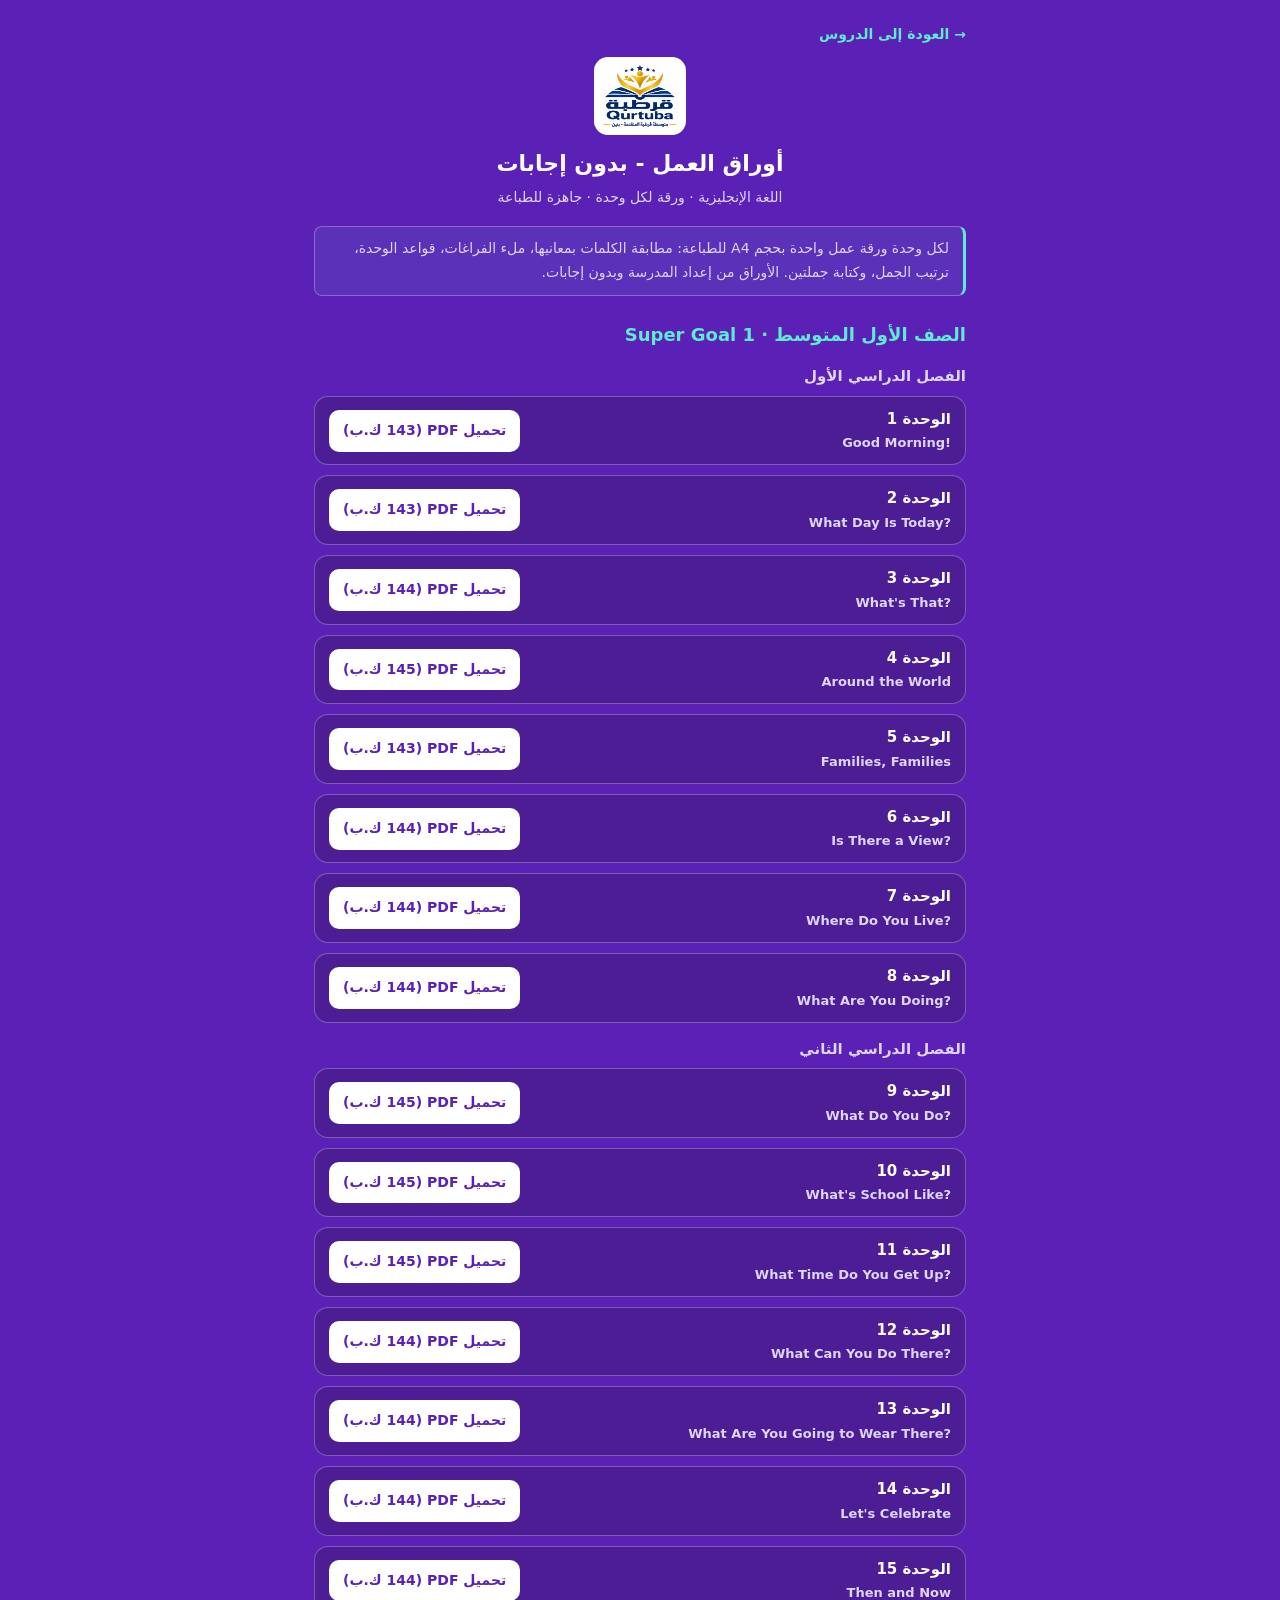
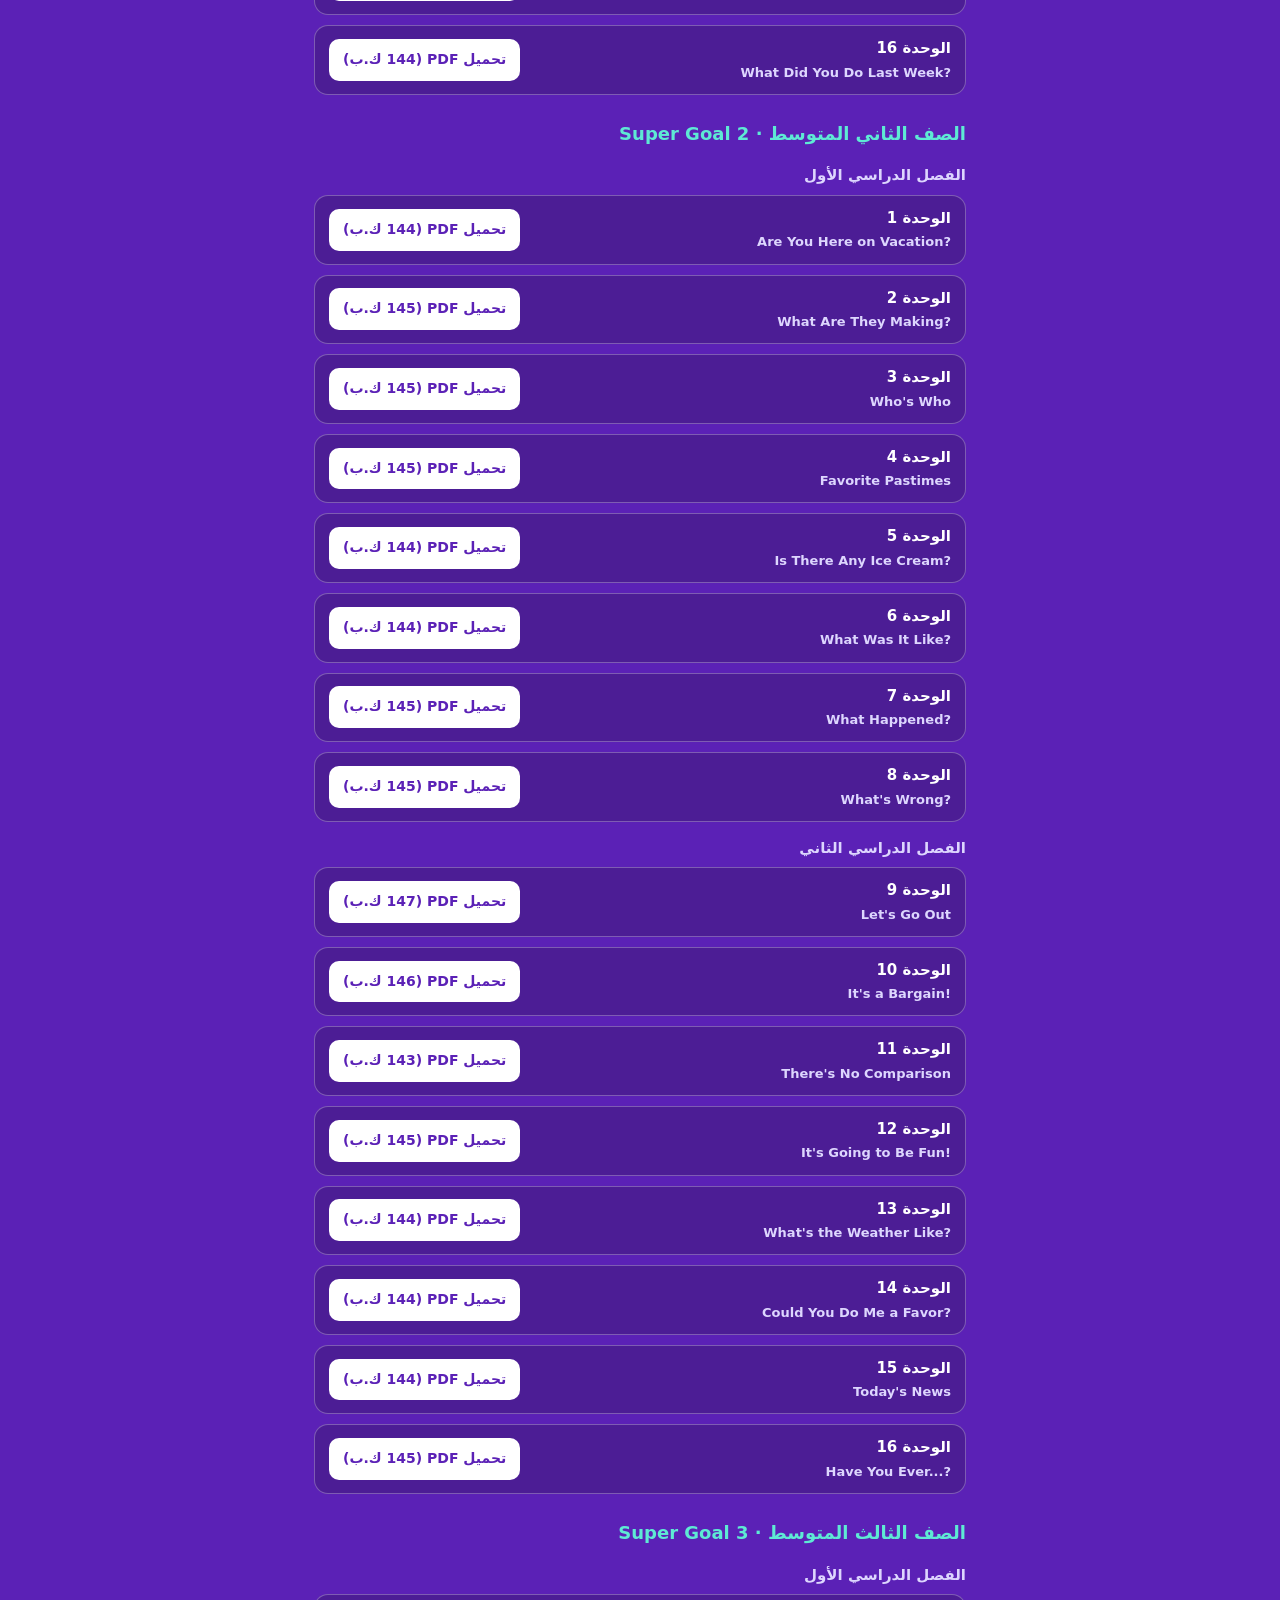
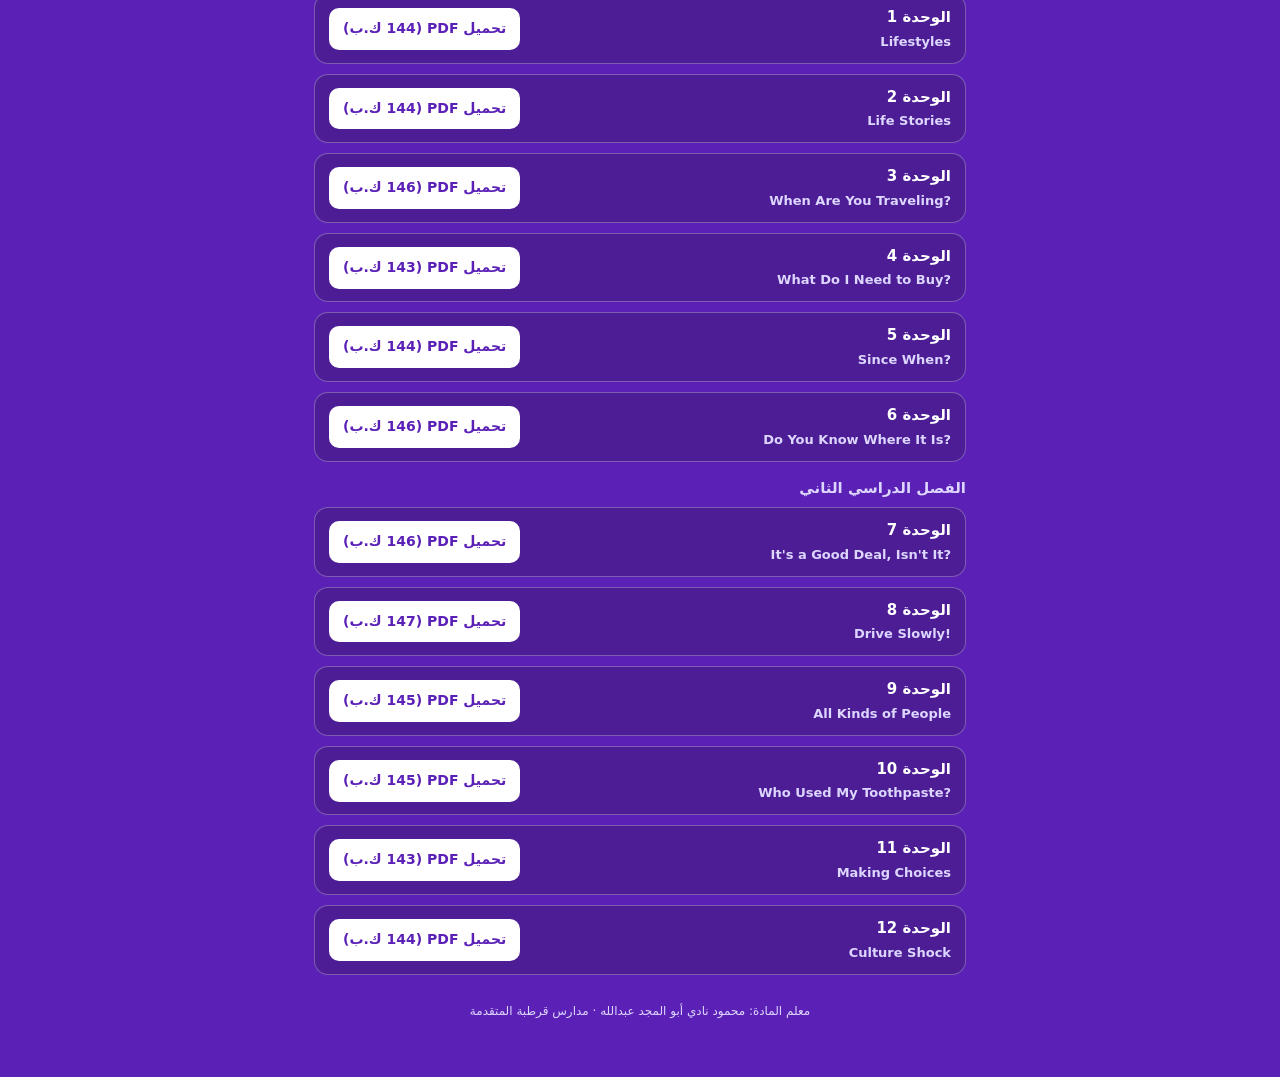
<file: worksheets.html>
<!doctype html>
<html lang="ar" dir="rtl">
<head>
<meta charset="UTF-8">
<meta name="viewport" content="width=device-width, initial-scale=1.0">
<title>أوراق العمل - المرحلة المتوسطة | قسم اللغة الإنجليزية | مدارس قرطبة المتقدمة</title>
<link rel="icon" type="image/png" href="./favicon.png">
<style>
:root{--page:#5b21b6;--ink:#fff;--ink2:#ddd6fe;--line:rgba(255,255,255,.28);--teal:#5eead4;--deep:#4c1d95}
*{box-sizing:border-box}
body{margin:0;background:var(--page);color:var(--ink);font-family:system-ui,-apple-system,Segoe UI,Tahoma,Arial,sans-serif;line-height:1.7}
.wrap{max-width:680px;margin:0 auto;padding:20px 14px 56px}
.back{display:inline-block;margin-bottom:10px;color:var(--teal);text-decoration:none;font-size:14px;font-weight:600}
header{text-align:center;margin-bottom:16px}
header img{width:92px;height:auto;background:#fff;border-radius:14px;padding:8px;display:block;margin:0 auto 10px}
header h1{margin:0 0 4px;font-size:22px}
header p{margin:0;color:var(--ink2);font-size:14px}
.note{border:1px solid var(--line);border-inline-start:3px solid var(--teal);border-radius:8px;padding:10px 14px;background:#5eead414;font-size:14px;color:var(--ink2);margin:14px 0}
h2{font-size:18px;color:var(--teal);margin:24px 0 8px}
.ex{background:var(--deep);border:1px solid var(--line);border-radius:14px;padding:12px 14px;margin-bottom:10px}
.top{display:flex;gap:10px;align-items:center;flex-wrap:wrap}
.top span{color:var(--ink2);font-size:14px}
.b{font-size:12px;font-weight:700;padding:2px 10px;border-radius:99px}
.b.real{background:var(--teal);color:#064e3b}
.b.prac{background:#fde68a;color:#78350f}
.d{margin:6px 0 10px;color:var(--ink2);font-size:14px}
.act{display:flex;gap:8px;flex-wrap:wrap}
.dl{background:#fff;color:var(--page);font-weight:700;text-decoration:none;padding:9px 14px;border-radius:10px;font-size:14px}
.src,.src:visited{color:#c4b5fd;font-size:13px;align-self:center}
footer{color:var(--ink2);font-size:12px;text-align:center;margin-top:26px}
.ex{padding:10px 14px}.row{display:flex;gap:10px;align-items:center;justify-content:space-between;flex-wrap:wrap}.row b{font-size:15px}.row small{color:var(--ink2);display:block;font-size:13px;direction:ltr;text-align:right}h3{font-size:15px;color:var(--ink2);margin:14px 0 6px}
</style>
</head>
<body>
<div class="wrap">
<a class="back" href="./">&rarr; العودة إلى الدروس</a>
<header>
<img src="./logo-BbnuYmgA.jpg" alt="مدارس قرطبة المتقدمة">
<h1>أوراق العمل - بدون إجابات</h1>
<p>اللغة الإنجليزية &middot; ورقة لكل وحدة &middot; جاهزة للطباعة</p>
</header>
<div class="note">لكل وحدة ورقة عمل واحدة بحجم A4 للطباعة: مطابقة الكلمات بمعانيها، ملء الفراغات، قواعد الوحدة، ترتيب الجمل، وكتابة جملتين. الأوراق من إعداد المدرسة وبدون إجابات.</div>
<h2>الصف الأول المتوسط &middot; Super Goal 1</h2>
<h3>الفصل الدراسي الأول</h3>
<div class="ex"><div class="row"><b>الوحدة 1<small>Good Morning!</small></b><a class="dl" href="./SG1_Unit01_Worksheet.pdf" download>تحميل PDF (143 ك.ب)</a></div></div>
<div class="ex"><div class="row"><b>الوحدة 2<small>What Day Is Today?</small></b><a class="dl" href="./SG1_Unit02_Worksheet.pdf" download>تحميل PDF (143 ك.ب)</a></div></div>
<div class="ex"><div class="row"><b>الوحدة 3<small>What&#x27;s That?</small></b><a class="dl" href="./SG1_Unit03_Worksheet.pdf" download>تحميل PDF (144 ك.ب)</a></div></div>
<div class="ex"><div class="row"><b>الوحدة 4<small>Around the World</small></b><a class="dl" href="./SG1_Unit04_Worksheet.pdf" download>تحميل PDF (145 ك.ب)</a></div></div>
<div class="ex"><div class="row"><b>الوحدة 5<small>Families, Families</small></b><a class="dl" href="./SG1_Unit05_Worksheet.pdf" download>تحميل PDF (143 ك.ب)</a></div></div>
<div class="ex"><div class="row"><b>الوحدة 6<small>Is There a View?</small></b><a class="dl" href="./SG1_Unit06_Worksheet.pdf" download>تحميل PDF (144 ك.ب)</a></div></div>
<div class="ex"><div class="row"><b>الوحدة 7<small>Where Do You Live?</small></b><a class="dl" href="./SG1_Unit07_Worksheet.pdf" download>تحميل PDF (144 ك.ب)</a></div></div>
<div class="ex"><div class="row"><b>الوحدة 8<small>What Are You Doing?</small></b><a class="dl" href="./SG1_Unit08_Worksheet.pdf" download>تحميل PDF (144 ك.ب)</a></div></div>
<h3>الفصل الدراسي الثاني</h3>
<div class="ex"><div class="row"><b>الوحدة 9<small>What Do You Do?</small></b><a class="dl" href="./SG1_Unit09_Worksheet.pdf" download>تحميل PDF (145 ك.ب)</a></div></div>
<div class="ex"><div class="row"><b>الوحدة 10<small>What&#x27;s School Like?</small></b><a class="dl" href="./SG1_Unit10_Worksheet.pdf" download>تحميل PDF (145 ك.ب)</a></div></div>
<div class="ex"><div class="row"><b>الوحدة 11<small>What Time Do You Get Up?</small></b><a class="dl" href="./SG1_Unit11_Worksheet.pdf" download>تحميل PDF (145 ك.ب)</a></div></div>
<div class="ex"><div class="row"><b>الوحدة 12<small>What Can You Do There?</small></b><a class="dl" href="./SG1_Unit12_Worksheet.pdf" download>تحميل PDF (144 ك.ب)</a></div></div>
<div class="ex"><div class="row"><b>الوحدة 13<small>What Are You Going to Wear There?</small></b><a class="dl" href="./SG1_Unit13_Worksheet.pdf" download>تحميل PDF (144 ك.ب)</a></div></div>
<div class="ex"><div class="row"><b>الوحدة 14<small>Let&#x27;s Celebrate</small></b><a class="dl" href="./SG1_Unit14_Worksheet.pdf" download>تحميل PDF (144 ك.ب)</a></div></div>
<div class="ex"><div class="row"><b>الوحدة 15<small>Then and Now</small></b><a class="dl" href="./SG1_Unit15_Worksheet.pdf" download>تحميل PDF (144 ك.ب)</a></div></div>
<div class="ex"><div class="row"><b>الوحدة 16<small>What Did You Do Last Week?</small></b><a class="dl" href="./SG1_Unit16_Worksheet.pdf" download>تحميل PDF (144 ك.ب)</a></div></div>
<h2>الصف الثاني المتوسط &middot; Super Goal 2</h2>
<h3>الفصل الدراسي الأول</h3>
<div class="ex"><div class="row"><b>الوحدة 1<small>Are You Here on Vacation?</small></b><a class="dl" href="./SG2_Unit01_Worksheet.pdf" download>تحميل PDF (144 ك.ب)</a></div></div>
<div class="ex"><div class="row"><b>الوحدة 2<small>What Are They Making?</small></b><a class="dl" href="./SG2_Unit02_Worksheet.pdf" download>تحميل PDF (145 ك.ب)</a></div></div>
<div class="ex"><div class="row"><b>الوحدة 3<small>Who&#x27;s Who</small></b><a class="dl" href="./SG2_Unit03_Worksheet.pdf" download>تحميل PDF (145 ك.ب)</a></div></div>
<div class="ex"><div class="row"><b>الوحدة 4<small>Favorite Pastimes</small></b><a class="dl" href="./SG2_Unit04_Worksheet.pdf" download>تحميل PDF (145 ك.ب)</a></div></div>
<div class="ex"><div class="row"><b>الوحدة 5<small>Is There Any Ice Cream?</small></b><a class="dl" href="./SG2_Unit05_Worksheet.pdf" download>تحميل PDF (144 ك.ب)</a></div></div>
<div class="ex"><div class="row"><b>الوحدة 6<small>What Was It Like?</small></b><a class="dl" href="./SG2_Unit06_Worksheet.pdf" download>تحميل PDF (144 ك.ب)</a></div></div>
<div class="ex"><div class="row"><b>الوحدة 7<small>What Happened?</small></b><a class="dl" href="./SG2_Unit07_Worksheet.pdf" download>تحميل PDF (145 ك.ب)</a></div></div>
<div class="ex"><div class="row"><b>الوحدة 8<small>What&#x27;s Wrong?</small></b><a class="dl" href="./SG2_Unit08_Worksheet.pdf" download>تحميل PDF (145 ك.ب)</a></div></div>
<h3>الفصل الدراسي الثاني</h3>
<div class="ex"><div class="row"><b>الوحدة 9<small>Let&#x27;s Go Out</small></b><a class="dl" href="./SG2_Unit09_Worksheet.pdf" download>تحميل PDF (147 ك.ب)</a></div></div>
<div class="ex"><div class="row"><b>الوحدة 10<small>It&#x27;s a Bargain!</small></b><a class="dl" href="./SG2_Unit10_Worksheet.pdf" download>تحميل PDF (146 ك.ب)</a></div></div>
<div class="ex"><div class="row"><b>الوحدة 11<small>There&#x27;s No Comparison</small></b><a class="dl" href="./SG2_Unit11_Worksheet.pdf" download>تحميل PDF (143 ك.ب)</a></div></div>
<div class="ex"><div class="row"><b>الوحدة 12<small>It&#x27;s Going to Be Fun!</small></b><a class="dl" href="./SG2_Unit12_Worksheet.pdf" download>تحميل PDF (145 ك.ب)</a></div></div>
<div class="ex"><div class="row"><b>الوحدة 13<small>What&#x27;s the Weather Like?</small></b><a class="dl" href="./SG2_Unit13_Worksheet.pdf" download>تحميل PDF (144 ك.ب)</a></div></div>
<div class="ex"><div class="row"><b>الوحدة 14<small>Could You Do Me a Favor?</small></b><a class="dl" href="./SG2_Unit14_Worksheet.pdf" download>تحميل PDF (144 ك.ب)</a></div></div>
<div class="ex"><div class="row"><b>الوحدة 15<small>Today&#x27;s News</small></b><a class="dl" href="./SG2_Unit15_Worksheet.pdf" download>تحميل PDF (144 ك.ب)</a></div></div>
<div class="ex"><div class="row"><b>الوحدة 16<small>Have You Ever...?</small></b><a class="dl" href="./SG2_Unit16_Worksheet.pdf" download>تحميل PDF (145 ك.ب)</a></div></div>
<h2>الصف الثالث المتوسط &middot; Super Goal 3</h2>
<h3>الفصل الدراسي الأول</h3>
<div class="ex"><div class="row"><b>الوحدة 1<small>Lifestyles</small></b><a class="dl" href="./SG3_Unit01_Worksheet.pdf" download>تحميل PDF (144 ك.ب)</a></div></div>
<div class="ex"><div class="row"><b>الوحدة 2<small>Life Stories</small></b><a class="dl" href="./SG3_Unit02_Worksheet.pdf" download>تحميل PDF (144 ك.ب)</a></div></div>
<div class="ex"><div class="row"><b>الوحدة 3<small>When Are You Traveling?</small></b><a class="dl" href="./SG3_Unit03_Worksheet.pdf" download>تحميل PDF (146 ك.ب)</a></div></div>
<div class="ex"><div class="row"><b>الوحدة 4<small>What Do I Need to Buy?</small></b><a class="dl" href="./SG3_Unit04_Worksheet.pdf" download>تحميل PDF (143 ك.ب)</a></div></div>
<div class="ex"><div class="row"><b>الوحدة 5<small>Since When?</small></b><a class="dl" href="./SG3_Unit05_Worksheet.pdf" download>تحميل PDF (144 ك.ب)</a></div></div>
<div class="ex"><div class="row"><b>الوحدة 6<small>Do You Know Where It Is?</small></b><a class="dl" href="./SG3_Unit06_Worksheet.pdf" download>تحميل PDF (146 ك.ب)</a></div></div>
<h3>الفصل الدراسي الثاني</h3>
<div class="ex"><div class="row"><b>الوحدة 7<small>It&#x27;s a Good Deal, Isn&#x27;t It?</small></b><a class="dl" href="./SG3_Unit07_Worksheet.pdf" download>تحميل PDF (146 ك.ب)</a></div></div>
<div class="ex"><div class="row"><b>الوحدة 8<small>Drive Slowly!</small></b><a class="dl" href="./SG3_Unit08_Worksheet.pdf" download>تحميل PDF (147 ك.ب)</a></div></div>
<div class="ex"><div class="row"><b>الوحدة 9<small>All Kinds of People</small></b><a class="dl" href="./SG3_Unit09_Worksheet.pdf" download>تحميل PDF (145 ك.ب)</a></div></div>
<div class="ex"><div class="row"><b>الوحدة 10<small>Who Used My Toothpaste?</small></b><a class="dl" href="./SG3_Unit10_Worksheet.pdf" download>تحميل PDF (145 ك.ب)</a></div></div>
<div class="ex"><div class="row"><b>الوحدة 11<small>Making Choices</small></b><a class="dl" href="./SG3_Unit11_Worksheet.pdf" download>تحميل PDF (143 ك.ب)</a></div></div>
<div class="ex"><div class="row"><b>الوحدة 12<small>Culture Shock</small></b><a class="dl" href="./SG3_Unit12_Worksheet.pdf" download>تحميل PDF (144 ك.ب)</a></div></div>
<footer>معلم المادة: محمود نادي أبو المجد عبدالله &middot; مدارس قرطبة المتقدمة</footer>
</div>
</body>
</html>
</file>
<file: index-BbaIhs5w.css>
:root{--ds-page: #5b21b6;--ds-ink: #ffffff;--ds-ink-2: #ddd6fe;--ds-hairline: rgba(255, 255, 255, .28);--ds-teal: #5eead4;--ds-red: #fca5a5}body{font-family:system-ui,-apple-system,Segoe UI,Tahoma,Arial,sans-serif;color:var(--ds-ink);line-height:1.7}.file-card{max-width:760px;margin:0 auto;padding:28px 20px 56px}.file-header{margin-block-end:24px}.file-header-logo{display:block;width:148px;height:auto;margin:0 auto 14px;background:#fff;border-radius:16px;padding:10px;box-sizing:border-box}@media (max-width: 600px){.file-header-logo{width:108px}}.file-header-fact{margin:0 0 6px;color:var(--ds-teal);font-weight:600;font-size:14px;text-align:center}.file-header-title{margin:0 0 10px;font-size:28px;line-height:1.4;color:var(--ds-ink)}.file-header-intro{margin:0;color:var(--ds-ink-2);font-size:15px}.file-group{margin-block:28px}.file-group-label{margin:0 0 4px;color:var(--ds-teal);font-weight:600;font-size:13px}.file-group-heading{margin:0 0 12px;font-size:20px;color:var(--ds-ink)}.file-paragraph{margin:0 0 12px;color:var(--ds-ink)}.file-photos{margin:0}.file-photos img{width:100%;border-radius:12px;border:1px solid var(--ds-hairline);display:block}.file-photos-caption{margin-block-start:6px;color:var(--ds-ink-2);font-size:12px}.file-callout{border:1px solid var(--ds-hairline);border-inline-start:3px solid var(--ds-teal);border-radius:8px;padding:12px 16px;background:#5eead414}.file-callout-title{margin:0 0 4px;font-weight:600;color:var(--ds-ink)}.file-callout-body{margin:0;color:var(--ds-ink-2);font-size:14px}.file-closing{margin-block-start:36px;padding-block-start:16px;border-block-start:1px solid var(--ds-hairline);color:var(--ds-ink-2);font-size:13px}.file-hover-underline:hover{text-decoration:underline}@media (max-width: 600px){.file-card{padding:20px 14px 44px}.file-header-title{font-size:23px}.file-group-heading{font-size:18px}}html,body,#root{margin:0;min-height:100%}body{background:var(--ds-page)}.file-nav{display:flex;flex-wrap:wrap;gap:20px;border-bottom:1px solid var(--ds-hairline)}.file-nav a{padding:10px 0;color:var(--ds-ink-2);text-decoration:none}.file-nav a[aria-current=page]{color:var(--ds-ink);box-shadow:inset 0 -1px 0 var(--ds-ink)}@media (max-width: 600px){.file-nav{flex-wrap:nowrap;gap:16px;overflow-x:auto;-webkit-overflow-scrolling:touch}.file-nav a{display:inline-flex;align-items:center;min-height:44px;white-space:nowrap;font-size:14px}}.qe-grades{display:grid;grid-template-columns:1fr;gap:12px}@media (min-width: 768px){.qe-grades{grid-template-columns:repeat(3,1fr)}}.qe-grade{display:flex;flex-direction:column;gap:4px;border:1px solid var(--ds-hairline);border-radius:12px;padding:16px;text-decoration:none;color:inherit}.qe-grade-name{font-weight:600;color:var(--ds-ink)}.qe-grade-book{color:var(--ds-ink-2);font-size:12px}.qe-grade-count{color:var(--ds-teal);font-weight:600;font-size:12px}.qe-lesson{border:1px solid var(--ds-hairline);border-radius:12px;padding:16px;display:flex;flex-direction:column;gap:12px;margin-block-end:16px}.qe-lesson-head{display:flex;justify-content:space-between;align-items:baseline;gap:12px;flex-wrap:wrap}.qe-lesson-titles{display:flex;flex-direction:column;gap:2px}.qe-lesson-title{font-weight:600;color:var(--ds-ink)}.qe-lesson-en{color:var(--ds-ink-2);font-size:12px}.qe-lesson-meta{color:var(--ds-teal);font-weight:600;font-size:12px;white-space:nowrap}.qe-video{width:100%;border-radius:8px;background:#000;display:block}.qe-quiz{display:flex;flex-direction:column;gap:16px}.qe-quiz-score{display:flex;justify-content:space-between;align-items:center;gap:12px;font-weight:600;color:var(--ds-teal)}.qe-quiz-reset{border:1px solid var(--ds-hairline);background:none;border-radius:4px;padding:8px 14px;min-height:44px;color:var(--ds-ink-2);font:inherit;cursor:pointer}.qe-question{border:1px solid var(--ds-hairline);border-radius:12px;padding:16px}.qe-question-text{margin:0 0 12px;font-weight:600;color:var(--ds-ink)}.qe-question-num{color:var(--ds-ink-2);font-weight:400}.qe-choices{display:flex;flex-wrap:wrap;gap:8px}.qe-choice{border:1px solid var(--ds-hairline);background:none;border-radius:4px;padding:10px 16px;min-height:44px;font:inherit;color:var(--ds-ink);cursor:pointer}.qe-choice:disabled{cursor:default}.qe-choice.is-correct{border-color:var(--ds-teal);color:var(--ds-teal);font-weight:600}.qe-choice.is-wrong{border-color:var(--ds-red);color:var(--ds-red)}.qe-feedback{margin:10px 0 0;color:var(--ds-ink-2);font-size:13px}.qe-unit{border-block-start:1px solid var(--ds-hairline);padding-block-start:16px;margin-block-end:20px}.qe-unit-head{display:flex;align-items:flex-start;gap:12px;margin-block-end:12px}.qe-unit-num{flex:none;min-width:28px;height:28px;border-radius:50%;border:1px solid var(--ds-hairline);color:var(--ds-ink-2);display:inline-flex;align-items:center;justify-content:center;font-size:13px}.qe-unit-titles{display:flex;flex-direction:column;gap:2px}.qe-unit-name{font-weight:600;color:var(--ds-ink);text-align:start}.qe-unit-detail{color:var(--ds-ink-2);font-size:13px}.qe-ex{margin-block-start:12px}.qe-ex>summary{cursor:pointer;display:flex;justify-content:space-between;align-items:center;font-weight:600;color:var(--ds-teal);background:#5eead41a;border-radius:8px;padding:10px 14px;min-height:44px;list-style:none}.qe-ex>summary::-webkit-details-marker{display:none}.qe-ex>summary:after{content:"+";font-size:20px;line-height:1}.qe-ex[open]>summary{margin-block-end:12px}.qe-ex[open]>summary:after{content:"−"}.qe-quickquiz{margin-block-start:14px;border:1px solid var(--ds-hairline);border-radius:12px;padding:16px;background:#ffffff0f}.qe-quickquiz-title{margin:0 0 12px;font-weight:600;color:var(--ds-teal)}.qe-stars-box{margin-block-start:16px;text-align:center;border-block-start:1px solid var(--ds-hairline);padding-block-start:14px}.qe-stars{font-size:32px;line-height:1.2;color:#fbbf24;letter-spacing:6px}.qe-stars-msg{margin:8px 0 0;color:var(--ds-ink-2);font-size:14px}.qe-star.is-empty{color:#ffffff73}.qe-built{display:flex;flex-wrap:wrap;gap:8px;align-items:center;min-height:52px;border:1.5px dashed var(--ds-hairline);border-radius:10px;padding:8px 10px;margin-block-end:10px;background:#ffffff0d}.qe-built-hint{color:var(--ds-ink-2);font-size:13px}

.file-header-title,.file-header-intro{text-align:center}
.qe-grade-row{display:flex;flex-direction:column;gap:8px}
.qe-grade-row .qe-grade{flex-direction:row;align-items:center;gap:12px}
.qe-grade-cover{width:64px;height:auto;border-radius:6px;box-shadow:0 2px 6px rgba(0,0,0,.25);flex-shrink:0}
.qe-grade-info{display:flex;flex-direction:column;gap:4px;min-width:0}
.qe-book-dls{display:flex;gap:8px}
.qe-book-dl{flex:1;text-align:center;background:var(--ds-teal);color:#fff;font:600 12.5px system-ui,Tahoma,Arial,sans-serif;padding:8px 6px;border-radius:10px;text-decoration:none}
.qe-book-src{color:var(--ds-ink-2);font-size:11px;text-align:center}
</file>
